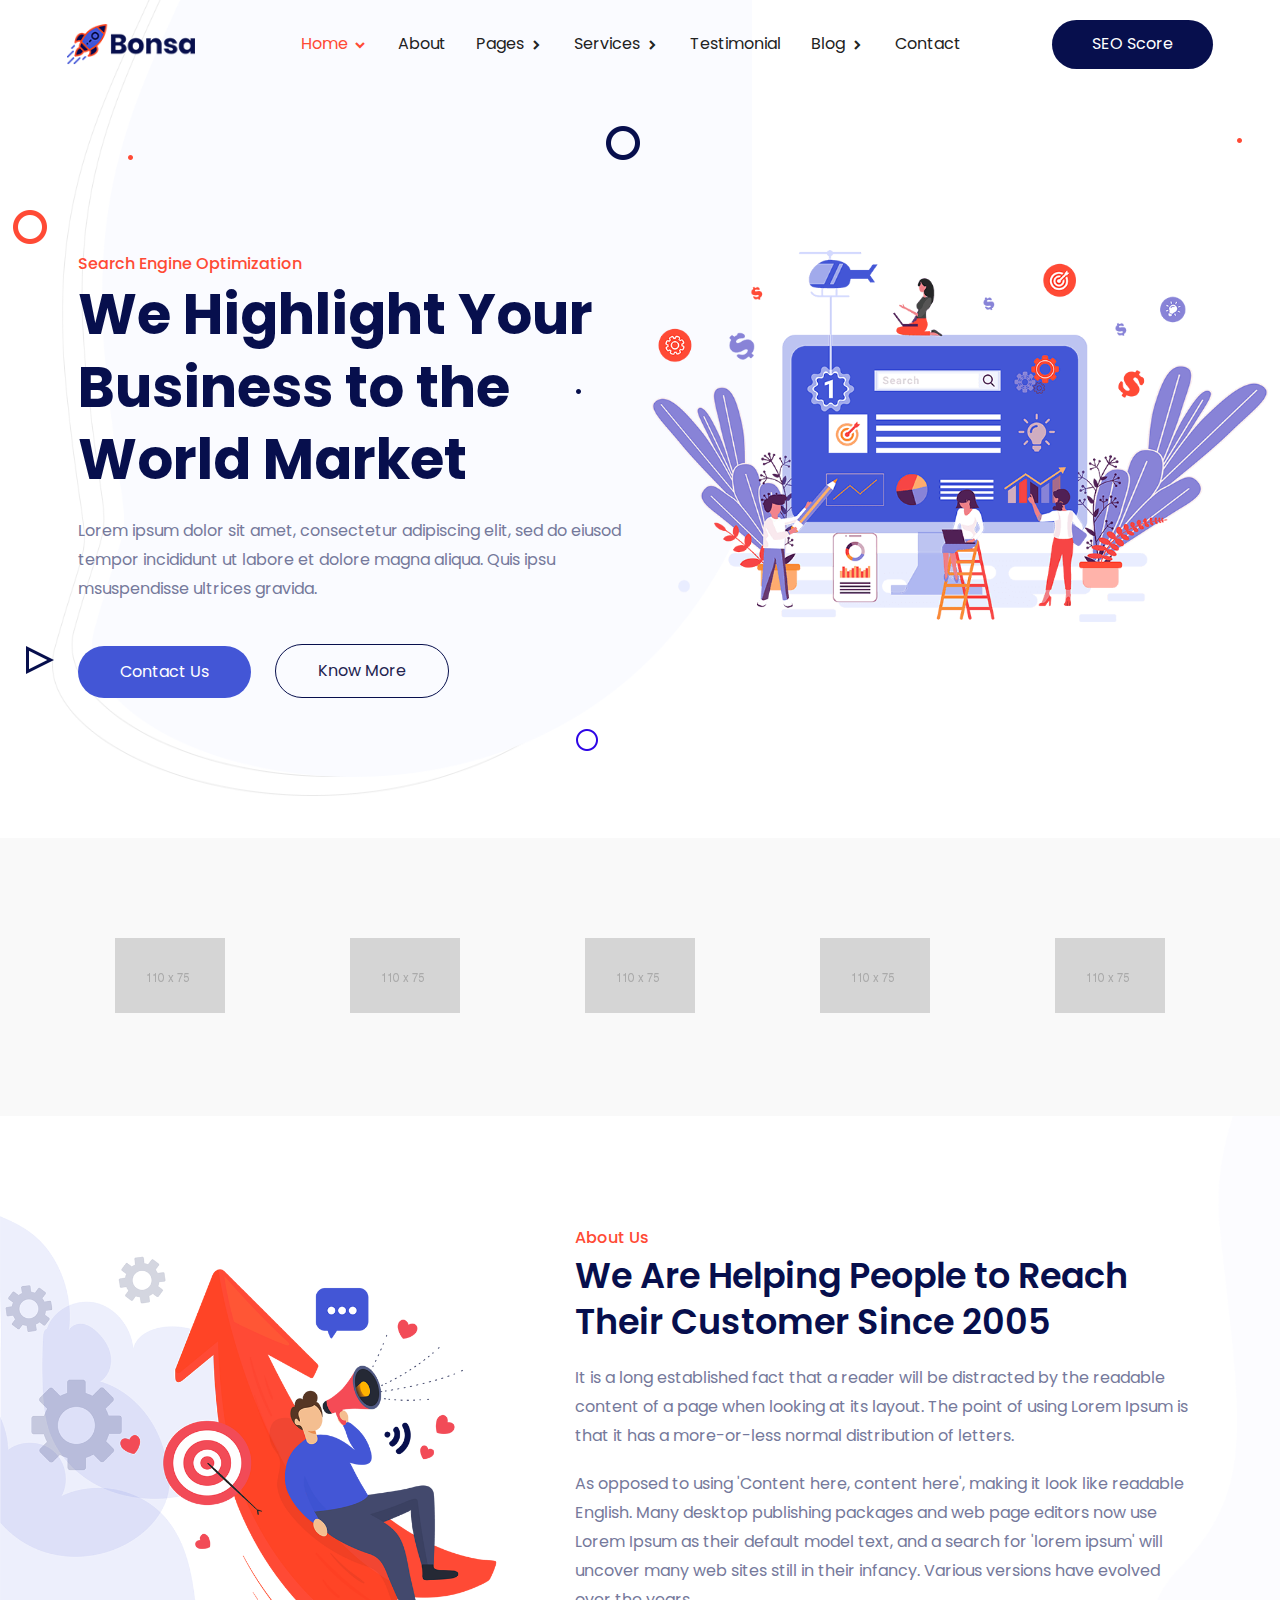
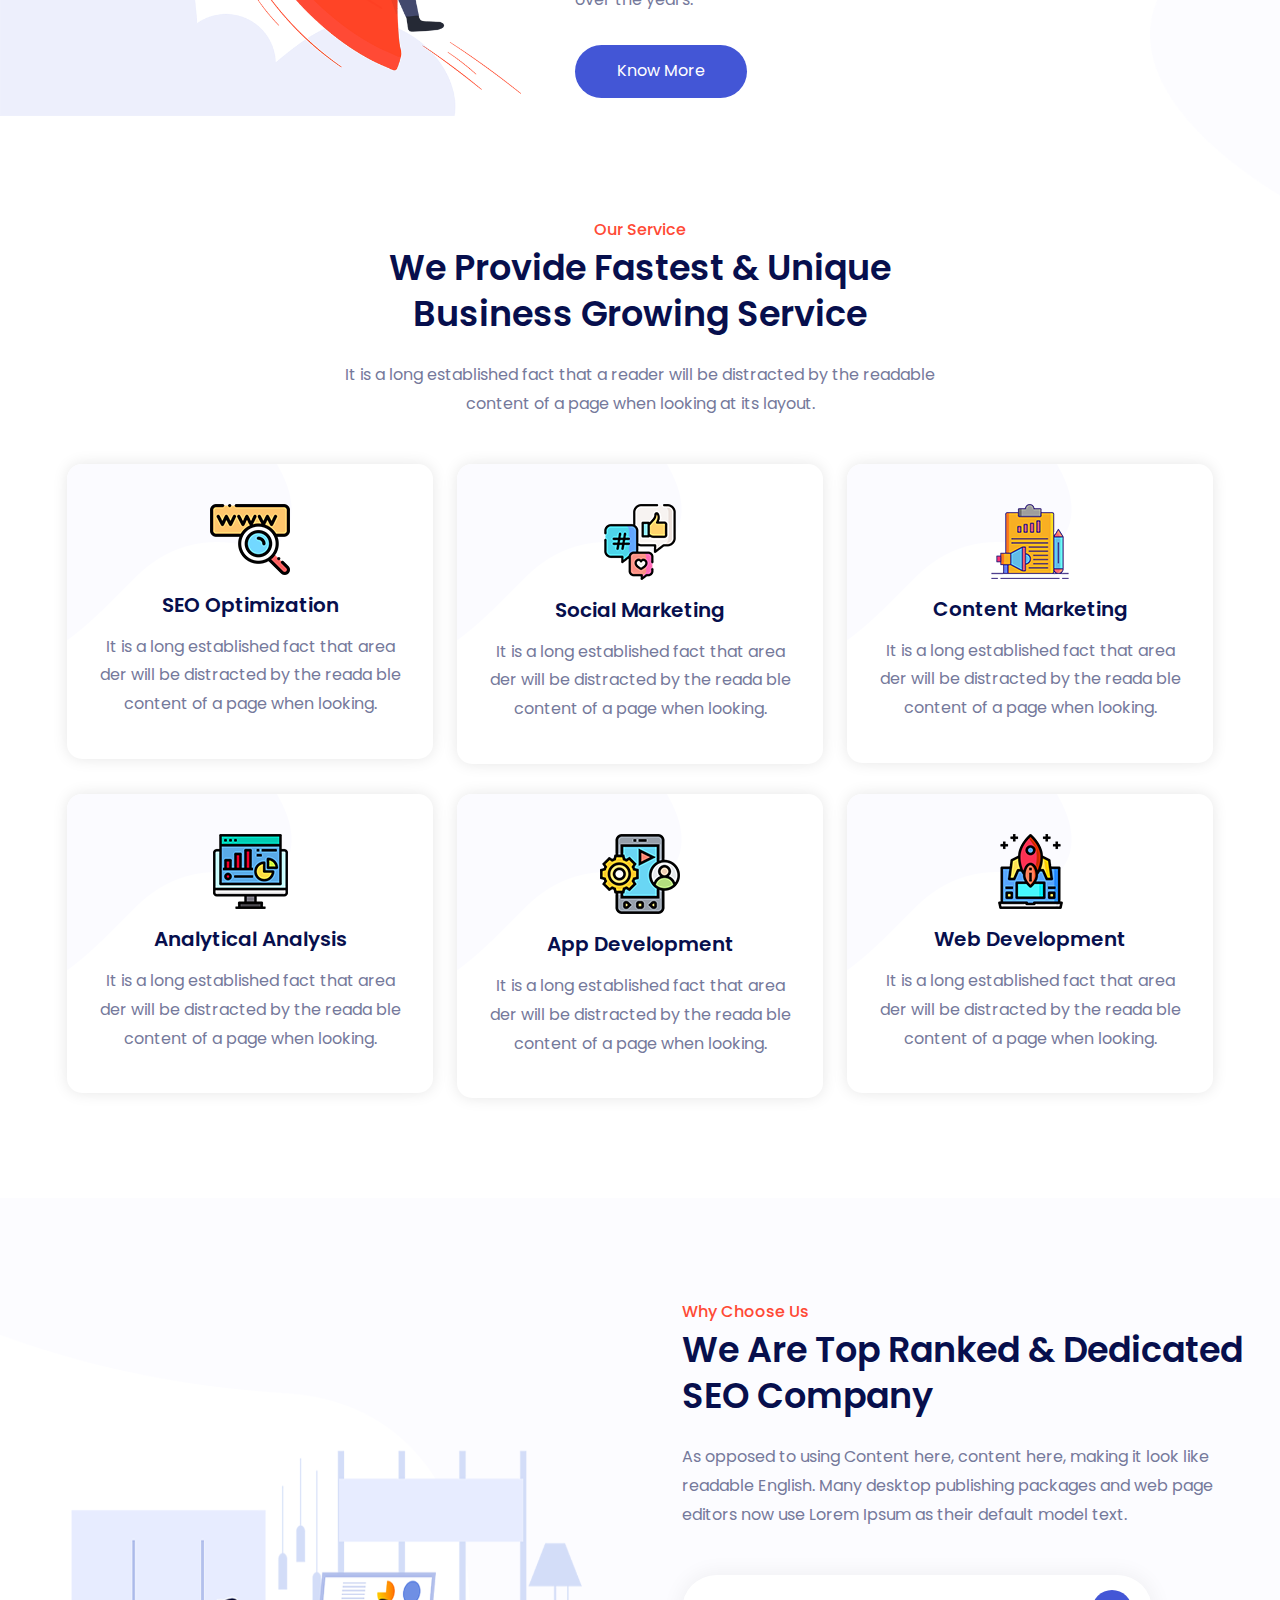
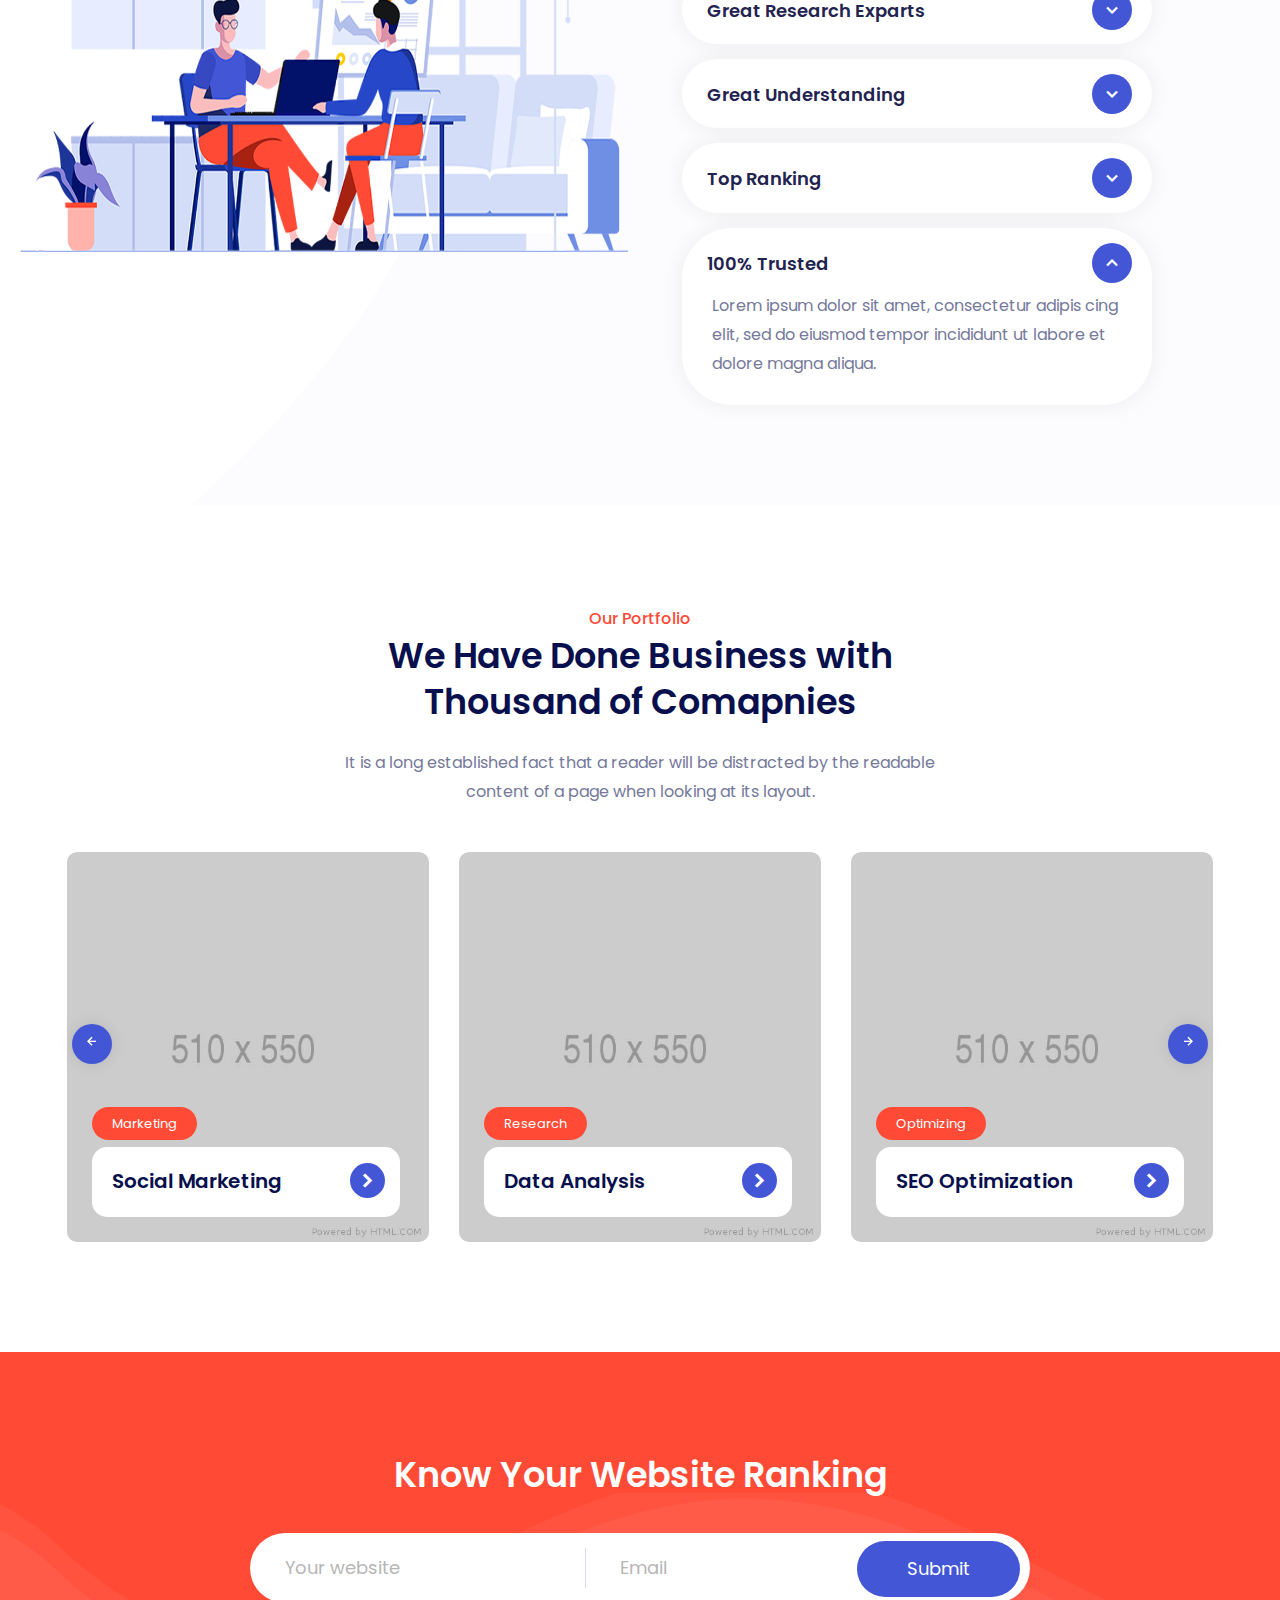
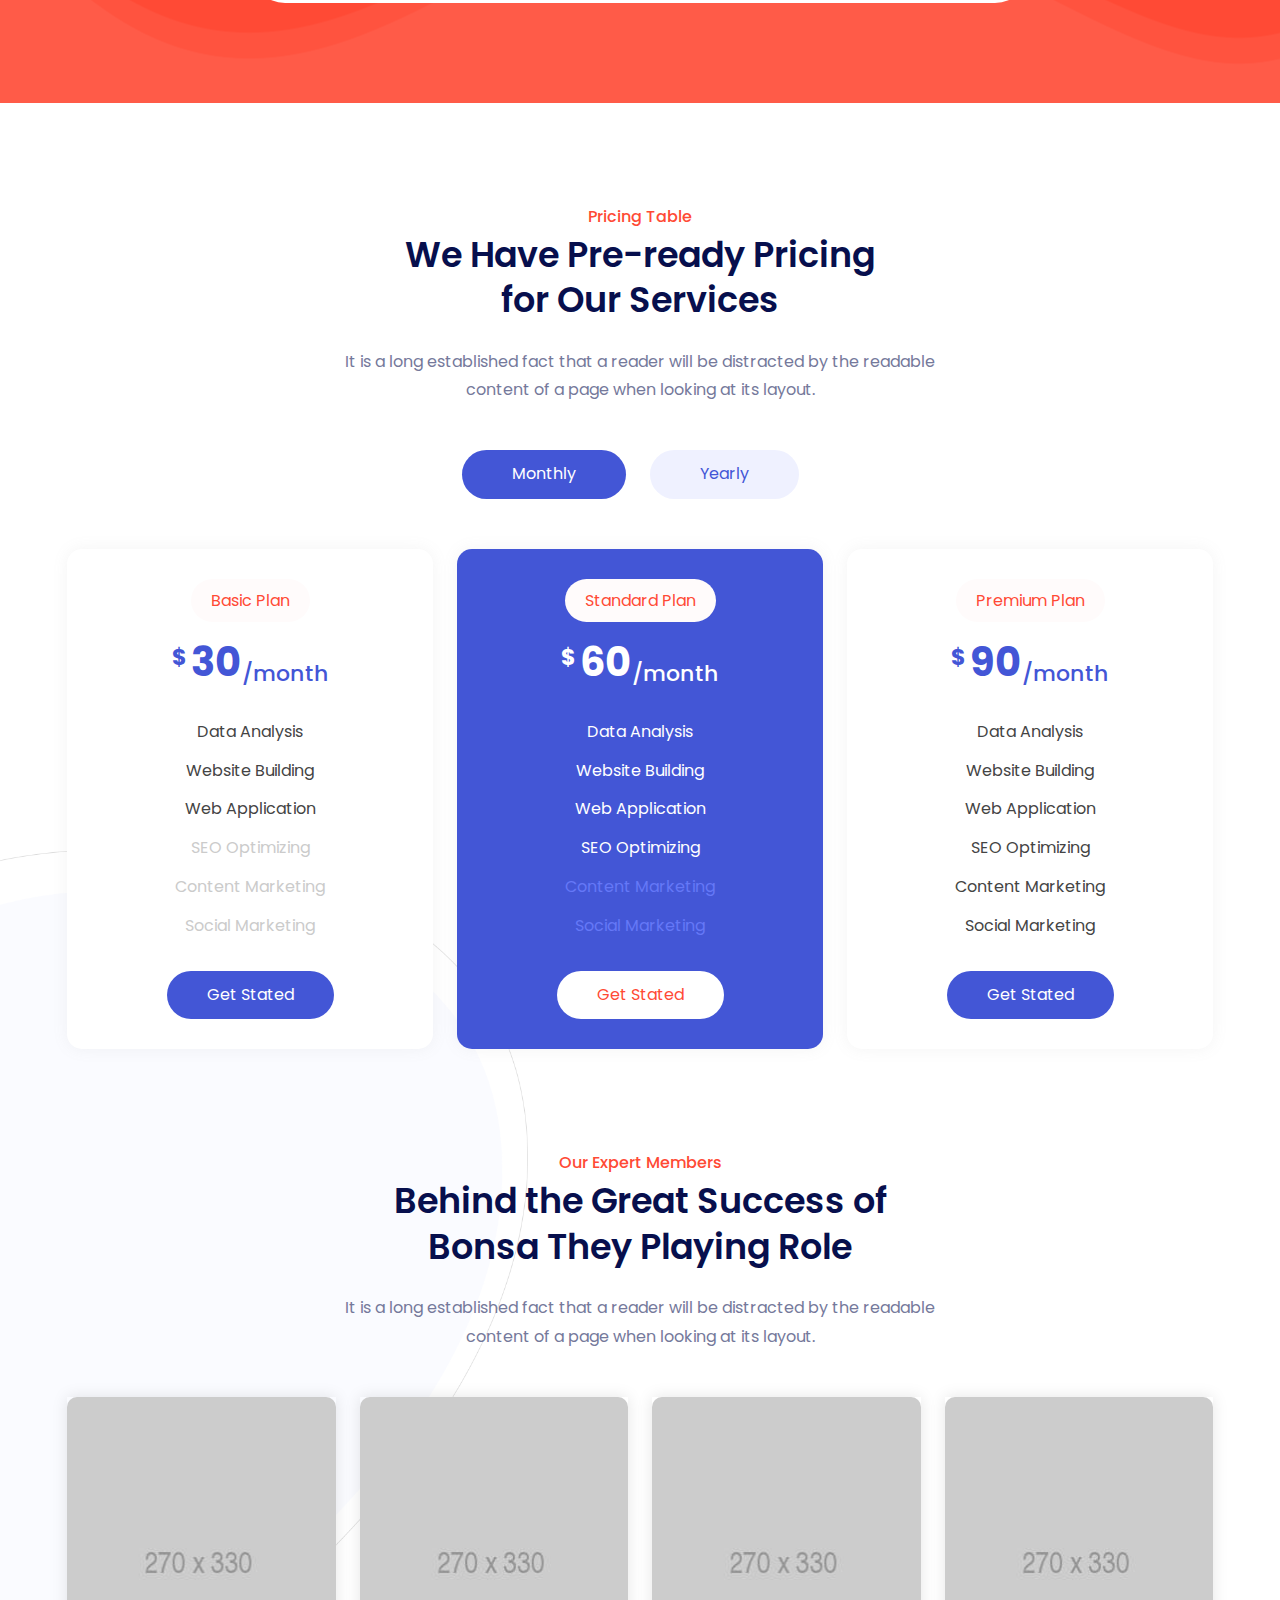
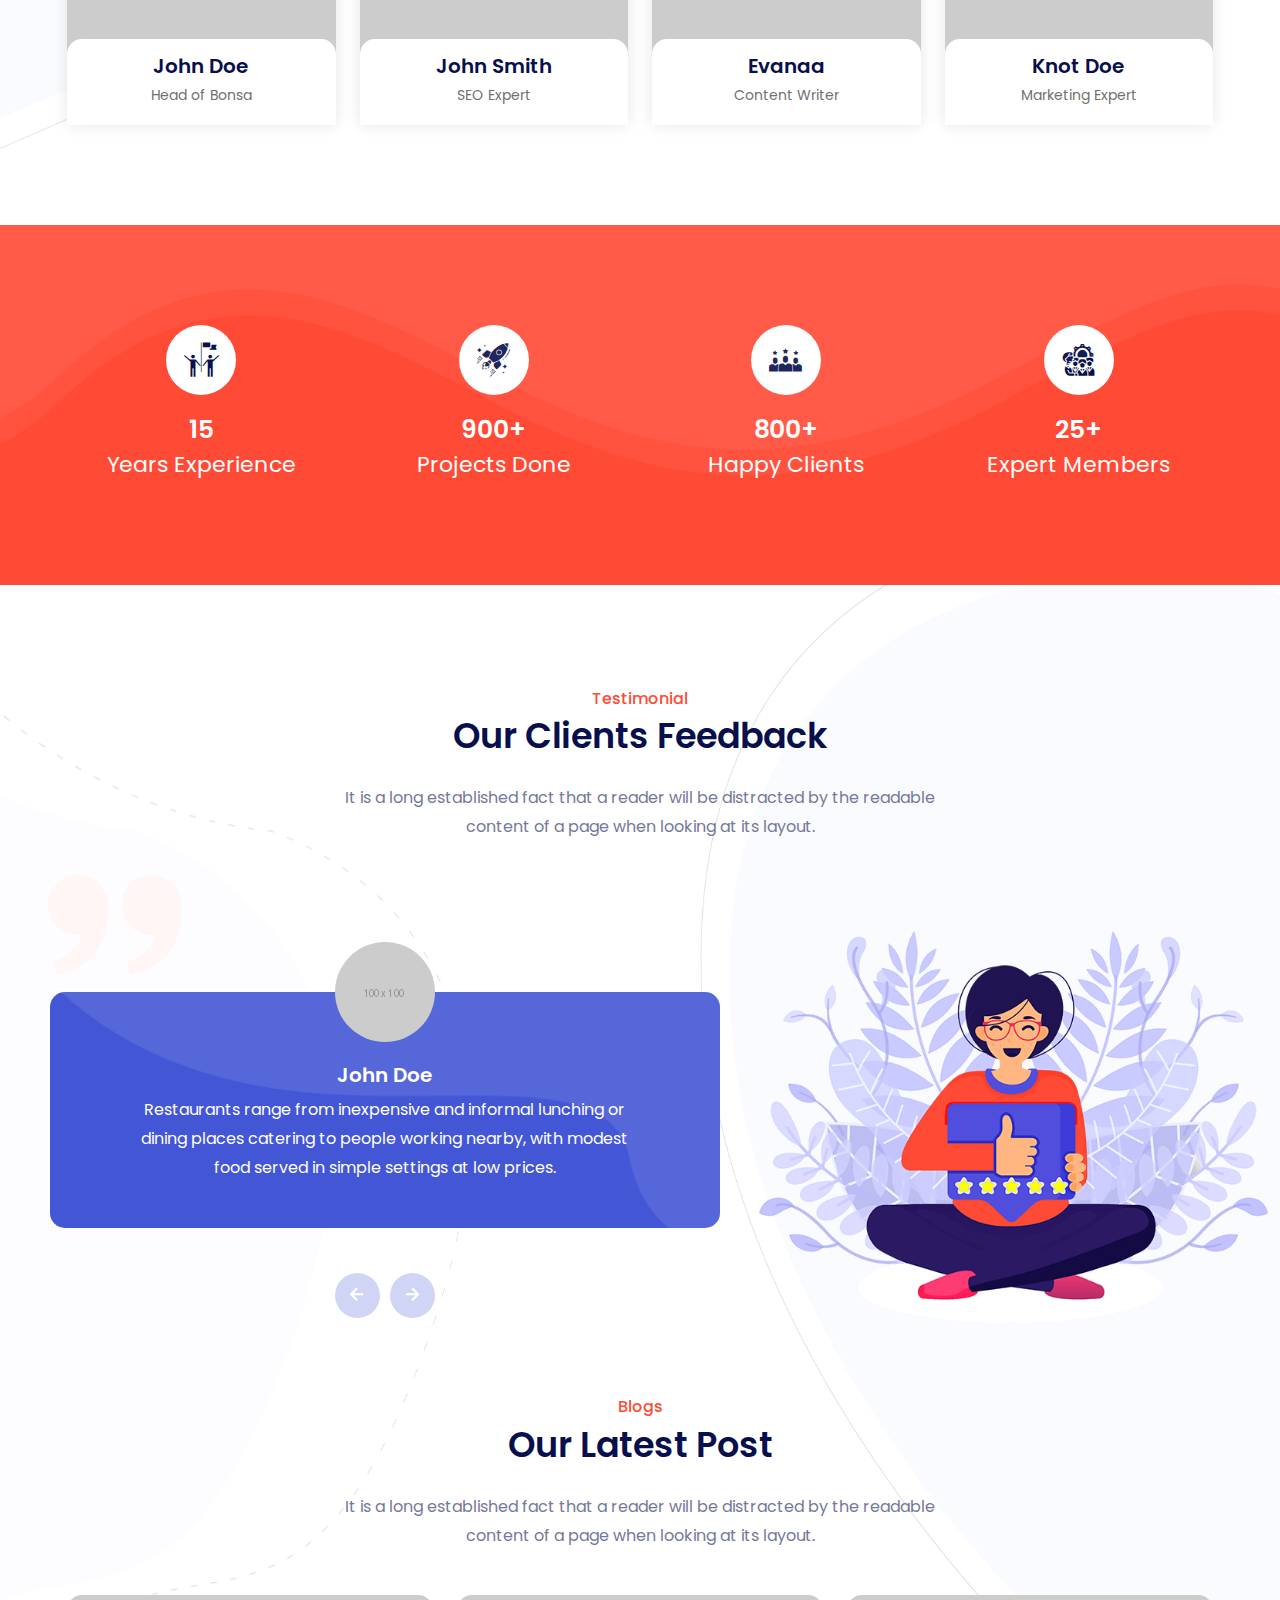
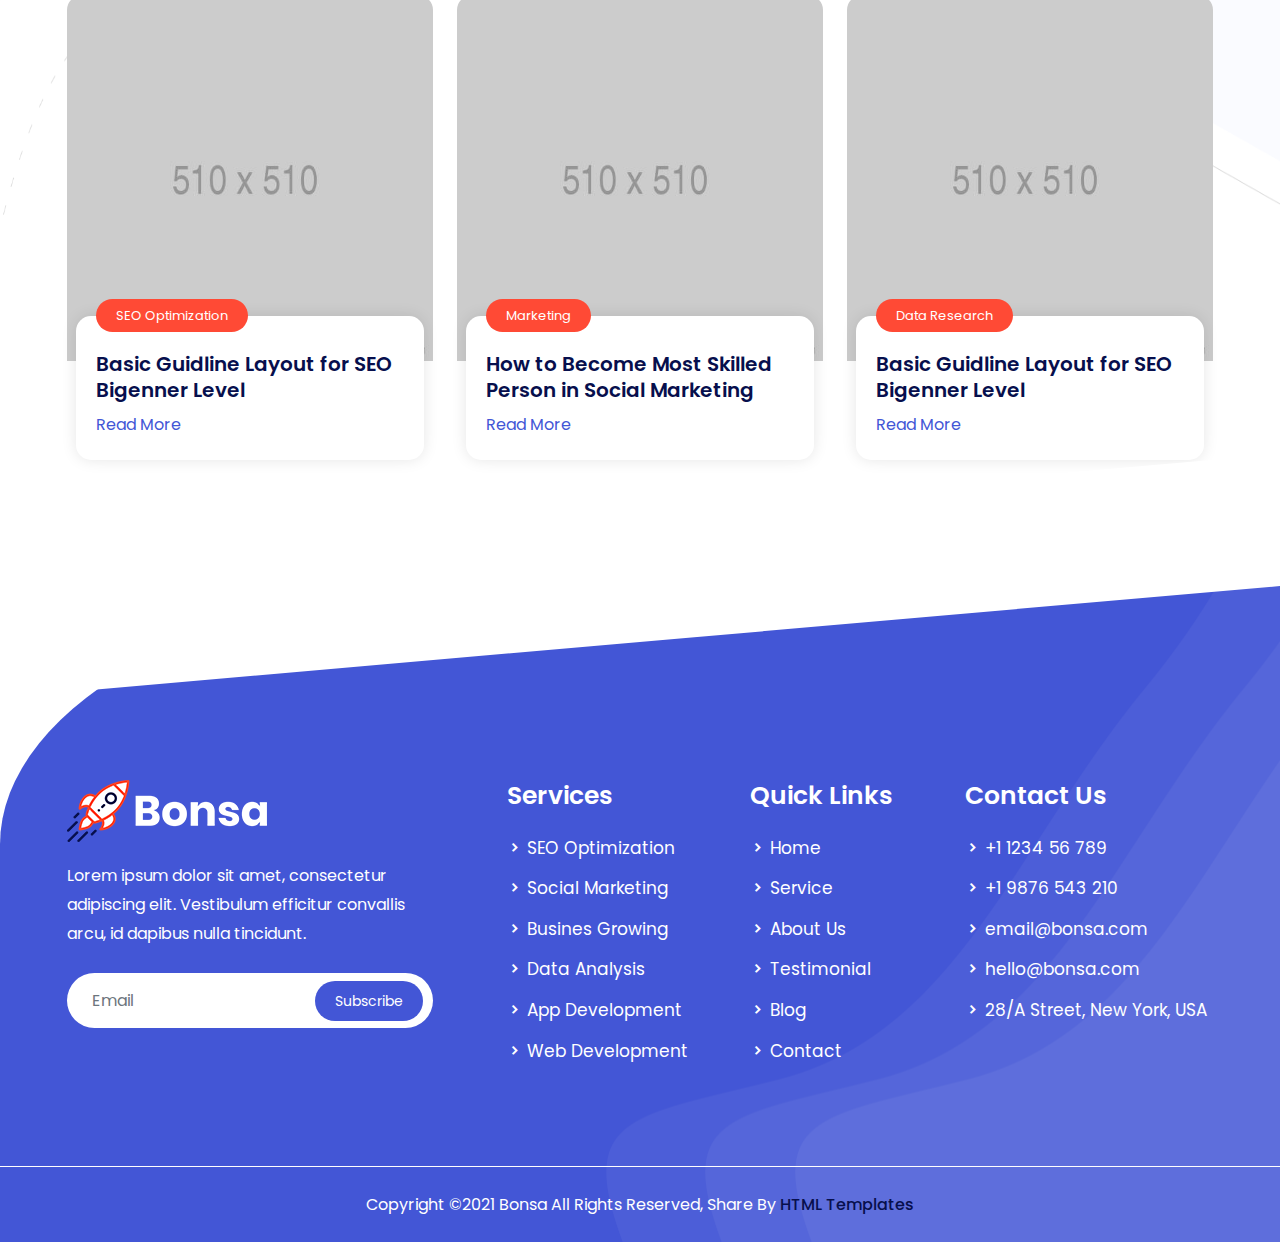
<file: index.html>
<!doctype html>
<html lang="zxx">
    <head>
        <!-- Required Meta Tags -->
        <meta charset="UTF-8">
        <meta name="viewport" content="width=device-width, initial-scale=1.0">
        
        <!-- Bootstrap CSS -->
        <link rel="stylesheet" href="assets/css/bootstrap.min.css"> 
        <!-- Owl Carousel CSS -->
        <link rel="stylesheet" href="assets/css/owl.theme.default.min.css">
        <link rel="stylesheet" href="assets/css/owl.carousel.min.css">
        <!-- Magnific Popup CSS -->
        <link rel="stylesheet" href="assets/css/magnific-popup.min.css">
        <!-- Animate Min CSS -->
        <link rel="stylesheet" href="assets/css/animate.min.css">
        <!-- Boxicons CSS --> 
        <link rel="stylesheet" href="assets/css/boxicons.min.css">
        <!-- Flaticon CSS -->
        <link rel="stylesheet" href="assets/fonts/flaticon.css">
        <!-- Meanmenu CSS -->
        <link rel="stylesheet" href="assets/css/meanmenu.min.css">
        <!-- Style CSS -->
        <link rel="stylesheet" href="assets/css/style.css">
        <!-- Responsive CSS -->
        <link rel="stylesheet" href="assets/css/responsive.css">

        <!-- Title -->
        <title>Bonsa - SEO & Marketing Company HTML Template</title>

        <!-- Favicon -->
        <link rel="icon" type="image/png" href="assets/img/favicon.png">
    </head>

    <body>
        <!-- Start Preloader -->
        <div class="preloader">
            <div class="preloader-wave"></div>
        </div>
        <!-- End Preloader -->

        <!-- Start Navbar Area -->
        <div class="navbar-area">
            <!-- Menu For Mobile Device -->
            <div class="mobile-nav">
                <a href="index.html" class="logo">
                    <img src="assets/img/logo.png" alt="Logo">
                </a>
            </div>

            <!-- Menu For Desktop Device -->
            <div class="main-nav">
                <div class="container">
                    <nav class="navbar navbar-expand-md navbar-light ">
                        <a class="navbar-brand" href="index.html">
                            <img src="assets/img/logo.png" alt="Logo">
                        </a>
                        <a class="navbar-brand-sticky" href="index.html">
                            <img src="assets/img/sticky-logo.png" alt="Logo">
                        </a>

                        <div class="collapse navbar-collapse mean-menu" id="navbarSupportedContent">
                            <ul class="navbar-nav m-auto">
                                <li class="nav-item">
                                    <a href="#" class="nav-link active">
                                        Home 
                                        <i class='bx bxs-chevron-right'></i>
                                    </a>
                                    <ul class="dropdown-menu">
                                        <li class="nav-item">
                                            <a href="index.html" class="nav-link active">
                                                Home One 
                                            </a>
                                        </li>
                                        <li class="nav-item">
                                            <a href="index-two.html" class="nav-link">
                                                Home Two
                                            </a>
                                        </li>
                                        <li class="nav-item">
                                            <a href="index-three.html" class="nav-link">
                                                Home Three
                                            </a>
                                        </li>
                                    </ul>
                                </li>
                                <li class="nav-item">
                                    <a href="about.html" class="nav-link">
                                        About
                                    </a>
                                </li>
                                <li class="nav-item">
                                    <a href="#" class="nav-link">
                                        Pages 
                                        <i class='bx bxs-chevron-right'></i>
                                    </a>
                                    <ul class="dropdown-menu">
                                        <li class="nav-item">
                                            <a href="members.html" class="nav-link">
                                                Members
                                            </a>
                                        </li>
                                        <li class="nav-item">
                                            <a href="portfolio.html" class="nav-link">
                                                Portfolio
                                            </a>
                                        </li>
                                        <li class="nav-item">
                                            <a href="pricing.html" class="nav-link">
                                                Pricing
                                            </a>
                                        </li>
                                        <li class="nav-item">
                                            <a href="404.html" class="nav-link">
                                                404 Page
                                            </a>
                                        </li>
                                        <li class="nav-item">
                                            <a href="faq.html" class="nav-link">
                                                FAQ
                                            </a>
                                        </li>
                                       
                                        <li class="nav-item">
                                            <a href="sign-in.html" class="nav-link">
                                                Sign In
                                            </a>
                                        </li>
                                        <li class="nav-item">
                                            <a href="sign-up.html" class="nav-link">
                                                Sign Up
                                            </a>
                                        </li>
                                        <li class="nav-item">
                                            <a href="recover-password.html" class="nav-link">Recover Password</a>
                                        </li>
                                        <li class="nav-item">
                                            <a href="terms-condition.html" class="nav-link">
                                                Terms & Conditions
                                            </a>
                                        </li>
                                        <li class="nav-item">
                                            <a href="privacy-policy.html" class="nav-link">
                                                Privacy Policy
                                            </a>
                                        </li>
                                        <li class="nav-item">
                                            <a href="#" class="nav-link">
                                                Level 1
                                                <i class="bx bx-chevron-right"></i>
                                            </a>
                                            <ul class="dropdown-menu">
                                                <li class="nav-item">
                                                    <a href="#" class="nav-link">Level 2</a>
                                                </li>
                                                <li class="nav-item">
                                                    <a href="#" class="nav-link">Level 2</a>
                                                </li>
                                                <li class="nav-item">
                                                    <a href="#" class="nav-link">
                                                        Level 2
                                                        <i class="bx bx-chevron-right"></i>
                                                    </a>
                                                    <ul class="dropdown-menu">
                                                        <li class="nav-item">
                                                            <a href="#" class="nav-link">Level 3</a>
                                                        </li>
                                                        <li class="nav-item">
                                                            <a href="#" class="nav-link">Level 3</a>
                                                        </li>
                                                    </ul>
                                                </li>
                                            </ul>
                                        </li>
                                    </ul>
                                </li>
                                <li class="nav-item">
                                    <a href="#" class="nav-link">
                                        Services 
                                        <i class='bx bxs-chevron-right'></i>
                                    </a>
                                    <ul class="dropdown-menu">
                                        <li class="nav-item">
                                            <a href="services.html" class="nav-link">
                                                Services 
                                            </a>
                                        </li>
                                        <li class="nav-item">
                                            <a href="service-details.html" class="nav-link">
                                                Service Details 
                                            </a>
                                        </li>
                                    </ul>
                                </li>
                                <li class="nav-item">
                                    <a href="testimonial.html" class="nav-link">
                                        Testimonial
                                    </a>
                                </li>
                                <li class="nav-item">
                                    <a href="#" class="nav-link">
                                        Blog 
                                        <i class='bx bxs-chevron-right'></i>
                                    </a>
                                    <ul class="dropdown-menu">
                                        <li class="nav-item">
                                            <a href="blog.html" class="nav-link">
                                                Blog
                                            </a>
                                        </li>
                                        <li class="nav-item">
                                            <a href="blog-details.html" class="nav-link">
                                                Blog Details 
                                            </a>
                                        </li>
                                    </ul>
                                </li>
                                <li class="nav-item">
                                    <a href="contact.html" class="nav-link">
                                        Contact
                                    </a>
                                </li>
                            </ul>

                            <div class="menu-btn">
                                <a href="#" class="seo-btn">SEO Score</a>
                            </div>
                        </div>
                    </nav>
                </div>
            </div>
        </div>
        <!-- End Navbar Area -->

        <!-- Main Banner -->
        <div class="main-banner">
            <div class="container-fluid">
                <div class="row">
                    <div class="col-lg-6">
                        <div class="banner-text">
                            <span>Search Engine Optimization</span>
                            <h1>We Highlight Your Business to the World Market</h1>
                            <p>
                                Lorem ipsum dolor sit amet, consectetur adipiscing elit, sed do eiusod tempor
                                incididunt ut labore et dolore magna aliqua. Quis ipsu  msuspendisse ultrices gravida.
                            </p>
                            
                            <div class="banner-btn">
                                <a href="contact.html" class="default-btn">Contact Us</a>
                                <a href="#" class="default-btn active">Know More</a>
                            </div>
                        </div>
                    </div>

                    <div class="col-lg-6">
                        <div class="banner-img">
                            <img src="assets/img/home1.png" alt="Banner Images">
                        </div>
                    </div>
                    <div class="banner-shape-1">
                        <img src="assets/img/shape/home1.png" alt="Banner Shape">
                    </div>
                </div>
            </div>
            <div class="home-shape">
                <div class="shape1">
                    <img src="assets/img/shape/1.png" alt="shape">
                </div>
                <div class="shape2">
                    <img src="assets/img/shape/2.png" alt="shape">
                </div>
                <div class="shape3">
                    <img src="assets/img/shape/3.png" alt="shape">
                </div>
                <div class="shape4">
                    <img src="assets/img/shape/4.png" alt="shape">
                </div>
                <div class="shape5">
                    <img src="assets/img/shape/5.png" alt="shape">
                </div>
                <div class="shape6">
                    <img src="assets/img/shape/6.png" alt="shape">
                </div>
                <div class="shape7">
                    <img src="assets/img/shape/3.png" alt="shape">
                </div>
            </div>
        </div>
        <!-- Main Banner End -->

        <!-- Brand Area -->
        <div class="brand-area brand-bg ptb-100">
            <div class="container">
                <div class="brand-slider owl-carousel owl-theme">
                    <div class="brand-item">
                        <a href="#">
                            <img src="assets/img/brand/1.png" alt="Brand Images">
                        </a>
                    </div>
                    <div class="brand-item">
                        <a href="#">
                            <img src="assets/img/brand/2.png" alt="Brand Images">
                        </a>
                    </div>
                    <div class="brand-item">
                        <a href="#">
                            <img src="assets/img/brand/3.png" alt="Brand Images">
                        </a>
                    </div>
                    <div class="brand-item">
                        <a href="#">
                            <img src="assets/img/brand/4.png" alt="Brand Images">
                        </a>
                    </div>
                    <div class="brand-item">
                        <a href="#">
                            <img src="assets/img/brand/5.png" alt="Brand Images">
                        </a>
                    </div>
                </div>
            </div>
        </div>
        <!-- Brand Area End -->

        <!-- About Area -->
        <div class="about-area pt-100 pb-70">
            <div class="container-fluid">
                <div class="row align-items-center">
                    <div class="col-lg-5 col-xxl-6 ps-0">
                        <div class="about-img">
                            <img src="assets/img/about/1.png" alt="About Images">
                        </div>
                    </div>

                    <div class="col-lg-7 col-xxl-6">
                        <div class="about-content about-width">
                            <span>About Us</span>
                            <h2>We Are Helping People to Reach Their Customer Since 2005</h2>
                            <p>
                                It is a long established fact that a reader will be distracted 
                                by the readable content of a page when looking at its layout. 
                                The point of using Lorem Ipsum is that it has a more-or-less normal distribution of letters.
                            </p>
                            <p>
                                As opposed to using 'Content here, content here', making it look 
                                like readable English. Many desktop publishing packages and web 
                                page editors now use Lorem Ipsum as their default model text, 
                                and a search for 'lorem ipsum' will uncover many web sites still 
                                in their infancy. Various versions have evolved over the years.
                            </p>

                            <div class="about-btn">
                                <a href="#" class="default-btn">Know More</a>
                            </div>
                        </div>
                    </div>
                </div>
            </div>
            <div class="about-shape">
                <img src="assets/img/shape/right-side.png" alt="Shape Images">
            </div>
        </div>
        <!-- About Area End -->
        
        <!-- Service Area -->
        <section class="service-area pb-70">
            <div class="container">
                <div class="section-title text-center">
                    <span>Our Service</span>
                    <h2>We Provide Fastest & Unique Business Growing Service</h2>
                    <p>
                        It is a long established fact that a reader will be distracted by 
                        the readable content of a page when looking at its layout.
                    </p>
                </div>
                <div class="row pt-45">
                    <div class="col-lg-4 col-sm-6">
                        <div class="service-card">
                            <a href="service-details.html">
                                <img src="assets/img/service-icon/1.png" alt="Images">
                            </a>
                            <a href="service-details.html">
                                <h3>SEO Optimization</h3>
                            </a>
                            <p>
                                It is a long established fact that area
                                der will be distracted by the reada
                                ble content of a page when looking.
                            </p>
                        </div>
                    </div>

                    <div class="col-lg-4 col-sm-6">
                        <div class="service-card">
                            <a href="service-details.html">
                                <img src="assets/img/service-icon/2.png" alt="Images">
                            </a>
                            <a href="service-details.html">
                                <h3>Social Marketing</h3>
                            </a>
                            <p>
                                It is a long established fact that area
                                der will be distracted by the reada
                                ble content of a page when looking.
                            </p>
                        </div>
                    </div>

                    <div class="col-lg-4 col-sm-6">
                        <div class="service-card">
                            <a href="service-details.html">
                                <img src="assets/img/service-icon/3.png" alt="Images">
                            </a>
                            <a href="service-details.html">
                                <h3>Content Marketing</h3>
                            </a>
                            <p>
                                It is a long established fact that area
                                der will be distracted by the reada
                                ble content of a page when looking.
                            </p>
                        </div>
                    </div>

                    <div class="col-lg-4 col-sm-6">
                        <div class="service-card">
                            <a href="service-details.html">
                                <img src="assets/img/service-icon/4.png" alt="Images">
                            </a>
                            <a href="service-details.html">
                                <h3>Analytical Analysis</h3>
                            </a>
                            <p>
                                It is a long established fact that area
                                der will be distracted by the reada
                                ble content of a page when looking.
                            </p>
                        </div>
                    </div>

                    <div class="col-lg-4 col-sm-6">
                        <div class="service-card">
                            <a href="service-details.html">
                                <img src="assets/img/service-icon/5.png" alt="Images">
                            </a>
                            <a href="service-details.html">
                                <h3>App Development</h3>
                            </a>
                            <p>
                                It is a long established fact that area
                                der will be distracted by the reada
                                ble content of a page when looking.
                            </p>
                        </div>
                    </div>

                    <div class="col-lg-4 col-sm-6">
                        <div class="service-card">
                            <a href="service-details.html">
                                <img src="assets/img/service-icon/6.png" alt="Images">
                            </a>
                            <a href="service-details.html">
                                <h3>Web Development</h3>
                            </a>
                            <p>
                                It is a long established fact that area
                                der will be distracted by the reada
                                ble content of a page when looking.
                            </p>
                        </div>
                    </div>
                </div>
            </div>
        </section>
        <!-- Service Area End -->

        <!-- Faq Area -->
        <div class="faq-area pt-100 pb-70">
            <div class="container-fluid">
                <div class="row align-items-center">
                    <div class="col-lg-6 col-xxl-7">
                        <div class="faq-img">
                            <img src="assets/img/faq/1.png" alt="fAQ Images">
                        </div>
                    </div>

                    <div class="col-lg-6 col-xxl-5">
                        <div class="faq-content">
                            <span>Why Choose Us</span>
                            <h2>We Are Top Ranked & Dedicated SEO Company</h2>
                            <p>
                                As opposed to using Content here, content here, 
                                making it look like readable English. Many desktop 
                                publishing packages and web page editors now use Lorem 
                                Ipsum as their default model text.
                            </p>
                        </div>

                        <div class="faq-accordion">
                            <ul class="accordion">
                                <li class="accordion-item">
                                    <a class="accordion-title" href="javascript:void(0)">
                                        <i class='bx bx-chevron-down'></i>
                                        Great Research Exparts 
                                    </a>
    
                                    <div class="accordion-content">
                                        <p> 
                                            Lorem ipsum dolor sit amet, consectetur adipis
                                            cing elit, sed do eiusmod tempor incididunt ut labore et dolore magna aliqua.
                                        </p>
                                    </div>
                                </li>

                                <li class="accordion-item">
                                    <a class="accordion-title" href="javascript:void(0)">
                                        <i class='bx bx-chevron-down'></i>
                                        Great Understanding
                                    </a>
    
                                    <div class="accordion-content">
                                        <p> 
                                            Lorem ipsum dolor sit amet, consectetur adipis
                                            cing elit, sed do eiusmod tempor incididunt ut labore et dolore magna aliqua.
                                        </p>
                                    </div>
                                </li>

                                <li class="accordion-item">
                                    <a class="accordion-title" href="javascript:void(0)">
                                        <i class='bx bx-chevron-down'></i>
                                        Top Ranking 
                                    </a>
    
                                    <div class="accordion-content">
                                        <p>
                                            Lorem ipsum dolor sit amet, consectetur adipis
                                            cing elit, sed do eiusmod tempor incididunt ut labore et dolore magna aliqua.
                                        </p>
                                    </div>
                                </li>

                                <li class="accordion-item">
                                    <a class="accordion-title active" href="javascript:void(0)">
                                        <i class='bx bx-chevron-down'></i>
                                        100% Trusted
                                    </a>
    
                                    <div class="accordion-content show">
                                        <p>
                                            Lorem ipsum dolor sit amet, consectetur adipis
                                            cing elit, sed do eiusmod tempor incididunt ut labore et dolore magna aliqua.
                                        </p>
                                    </div>
                                </li>
                            </ul>
                        </div>   
                    </div>
                </div>
            </div>
        </div>
        <!-- Faq Area End -->

        <!-- Portfolio Area -->
        <section class="portfolio-area pt-100 pb-70">
            <div class="container">
                <div class="section-title text-center">
                    <span>Our Portfolio</span>
                    <h2>We Have Done Business with Thousand of Comapnies</h2>
                    <p>
                        It is a long established fact that a reader will be distracted 
                        by the readable content of a page when looking at its layout.
                    </p>
                </div>
                <div class="portfolio-slider pt-45 owl-carousel owl-theme">
                    <div class="portfolio-item">
                        <div class="portfolio-img">
                            <a href="portfolio.html">
                                <img src="assets/img/portfolio/1.jpg" alt="Portfolio Images">
                            </a>
                            <div class="portfolio-tag">
                                <a href="#"><span>Marketing</span></a>
                            </div>
                            <div class="portfolio-content">
                                <a href="portfolio.html"><h3>Social Marketing</h3></a>
                                <i class='bx bxs-chevron-right'></i>
                            </div>
                        </div>
                    </div>

                    <div class="portfolio-item">
                        <div class="portfolio-img">
                            <a href="portfolio.html">
                                <img src="assets/img/portfolio/2.jpg" alt="Portfolio Images">
                            </a>
                            <div class="portfolio-tag">
                                <a href="#"><span>Research</span></a>
                            </div>
                            <div class="portfolio-content">
                                <a href="portfolio.html"><h3>Data Analysis</h3></a>
                                <i class='bx bxs-chevron-right'></i>
                            </div>
                        </div>
                    </div>

                    <div class="portfolio-item">
                        <div class="portfolio-img">
                            <a href="portfolio.html">
                                <img src="assets/img/portfolio/3.jpg" alt="Portfolio Images">
                            </a>
                            <div class="portfolio-tag">
                                <a href="#"><span>Optimizing</span></a>
                            </div>
                            <div class="portfolio-content">
                                <a href="portfolio.html"><h3>SEO Optimization</h3></a>
                                <i class='bx bxs-chevron-right'></i>
                            </div>
                        </div>
                    </div>

                    <div class="portfolio-item">
                        <div class="portfolio-img">
                            <a href="portfolio.html">
                                <img src="assets/img/portfolio/5.jpg" alt="Portfolio Images">
                            </a>
                            <div class="portfolio-tag">
                                <a href="#"><span>Development</span></a>
                            </div>
                            <div class="portfolio-content">
                                <a href="portfolio.html"><h3>App Development</h3></a>
                                <i class='bx bxs-chevron-right'></i>
                            </div>
                        </div>
                    </div>
                </div>
            </div>
        </section>
        <!-- Portfolio Area End -->

        <!-- Submission Area -->
        <div class="submission-area ptb-100">
            <div class="container">
                <div class="submission-title">
                    <h2>Know Your Website Ranking</h2>
                </div>
                <form class="submission-form">
                    <div class="row">
                        <div class="col-lg-5 col-md-6">
                            <div class="form-group">
								<input type="text" class="form-control" id="website" placeholder="Your website">
							</div>
                        </div>
                        <div class="col-lg-4 col-md-6">
                            <div class="form-group border-line">
								<input type="text" class="form-control" id="email" placeholder="Email">
							</div>
                        </div>
                        <div class="col-lg-3 col-md-3 offset-md-5 offset-lg-0">
                            <button type="submit" class="default-btn">Submit</button>
                        </div>
                    </div>
                </form>
            </div>
        </div>
        <!-- Submission Area End -->

        <!-- Price Area -->
        <div class="price-area pt-100 pb-70">
            <div class="container">
                <div class="section-title text-center">
                    <span>Pricing Table</span>
                    <h2>We Have Pre-ready Pricing for Our Services</h2>
                    <p>
                        It is a long established fact that a reader will be 
                        distracted by the readable content of a page when looking at its layout.
                    </p>
                </div>
                <div class="row">
                    <div class="col-lg-12 pt-45">
                        <div class="tabs-item-list">
                            <ul id="tabs-item" class="text-center">
                                <li class="active">
                                    <a href="#monthly" class="prices-tab">Monthly</a>
                                </li> 
                                <li>
                                    <a href="#yearly" class="prices-tab">Yearly</a>
                                </li> 
                            </ul> 
                        </div>
                    </div>
                </div>

                <div id="prices-content">
                    <div id="monthly" class="active prices-content-area animated">
                        <div class="row">
                            <div class="col-lg-4 col-sm-6">
                                <div class="single-price">
                                    <span>Basic Plan</span>
                                    <div class="single-price-title">
                                        <h2><sup>$</sup>30<sub>/month</sub></h2>
                                    </div>
                                    <ul>
                                        <li>Data Analysis</li>
                                        <li>Website Building</li>
                                        <li>Web Application</li>
                                        <li class="color-gray">SEO Optimizing</li>
                                        <li class="color-gray">Content Marketing</li>
                                        <li class="color-gray">Social Marketing</li>
                                    </ul>
                                    <a href="#" class="get-btn">Get Stated</a>
                                </div>
                            </div>

                            <div class="col-lg-4 col-sm-6">
                                <div class="single-price current">
                                    <span>Standard Plan</span>
                                    <div class="single-price-title">
                                        <h2><sup>$</sup>60<sub>/month</sub></h2>
                                    </div>
                                    <ul>
                                        <li>Data Analysis</li>
                                        <li>Website Building</li>
                                        <li>Web Application</li>
                                        <li>SEO Optimizing</li>
                                        <li class="color-gray">Content Marketing</li>
                                        <li class="color-gray">Social Marketing</li>
                                    </ul>
                                    <a href="#" class="get-btn">Get Stated</a>
                                </div>
                            </div>

                            <div class="col-lg-4 col-sm-6 offset-sm-3 offset-lg-0">
                                <div class="single-price">
                                    <span>Premium Plan</span>
                                    <div class="single-price-title">
                                        <h2><sup>$</sup>90<sub>/month</sub></h2>
                                    </div>
                                    <ul>
                                        <li>Data Analysis</li>
                                        <li>Website Building</li>
                                        <li>Web Application</li>
                                        <li>SEO Optimizing</li>
                                        <li>Content Marketing</li>
                                        <li>Social Marketing</li>
                                    </ul>
                                    <a href="#" class="get-btn">Get Stated</a>
                                </div>
                            </div>
                        </div>
                    </div>

                    <div id="yearly" class="animated prices-content-area">
                        <div class="row">
                            <div class="col-lg-4 col-sm-6">
                                <div class="single-price">
                                    <span>Basic Plan</span>
                                    <div class="single-price-title">
                                        <h2><sup>$</sup>70<sub>/Year</sub></h2>
                                    </div>
                                    <ul>
                                        <li>Data Analysis</li>
                                        <li>Website Building</li>
                                        <li>Web Application</li>
                                        <li class="color-gray">SEO Optimizing</li>
                                        <li class="color-gray">Content Marketing</li>
                                        <li class="color-gray">Social Marketing</li>
                                    </ul>
                                    <a href="#" class="get-btn">Get Stated</a>
                                </div>
                            </div>

                            <div class="col-lg-4 col-sm-6">
                                <div class="single-price current">
                                    <span>Standard Plan</span>
                                    <div class="single-price-title">
                                        <h2><sup>$</sup>120<sub>/Year</sub></h2>
                                    </div>
                                    <ul>
                                        <li>Data Analysis</li>
                                        <li>Website Building</li>
                                        <li>Web Application</li>
                                        <li>SEO Optimizing</li>
                                        <li class="color-gray">Content Marketing</li>
                                        <li class="color-gray">Social Marketing</li>
                                    </ul>
                                    <a href="#" class="get-btn">Get Stated</a>
                                </div>
                            </div>

                            <div class="col-lg-4 col-sm-6 offset-sm-3 offset-lg-0">
                                <div class="single-price">
                                    <span>Premium Plan</span>
                                    <div class="single-price-title">
                                        <h2><sup>$</sup>170<sub>/Year</sub></h2>
                                    </div>
                                    <ul>
                                        <li>Data Analysis</li>
                                        <li>Website Building</li>
                                        <li>Web Application</li>
                                        <li>SEO Optimizing</li>
                                        <li>Content Marketing</li>
                                        <li>Social Marketing</li>
                                    </ul>
                                    <a href="#" class="get-btn">Get Stated</a>
                                </div>
                            </div>
                        </div>
                    </div>
                </div>
            </div>
        </div>
        <!-- Price Area End -->

        <!-- Member Area -->
        <div class="member-area pb-70">
            <div class="container">
                <div class="section-title text-center">
                    <span>Our Expert Members</span>
                    <h2>Behind the Great Success of Bonsa They Playing Role</h2>
                    <p>
                        It is a long established fact that a reader will be distracted 
                        by the readable content of a page when looking at its layout.
                    </p>
                </div>
                <div class="row pt-45">
                    <div class="col-lg-3 col-sm-6">
                        <div class="member-card">
                            <div class="member-img">
                                <a href="members.html">
                                    <img src="assets/img/member/1.jpg" alt="Member Images">
                                </a>
                                <div class="member-content">
                                    <a href="members.html">
                                        <h3>John Doe</h3>
                                    </a>
                                    <span>Head of Bonsa</span>
                                    <div class="social-icon">
                                        <ul>
                                            <li>
                                                <a href="#" target="_blank" >
                                                    <i class='bx bxl-facebook'></i>
                                                </a>
                                            </li>
                                            <li>
                                                <a href="#" target="_blank" >
                                                    <i class='bx bxl-twitter' ></i>
                                                </a>
                                            </li>
                                            <li>
                                                <a href="#" target="_blank" >
                                                    <i class='bx bxl-instagram' ></i>
                                                </a>
                                            </li>
                                        </ul>
                                    </div>
                                </div>
                            </div>
                        </div>
                    </div>

                    <div class="col-lg-3 col-sm-6">
                        <div class="member-card">
                            <div class="member-img">
                                <a href="members.html">
                                    <img src="assets/img/member/2.jpg" alt="Member Images">
                                </a>
                                <div class="member-content">
                                    <a href="members.html">
                                        <h3>John Smith</h3>
                                    </a>
                                    <span>SEO Expert</span>
                                    <div class="social-icon">
                                        <ul>
                                            <li>
                                                <a href="#" target="_blank" >
                                                    <i class='bx bxl-facebook'></i>
                                                </a>
                                            </li>
                                            <li>
                                                <a href="#" target="_blank" >
                                                    <i class='bx bxl-twitter' ></i>
                                                </a>
                                            </li>
                                            <li>
                                                <a href="#" target="_blank" >
                                                    <i class='bx bxl-instagram' ></i>
                                                </a>
                                            </li>
                                        </ul>
                                    </div>
                                </div>
                            </div>
                        </div>
                    </div>

                    <div class="col-lg-3 col-sm-6">
                        <div class="member-card">
                            <div class="member-img">
                                <a href="members.html">
                                    <img src="assets/img/member/3.jpg" alt="Member Images">
                                </a>
                                <div class="member-content">
                                    <a href="members.html">
                                        <h3>Evanaa</h3>
                                    </a>
                                    <span>Content Writer</span>
                                    <div class="social-icon">
                                        <ul>
                                            <li>
                                                <a href="#" target="_blank" >
                                                    <i class='bx bxl-facebook'></i>
                                                </a>
                                            </li>
                                            <li>
                                                <a href="#" target="_blank" >
                                                    <i class='bx bxl-twitter' ></i>
                                                </a>
                                            </li>
                                            <li>
                                                <a href="#" target="_blank" >
                                                    <i class='bx bxl-instagram' ></i>
                                                </a>
                                            </li>
                                        </ul>
                                    </div>
                                </div>
                            </div>
                        </div>
                    </div>

                    <div class="col-lg-3 col-sm-6">
                        <div class="member-card">
                            <div class="member-img">
                                <a href="members.html">
                                    <img src="assets/img/member/4.jpg" alt="Member Images">
                                </a>
                                <div class="member-content">
                                    <a href="members.html">
                                        <h3>Knot Doe</h3>
                                    </a>
                                    <span>Marketing Expert</span>
                                    <div class="social-icon">
                                        <ul>
                                            <li>
                                                <a href="#" target="_blank" >
                                                    <i class='bx bxl-facebook'></i>
                                                </a>
                                            </li>
                                            <li>
                                                <a href="#" target="_blank" >
                                                    <i class='bx bxl-twitter' ></i>
                                                </a>
                                            </li>
                                            <li>
                                                <a href="#" target="_blank" >
                                                    <i class='bx bxl-instagram' ></i>
                                                </a>
                                            </li>
                                        </ul>
                                    </div>
                                </div>
                            </div>
                        </div>
                    </div>
                </div>
            </div>
            <div class="member-shape">
                <img src="assets/img/shape/member-shape-1.png" alt="Shape">
            </div>
        </div>
        <!-- Member Area End -->
        
        <!-- Counter Area -->
        <div class="counter-area pt-100 pb-70">
            <div class="container">
                <div class="row">
                    <div class="col-lg-3 col-sm-6 col-md-3">
                        <div class="single-counter">
                            <i class='flaticon-success'></i>
                            <h3><span class="counter">15</span></h3>
                            <p>Years Experience</p>
                        </div>
                    </div>

                    <div class="col-lg-3 col-sm-6 col-md-3">
                        <div class="single-counter">
                            <i class='flaticon-launch'></i>
                            <h3><span class="counter">900</span>+</h3>
                            <p>Projects Done</p>
                        </div>
                    </div>

                    <div class="col-lg-3 col-sm-6 col-md-3">
                        <div class="single-counter">
                            <i class='flaticon-customer'></i>
                            <h3><span class="counter">800</span>+</h3>
                            <p>Happy Clients</p>
                        </div>
                    </div>

                    <div class="col-lg-3 col-sm-6 col-md-3">
                        <div class="single-counter">
                            <i class='flaticon-team-building'></i>
                            <h3><span class="counter">25</span>+</h3>
                            <p>Expert Members</p>
                        </div>
                    </div>
                </div>
            </div>
        </div>
        <!-- Counter Area End -->
        
        <!-- Testimonial Area -->
        <div class="testimonial-area pt-100 pb-70">
            <div class="container-fluid">
                <div class="section-title text-center">
                    <span>Testimonial</span>
                    <h2>Our Clients Feedback</h2>
                    <p>
                        It is a long established fact that a reader will be distracted by 
                        the readable content of a page when looking at its layout.
                    </p>
                </div>
                <div class="row align-items-center">
                    <div class="col-lg-7 col-xxl-6">
                        <div class="testimonial-slider">
                            <div class="testimonial-icon">
                                <i class='bx bxs-quote-alt-right'></i>
                            </div>
                            
                            <div class="testimonial-item-slider owl-carousel owl-theme">
                                <div class="testimonial-item">
                                    <div class="testimonial-item-img">
                                        <img src="assets/img/testimonial/t1.png" alt="Testimonial Images">
                                    </div>
                                    <h3>John Doe</h3>
                                    <p>
                                        Restaurants range from inexpensive and informal lunching or dining places 
                                        catering to people working nearby, with modest food served in simple settings at low prices.
                                     </p>
                                </div>

                                <div class="testimonial-item">
                                    <div class="testimonial-item-img">
                                        <img src="assets/img/testimonial/t2.png" alt="Testimonial Images">
                                    </div>
                                    <h3>Knot Doe</h3>
                                    <p>
                                        Restaurants range from inexpensive and informal lunching or dining places 
                                        catering to people working nearby, with modest food served in simple settings at low prices.
                                     </p>
                                </div>

                                <div class="testimonial-item">
                                    <div class="testimonial-item-img">
                                        <img src="assets/img/testimonial/t3.png" alt="Testimonial Images">
                                    </div>
                                    <h3>Evanaa</h3>
                                    <p>
                                        Restaurants range from inexpensive and informal lunching or dining places 
                                        catering to people working nearby, with modest food served in simple settings at low prices.
                                     </p>
                                </div>
                            </div>
                        </div>
                    </div>

                    <div class="col-lg-5 col-xxl-6">
                        <div class="testimonial-img">
                            <img src="assets/img/testimonial/1.png" alt="Testimonial Images">
                        </div>
                    </div>
                </div>
            </div>

            <div class="shape-left">
                <img src="assets/img/testimonial/shape-left.png" alt="Images">
            </div>
            <div class="shape-right">
                <img src="assets/img/testimonial/shape-right.png" alt="Images">
            </div>
        </div>
        <!-- Testimonial Area End -->

        <!-- Blog Area -->
        <div class="blog-area pb-70">
            <div class="container">
                <div class="section-title text-center">
                    <span>Blogs</span>
                    <h2>Our Latest Post</h2>
                    <p>
                        It is a long established fact that a reader will be 
                        distracted by the readable content of a page when looking at its layout.
                    </p>
                </div>
                <div class="row pt-45">
                    <div class="col-lg-4 col-md-6">
                        <div class="blog-card">
                            <div class="blog-img">
                                <a href="blog-details.html">
                                    <img src="assets/img/blog/1.jpg" alt="Blog Images">
                                </a>
                            </div>
                            <div class="blog-content">
                                <div class="blog-tag">
                                    <a href="#"><span>SEO Optimization</span></a>
                                </div>
                                <a href="blog-details.html">
                                    <h3>Basic Guidline Layout for SEO  Bigenner Level</h3>
                                </a>
                                <a href="blog-details.html" class="read-btn">Read More</a>
                            </div>
                        </div>
                    </div>

                    <div class="col-lg-4 col-md-6">
                        <div class="blog-card">
                            <div class="blog-img">
                                <a href="blog-details.html">
                                    <img src="assets/img/blog/2.jpg" alt="Blog Images">
                                </a>
                            </div>
                            <div class="blog-content">
                                <div class="blog-tag">
                                    <a href="#"><span>Marketing</span></a>
                                </div>
                                <a href="blog-details.html">
                                    <h3>How to Become Most Skilled Person in Social Marketing</h3>
                                </a>
                                <a href="blog-details.html" class="read-btn">Read More</a>
                            </div>
                        </div>
                    </div>

                    <div class="col-lg-4 col-md-6 offset-md-3 offset-lg-0">
                        <div class="blog-card">
                            <div class="blog-img">
                                <a href="blog-details.html">
                                    <img src="assets/img/blog/3.jpg" alt="Blog Images">
                                </a>
                            </div>
                            <div class="blog-content">
                                <div class="blog-tag">
                                    <a href="#"><span>Data Research</span></a>
                                </div>
                                <a href="blog-details.html">
                                    <h3>Basic Guidline Layout for SEO Bigenner Level</h3>
                                </a>
                                <a href="blog-details.html" class="read-btn">Read More</a>
                            </div>
                        </div>
                    </div>
                </div>
            </div>
        </div>
        <!-- Blog Area End -->

        <!-- Footer Area -->
        <footer id="footer" class="footer-area bg-footer">
            <div class="footer-top">
                <div class="container">
                    <div class="row">
                        <div class="col-lg-4 col-md-6">
                            <div class="footer-single">
                                <div class="footer-single-content">
                                    <a href="index.html">
                                        <img src="assets/img/footer-logo.png" alt="Logo">
                                    </a>
                                    <p>Lorem ipsum dolor sit amet, consectetur adipiscing elit. Vestibulum efficitur convallis arcu, id dapibus nulla tincidunt.</p>
                                </div>

                                <div class="newsletter-area">
                                    <form class="newsletter-form" data-toggle="validator" method="POST">
                                        <input type="email" class="form-control" placeholder="Email" name="EMAIL" required autocomplete="off">
                                        <button class="subscribe-btn" type="submit">
                                            Subscribe
                                        </button>
                                        <div id="validator-newsletter" class="form-result"></div>
                                    </form>
                                </div>
                            </div>
                        </div>

                        <div class="col-lg-3 col-md-6">
                            <div class="footer-list ml-50">
                                <h3>Services</h3>
                                <ul>
                                    <li>
                                        <i class='bx bxs-chevron-right'></i>
                                        <a href="services.html">SEO Optimization</a>
                                    </li>
                                    <li>
                                        <i class='bx bxs-chevron-right'></i>
                                        <a href="services.html">Social Marketing</a>
                                    </li>
                                    <li>
                                        <i class='bx bxs-chevron-right'></i>
                                        <a href="services.html">Busines Growing</a>
                                    </li>
                                    <li>
                                        <i class='bx bxs-chevron-right'></i>
                                        <a href="services.html"> Data Analysis</a>
                                    </li>
                                    <li>
                                        <i class='bx bxs-chevron-right'></i>
                                        <a href="services.html">App Development </a>
                                    </li>
                                    <li>
                                        <i class='bx bxs-chevron-right'></i>
                                        <a href="services.html"> Web Development</a>
                                    </li>
                                </ul>
                            </div>
                        </div>

                        <div class="col-lg-2 col-md-6">
                            <div class="footer-list">
                                <h3>Quick Links</h3>
                                <ul>
                                    <li>
                                        <i class='bx bxs-chevron-right'></i>
                                        <a href="index.html">Home</a>
                                    </li>
                                    <li>
                                        <i class='bx bxs-chevron-right'></i>
                                        <a href="services.html">Service</a>
                                    </li>
                                    <li>
                                        <i class='bx bxs-chevron-right'></i>
                                        <a href="about.html">About Us</a>
                                    </li>
                                    <li>
                                        <i class='bx bxs-chevron-right'></i>
                                        <a href="testimonial.html">Testimonial</a>
                                    </li>
                                    <li>
                                        <i class='bx bxs-chevron-right'></i>
                                        <a href="blog.html">Blog</a>
                                    </li>
                                    <li>
                                        <i class='bx bxs-chevron-right'></i>
                                        <a href="contact.html">Contact</a>
                                    </li>
                                </ul>
                            </div>
                        </div>

                        <div class="col-lg-3 col-md-6">
                            <div class="footer-list ml-20">
                                <h3>Contact Us</h3>
                                <ul>
                                    <li>
                                        <i class='bx bxs-chevron-right'></i>
                                        <a href="tel:+1123456789">+1  1234 56 789</a>
                                    </li>
                                    <li>
                                        <i class='bx bxs-chevron-right'></i>
                                        <a href="tel:+19876543210">+1  9876 543 210</a>
                                    </li>
                                    <li>
                                        <i class='bx bxs-chevron-right'></i>
                                        <a href="mailto:email@bonsa.com">email@bonsa.com</a>
                                    </li>
                                    <li>
                                        <i class='bx bxs-chevron-right'></i>
                                        <a href="mailto:hello@bonsa.com">hello@bonsa.com</a>
                                    </li>
                                    <li>
                                        <i class='bx bxs-chevron-right'></i>
                                        28/A Street, New York, USA
                                    </li>
                                </ul>
                            </div>
                        </div>
                    </div>
                </div>
            </div>

            <div class="footer-bottom">
                <div class="container">
                    <div class="row align-items-center">
                        <div class="col-lg-12">
                            <div class="bottom-text text-center">
                                <p>
                                    Copyright ©2021 Bonsa All Rights Reserved, Share By <a href="https://nullphpscript.com.com/" target="_blank">HTML Templates</a>
                                </p>
                            </div>
                        </div>
                    </div>
                </div>
            </div>
        </footer>
        <!-- Footer Area End -->


        <!-- Jquery Min JS -->
        <script src="assets/js/jquery-3.5.0.min.js"></script>
        <!-- Bootstrap Bundle Min JS -->
        <script src="assets/js/bootstrap.bundle.min.js"></script>
        <!-- Meanmenu JS -->
        <script src="assets/js/meanmenu.min.js"></script>
        <!-- Owl Carousel JS -->
        <script src="assets/js/owl.carousel.min.js"></script>
        <!-- Magnific Popup JS -->
        <script src="assets/js/jquery.magnific-popup.min.js"></script>
        <!-- Wow JS -->
        <script src="assets/js/wow.min.js"></script>
        <!-- Ajaxchimp Min JS -->
        <script src="assets/js/jquery.ajaxchimp.min.js"></script>
        <!-- Form Validator Min JS -->
        <script src="assets/js/form-validator.min.js"></script>
        <!-- Contact Form JS -->
        <script src="assets/js/contact-form-script.js"></script>
        <!-- Custom JS -->
        <script src="assets/js/custom.js"></script>
    </body>
</html>
</file>
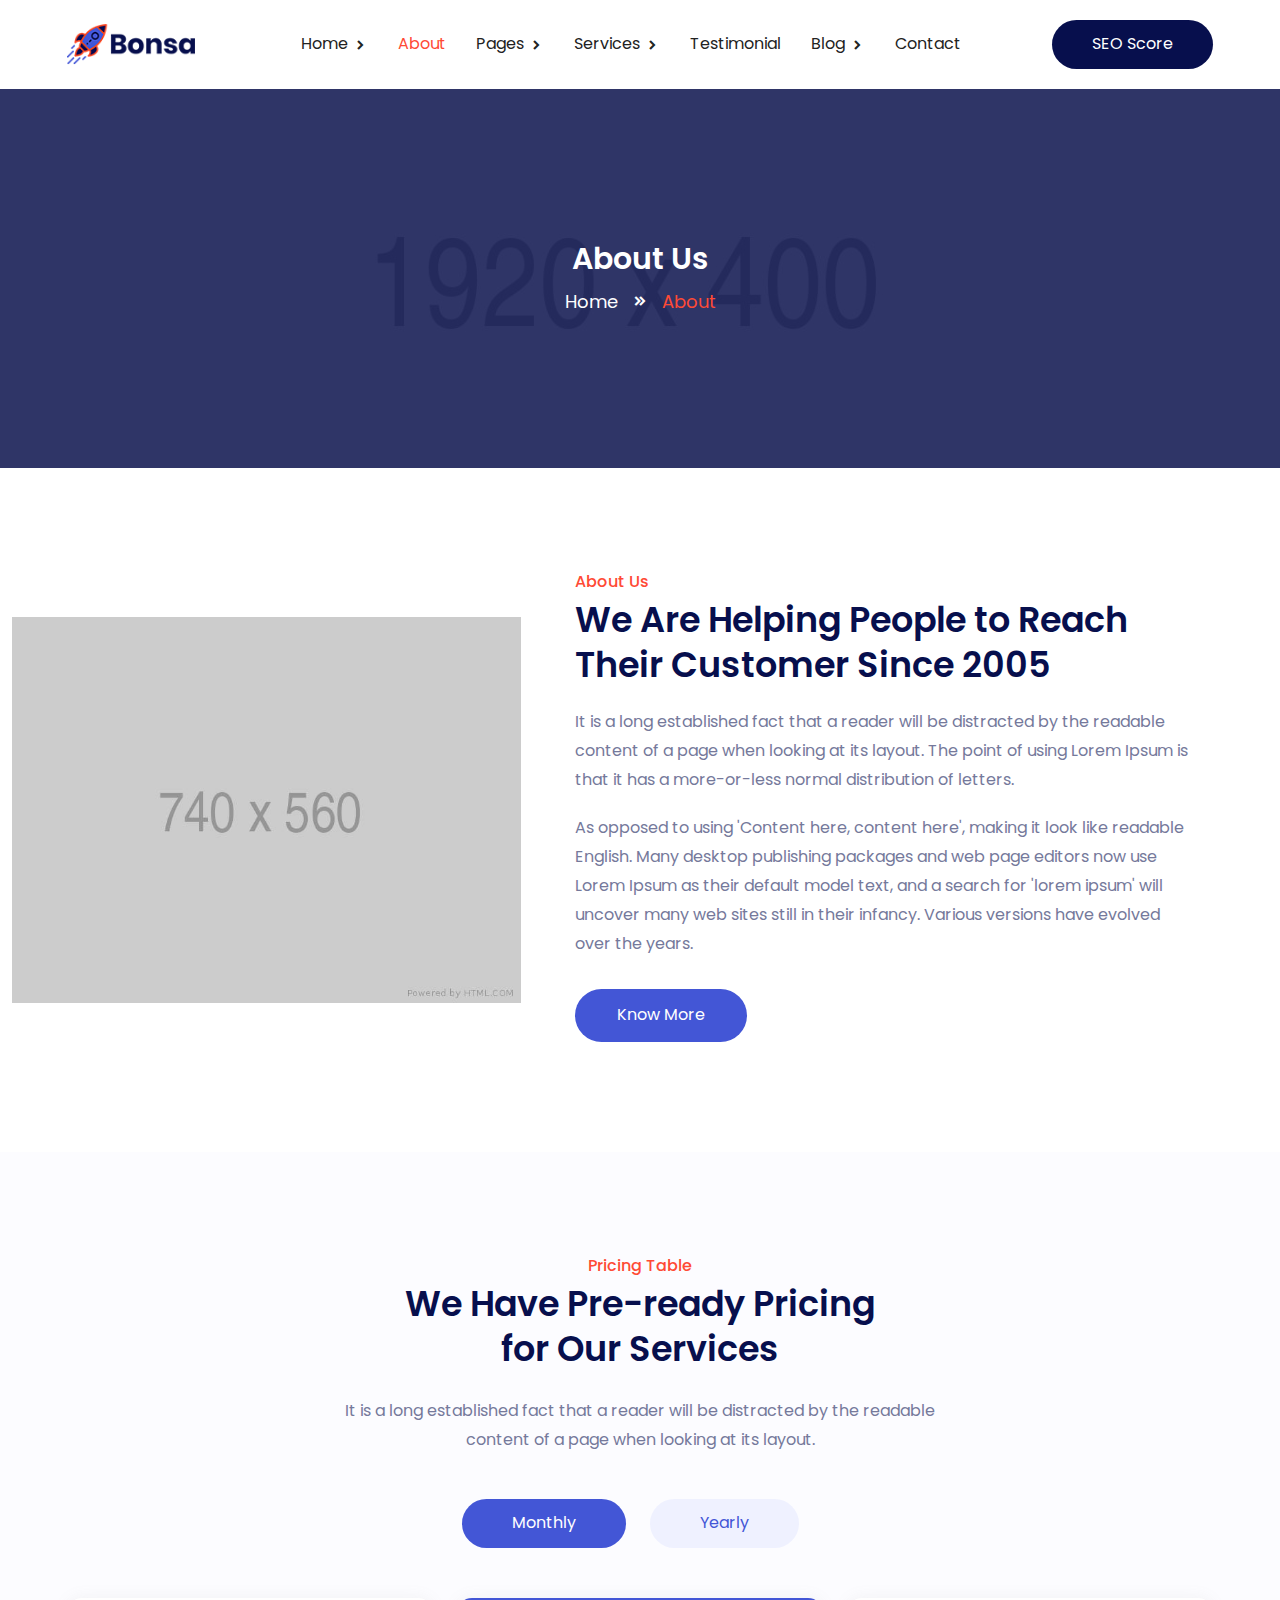
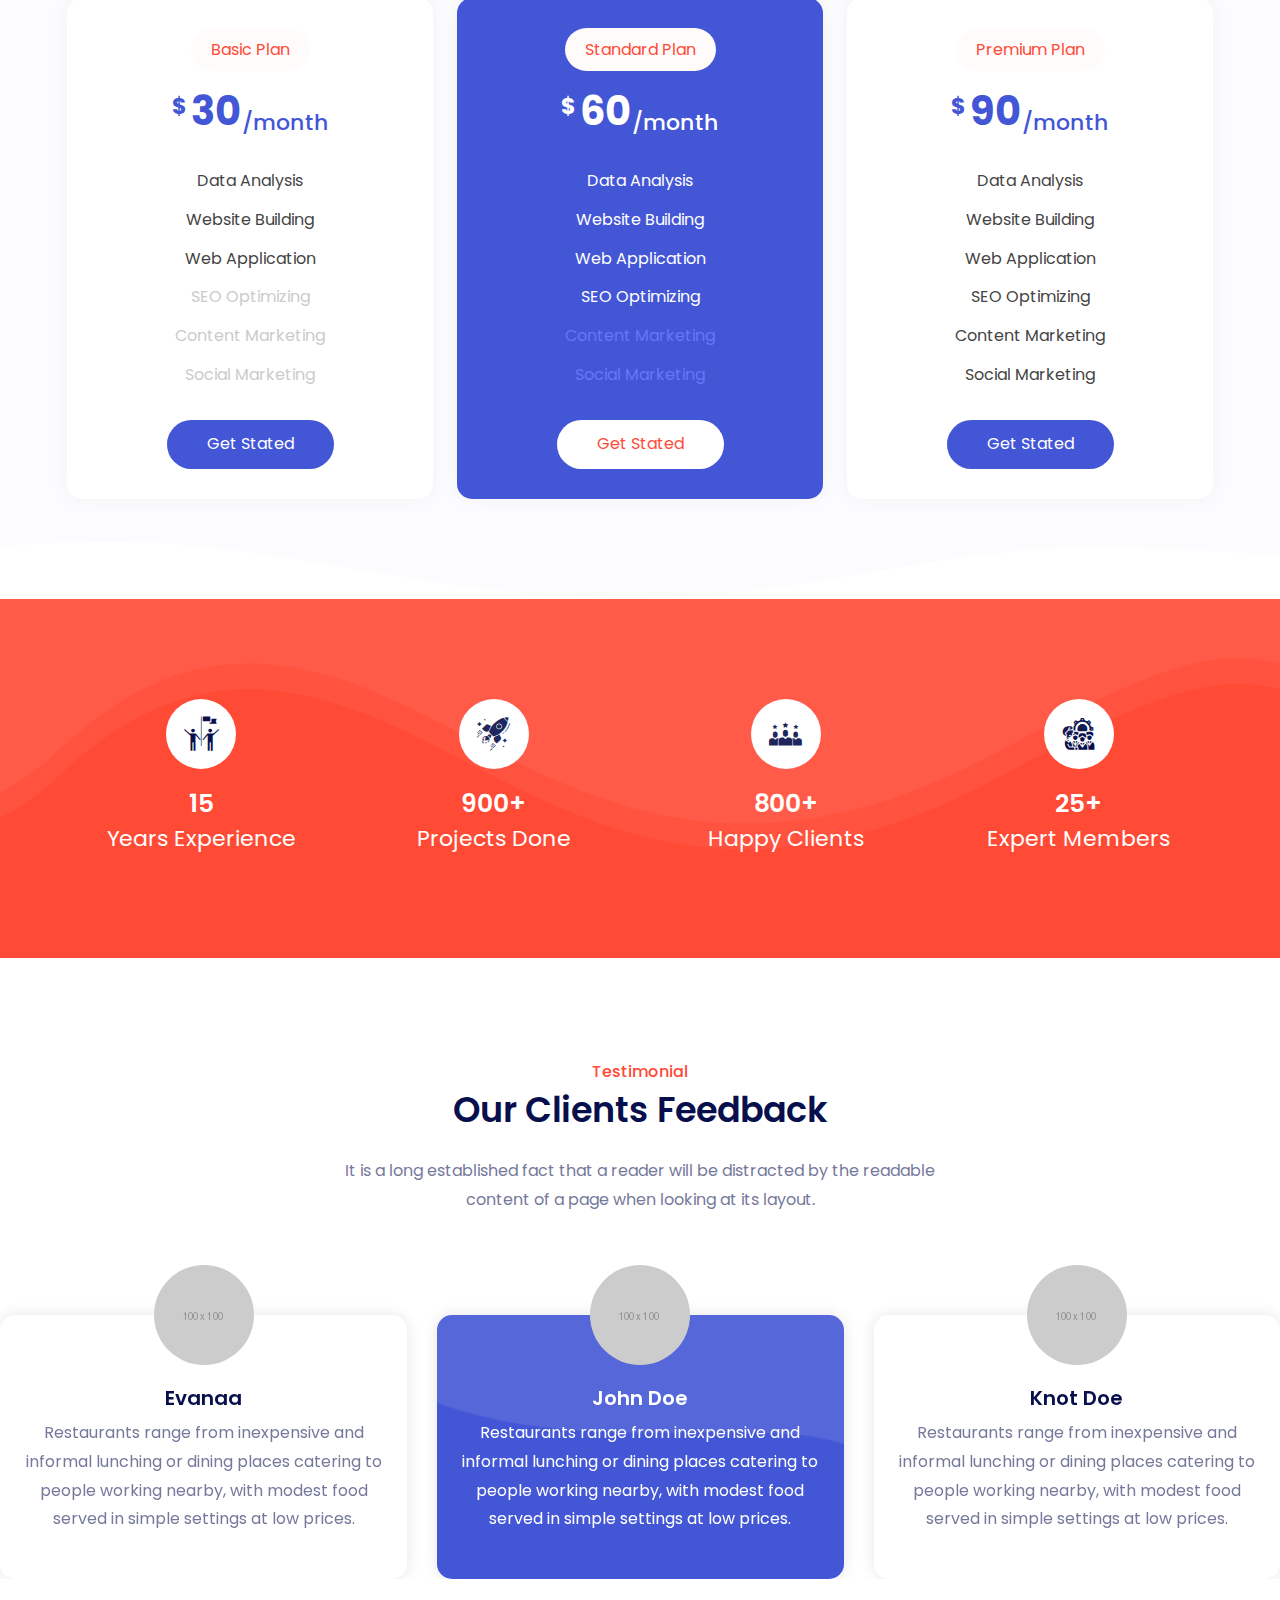
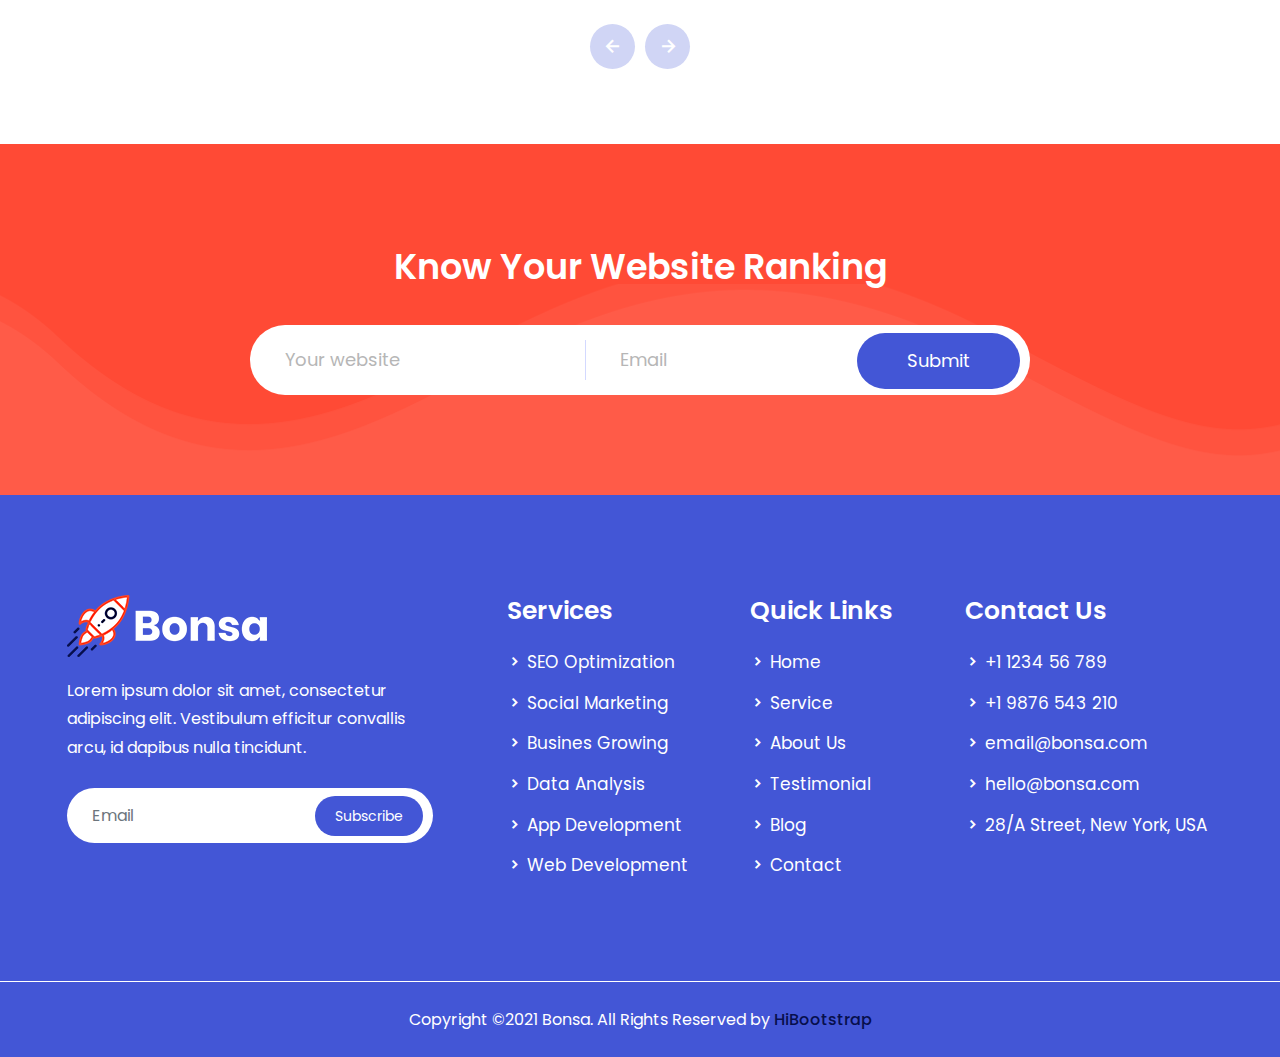
<file: about.html>
<!doctype html>
<html lang="zxx">
    <head>
        <!-- Required Meta Tags -->
        <meta charset="UTF-8">
        <meta name="viewport" content="width=device-width, initial-scale=1.0">
        
        <!-- Bootstrap CSS -->
        <link rel="stylesheet" href="assets/css/bootstrap.min.css"> 
        <!-- Owl Carousel CSS -->
        <link rel="stylesheet" href="assets/css/owl.theme.default.min.css">
        <link rel="stylesheet" href="assets/css/owl.carousel.min.css">
        <!-- Magnific Popup CSS -->
        <link rel="stylesheet" href="assets/css/magnific-popup.min.css">
        <!-- Animate Min CSS -->
        <link rel="stylesheet" href="assets/css/animate.min.css">
        <!-- Boxicons CSS --> 
        <link rel="stylesheet" href="assets/css/boxicons.min.css">
        <!-- Flaticon CSS -->
        <link rel="stylesheet" href="assets/fonts/flaticon.css">
        <!-- Meanmenu CSS -->
        <link rel="stylesheet" href="assets/css/meanmenu.min.css">
        <!-- Style CSS -->
        <link rel="stylesheet" href="assets/css/style.css">
        <!-- Responsive CSS -->
        <link rel="stylesheet" href="assets/css/responsive.css">

        <!-- Title -->
        <title>Bonsa - SEO & Marketing Company HTML Template</title>

        <!-- Favicon -->
        <link rel="icon" type="image/png" href="assets/img/favicon.png">
    </head>

    <body>
        <!-- Start Preloader -->
        <div class="preloader">
            <div class="preloader-wave"></div>
        </div>
        <!-- End Preloader -->

        <!-- Start Navbar Area -->
        <div class="navbar-area">
            <!-- Menu For Mobile Device -->
            <div class="mobile-nav">
                <a href="index.html" class="logo">
                    <img src="assets/img/logo.png" alt="Logo">
                </a>
            </div>

            <!-- Menu For Desktop Device -->
            <div class="main-nav top-nav">
                <div class="container">
                    <nav class="navbar navbar-expand-md navbar-light ">
                        <a class="navbar-brand" href="index.html">
                            <img src="assets/img/logo.png" alt="Logo">
                        </a>
                        <a class="navbar-brand-sticky" href="index.html">
                            <img src="assets/img/sticky-logo.png" alt="Logo">
                        </a>

                        <div class="collapse navbar-collapse mean-menu" id="navbarSupportedContent">
                            <ul class="navbar-nav m-auto">
                                <li class="nav-item">
                                    <a href="#" class="nav-link">
                                        Home 
                                        <i class='bx bxs-chevron-right'></i>
                                    </a>
                                    <ul class="dropdown-menu">
                                        <li class="nav-item">
                                            <a href="index.html" class="nav-link">
                                                Home One 
                                            </a>
                                        </li>
                                        <li class="nav-item">
                                            <a href="index-two.html" class="nav-link">
                                                Home Two
                                            </a>
                                        </li>
                                        <li class="nav-item">
                                            <a href="index-three.html" class="nav-link">
                                                Home Three
                                            </a>
                                        </li>
                                    </ul>
                                </li>
                                <li class="nav-item">
                                    <a href="about.html" class="nav-link active">
                                        About
                                    </a>
                                </li>
                                <li class="nav-item">
                                    <a href="#" class="nav-link">
                                        Pages 
                                        <i class='bx bxs-chevron-right'></i>
                                    </a>
                                    <ul class="dropdown-menu">
                                        <li class="nav-item">
                                            <a href="members.html" class="nav-link">
                                                Members
                                            </a>
                                        </li>
                                        <li class="nav-item">
                                            <a href="portfolio.html" class="nav-link">
                                                Portfolio
                                            </a>
                                        </li>
                                        <li class="nav-item">
                                            <a href="pricing.html" class="nav-link">
                                                Pricing
                                            </a>
                                        </li>
                                        <li class="nav-item">
                                            <a href="404.html" class="nav-link">
                                                404 Page
                                            </a>
                                        </li>
                                        <li class="nav-item">
                                            <a href="faq.html" class="nav-link">
                                                FAQ
                                            </a>
                                        </li>
                                        <li class="nav-item">
                                            <a href="sign-in.html" class="nav-link">
                                                Sign In
                                            </a>
                                        </li>
                                        <li class="nav-item">
                                            <a href="sign-up.html" class="nav-link">
                                                Sign Up
                                            </a>
                                        </li>
                                        <li class="nav-item">
                                            <a href="recover-password.html" class="nav-link">Recover Password</a>
                                        </li>
                                        <li class="nav-item">
                                            <a href="terms-condition.html" class="nav-link">
                                                Terms & Conditions
                                            </a>
                                        </li>
                                        <li class="nav-item">
                                            <a href="privacy-policy.html" class="nav-link">
                                                Privacy Policy
                                            </a>
                                        </li>
                                        <li class="nav-item">
                                            <a href="#" class="nav-link">
                                                Level 1
                                                <i class="bx bx-chevron-right"></i>
                                            </a>
                                            <ul class="dropdown-menu">
                                                <li class="nav-item">
                                                    <a href="#" class="nav-link">Level 2</a>
                                                </li>
                                                <li class="nav-item">
                                                    <a href="#" class="nav-link">Level 2</a>
                                                </li>
                                                <li class="nav-item">
                                                    <a href="#" class="nav-link">
                                                        Level 2
                                                        <i class="bx bx-chevron-right"></i>
                                                    </a>
                                                    <ul class="dropdown-menu">
                                                        <li class="nav-item">
                                                            <a href="#" class="nav-link">Level 3</a>
                                                        </li>
                                                        <li class="nav-item">
                                                            <a href="#" class="nav-link">Level 3</a>
                                                        </li>
                                                    </ul>
                                                </li>
                                            </ul>
                                        </li>
                                    </ul>
                                </li>
                                <li class="nav-item">
                                    <a href="#" class="nav-link">
                                        Services 
                                        <i class='bx bxs-chevron-right'></i>
                                    </a>
                                    <ul class="dropdown-menu">
                                        <li class="nav-item">
                                            <a href="services.html" class="nav-link">
                                                Services 
                                            </a>
                                        </li>
                                        <li class="nav-item">
                                            <a href="service-details.html" class="nav-link">
                                                Service Details 
                                            </a>
                                        </li>
                                    </ul>
                                </li>
                                <li class="nav-item">
                                    <a href="testimonial.html" class="nav-link">
                                        Testimonial
                                    </a>
                                </li>
                                <li class="nav-item">
                                    <a href="#" class="nav-link">
                                        Blog 
                                        <i class='bx bxs-chevron-right'></i>
                                    </a>
                                    <ul class="dropdown-menu">
                                        <li class="nav-item">
                                            <a href="blog.html" class="nav-link">
                                                Blog
                                            </a>
                                        </li>
                                        <li class="nav-item">
                                            <a href="blog-details.html" class="nav-link">
                                                Blog Details 
                                            </a>
                                        </li>
                                    </ul>
                                </li>
                                <li class="nav-item">
                                    <a href="contact.html" class="nav-link">
                                        Contact
                                    </a>
                                </li>
                            </ul>

                            <div class="menu-btn">
                                <a href="#" class="seo-btn">SEO Score</a>
                            </div>
                        </div>
                    </nav>
                </div>
            </div>
        </div>
        <!-- End Navbar Area -->

        <!-- Inner Banner -->
        <div class="inner-banner inner-bg1">
            <div class="container">
                <div class="inner-title text-center">
                    <h3>About Us</h3>
                    <ul>
                        <li>
                            <a href="index.html">Home</a>
                        </li>
                        <li>
                            <i class='bx bxs-chevrons-right'></i>
                        </li>
                        <li>About</li>
                    </ul>
                </div>
            </div>
        </div>
        <!-- Inner Banner End -->

        <!-- About Area -->
        <div class="about-area about-max pt-100 pb-70">
            <div class="container-fluid">
                <div class="row align-items-center">
                    <div class="col-lg-5 col-xxl-6">
                        <div class="about-img about-ml">
                            <img src="assets/img/about/3.jpg" alt="About Images">
                        </div>
                    </div>

                    <div class="col-lg-7 col-xxl-6">
                        <div class="about-content about-width">
                            <span>About Us</span>
                            <h2>We Are Helping People to Reach Their Customer Since 2005</h2>
                            <p>
                                It is a long established fact that a reader will be distracted 
                                by the readable content of a page when looking at its layout. 
                                The point of using Lorem Ipsum is that it has a more-or-less normal distribution of letters.
                            </p>
                            <p>
                                As opposed to using 'Content here, content here', making it look 
                                like readable English. Many desktop publishing packages and web 
                                page editors now use Lorem Ipsum as their default model text, 
                                and a search for 'lorem ipsum' will uncover many web sites still 
                                in their infancy. Various versions have evolved over the years.
                            </p>

                            <div class="about-btn">
                                <a href="#" class="default-btn">Know More</a>
                            </div>
                        </div>
                    </div>
                </div>
            </div>
        </div>
        <!-- About Area End -->

        <!-- Price Area -->
        <div class="price-area price-shape pt-100 pb-70">
            <div class="container">
                <div class="section-title text-center">
                    <span>Pricing Table</span>
                    <h2>We Have Pre-ready Pricing for Our Services</h2>
                    <p>
                        It is a long established fact that a reader will be 
                        distracted by the readable content of a page when looking at its layout.
                    </p>
                </div>
                <div class="row">
                    <div class="col-lg-12 pt-45">
                        <div class="tabs-item-list">
                            <ul id="tabs-item" class="text-center">
                                <li class="active">
                                    <a href="#monthly" class="prices-tab">Monthly</a>
                                </li> 
                                <li>
                                    <a href="#yearly" class="prices-tab">Yearly</a>
                                </li> 
                            </ul> 
                        </div>
                    </div>
                </div>

                <div id="prices-content">
                    <div id="monthly" class="active prices-content-area animated">
                        <div class="row">
                            <div class="col-lg-4 col-sm-6">
                                <div class="single-price">
                                    <span>Basic Plan</span>
                                    <div class="single-price-title">
                                        <h2><sup>$</sup>30<sub>/month</sub></h2>
                                    </div>
                                    <ul>
                                        <li>Data Analysis</li>
                                        <li>Website Building</li>
                                        <li>Web Application</li>
                                        <li class="color-gray">SEO Optimizing</li>
                                        <li class="color-gray">Content Marketing</li>
                                        <li class="color-gray">Social Marketing</li>
                                    </ul>
                                    <a href="#" class="get-btn">Get Stated</a>
                                </div>
                            </div>

                            <div class="col-lg-4 col-sm-6">
                                <div class="single-price current">
                                    <span>Standard Plan</span>
                                    <div class="single-price-title">
                                        <h2><sup>$</sup>60<sub>/month</sub></h2>
                                    </div>
                                    <ul>
                                        <li>Data Analysis</li>
                                        <li>Website Building</li>
                                        <li>Web Application</li>
                                        <li>SEO Optimizing</li>
                                        <li class="color-gray">Content Marketing</li>
                                        <li class="color-gray">Social Marketing</li>
                                    </ul>
                                    <a href="#" class="get-btn">Get Stated</a>
                                </div>
                            </div>

                            <div class="col-lg-4 col-sm-6 offset-sm-3 offset-lg-0">
                                <div class="single-price">
                                    <span>Premium Plan</span>
                                    <div class="single-price-title">
                                        <h2><sup>$</sup>90<sub>/month</sub></h2>
                                    </div>
                                    <ul>
                                        <li>Data Analysis</li>
                                        <li>Website Building</li>
                                        <li>Web Application</li>
                                        <li>SEO Optimizing</li>
                                        <li>Content Marketing</li>
                                        <li>Social Marketing</li>
                                    </ul>
                                    <a href="#" class="get-btn">Get Stated</a>
                                </div>
                            </div>
                        </div>
                    </div>

                    <div id="yearly" class="animated prices-content-area">
                        <div class="row">
                            <div class="col-lg-4 col-sm-6">
                                <div class="single-price">
                                    <span>Basic Plan</span>
                                    <div class="single-price-title">
                                        <h2><sup>$</sup>70<sub>/Year</sub></h2>
                                    </div>
                                    <ul>
                                        <li>Data Analysis</li>
                                        <li>Website Building</li>
                                        <li>Web Application</li>
                                        <li class="color-gray">SEO Optimizing</li>
                                        <li class="color-gray">Content Marketing</li>
                                        <li class="color-gray">Social Marketing</li>
                                    </ul>
                                    <a href="#" class="get-btn">Get Stated</a>
                                </div>
                            </div>

                            <div class="col-lg-4 col-sm-6">
                                <div class="single-price current">
                                    <span>Standard Plan</span>
                                    <div class="single-price-title">
                                        <h2><sup>$</sup>120<sub>/Year</sub></h2>
                                    </div>
                                    <ul>
                                        <li>Data Analysis</li>
                                        <li>Website Building</li>
                                        <li>Web Application</li>
                                        <li>SEO Optimizing</li>
                                        <li class="color-gray">Content Marketing</li>
                                        <li class="color-gray">Social Marketing</li>
                                    </ul>
                                    <a href="#" class="get-btn">Get Stated</a>
                                </div>
                            </div>

                            <div class="col-lg-4 col-sm-6 offset-sm-3 offset-lg-0">
                                <div class="single-price">
                                    <span>Premium Plan</span>
                                    <div class="single-price-title">
                                        <h2><sup>$</sup>170<sub>/Year</sub></h2>
                                    </div>
                                    <ul>
                                        <li>Data Analysis</li>
                                        <li>Website Building</li>
                                        <li>Web Application</li>
                                        <li>SEO Optimizing</li>
                                        <li>Content Marketing</li>
                                        <li>Social Marketing</li>
                                    </ul>
                                    <a href="#" class="get-btn">Get Stated</a>
                                </div>
                            </div>
                        </div>
                    </div>
                </div>
            </div>
        </div>
        <!-- Price Area End -->

        <!-- Counter Area -->
        <div class="counter-area pt-100 pb-70">
            <div class="container">
                <div class="row">
                    <div class="col-lg-3 col-sm-6 col-md-3">
                        <div class="single-counter">
                            <i class='flaticon-success'></i>
                            <h3><span class="counter">15</span></h3>
                            <p>Years Experience</p>
                        </div>
                    </div>

                    <div class="col-lg-3 col-sm-6 col-md-3">
                        <div class="single-counter">
                            <i class='flaticon-launch'></i>
                            <h3><span class="counter">900</span>+</h3>
                            <p>Projects Done</p>
                        </div>
                    </div>

                    <div class="col-lg-3 col-sm-6 col-md-3">
                        <div class="single-counter">
                            <i class='flaticon-customer'></i>
                            <h3><span class="counter">800</span>+</h3>
                            <p>Happy Clients</p>
                        </div>
                    </div>

                    <div class="col-lg-3 col-sm-6 col-md-3">
                        <div class="single-counter">
                            <i class='flaticon-team-building'></i>
                            <h3><span class="counter">25</span>+</h3>
                            <p>Expert Members</p>
                        </div>
                    </div>
                </div>
            </div>
        </div>
        <!-- Counter Area End -->

        <!-- Client Area -->
        <div class="client-area pt-100 pb-70">
            <div class="container-fluid p-0">
                <div class="section-title text-center">
                    <span>Testimonial</span>
                    <h2>Our Clients Feedback</h2>
                    <p>
                        It is a long established fact that a reader will be distracted by 
                        the readable content of a page when looking at its layout.
                    </p>
                </div>

                <div class="client-slider owl-carousel owl-theme">
                    <div class="client-item">
                        <div class="client-item-img">
                            <img src="assets/img/testimonial/t1.png" alt="Testimonial Images">
                        </div>
                        <h3>John Doe</h3>
                        <p>
                            Restaurants range from inexpensive and informal lunching or dining places 
                            catering to people working nearby, with modest food served in simple settings at low prices.
                        </p>
                    </div>

                    <div class="client-item">
                        <div class="client-item-img">
                            <img src="assets/img/testimonial/t4.png" alt="Testimonial Images">
                        </div>
                        <h3>Knot Doe</h3>
                        <p>
                            Restaurants range from inexpensive and informal lunching or dining places 
                            catering to people working nearby, with modest food served in simple settings at low prices.
                        </p>
                    </div>

                    <div class="client-item">
                        <div class="client-item-img">
                            <img src="assets/img/testimonial/t5.png" alt="Testimonial Images">
                        </div>
                        <h3>John Smith</h3>
                        <p>
                            Restaurants range from inexpensive and informal lunching or dining places 
                            catering to people working nearby, with modest food served in simple settings at low prices.
                        </p>
                    </div>
                    <div class="client-item">
                        <div class="client-item-img">
                            <img src="assets/img/testimonial/t3.png" alt="Testimonial Images">
                        </div>
                        <h3>Evanaa</h3>
                        <p>
                            Restaurants range from inexpensive and informal lunching or dining places 
                            catering to people working nearby, with modest food served in simple settings at low prices.
                        </p>
                    </div>
                </div>
            </div>
        </div>
        <!-- Client Area End -->

        <!-- Submission Area -->
        <div class="submission-area ptb-100">
            <div class="container">
                <div class="submission-title">
                    <h2>Know Your Website Ranking</h2>
                </div>
                <form class="submission-form">
                    <div class="row">
                        <div class="col-lg-5 col-md-6">
                            <div class="form-group">
								<input type="text" class="form-control" id="website" placeholder="Your website">
							</div>
                        </div>
                        <div class="col-lg-4 col-md-6">
                            <div class="form-group border-line">
								<input type="text" class="form-control" id="email" placeholder="Email">
							</div>
                        </div>
                        <div class="col-lg-3 col-md-3 offset-md-5 offset-lg-0">
                            <button type="submit" class="default-btn">Submit</button>
                        </div>
                    </div>
                </form>
            </div>
        </div>
        <!-- Submission Area End -->

        <!-- Footer Area -->
        <footer id="footer" class="footer-area-bg">
            <div class="footer-area-top pt-100 pb-70">
                <div class="container">
                    <div class="row">
                        <div class="col-lg-4 col-md-6">
                            <div class="footer-single">
                                <div class="footer-single-content">
                                    <a href="index.html">
                                        <img src="assets/img/footer-logo.png" alt="Logo">
                                    </a>
                                    <p>Lorem ipsum dolor sit amet, consectetur adipiscing elit. Vestibulum efficitur convallis arcu, id dapibus nulla tincidunt.</p>
                                </div>

                                <div class="newsletter-area">
                                    <form class="newsletter-form" data-toggle="validator">
                                        <input type="email" class="form-control" placeholder="Email" name="EMAIL" required autocomplete="off">
                                        <button class="subscribe-btn" type="submit">
                                            Subscribe
                                        </button>
                                        <div id="validator-newsletter" class="form-result"></div>
                                    </form>
                                </div>
                            </div>
                        </div>

                        <div class="col-lg-3 col-md-6">
                            <div class="footer-list ml-50">
                                <h3>Services</h3>
                                <ul>
                                    <li>
                                        <i class='bx bxs-chevron-right'></i>
                                        <a href="services.html">SEO Optimization</a>
                                    </li>
                                    <li>
                                        <i class='bx bxs-chevron-right'></i>
                                        <a href="services.html">Social Marketing</a>
                                    </li>
                                    <li>
                                        <i class='bx bxs-chevron-right'></i>
                                        <a href="services.html">Busines Growing</a>
                                    </li>
                                    <li>
                                        <i class='bx bxs-chevron-right'></i>
                                        <a href="services.html"> Data Analysis</a>
                                    </li>
                                    <li>
                                        <i class='bx bxs-chevron-right'></i>
                                        <a href="services.html">App Development </a>
                                    </li>
                                    <li>
                                        <i class='bx bxs-chevron-right'></i>
                                        <a href="services.html"> Web Development</a>
                                    </li>
                                </ul>
                            </div>
                        </div>

                        <div class="col-lg-2 col-md-6">
                            <div class="footer-list">
                                <h3>Quick Links</h3>
                                <ul>
                                    <li>
                                        <i class='bx bxs-chevron-right'></i>
                                        <a href="index.html">Home</a>
                                    </li>
                                    <li>
                                        <i class='bx bxs-chevron-right'></i>
                                        <a href="services.html">Service</a>
                                    </li>
                                    <li>
                                        <i class='bx bxs-chevron-right'></i>
                                        <a href="about.html">About Us</a>
                                    </li>
                                    <li>
                                        <i class='bx bxs-chevron-right'></i>
                                        <a href="testimonial.html">Testimonial</a>
                                    </li>
                                    <li>
                                        <i class='bx bxs-chevron-right'></i>
                                        <a href="blog.html">Blog</a>
                                    </li>
                                    <li>
                                        <i class='bx bxs-chevron-right'></i>
                                        <a href="contact.html">Contact</a>
                                    </li>
                                </ul>
                            </div>
                        </div>

                        <div class="col-lg-3 col-md-6">
                            <div class="footer-list ml-20">
                                <h3>Contact Us</h3>
                                <ul>
                                    <li>
                                        <i class='bx bxs-chevron-right'></i>
                                        <a href="tel:+1123456789">+1  1234 56 789</a>
                                    </li>
                                    <li>
                                        <i class='bx bxs-chevron-right'></i>
                                        <a href="tel:+19876543210">+1  9876 543 210</a>
                                    </li>
                                    <li>
                                        <i class='bx bxs-chevron-right'></i>
                                        <a href="mailto:email@bonsa.com">email@bonsa.com</a>
                                    </li>
                                    <li>
                                        <i class='bx bxs-chevron-right'></i>
                                        <a href="mailto:hello@bonsa.com">hello@bonsa.com</a>
                                    </li>
                                    <li>
                                        <i class='bx bxs-chevron-right'></i>
                                        28/A Street, New York, USA
                                    </li>
                                </ul>
                            </div>
                        </div>
                    </div>
                </div>
            </div>

            <div class="footer-bottom">
                <div class="container">
                    <div class="row align-items-center">
                        <div class="col-lg-12">
                            <div class="bottom-text text-center">
                                <p>
                                    Copyright ©2021 Bonsa. All Rights Reserved by 
                                    <a href="https://hibootstrap.com/" target="_blank">HiBootstrap</a> 
                                </p>
                            </div>
                        </div>
                    </div>
                </div>
            </div>
        </footer>
        <!-- Footer Area End -->


         <!-- Jquery Min JS -->
        <script src="assets/js/jquery-3.5.0.min.js"></script>
        <!-- Bootstrap Bundle Min JS -->
        <script src="assets/js/bootstrap.bundle.min.js"></script>
        <!-- Meanmenu JS -->
        <script src="assets/js/meanmenu.min.js"></script>
        <!-- Owl Carousel JS -->
        <script src="assets/js/owl.carousel.min.js"></script>
        <!-- Magnific Popup JS -->
        <script src="assets/js/jquery.magnific-popup.min.js"></script>
        <!-- Wow JS -->
        <script src="assets/js/wow.min.js"></script>
        <!-- Ajaxchimp Min JS -->
        <script src="assets/js/jquery.ajaxchimp.min.js"></script>
        <!-- Form Validator Min JS -->
        <script src="assets/js/form-validator.min.js"></script>
        <!-- Contact Form JS -->
        <script src="assets/js/contact-form-script.js"></script>
        <!-- Custom JS -->
        <script src="assets/js/custom.js"></script>
    </body>
</html>
</file>
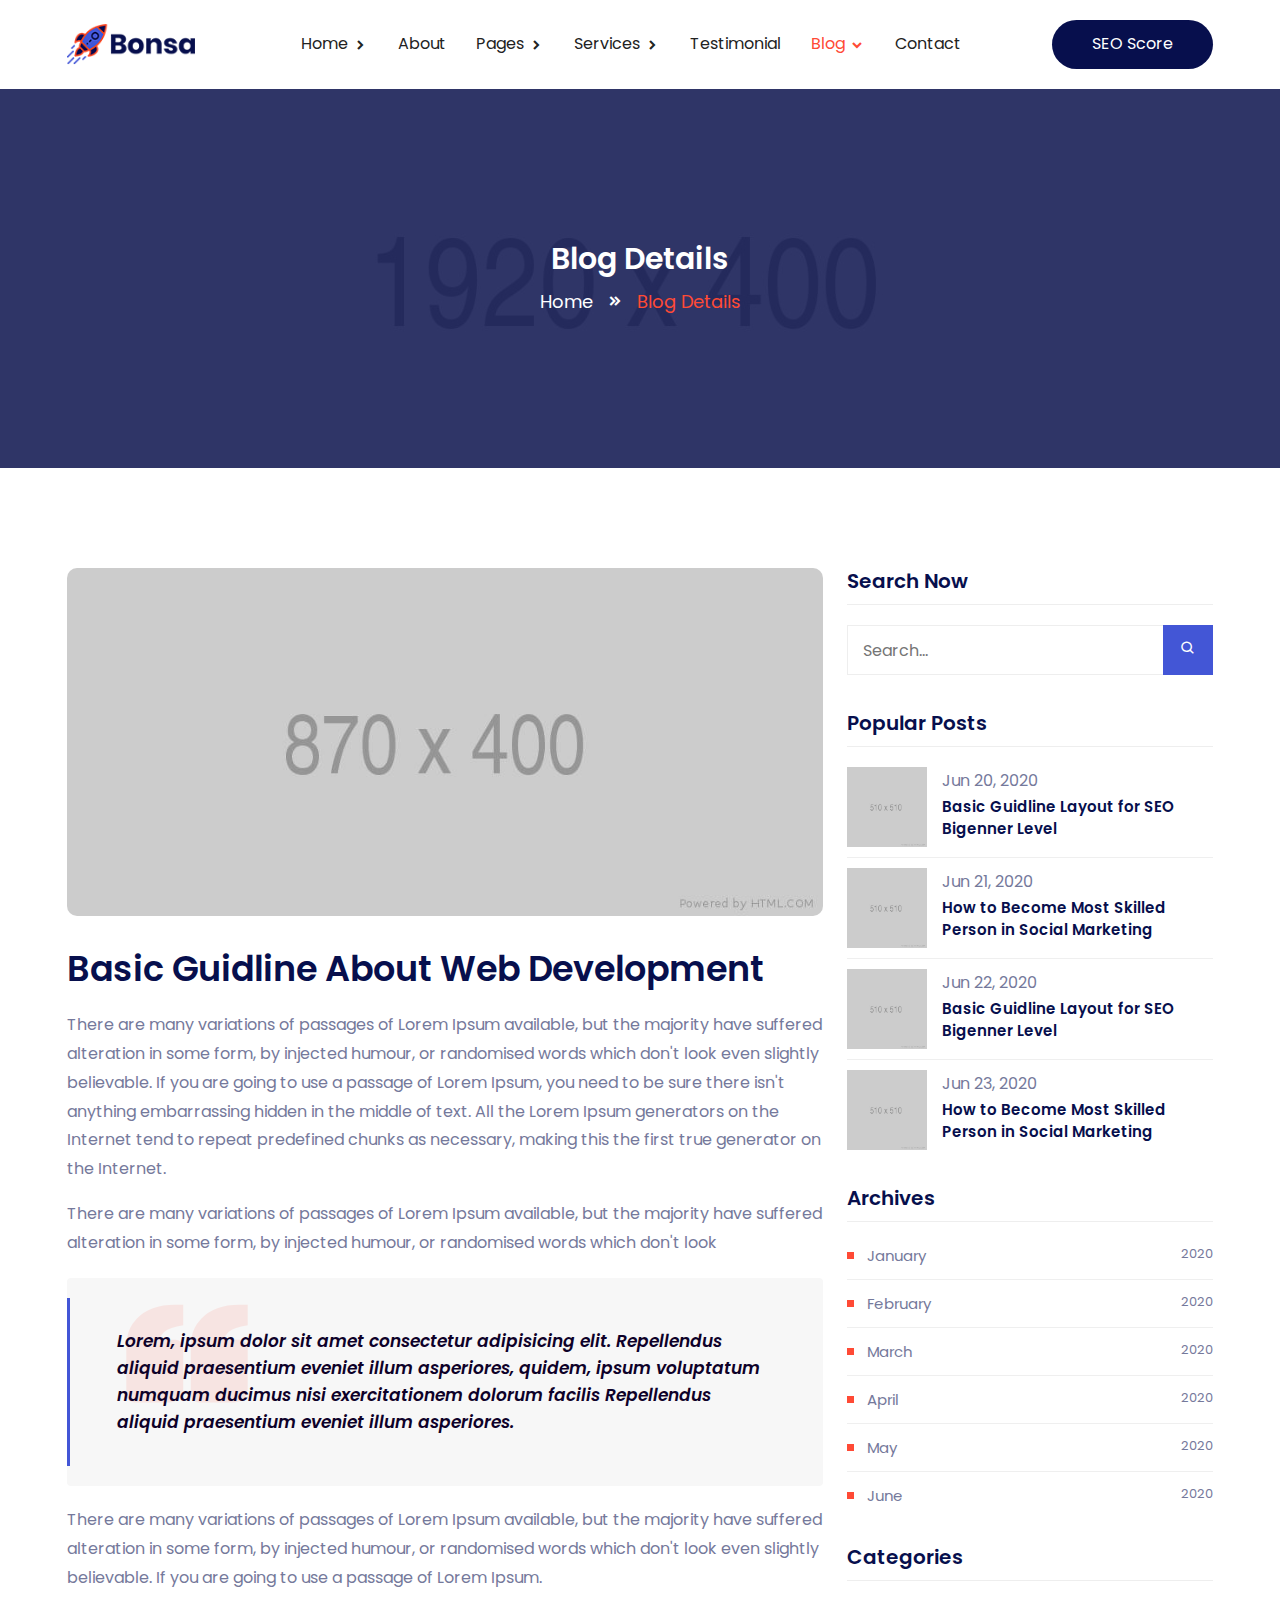
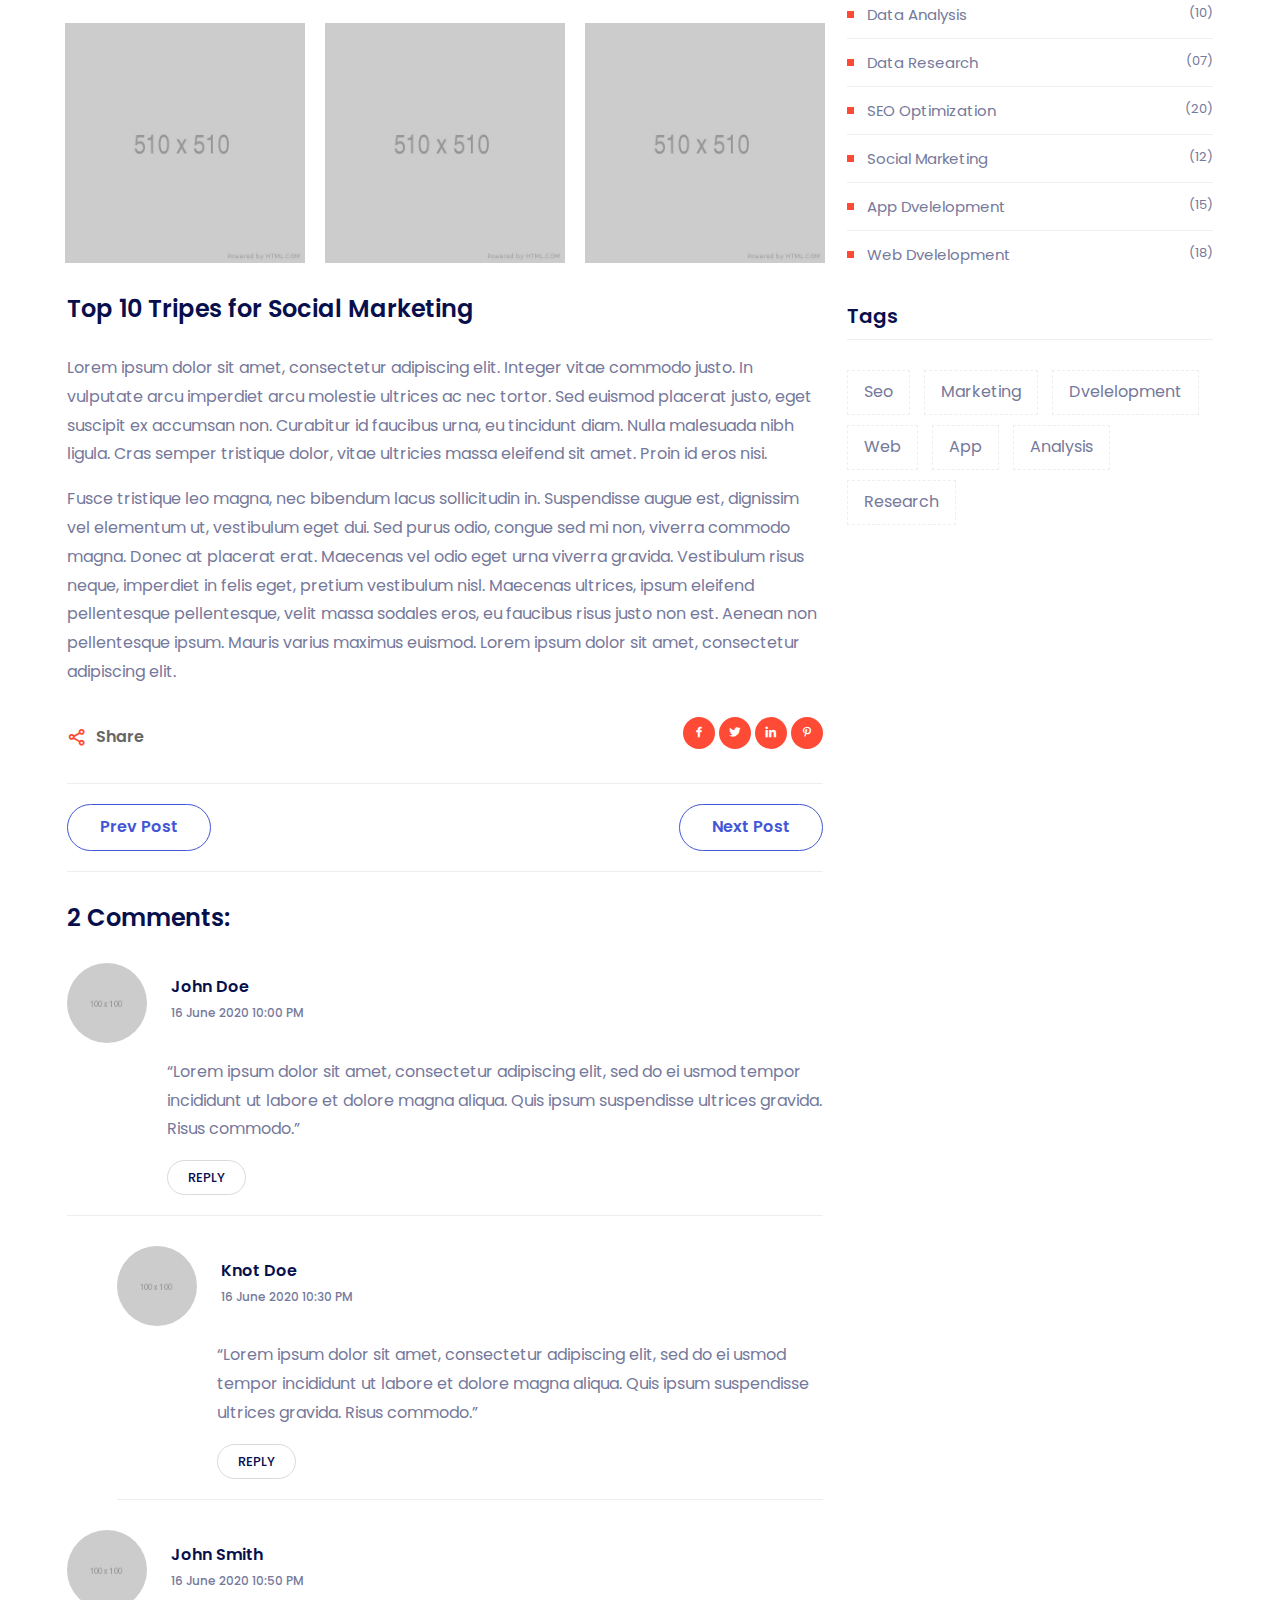
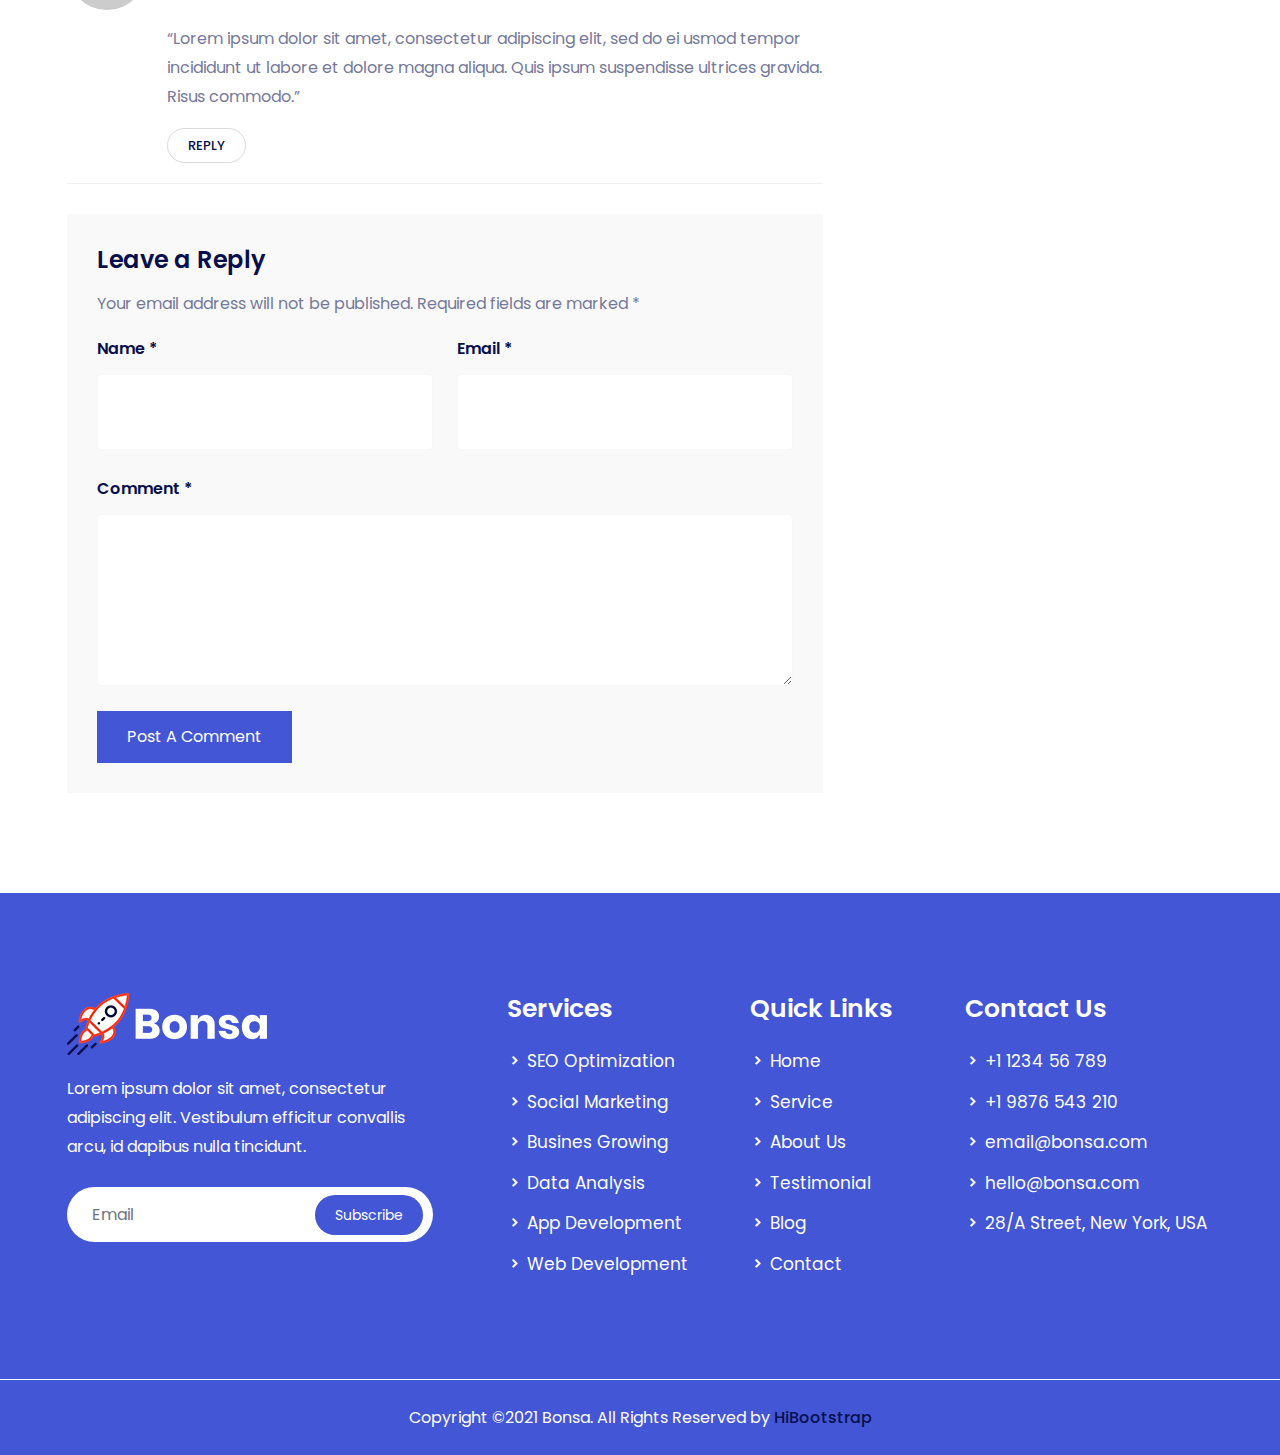
<file: blog-details.html>
<!doctype html>
<html lang="zxx">
    <head>
        <!-- Required Meta Tags -->
        <meta charset="UTF-8">
        <meta name="viewport" content="width=device-width, initial-scale=1.0">
        
        <!-- Bootstrap CSS -->
        <link rel="stylesheet" href="assets/css/bootstrap.min.css"> 
        <!-- Owl Carousel CSS -->
        <link rel="stylesheet" href="assets/css/owl.theme.default.min.css">
        <link rel="stylesheet" href="assets/css/owl.carousel.min.css">
        <!-- Magnific Popup CSS -->
        <link rel="stylesheet" href="assets/css/magnific-popup.min.css">
        <!-- Animate Min CSS -->
        <link rel="stylesheet" href="assets/css/animate.min.css">
        <!-- Boxicons CSS --> 
        <link rel="stylesheet" href="assets/css/boxicons.min.css">
        <!-- Flaticon CSS -->
        <link rel="stylesheet" href="assets/fonts/flaticon.css">
        <!-- Meanmenu CSS -->
        <link rel="stylesheet" href="assets/css/meanmenu.min.css">
        <!-- Style CSS -->
        <link rel="stylesheet" href="assets/css/style.css">
        <!-- Responsive CSS -->
        <link rel="stylesheet" href="assets/css/responsive.css">

        <!-- Title -->
        <title>Bonsa - SEO & Marketing Company HTML Template</title>

        <!-- Favicon -->
        <link rel="icon" type="image/png" href="assets/img/favicon.png">
    </head>

    <body>
        <!-- Start Preloader -->
        <div class="preloader">
            <div class="preloader-wave"></div>
        </div>
        <!-- End Preloader -->

        <!-- Start Navbar Area -->
        <div class="navbar-area">
            <!-- Menu For Mobile Device -->
            <div class="mobile-nav">
                <a href="index.html" class="logo">
                    <img src="assets/img/logo.png" alt="Logo">
                </a>
            </div>

            <!-- Menu For Desktop Device -->
            <div class="main-nav top-nav">
                <div class="container">
                    <nav class="navbar navbar-expand-md navbar-light ">
                        <a class="navbar-brand" href="index.html">
                            <img src="assets/img/logo.png" alt="Logo">
                        </a>
                        <a class="navbar-brand-sticky" href="index.html">
                            <img src="assets/img/sticky-logo.png" alt="Logo">
                        </a>

                        <div class="collapse navbar-collapse mean-menu" id="navbarSupportedContent">
                            <ul class="navbar-nav m-auto">
                                <li class="nav-item">
                                    <a href="#" class="nav-link">
                                        Home 
                                        <i class='bx bxs-chevron-right'></i>
                                    </a>
                                    <ul class="dropdown-menu">
                                        <li class="nav-item">
                                            <a href="index.html" class="nav-link">
                                                Home One 
                                            </a>
                                        </li>
                                        <li class="nav-item">
                                            <a href="index-two.html" class="nav-link">
                                                Home Two
                                            </a>
                                        </li>
                                        <li class="nav-item">
                                            <a href="index-three.html" class="nav-link">
                                                Home Three
                                            </a>
                                        </li>
                                    </ul>
                                </li>
                                <li class="nav-item">
                                    <a href="about.html" class="nav-link">
                                        About
                                    </a>
                                </li>
                                <li class="nav-item">
                                    <a href="#" class="nav-link">
                                        Pages 
                                        <i class='bx bxs-chevron-right'></i>
                                    </a>
                                    <ul class="dropdown-menu">
                                        <li class="nav-item">
                                            <a href="members.html" class="nav-link">
                                                Members
                                            </a>
                                        </li>
                                        <li class="nav-item">
                                            <a href="portfolio.html" class="nav-link">
                                                Portfolio
                                            </a>
                                        </li>
                                        <li class="nav-item">
                                            <a href="pricing.html" class="nav-link">
                                                Pricing
                                            </a>
                                        </li>
                                        <li class="nav-item">
                                            <a href="404.html" class="nav-link">
                                                404 Page
                                            </a>
                                        </li>
                                        <li class="nav-item">
                                            <a href="faq.html" class="nav-link">
                                                FAQ
                                            </a>
                                        </li>
                                        <li class="nav-item">
                                            <a href="sign-in.html" class="nav-link">
                                                Sign In
                                            </a>
                                        </li>
                                        <li class="nav-item">
                                            <a href="sign-up.html" class="nav-link">
                                                Sign Up
                                            </a>
                                        </li>
                                        <li class="nav-item">
                                            <a href="recover-password.html" class="nav-link">Recover Password</a>
                                        </li>
                                        <li class="nav-item">
                                            <a href="terms-condition.html" class="nav-link">
                                                Terms & Conditions
                                            </a>
                                        </li>
                                        <li class="nav-item">
                                            <a href="privacy-policy.html" class="nav-link">
                                                Privacy Policy
                                            </a>
                                        </li>
                                        <li class="nav-item">
                                            <a href="#" class="nav-link">
                                                Level 1
                                                <i class="bx bx-chevron-right"></i>
                                            </a>
                                            <ul class="dropdown-menu">
                                                <li class="nav-item">
                                                    <a href="#" class="nav-link">Level 2</a>
                                                </li>
                                                <li class="nav-item">
                                                    <a href="#" class="nav-link">Level 2</a>
                                                </li>
                                                <li class="nav-item">
                                                    <a href="#" class="nav-link">
                                                        Level 2
                                                        <i class="bx bx-chevron-right"></i>
                                                    </a>
                                                    <ul class="dropdown-menu">
                                                        <li class="nav-item">
                                                            <a href="#" class="nav-link">Level 3</a>
                                                        </li>
                                                        <li class="nav-item">
                                                            <a href="#" class="nav-link">Level 3</a>
                                                        </li>
                                                    </ul>
                                                </li>
                                            </ul>
                                        </li>
                                    </ul>
                                </li>
                                <li class="nav-item">
                                    <a href="#" class="nav-link">
                                        Services 
                                        <i class='bx bxs-chevron-right'></i>
                                    </a>
                                    <ul class="dropdown-menu">
                                        <li class="nav-item">
                                            <a href="services.html" class="nav-link">
                                                Services 
                                            </a>
                                        </li>
                                        <li class="nav-item">
                                            <a href="service-details.html" class="nav-link">
                                                Service Details 
                                            </a>
                                        </li>
                                    </ul>
                                </li>
                                <li class="nav-item">
                                    <a href="testimonial.html" class="nav-link">
                                        Testimonial
                                    </a>
                                </li>
                                <li class="nav-item">
                                    <a href="#" class="nav-link active">
                                        Blog 
                                        <i class='bx bxs-chevron-right'></i>
                                    </a>
                                    <ul class="dropdown-menu">
                                        <li class="nav-item">
                                            <a href="blog.html" class="nav-link">
                                                Blog
                                            </a>
                                        </li>
                                        <li class="nav-item">
                                            <a href="blog-details.html" class="nav-link active">
                                                Blog Details 
                                            </a>
                                        </li>
                                    </ul>
                                </li>
                                <li class="nav-item">
                                    <a href="contact.html" class="nav-link">
                                        Contact
                                    </a>
                                </li>
                            </ul>

                            <div class="menu-btn">
                                <a href="#" class="seo-btn">SEO Score</a>
                            </div>
                        </div>
                    </nav>
                </div>
            </div>
        </div>
        <!-- End Navbar Area -->

        <!-- Inner Banner -->
        <div class="inner-banner inner-bg5">
            <div class="container">
                <div class="inner-title text-center">
                    <h3>Blog Details</h3>
                    <ul>
                        <li>
                            <a href="index.html">Home</a>
                        </li>
                        <li>
                            <i class='bx bxs-chevrons-right'></i>
                        </li>
                        <li>Blog Details</li>
                    </ul>
                </div>
            </div>
        </div>
        <!-- Inner Banner End -->

        <div class="blog-dtls ptb-100">
            <div class="container">
                <div class="row">
                    <div class="col-lg-8">
                        <div class="blog-dtls-content">
                            <div class="blog-dtls-img">
                                <img src="assets/img/blog/blog-dtls.jpg" alt="Blog Images">
                            </div>
                            <div class="blog-text">
                                <h2>Basic Guidline About Web Development</h2>
                                <p>
                                    There are many variations of passages of Lorem Ipsum available,
                                    but the majority have suffered alteration in some form, 
                                    by injected humour, or randomised words which don't look
                                    even slightly believable. If you are going to use a passage 
                                    of Lorem Ipsum, you need to be sure there isn't anything 
                                    embarrassing hidden in the middle of text. All the Lorem Ipsum
                                    generators on the Internet tend to repeat predefined chunks as necessary,
                                    making this the first true generator on the Internet.
                                </p>
                                <p>
                                    There are many variations of passages of Lorem Ipsum available, but the majority
                                    have suffered alteration in some form, by injected humour, or randomised words which don't look
                                </p>
                                <blockquote class="boxicon-quote">
									<p>
                                        Lorem, ipsum dolor sit amet consectetur adipisicing elit. Repellendus aliquid praesentium 
                                        eveniet illum asperiores, quidem, ipsum voluptatum numquam ducimus nisi exercitationem 
                                        dolorum facilis Repellendus aliquid praesentium eveniet illum asperiores.
                                    </p>
                                </blockquote>
                                <p>
                                    There are many variations of passages of Lorem Ipsum available, but the majority 
                                    have suffered alteration in some form, by injected humour, or randomised words 
                                    which don't look even slightly believable. If you are going to use a passage of Lorem Ipsum.
                                </p>
                            </div>
                            <div class="row bolg-gallery">
                                <div class="bolg-gallery-item">
                                    <img src="assets/img/blog/5.jpg" alt="Blog Images">
                                </div>
                                <div class="bolg-gallery-item">
                                    <img src="assets/img/blog/4.jpg" alt="Blog Images">
                                </div>
                                <div class="bolg-gallery-item">
                                    <img src="assets/img/blog/6.jpg" alt="Blog Images">
                                </div>
                            </div>
                            <h3>Top 10 Tripes for Social Marketing</h3>
                            <p>
                                Lorem ipsum dolor sit amet, consectetur adipiscing elit. 
                                Integer vitae commodo justo. In vulputate arcu imperdiet 
                                arcu molestie ultrices ac nec tortor. Sed euismod placerat justo,
                                eget suscipit ex accumsan non. Curabitur id faucibus urna, eu 
                                tincidunt diam. Nulla malesuada nibh ligula. Cras semper tristique dolor, 
                                vitae ultricies massa eleifend sit amet. Proin id eros nisi.
                            </p>
                            <p>
                                Fusce tristique leo magna, nec bibendum lacus sollicitudin in. 
                                Suspendisse augue est, dignissim vel elementum ut, vestibulum 
                                eget dui. Sed purus odio, congue sed mi non, viverra commodo magna.
                                Donec at placerat erat. Maecenas vel odio eget urna viverra gravida.
                                Vestibulum risus neque, imperdiet in felis eget, pretium vestibulum nisl.
                                Maecenas ultrices, ipsum eleifend pellentesque pellentesque, velit massa 
                                sodales eros, eu faucibus risus justo non est. Aenean non pellentesque ipsum. 
                                Mauris varius maximus euismod. Lorem ipsum dolor sit amet, consectetur adipiscing elit.
                            </p>
                            <div class="article-footer">
								<div class="article-tags">
									<span><i class='bx bx-share-alt'></i></span>
									<a href="#">Share</a>
								</div>

								<div class="article-share">
									<ul class="social">
										<li>
											<a href="#" target="_blank">
												<i class='bx bxl-facebook'></i>
											</a>
										</li>
										<li>
											<a href="#" target="_blank">
												<i class='bx bxl-twitter'></i>
											</a>
										</li>
										<li>
											<a href="#" target="_blank">
												<i class='bx bxl-linkedin'></i>
											</a>
										</li>
										<li>
											<a href="#" target="_blank">
												<i class='bx bxl-pinterest-alt'></i>
											</a>
										</li>
										
									</ul>
								</div>
                            </div>
                            
                            <div class="post-navigation">
								<div class="navigation-links">
									<div class="nav-previous">
										<a href="#">Prev Post</a>
									</div>

									<div class="nav-next">
										<a href="#">Next Post</a>
									</div>
								</div>
                            </div>
                            
                            <div class="comment-area">
                                <h3 class="comment-title">2 Comments:</h3>
                                <div class="comment-card">
                                    <div class="comment-author-img">
                                        <img src="assets/img/testimonial/t1.png" alt="Images">
                                    </div>
                                    <div class="comment-author-title">
                                        <h3>John Doe</h3>
                                        <span>16 June 2020 10:00 PM</span>
                                    </div>
                                    <div class="comment-body">
                                        <p>
                                            “Lorem ipsum dolor sit amet, consectetur adipiscing elit, 
                                            sed do ei usmod tempor incididunt ut labore et dolore magna aliqua. 
                                            Quis ipsum suspendisse ultrices gravida. Risus commodo.”
                                        </p>
                                        <a href="#" class="reply-btn">Reply</a>
                                    </div>
                                </div>

                                <div class="comment-card ml-50">
                                    <div class="comment-author-img">
                                        <img src="assets/img/testimonial/t2.png" alt="Images">
                                    </div>
                                    <div class="comment-author-title">
                                        <h3>Knot Doe</h3>
                                        <span>16 June 2020 10:30 PM</span>
                                    </div>
                                    <div class="comment-body">
                                        <p>
                                            “Lorem ipsum dolor sit amet, consectetur adipiscing elit, 
                                            sed do ei usmod tempor incididunt ut labore et dolore magna aliqua. 
                                            Quis ipsum suspendisse ultrices gravida. Risus commodo.”
                                        </p>
                                        <a href="#" class="reply-btn">Reply</a>
                                    </div>
                                </div>

                                <div class="comment-card">
                                    <div class="comment-author-img">
                                        <img src="assets/img/testimonial/t3.png" alt="Images">
                                    </div>
                                    <div class="comment-author-title">
                                        <h3>John Smith</h3>
                                        <span>16 June 2020 10:50 PM</span>
                                    </div>
                                    <div class="comment-body">
                                        <p>
                                            “Lorem ipsum dolor sit amet, consectetur adipiscing elit, 
                                            sed do ei usmod tempor incididunt ut labore et dolore magna aliqua. 
                                            Quis ipsum suspendisse ultrices gravida. Risus commodo.”
                                        </p>
                                        <a href="#" class="reply-btn">Reply</a>
                                    </div>
                                </div>

                                <div class="comment-respond">
                                    <h3 class="comment-respond-title">Leave a Reply</h3>
                                    <form class="comment-form">
                                        <p>Your email address will not be published. Required fields are marked *</p>
                                        <div class="row">
                                            <div class="col-lg-6">
                                                <div class="form-group">
                                                    <label>Name *</label>
                                                    <input type="text" class="form-control">
                                                </div>
                                            </div>
                                            <div class="col-lg-6">
                                                <div class="form-group">
                                                    <label>Email *</label>
                                                    <input type="text" class="form-control">
                                                </div>
                                            </div>
                                            <div class="col-lg-12">
                                                <div class="form-group">
                                                    <label>Comment *</label>
                                                    <textarea name="Comment" class="form-control textarea-hight" id="Comment" cols="30" rows="5"></textarea>
                                                </div>
                                            </div>

                                            <div class="col-lg-12 col-md-12">
                                                <button type="submit" class="post-com-btn">
                                                    Post A Comment
                                                </button>
                                            </div>
                                        </div>
                                    </form>
                                </div>
                            </div>
                        </div>
                    </div>

                    <div class="col-lg-4">
                        <div class="widget-area">
                            <div class="widget widget_search">
                                <h3 class="widget-title">Search Now</h3>
                                <div class="post-wrap">
                                    <form class="search-form">
                                        <label>
                                            <span class="screen-reader-text">Search for:</span>
                                            <input type="search" class="search-field" placeholder="Search...">
                                        </label>
                                        <button type="submit"><i class='bx bx-search'></i></button>
                                    </form>
                                </div>
                            </div>

                            <section class="widget widget-popular-post">
								<h3 class="widget-title">Popular Posts</h3>
								<div class="post-wrap">
									<article class="item">
										<a href="blog-details.html" class="thumb">
											<span class="fullimage cover bg1" role="img"></span>
										</a>
										<div class="info">
											<time datetime="2020-06-30">Jun 20, 2020</time>
											<h4 class="title usmall">
												<a href="blog-details.html">
													Basic Guidline Layout for SEO  Bigenner Level
												</a>
											</h4>
										</div>
									</article>
	
									<article class="item">
										<a href="blog-details.html" class="thumb">
											<span class="fullimage cover bg2" role="img"></span>
										</a>
										<div class="info">
											<time datetime="2020-06-30">Jun 21, 2020</time>
											<h4 class="title usmall">
												<a href="blog-details.html">
													How to Become Most Skilled Person in Social Marketing
												</a>
											</h4>
										</div>
									</article>
	
									<article class="item">
										<a href="blog-details.html" class="thumb">
											<span class="fullimage cover bg3" role="img"></span>
										</a>
										<div class="info">
											<time datetime="2020-06-30">Jun  22, 2020</time>
											<h4 class="title usmall">
												<a href="blog-details.html">
													Basic Guidline Layout for SEO Bigenner Level
												</a> 
											</h4>
										</div>
									</article>
									
									<article class="item">
										<a href="blog-details.html" class="thumb">
											<span class="fullimage cover bg4" role="img"></span>
										</a>
										<div class="info">
											<time datetime="2020-06-30">Jun 23, 2020</time>
											<h4 class="title usmall">
												<a href="blog-details.html">
													How to Become Most Skilled Person in Social Marketing
												</a>
											</h4>
										</div>
									</article>
								</div>
                            </section>

                            <section class="widget widget_categories">
								<h3 class="widget-title">Archives</h3>
								<div class="post-wrap">
									<ul>
										<li>
											<a href="#">January <span>2020</span></a>
										</li>
										<li>
											<a href="#">February <span>2020</span></a>
										</li>
										<li>
											<a href="#">March <span>2020</span></a>
										</li>
										<li>
											<a href="#">April <span>2020</span></a>
										</li>
										<li>
											<a href="#">May <span>2020</span></a>
										</li>
										<li>
											<a href="#">June <span>2020</span></a>
										</li>
									</ul>
								</div>
							</section>
                            
                            <section class="widget widget_categories">
                                <h3 class="widget-title">Categories</h3>
                                <div class="post-wrap">
                                    <ul>
                                        <li>
                                            <a href="#">Data Analysis <span>(10)</span></a>
                                        </li>
                                        <li>
                                            <a href="#">Data Research <span>(07)</span></a>
                                        </li>
                                        <li>
                                            <a href="#">SEO Optimization <span>(20)</span></a>
                                        </li>
                                        <li>
                                            <a href="#">Social Marketing <span>(12)</span></a>
                                        </li>
                                        <li>
                                            <a href="#">App Dvelelopment <span>(15)</span></a>
                                        </li>
                                        <li>
                                            <a href="#">Web Dvelelopment <span>(18)</span></a>
                                        </li>
                                    </ul>
                                </div>
                            </section>

                            <section class="widget widget_tag">
                                <h3 class="widget-title">Tags</h3>
                                <div class="post-wrap">
                                    <ul>
                                        <li>
                                            <a href="#">Seo</a>
                                        </li>
                                        <li>
                                            <a href="#">Marketing</a>
                                        </li>
                                        <li>
                                            <a href="#">Dvelelopment</a>
                                        </li>
                                        <li>
                                            <a href="#">Web</a>
                                        </li>
                                        <li>
                                            <a href="#">App</a>
                                        </li>
                                        <li>
                                            <a href="#">Analysis</a>
                                        </li>
                                        <li>
                                            <a href="#">Research</a>
                                        </li>
                                    </ul>
                                </div>
                            </section>
                        </div>
                    </div>
                </div>
            </div>
        </div>

        <!-- Footer Area -->
        <footer id="footer" class="footer-area-bg">
            <div class="footer-area-top pt-100 pb-70">
                <div class="container">
                    <div class="row">
                        <div class="col-lg-4 col-md-6">
                            <div class="footer-single">
                                <div class="footer-single-content">
                                    <a href="index.html">
                                        <img src="assets/img/footer-logo.png" alt="Logo">
                                    </a>
                                    <p>Lorem ipsum dolor sit amet, consectetur adipiscing elit. Vestibulum efficitur convallis arcu, id dapibus nulla tincidunt.</p>
                                </div>

                                <div class="newsletter-area">
                                    <form class="newsletter-form" data-toggle="validator">
                                        <input type="email" class="form-control" placeholder="Email" name="EMAIL" required autocomplete="off">
                                        <button class="subscribe-btn" type="submit">
                                            Subscribe
                                        </button>
                                        <div id="validator-newsletter" class="form-result"></div>
                                    </form>
                                </div>
                            </div>
                        </div>

                        <div class="col-lg-3 col-md-6">
                            <div class="footer-list ml-50">
                                <h3>Services</h3>
                                <ul>
                                    <li>
                                        <i class='bx bxs-chevron-right'></i>
                                        <a href="services.html">SEO Optimization</a>
                                    </li>
                                    <li>
                                        <i class='bx bxs-chevron-right'></i>
                                        <a href="services.html">Social Marketing</a>
                                    </li>
                                    <li>
                                        <i class='bx bxs-chevron-right'></i>
                                        <a href="services.html">Busines Growing</a>
                                    </li>
                                    <li>
                                        <i class='bx bxs-chevron-right'></i>
                                        <a href="services.html"> Data Analysis</a>
                                    </li>
                                    <li>
                                        <i class='bx bxs-chevron-right'></i>
                                        <a href="services.html">App Development </a>
                                    </li>
                                    <li>
                                        <i class='bx bxs-chevron-right'></i>
                                        <a href="services.html"> Web Development</a>
                                    </li>
                                </ul>
                            </div>
                        </div>

                        <div class="col-lg-2 col-md-6">
                            <div class="footer-list">
                                <h3>Quick Links</h3>
                                <ul>
                                    <li>
                                        <i class='bx bxs-chevron-right'></i>
                                        <a href="index.html">Home</a>
                                    </li>
                                    <li>
                                        <i class='bx bxs-chevron-right'></i>
                                        <a href="services.html">Service</a>
                                    </li>
                                    <li>
                                        <i class='bx bxs-chevron-right'></i>
                                        <a href="about.html">About Us</a>
                                    </li>
                                    <li>
                                        <i class='bx bxs-chevron-right'></i>
                                        <a href="testimonial.html">Testimonial</a>
                                    </li>
                                    <li>
                                        <i class='bx bxs-chevron-right'></i>
                                        <a href="blog.html">Blog</a>
                                    </li>
                                    <li>
                                        <i class='bx bxs-chevron-right'></i>
                                        <a href="contact.html">Contact</a>
                                    </li>
                                </ul>
                            </div>
                        </div>

                        <div class="col-lg-3 col-md-6">
                            <div class="footer-list ml-20">
                                <h3>Contact Us</h3>
                                <ul>
                                    <li>
                                        <i class='bx bxs-chevron-right'></i>
                                        <a href="tel:+1123456789">+1  1234 56 789</a>
                                    </li>
                                    <li>
                                        <i class='bx bxs-chevron-right'></i>
                                        <a href="tel:+19876543210">+1  9876 543 210</a>
                                    </li>
                                    <li>
                                        <i class='bx bxs-chevron-right'></i>
                                        <a href="mailto:email@bonsa.com">email@bonsa.com</a>
                                    </li>
                                    <li>
                                        <i class='bx bxs-chevron-right'></i>
                                        <a href="mailto:hello@bonsa.com">hello@bonsa.com</a>
                                    </li>
                                    <li>
                                        <i class='bx bxs-chevron-right'></i>
                                        28/A Street, New York, USA
                                    </li>
                                </ul>
                            </div>
                        </div>
                    </div>
                </div>
            </div>

            <div class="footer-bottom">
                <div class="container">
                    <div class="row align-items-center">
                        <div class="col-lg-12">
                            <div class="bottom-text text-center">
                                <p>
                                    Copyright ©2021 Bonsa. All Rights Reserved by 
                                    <a href="https://hibootstrap.com/" target="_blank">HiBootstrap</a> 
                                </p>
                            </div>
                        </div>
                    </div>
                </div>
            </div>
        </footer>
        <!-- Footer Area End -->


         <!-- Jquery Min JS -->
        <script src="assets/js/jquery-3.5.0.min.js"></script>
        <!-- Bootstrap Bundle Min JS -->
        <script src="assets/js/bootstrap.bundle.min.js"></script>
        <!-- Meanmenu JS -->
        <script src="assets/js/meanmenu.min.js"></script>
        <!-- Owl Carousel JS -->
        <script src="assets/js/owl.carousel.min.js"></script>
        <!-- Magnific Popup JS -->
        <script src="assets/js/jquery.magnific-popup.min.js"></script>
        <!-- Wow JS -->
        <script src="assets/js/wow.min.js"></script>
        <!-- Ajaxchimp Min JS -->
        <script src="assets/js/jquery.ajaxchimp.min.js"></script>
        <!-- Form Validator Min JS -->
        <script src="assets/js/form-validator.min.js"></script>
        <!-- Contact Form JS -->
        <script src="assets/js/contact-form-script.js"></script>
        <!-- Custom JS -->
        <script src="assets/js/custom.js"></script>
    </body>
</html>
</file>
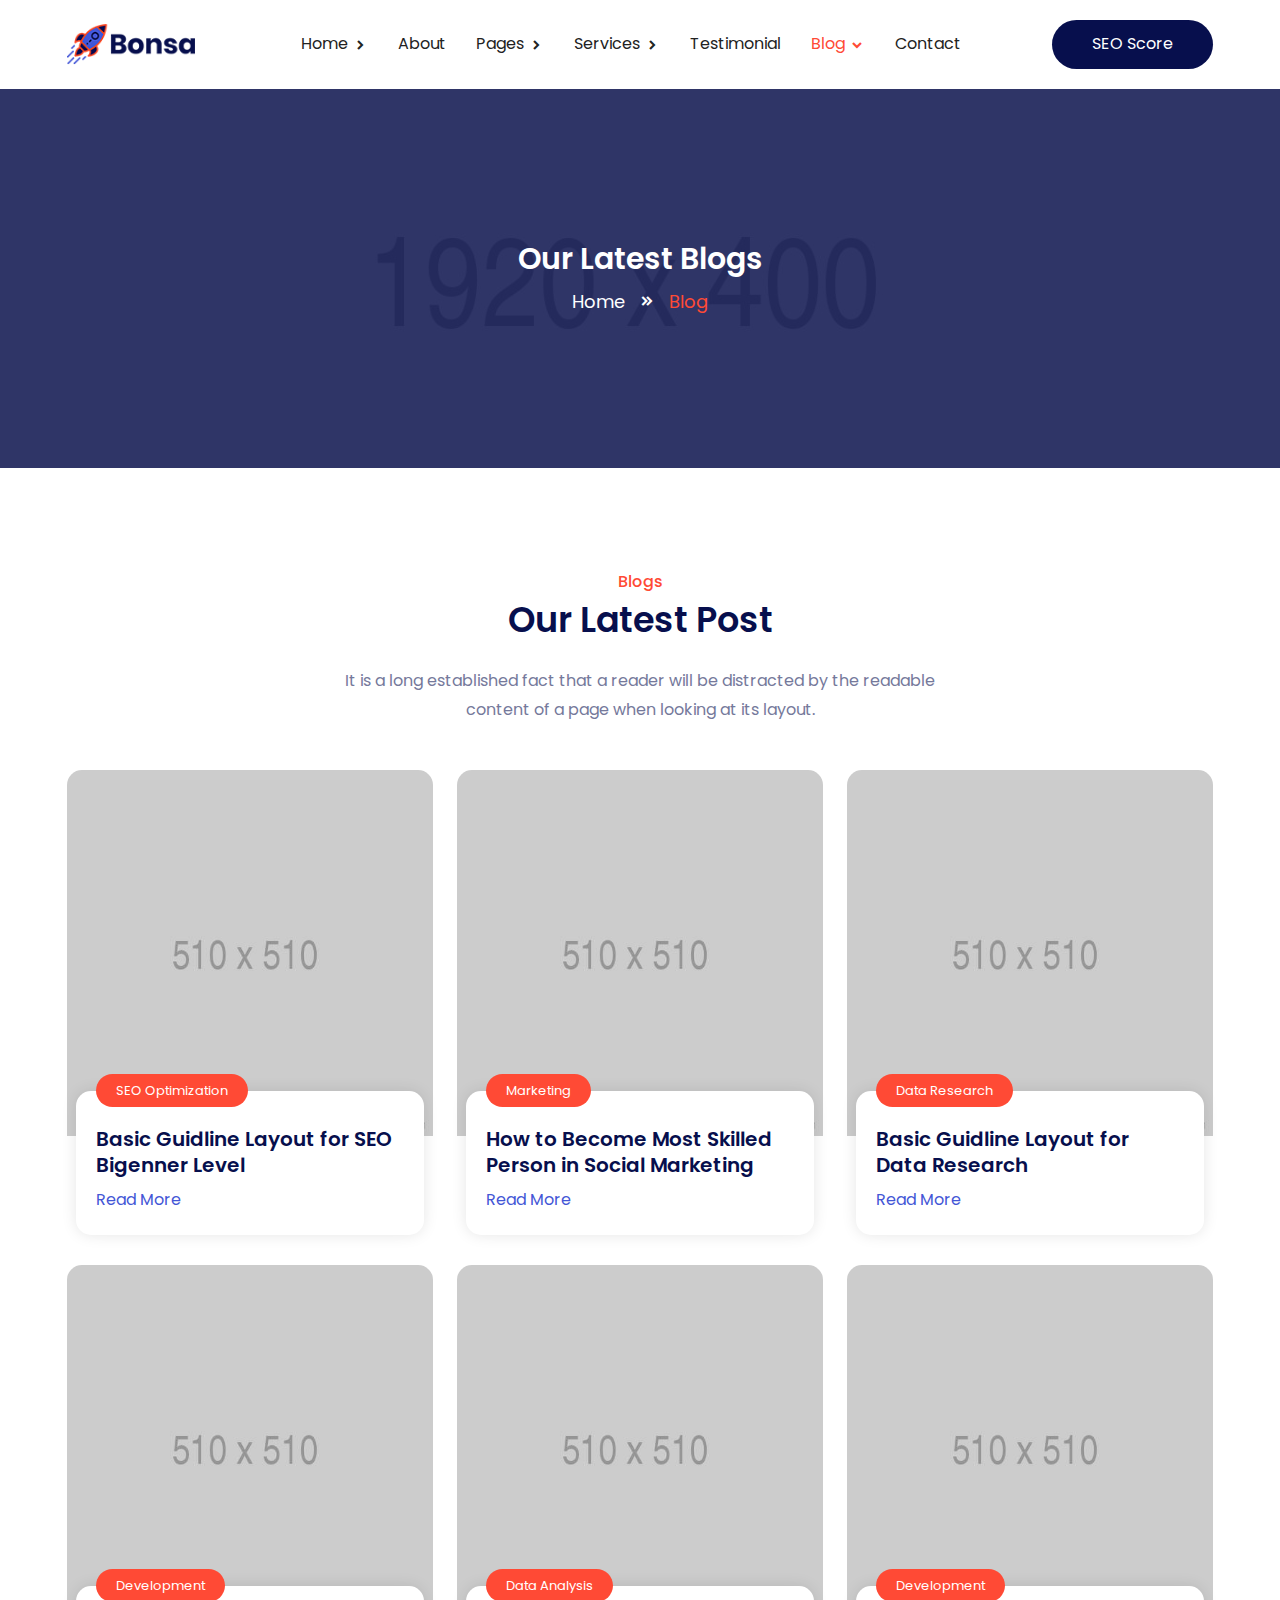
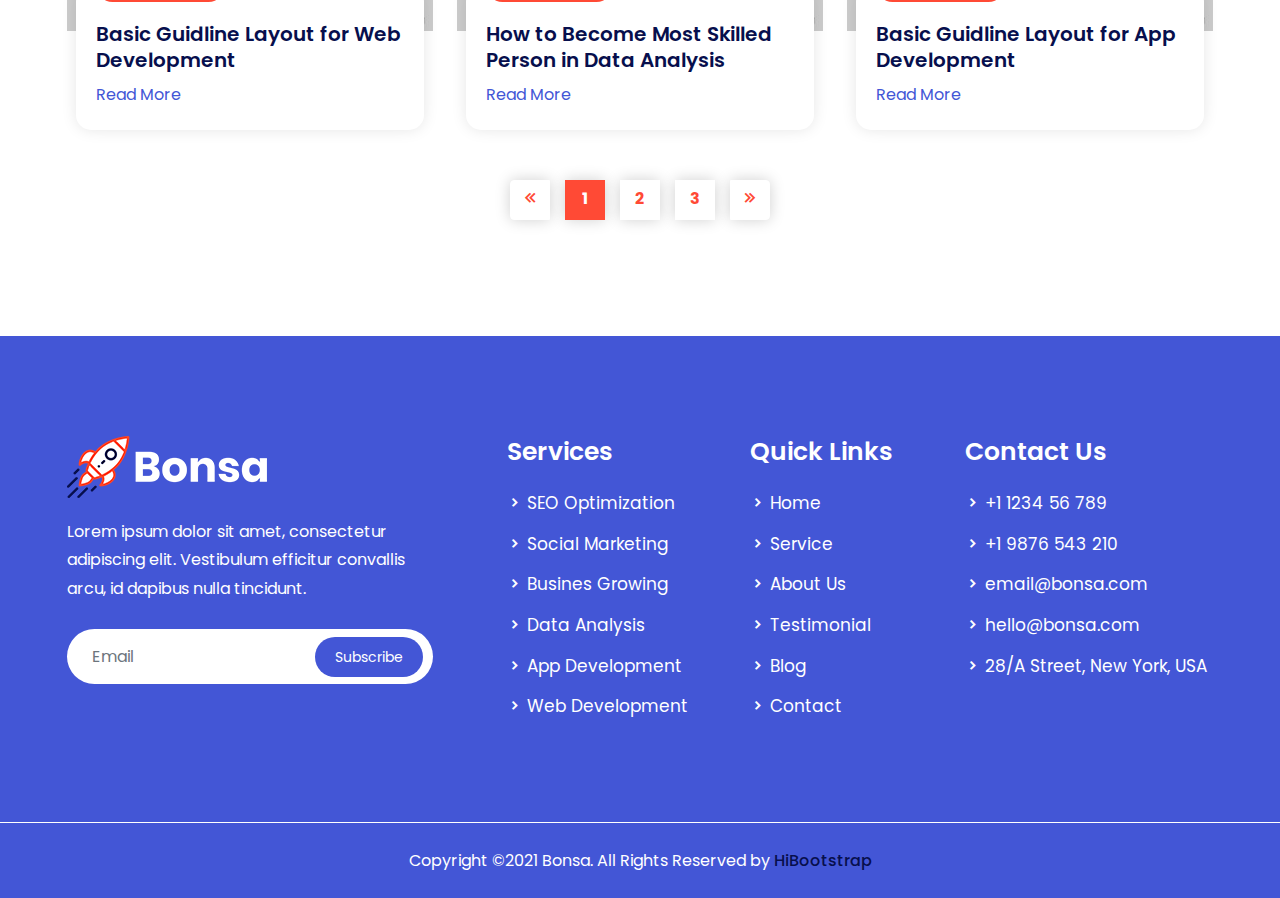
<file: blog.html>
<!doctype html>
<html lang="zxx">
    <head>
        <!-- Required Meta Tags -->
        <meta charset="UTF-8">
        <meta name="viewport" content="width=device-width, initial-scale=1.0">
        
        <!-- Bootstrap CSS -->
        <link rel="stylesheet" href="assets/css/bootstrap.min.css"> 
        <!-- Owl Carousel CSS -->
        <link rel="stylesheet" href="assets/css/owl.theme.default.min.css">
        <link rel="stylesheet" href="assets/css/owl.carousel.min.css">
        <!-- Magnific Popup CSS -->
        <link rel="stylesheet" href="assets/css/magnific-popup.min.css">
        <!-- Animate Min CSS -->
        <link rel="stylesheet" href="assets/css/animate.min.css">
        <!-- Boxicons CSS --> 
        <link rel="stylesheet" href="assets/css/boxicons.min.css">
        <!-- Flaticon CSS -->
        <link rel="stylesheet" href="assets/fonts/flaticon.css">
        <!-- Meanmenu CSS -->
        <link rel="stylesheet" href="assets/css/meanmenu.min.css">
        <!-- Style CSS -->
        <link rel="stylesheet" href="assets/css/style.css">
        <!-- Responsive CSS -->
        <link rel="stylesheet" href="assets/css/responsive.css">

        <!-- Title -->
        <title>Bonsa - SEO & Marketing Company HTML Template</title>

        <!-- Favicon -->
        <link rel="icon" type="image/png" href="assets/img/favicon.png">
    </head>

    <body>
        <!-- Start Preloader -->
        <div class="preloader">
            <div class="preloader-wave"></div>
        </div>
        <!-- End Preloader -->

        <!-- Start Navbar Area -->
        <div class="navbar-area">
            <!-- Menu For Mobile Device -->
            <div class="mobile-nav">
                <a href="index.html" class="logo">
                    <img src="assets/img/logo.png" alt="Logo">
                </a>
            </div>

            <!-- Menu For Desktop Device -->
            <div class="main-nav top-nav">
                <div class="container">
                    <nav class="navbar navbar-expand-md navbar-light ">
                        <a class="navbar-brand" href="index.html">
                            <img src="assets/img/logo.png" alt="Logo">
                        </a>
                        <a class="navbar-brand-sticky" href="index.html">
                            <img src="assets/img/sticky-logo.png" alt="Logo">
                        </a>

                        <div class="collapse navbar-collapse mean-menu" id="navbarSupportedContent">
                            <ul class="navbar-nav m-auto">
                                <li class="nav-item">
                                    <a href="#" class="nav-link">
                                        Home 
                                        <i class='bx bxs-chevron-right'></i>
                                    </a>
                                    <ul class="dropdown-menu">
                                        <li class="nav-item">
                                            <a href="index.html" class="nav-link">
                                                Home One 
                                            </a>
                                        </li>
                                        <li class="nav-item">
                                            <a href="index-two.html" class="nav-link">
                                                Home Two
                                            </a>
                                        </li>
                                        <li class="nav-item">
                                            <a href="index-three.html" class="nav-link">
                                                Home Three
                                            </a>
                                        </li>
                                    </ul>
                                </li>
                                <li class="nav-item">
                                    <a href="about.html" class="nav-link">
                                        About
                                    </a>
                                </li>
                                <li class="nav-item">
                                    <a href="#" class="nav-link">
                                        Pages 
                                        <i class='bx bxs-chevron-right'></i>
                                    </a>
                                    <ul class="dropdown-menu">
                                        <li class="nav-item">
                                            <a href="members.html" class="nav-link">
                                                Members
                                            </a>
                                        </li>
                                        <li class="nav-item">
                                            <a href="portfolio.html" class="nav-link">
                                                Portfolio
                                            </a>
                                        </li>
                                        <li class="nav-item">
                                            <a href="pricing.html" class="nav-link">
                                                Pricing
                                            </a>
                                        </li>
                                        <li class="nav-item">
                                            <a href="404.html" class="nav-link">
                                                404 Page
                                            </a>
                                        </li>
                                        <li class="nav-item">
                                            <a href="faq.html" class="nav-link">
                                                FAQ
                                            </a>
                                        </li>
                                       
                                        <li class="nav-item">
                                            <a href="sign-in.html" class="nav-link">
                                                Sign In
                                            </a>
                                        </li>
                                        <li class="nav-item">
                                            <a href="sign-up.html" class="nav-link">
                                                Sign Up
                                            </a>
                                        </li>
                                        <li class="nav-item">
                                            <a href="recover-password.html" class="nav-link">Recover Password</a>
                                        </li>
                                        <li class="nav-item">
                                            <a href="terms-condition.html" class="nav-link">
                                                Terms & Conditions
                                            </a>
                                        </li>
                                        <li class="nav-item">
                                            <a href="privacy-policy.html" class="nav-link">
                                                Privacy Policy
                                            </a>
                                        </li>
                                        <li class="nav-item">
                                            <a href="#" class="nav-link">
                                                Level 1
                                                <i class="bx bx-chevron-right"></i>
                                            </a>
                                            <ul class="dropdown-menu">
                                                <li class="nav-item">
                                                    <a href="#" class="nav-link">Level 2</a>
                                                </li>
                                                <li class="nav-item">
                                                    <a href="#" class="nav-link">Level 2</a>
                                                </li>
                                                <li class="nav-item">
                                                    <a href="#" class="nav-link">
                                                        Level 2
                                                        <i class="bx bx-chevron-right"></i>
                                                    </a>
                                                    <ul class="dropdown-menu">
                                                        <li class="nav-item">
                                                            <a href="#" class="nav-link">Level 3</a>
                                                        </li>
                                                        <li class="nav-item">
                                                            <a href="#" class="nav-link">Level 3</a>
                                                        </li>
                                                    </ul>
                                                </li>
                                            </ul>
                                        </li>
                                    </ul>
                                </li>
                                <li class="nav-item">
                                    <a href="#" class="nav-link">
                                        Services 
                                        <i class='bx bxs-chevron-right'></i>
                                    </a>
                                    <ul class="dropdown-menu">
                                        <li class="nav-item">
                                            <a href="services.html" class="nav-link">
                                                Services 
                                            </a>
                                        </li>
                                        <li class="nav-item">
                                            <a href="service-details.html" class="nav-link">
                                                Service Details 
                                            </a>
                                        </li>
                                    </ul>
                                </li>
                                <li class="nav-item">
                                    <a href="testimonial.html" class="nav-link">
                                        Testimonial
                                    </a>
                                </li>
                                <li class="nav-item">
                                    <a href="#" class="nav-link active">
                                        Blog 
                                        <i class='bx bxs-chevron-right'></i>
                                    </a>
                                    <ul class="dropdown-menu">
                                        <li class="nav-item">
                                            <a href="blog.html" class="nav-link active">
                                                Blog
                                            </a>
                                        </li>
                                        <li class="nav-item">
                                            <a href="blog-details.html" class="nav-link">
                                                Blog Details 
                                            </a>
                                        </li>
                                    </ul>
                                </li>
                                <li class="nav-item">
                                    <a href="contact.html" class="nav-link">
                                        Contact
                                    </a>
                                </li>
                            </ul>

                            <div class="menu-btn">
                                <a href="#" class="seo-btn">SEO Score</a>
                            </div>
                        </div>
                    </nav>
                </div>
            </div>
        </div>
        <!-- End Navbar Area -->

        <!-- Inner Banner -->
        <div class="inner-banner inner-bg4">
            <div class="container">
                <div class="inner-title text-center">
                    <h3>Our Latest Blogs</h3>
                    <ul>
                        <li>
                            <a href="index.html">Home</a>
                        </li>
                        <li>
                            <i class='bx bxs-chevrons-right'></i>
                        </li>
                        <li>Blog</li>
                    </ul>
                </div>
            </div>
        </div>
        <!-- Inner Banner End -->

        <!-- Blog Area -->
        <div class="blog-area pt-100 pb-70">
            <div class="container">
                <div class="section-title text-center">
                    <span>Blogs</span>
                    <h2>Our Latest Post</h2>
                    <p>
                        It is a long established fact that a reader will be 
                        distracted by the readable content of a page when looking at its layout.
                    </p>
                </div>
                <div class="row pt-45">
                    <div class="col-lg-4 col-md-6">
                        <div class="blog-card">
                            <div class="blog-img">
                                <a href="blog-details.html">
                                    <img src="assets/img/blog/1.jpg" alt="Blog Images">
                                </a>
                            </div>
                            <div class="blog-content">
                                <div class="blog-tag">
                                    <a href="#"><span>SEO Optimization</span></a>
                                </div>
                                <a href="blog-details.html">
                                    <h3>Basic Guidline Layout for SEO  Bigenner Level</h3>
                                </a>
                                <a href="blog-details.html" class="read-btn">Read More</a>
                            </div>
                        </div>
                    </div>

                    <div class="col-lg-4 col-md-6">
                        <div class="blog-card">
                            <div class="blog-img">
                                <a href="blog-details.html">
                                    <img src="assets/img/blog/2.jpg" alt="Blog Images">
                                </a>
                            </div>
                            <div class="blog-content">
                                <div class="blog-tag">
                                    <a href="#"><span>Marketing</span></a>
                                </div>
                                <a href="blog-details.html">
                                    <h3>How to Become Most Skilled Person in Social Marketing</h3>
                                </a>
                                <a href="blog-details.html" class="read-btn">Read More</a>
                            </div>
                        </div>
                    </div>

                    <div class="col-lg-4 col-md-6">
                        <div class="blog-card">
                            <div class="blog-img">
                                <a href="blog-details.html">
                                    <img src="assets/img/blog/3.jpg" alt="Blog Images">
                                </a>
                            </div>
                            <div class="blog-content">
                                <div class="blog-tag">
                                    <a href="#"><span>Data Research</span></a>
                                </div>
                                <a href="blog-details.html">
                                    <h3>Basic Guidline Layout for Data Research</h3>
                                </a>
                                <a href="blog-details.html" class="read-btn">Read More</a>
                            </div>
                        </div>
                    </div>

                    <div class="col-lg-4 col-md-6">
                        <div class="blog-card">
                            <div class="blog-img">
                                <a href="blog-details.html">
                                    <img src="assets/img/blog/5.jpg" alt="Blog Images">
                                </a>
                            </div>
                            <div class="blog-content">
                                <div class="blog-tag">
                                    <a href="#"><span>Development</span></a>
                                </div>
                                <a href="blog-details.html">
                                    <h3>Basic Guidline Layout for Web Development</h3>
                                </a>
                                <a href="blog-details.html" class="read-btn">Read More</a>
                            </div>
                        </div>
                    </div>

                    <div class="col-lg-4 col-md-6">
                        <div class="blog-card">
                            <div class="blog-img">
                                <a href="blog-details.html">
                                    <img src="assets/img/blog/4.jpg" alt="Blog Images">
                                </a>
                            </div>
                            <div class="blog-content">
                                <div class="blog-tag">
                                    <a href="#"><span>Data Analysis</span></a>
                                </div>
                                <a href="blog-details.html">
                                    <h3>How to Become Most Skilled Person in Data Analysis</h3>
                                </a>
                                <a href="blog-details.html" class="read-btn">Read More</a>
                            </div>
                        </div>
                    </div>

                    <div class="col-lg-4 col-md-6">
                        <div class="blog-card">
                            <div class="blog-img">
                                <a href="blog-details.html">
                                    <img src="assets/img/blog/6.jpg" alt="Blog Images">
                                </a>
                            </div>
                            <div class="blog-content">
                                <div class="blog-tag">
                                    <a href="#"><span>Development</span></a>
                                </div>
                                <a href="blog-details.html">
                                    <h3>Basic Guidline Layout for App Development</h3>
                                </a>
                                <a href="blog-details.html" class="read-btn">Read More</a>
                            </div>
                        </div>
                    </div>

                    <div class="col-lg-12">
						<div class="pagination-area">
							<nav aria-label="Page navigation example text-center">
								<ul class="pagination">
									<li class="page-item">
										<a class="page-link page-links" href="#">
											<i class='bx bx-chevrons-left'></i>
										</a>
									</li>
									<li class="page-item current">
										<a class="page-link" href="#">1</a>
									</li>
									<li class="page-item">
										<a class="page-link" href="#">2</a>
									</li>
									<li class="page-item">
										<a class="page-link" href="#">3</a>
									</li>
									<li class="page-item">
										<a class="page-link" href="#">
											<i class='bx bx-chevrons-right'></i>
										</a>
									</li>
								</ul>
							</nav>
						</div>
					</div>
                </div>
            </div>
        </div>
        <!-- Blog Area End -->

        <!-- Footer Area -->
        <footer id="footer" class="footer-area-bg">
            <div class="footer-area-top pt-100 pb-70">
                <div class="container">
                    <div class="row">
                        <div class="col-lg-4 col-md-6">
                            <div class="footer-single">
                                <div class="footer-single-content">
                                    <a href="index.html">
                                        <img src="assets/img/footer-logo.png" alt="Logo">
                                    </a>
                                    <p>Lorem ipsum dolor sit amet, consectetur adipiscing elit. Vestibulum efficitur convallis arcu, id dapibus nulla tincidunt.</p>
                                </div>

                                <div class="newsletter-area">
                                    <form class="newsletter-form" data-toggle="validator">
                                        <input type="email" class="form-control" placeholder="Email" name="EMAIL" required autocomplete="off">
                                        <button class="subscribe-btn" type="submit">
                                            Subscribe
                                        </button>
                                        <div id="validator-newsletter" class="form-result"></div>
                                    </form>
                                </div>
                            </div>
                        </div>

                        <div class="col-lg-3 col-md-6">
                            <div class="footer-list ml-50">
                                <h3>Services</h3>
                                <ul>
                                    <li>
                                        <i class='bx bxs-chevron-right'></i>
                                        <a href="services.html">SEO Optimization</a>
                                    </li>
                                    <li>
                                        <i class='bx bxs-chevron-right'></i>
                                        <a href="services.html">Social Marketing</a>
                                    </li>
                                    <li>
                                        <i class='bx bxs-chevron-right'></i>
                                        <a href="services.html">Busines Growing</a>
                                    </li>
                                    <li>
                                        <i class='bx bxs-chevron-right'></i>
                                        <a href="services.html"> Data Analysis</a>
                                    </li>
                                    <li>
                                        <i class='bx bxs-chevron-right'></i>
                                        <a href="services.html">App Development </a>
                                    </li>
                                    <li>
                                        <i class='bx bxs-chevron-right'></i>
                                        <a href="services.html"> Web Development</a>
                                    </li>
                                </ul>
                            </div>
                        </div>

                        <div class="col-lg-2 col-md-6">
                            <div class="footer-list">
                                <h3>Quick Links</h3>
                                <ul>
                                    <li>
                                        <i class='bx bxs-chevron-right'></i>
                                        <a href="index.html">Home</a>
                                    </li>
                                    <li>
                                        <i class='bx bxs-chevron-right'></i>
                                        <a href="services.html">Service</a>
                                    </li>
                                    <li>
                                        <i class='bx bxs-chevron-right'></i>
                                        <a href="about.html">About Us</a>
                                    </li>
                                    <li>
                                        <i class='bx bxs-chevron-right'></i>
                                        <a href="testimonial.html">Testimonial</a>
                                    </li>
                                    <li>
                                        <i class='bx bxs-chevron-right'></i>
                                        <a href="blog.html">Blog</a>
                                    </li>
                                    <li>
                                        <i class='bx bxs-chevron-right'></i>
                                        <a href="contact.html">Contact</a>
                                    </li>
                                </ul>
                            </div>
                        </div>

                        <div class="col-lg-3 col-md-6">
                            <div class="footer-list ml-20">
                                <h3>Contact Us</h3>
                                <ul>
                                    <li>
                                        <i class='bx bxs-chevron-right'></i>
                                        <a href="tel:+1123456789">+1  1234 56 789</a>
                                    </li>
                                    <li>
                                        <i class='bx bxs-chevron-right'></i>
                                        <a href="tel:+19876543210">+1  9876 543 210</a>
                                    </li>
                                    <li>
                                        <i class='bx bxs-chevron-right'></i>
                                        <a href="mailto:email@bonsa.com">email@bonsa.com</a>
                                    </li>
                                    <li>
                                        <i class='bx bxs-chevron-right'></i>
                                        <a href="mailto:hello@bonsa.com">hello@bonsa.com</a>
                                    </li>
                                    <li>
                                        <i class='bx bxs-chevron-right'></i>
                                        28/A Street, New York, USA
                                    </li>
                                </ul>
                            </div>
                        </div>
                    </div>
                </div>
            </div>

            <div class="footer-bottom">
                <div class="container">
                    <div class="row align-items-center">
                        <div class="col-lg-12">
                            <div class="bottom-text text-center">
                                <p>
                                    Copyright ©2021 Bonsa. All Rights Reserved by 
                                    <a href="https://hibootstrap.com/" target="_blank">HiBootstrap</a> 
                                </p>
                            </div>
                        </div>
                    </div>
                </div>
            </div>
        </footer>
        <!-- Footer Area End -->


         <!-- Jquery Min JS -->
        <script src="assets/js/jquery-3.5.0.min.js"></script>
        <!-- Bootstrap Bundle Min JS -->
        <script src="assets/js/bootstrap.bundle.min.js"></script>
        <!-- Meanmenu JS -->
        <script src="assets/js/meanmenu.min.js"></script>
        <!-- Owl Carousel JS -->
        <script src="assets/js/owl.carousel.min.js"></script>
        <!-- Magnific Popup JS -->
        <script src="assets/js/jquery.magnific-popup.min.js"></script>
        <!-- Wow JS -->
        <script src="assets/js/wow.min.js"></script>
        <!-- Ajaxchimp Min JS -->
        <script src="assets/js/jquery.ajaxchimp.min.js"></script>
        <!-- Form Validator Min JS -->
        <script src="assets/js/form-validator.min.js"></script>
        <!-- Contact Form JS -->
        <script src="assets/js/contact-form-script.js"></script>
        <!-- Custom JS -->
        <script src="assets/js/custom.js"></script>
    </body>
</html>
</file>
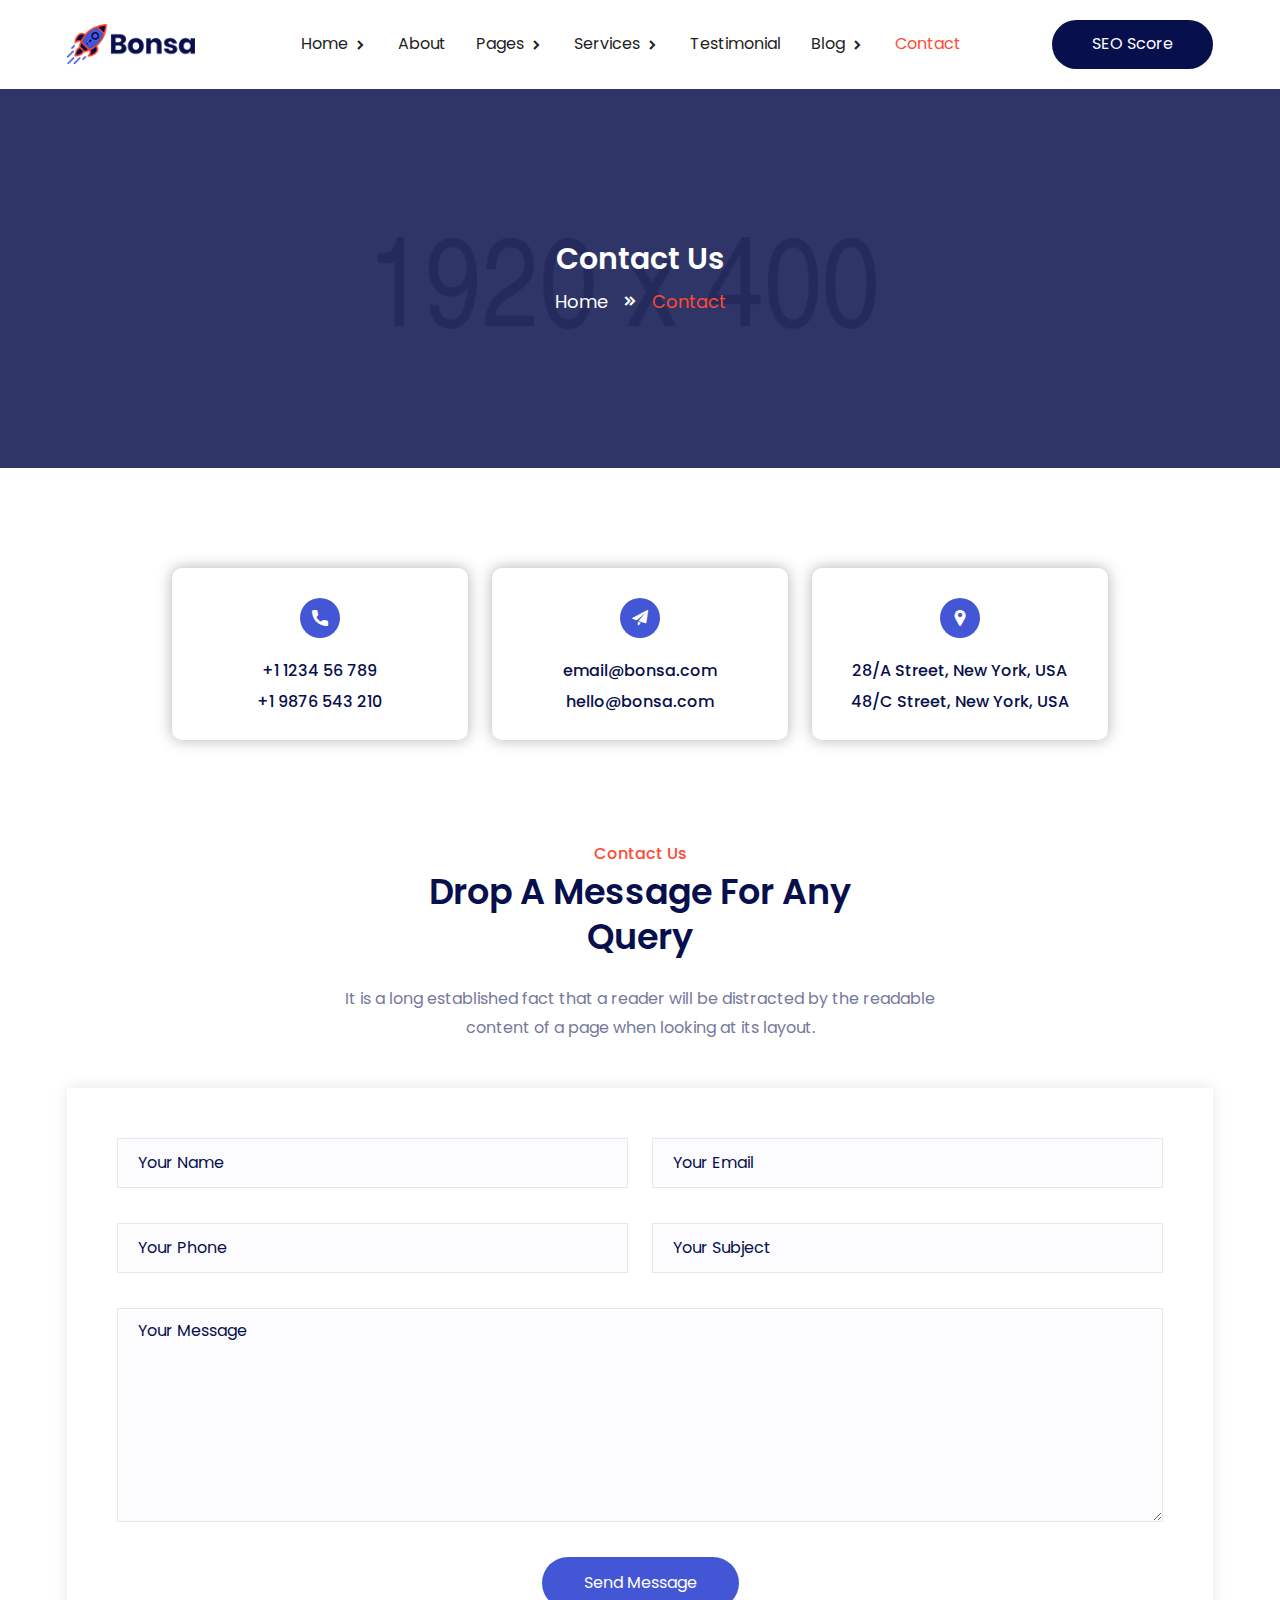
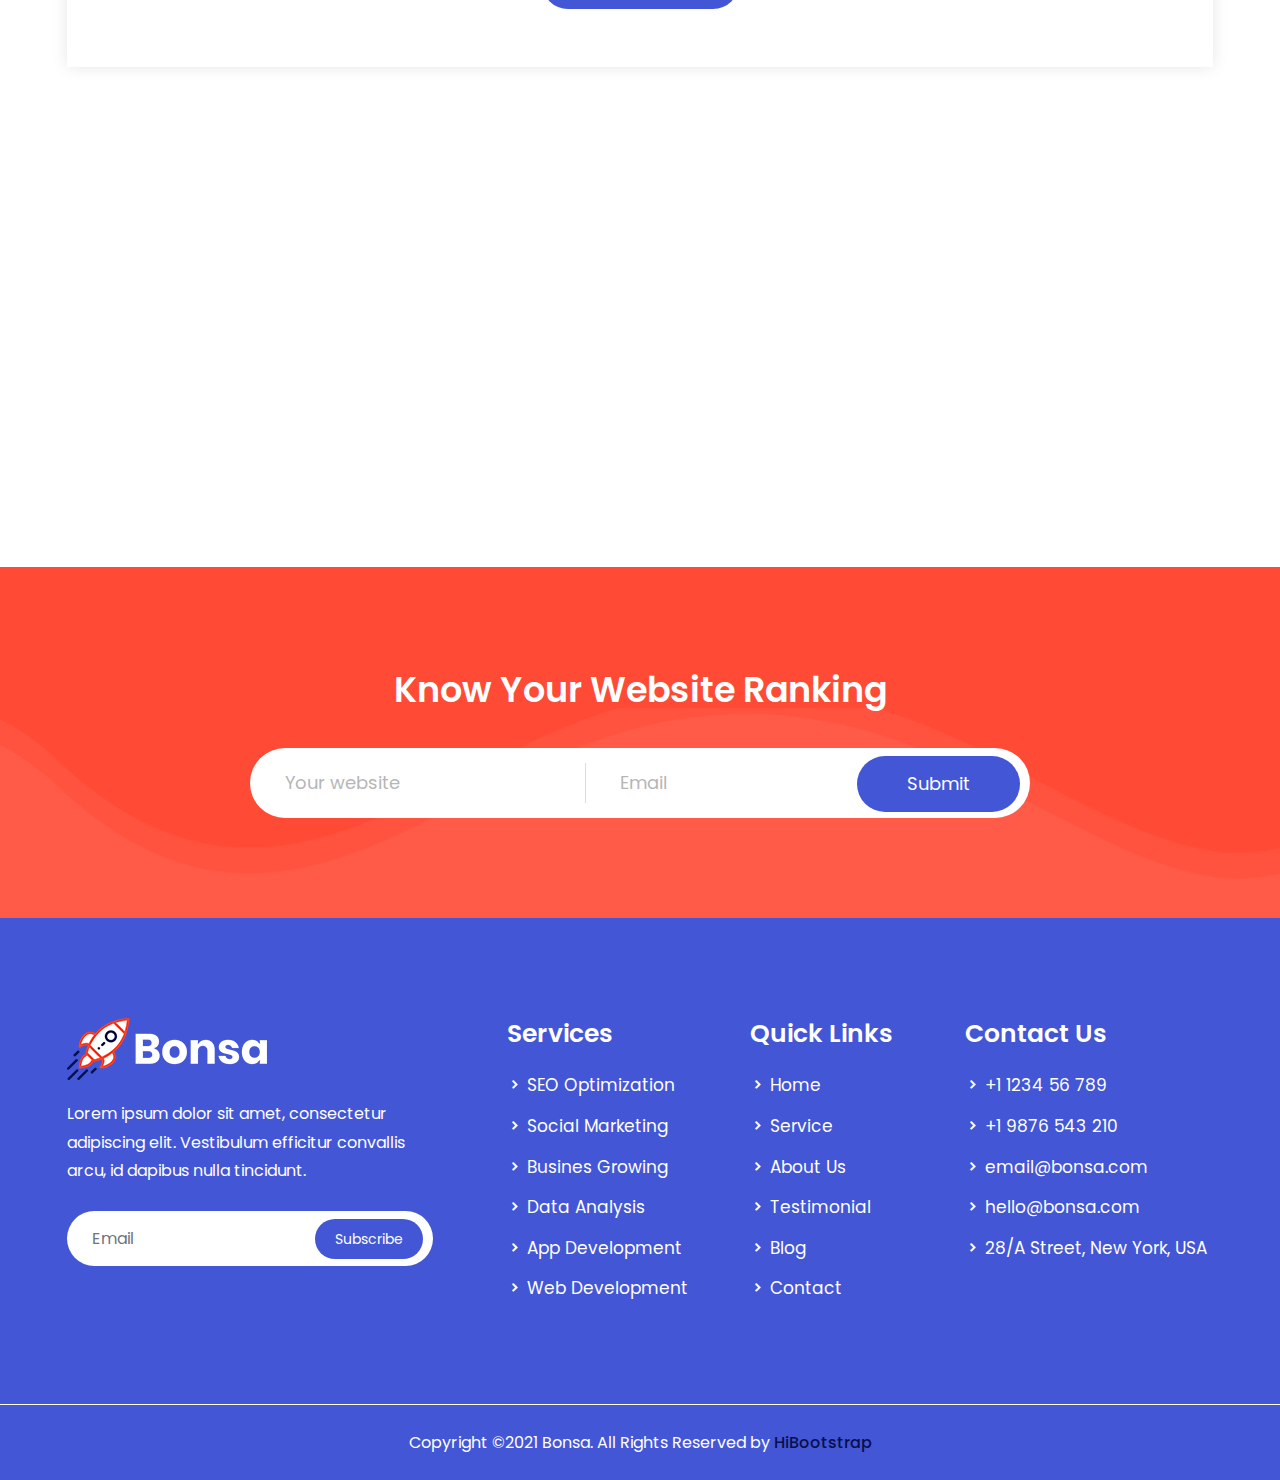
<file: contact.html>
<!doctype html>
<html lang="zxx">
    <head>
        <!-- Required Meta Tags -->
        <meta charset="UTF-8">
        <meta name="viewport" content="width=device-width, initial-scale=1.0">
        
        <!-- Bootstrap CSS -->
        <link rel="stylesheet" href="assets/css/bootstrap.min.css"> 
        <!-- Owl Carousel CSS -->
        <link rel="stylesheet" href="assets/css/owl.theme.default.min.css">
        <link rel="stylesheet" href="assets/css/owl.carousel.min.css">
        <!-- Magnific Popup CSS -->
        <link rel="stylesheet" href="assets/css/magnific-popup.min.css">
        <!-- Animate Min CSS -->
        <link rel="stylesheet" href="assets/css/animate.min.css">
        <!-- Boxicons CSS --> 
        <link rel="stylesheet" href="assets/css/boxicons.min.css">
        <!-- Flaticon CSS -->
        <link rel="stylesheet" href="assets/fonts/flaticon.css">
        <!-- Meanmenu CSS -->
        <link rel="stylesheet" href="assets/css/meanmenu.min.css">
        <!-- Style CSS -->
        <link rel="stylesheet" href="assets/css/style.css">
        <!-- Responsive CSS -->
        <link rel="stylesheet" href="assets/css/responsive.css">

        <!-- Title -->
        <title>Bonsa - SEO & Marketing Company HTML Template</title>

        <!-- Favicon -->
        <link rel="icon" type="image/png" href="assets/img/favicon.png">
    </head>

    <body>
        <!-- Start Preloader -->
        <div class="preloader">
            <div class="preloader-wave"></div>
        </div>
        <!-- End Preloader -->

        <!-- Start Navbar Area -->
        <div class="navbar-area">
            <!-- Menu For Mobile Device -->
            <div class="mobile-nav">
                <a href="index.html" class="logo">
                    <img src="assets/img/logo.png" alt="Logo">
                </a>
            </div>

            <!-- Menu For Desktop Device -->
            <div class="main-nav top-nav">
                <div class="container">
                    <nav class="navbar navbar-expand-md navbar-light ">
                        <a class="navbar-brand" href="index.html">
                            <img src="assets/img/logo.png" alt="Logo">
                        </a>
                        <a class="navbar-brand-sticky" href="index.html">
                            <img src="assets/img/sticky-logo.png" alt="Logo">
                        </a>

                        <div class="collapse navbar-collapse mean-menu" id="navbarSupportedContent">
                            <ul class="navbar-nav m-auto">
                                <li class="nav-item">
                                    <a href="#" class="nav-link">
                                        Home 
                                        <i class='bx bxs-chevron-right'></i>
                                    </a>
                                    <ul class="dropdown-menu">
                                        <li class="nav-item">
                                            <a href="index.html" class="nav-link">
                                                Home One 
                                            </a>
                                        </li>
                                        <li class="nav-item">
                                            <a href="index-two.html" class="nav-link">
                                                Home Two
                                            </a>
                                        </li>
                                        <li class="nav-item">
                                            <a href="index-three.html" class="nav-link">
                                                Home Three
                                            </a>
                                        </li>
                                    </ul>
                                </li>
                                <li class="nav-item">
                                    <a href="about.html" class="nav-link">
                                        About
                                    </a>
                                </li>
                                <li class="nav-item">
                                    <a href="#" class="nav-link">
                                        Pages 
                                        <i class='bx bxs-chevron-right'></i>
                                    </a>
                                    <ul class="dropdown-menu">
                                        <li class="nav-item">
                                            <a href="members.html" class="nav-link">
                                                Members
                                            </a>
                                        </li>
                                        <li class="nav-item">
                                            <a href="portfolio.html" class="nav-link">
                                                Portfolio
                                            </a>
                                        </li>
                                        <li class="nav-item">
                                            <a href="pricing.html" class="nav-link">
                                                Pricing
                                            </a>
                                        </li>
                                        <li class="nav-item">
                                            <a href="404.html" class="nav-link">
                                                404 Page
                                            </a>
                                        </li>
                                        <li class="nav-item">
                                            <a href="faq.html" class="nav-link">
                                                FAQ
                                            </a>
                                        </li>
                                        <li class="nav-item">
                                            <a href="sign-in.html" class="nav-link">
                                                Sign In
                                            </a>
                                        </li>
                                        <li class="nav-item">
                                            <a href="sign-up.html" class="nav-link">
                                                Sign Up
                                            </a>
                                        </li>
                                        <li class="nav-item">
                                            <a href="recover-password.html" class="nav-link">Recover Password</a>
                                        </li>
                                        <li class="nav-item">
                                            <a href="terms-condition.html" class="nav-link">
                                                Terms & Conditions
                                            </a>
                                        </li>
                                        <li class="nav-item">
                                            <a href="privacy-policy.html" class="nav-link">
                                                Privacy Policy
                                            </a>
                                        </li>
                                        <li class="nav-item">
                                            <a href="#" class="nav-link">
                                                Level 1
                                                <i class="bx bx-chevron-right"></i>
                                            </a>
                                            <ul class="dropdown-menu">
                                                <li class="nav-item">
                                                    <a href="#" class="nav-link">Level 2</a>
                                                </li>
                                                <li class="nav-item">
                                                    <a href="#" class="nav-link">Level 2</a>
                                                </li>
                                                <li class="nav-item">
                                                    <a href="#" class="nav-link">
                                                        Level 2
                                                        <i class="bx bx-chevron-right"></i>
                                                    </a>
                                                    <ul class="dropdown-menu">
                                                        <li class="nav-item">
                                                            <a href="#" class="nav-link">Level 3</a>
                                                        </li>
                                                        <li class="nav-item">
                                                            <a href="#" class="nav-link">Level 3</a>
                                                        </li>
                                                    </ul>
                                                </li>
                                            </ul>
                                        </li>
                                    </ul>
                                </li>
                                <li class="nav-item">
                                    <a href="#" class="nav-link">
                                        Services 
                                        <i class='bx bxs-chevron-right'></i>
                                    </a>
                                    <ul class="dropdown-menu">
                                        <li class="nav-item">
                                            <a href="services.html" class="nav-link">
                                                Services 
                                            </a>
                                        </li>
                                        <li class="nav-item">
                                            <a href="service-details.html" class="nav-link">
                                                Service Details 
                                            </a>
                                        </li>
                                    </ul>
                                </li>
                                <li class="nav-item">
                                    <a href="testimonial.html" class="nav-link">
                                        Testimonial
                                    </a>
                                </li>
                                <li class="nav-item">
                                    <a href="#" class="nav-link">
                                        Blog 
                                        <i class='bx bxs-chevron-right'></i>
                                    </a>
                                    <ul class="dropdown-menu">
                                        <li class="nav-item">
                                            <a href="blog.html" class="nav-link">
                                                Blog
                                            </a>
                                        </li>
                                        <li class="nav-item">
                                            <a href="blog-details.html" class="nav-link">
                                                Blog Details 
                                            </a>
                                        </li>
                                    </ul>
                                </li>
                                <li class="nav-item">
                                    <a href="contact.html" class="nav-link active">
                                        Contact
                                    </a>
                                </li>
                            </ul>

                            <div class="menu-btn">
                                <a href="#" class="seo-btn">SEO Score</a>
                            </div>
                        </div>
                    </nav>
                </div>
            </div>
        </div>
        <!-- End Navbar Area -->

        <!-- Inner Banner -->
        <div class="inner-banner inner-bg6">
            <div class="container">
                <div class="inner-title text-center">
                    <h3>Contact Us</h3>
                    <ul>
                        <li>
                            <a href="index.html">Home</a>
                        </li>
                        <li>
                            <i class='bx bxs-chevrons-right'></i>
                        </li>
                        <li>Contact</li>
                    </ul>
                </div>
            </div>
        </div>
        <!-- Inner Banner End -->
        
        <!-- Contact Area -->
        <div class="contact-area pt-100 pb-70">
            <div class="container contact-width">
                <div class="row">
                    <div class="col-lg-4 col-sm-6">
                        <div class="contact-card">
                            <i class='flaticon-call'></i>
                            <ul>
                                <li>
                                    <a href="tel:+1123456789">
                                        +1  1234 56 789
                                    </a>
                                </li>
                                <li>
                                    <a href="tel:+19876543210">
                                        +1  9876 543 210
                                    </a>
                                </li>
                            </ul>
                        </div>
                    </div>

                    <div class="col-lg-4 col-sm-6">
                        <div class="contact-card">
                            <i class="flaticon-paper-plane"></i>
                            <ul>
                                <li>
                                    <a href="mailto:email@bonsa.com">email@bonsa.com</a>
                                </li>
                                <li>
                                    <a href="mailto:hello@bonsa.com" >hello@bonsa.com</a>
                                </li>
                            </ul>
                        </div>
                    </div>

                    <div class="col-lg-4 col-sm-6 offset-sm-3 offset-lg-0">
                        <div class="contact-card">
                            <i class='flaticon-pin'></i>
                            <ul>
                                <li>
                                    28/A Street, New York, USA
                                </li>
                                <li>
                                    48/C Street, New York, USA
                                </li>
                            </ul>
                        </div>
                    </div>
                </div>
            </div>
        </div>
        <!-- Contact Area End -->
        
        <!-- Contact Section -->
        <section class="contact-section pb-100">
            <div class="container">
                <div class="section-title text-center">
                    <span>Contact Us</span>
                    <h2>Drop A Message For Any Query</h2>
                    <p>
                        It is a long established fact that a reader will be distracted by
                        the readable content of a page when looking at its layout.
                    </p>
                </div>
                <div class="contact-wrap pt-45">
                   <div class="contact-wrap-form">
                        <form id="contactForm">
                            <div class="row">
                                <div class="col-lg-6 col-sm-6">
                                    <div class="form-group">
                                        <input type="text" name="name" id="name" class="form-control" required data-error="Please enter your name" placeholder="Your Name">
                                        <div class="help-block with-errors"></div>
                                    </div>
                                </div>

                                <div class="col-lg-6 col-sm-6">
                                    <div class="form-group">
                                        <input type="email" name="email" id="email" class="form-control" required data-error="Please enter your email" placeholder="Your Email">
                                        <div class="help-block with-errors"></div>
                                    </div>
                                </div>

                                <div class="col-lg-6 col-sm-6">
                                    <div class="form-group">
                                        <input type="text" name="phone_number" id="phone_number" required data-error="Please enter your number" class="form-control" placeholder="Your Phone">
                                        <div class="help-block with-errors"></div>
                                    </div>
                                </div>

                                <div class="col-lg-6 col-sm-6">
                                    <div class="form-group">
                                        <input type="text" name="msg_subject" id="msg_subject" class="form-control" required data-error="Please enter your subject" placeholder="Your Subject">
                                        <div class="help-block with-errors"></div>
                                    </div>
                                </div>

                                <div class="col-lg-12 col-md-12">
                                    <div class="form-group">
                                        <textarea name="message" class="form-control" id="message" cols="30" rows="8" required data-error="Write your message" placeholder="Your Message"></textarea>
                                        <div class="help-block with-errors"></div>
                                    </div>
                                </div>

                                <div class="col-lg-12 col-md-12 text-center">
                                    <button type="submit" class="default-btn page-btn text-center">
                                        Send Message
                                    </button>
                                    <div id="msgSubmit" class="h3 text-center hidden"></div>
                                    <div class="clearfix"></div>
                                </div>
                            </div>
                        </form>
                   </div>
                </div>
            </div>
        </section>
        <!-- Contact Section End -->

        <!-- Map Area Section Start -->
        <div class="map-area">
            <div class="container-fluid p-0">
                <iframe src="https://www.google.com/maps/embed?pb=!1m18!1m12!1m3!1d387190.27991517034!2d-74.25987556253516!3d40.697670063539654!2m3!1f0!2f0!3f0!3m2!1i1024!2i768!4f13.1!3m3!1m2!1s0x89c24fa5d33f083b%3A0xc80b8f06e177fe62!2sNew%20York%2C%20NY%2C%20USA!5e0!3m2!1sen!2sbd!4v1587753923814!5m2!1sen!2sbd"></iframe>
            </div>
        </div>
        <!-- Map Area Section End-->

        <!-- Submission Area -->
        <div class="submission-area ptb-100">
            <div class="container">
                <div class="submission-title">
                    <h2>Know Your Website Ranking</h2>
                </div>
                <form class="submission-form">
                    <div class="row">
                        <div class="col-lg-5 col-md-6">
                            <div class="form-group">
								<input type="text" class="form-control" id="website" placeholder="Your website">
							</div>
                        </div>
                        <div class="col-lg-4 col-md-6">
                            <div class="form-group border-line">
								<input type="text" class="form-control" id="email" placeholder="Email">
							</div>
                        </div>
                        <div class="col-lg-3 col-md-3 col-md-3 offset-md-5 offset-lg-0">
                            <button type="submit" class="default-btn">Submit</button>
                        </div>
                    </div>
                </form>
            </div>
        </div>
        <!-- Submission Area End -->

        <!-- Footer Area -->
        <footer id="footer" class="footer-area-bg">
            <div class="footer-area-top pt-100 pb-70">
                <div class="container">
                    <div class="row">
                        <div class="col-lg-4 col-md-6">
                            <div class="footer-single">
                                <div class="footer-single-content">
                                    <a href="index.html">
                                        <img src="assets/img/footer-logo.png" alt="Logo">
                                    </a>
                                    <p>Lorem ipsum dolor sit amet, consectetur adipiscing elit. Vestibulum efficitur convallis arcu, id dapibus nulla tincidunt.</p>
                                </div>

                                <div class="newsletter-area">
                                    <form class="newsletter-form" data-toggle="validator">
                                        <input type="email" class="form-control" placeholder="Email" name="EMAIL" required autocomplete="off">
                                        <button class="subscribe-btn" type="submit">
                                            Subscribe
                                        </button>
                                        <div id="validator-newsletter" class="form-result"></div>
                                    </form>
                                </div>
                            </div>
                        </div>

                        <div class="col-lg-3 col-md-6">
                            <div class="footer-list ml-50">
                                <h3>Services</h3>
                                <ul>
                                    <li>
                                        <i class='bx bxs-chevron-right'></i>
                                        <a href="services.html">SEO Optimization</a>
                                    </li>
                                    <li>
                                        <i class='bx bxs-chevron-right'></i>
                                        <a href="services.html">Social Marketing</a>
                                    </li>
                                    <li>
                                        <i class='bx bxs-chevron-right'></i>
                                        <a href="services.html">Busines Growing</a>
                                    </li>
                                    <li>
                                        <i class='bx bxs-chevron-right'></i>
                                        <a href="services.html"> Data Analysis</a>
                                    </li>
                                    <li>
                                        <i class='bx bxs-chevron-right'></i>
                                        <a href="services.html">App Development </a>
                                    </li>
                                    <li>
                                        <i class='bx bxs-chevron-right'></i>
                                        <a href="services.html"> Web Development</a>
                                    </li>
                                </ul>
                            </div>
                        </div>

                        <div class="col-lg-2 col-md-6">
                            <div class="footer-list">
                                <h3>Quick Links</h3>
                                <ul>
                                    <li>
                                        <i class='bx bxs-chevron-right'></i>
                                        <a href="index.html">Home</a>
                                    </li>
                                    <li>
                                        <i class='bx bxs-chevron-right'></i>
                                        <a href="services.html">Service</a>
                                    </li>
                                    <li>
                                        <i class='bx bxs-chevron-right'></i>
                                        <a href="about.html">About Us</a>
                                    </li>
                                    <li>
                                        <i class='bx bxs-chevron-right'></i>
                                        <a href="testimonial.html">Testimonial</a>
                                    </li>
                                    <li>
                                        <i class='bx bxs-chevron-right'></i>
                                        <a href="blog.html">Blog</a>
                                    </li>
                                    <li>
                                        <i class='bx bxs-chevron-right'></i>
                                        <a href="contact.html">Contact</a>
                                    </li>
                                </ul>
                            </div>
                        </div>

                        <div class="col-lg-3 col-md-6">
                            <div class="footer-list ml-20">
                                <h3>Contact Us</h3>
                                <ul>
                                    <li>
                                        <i class='bx bxs-chevron-right'></i>
                                        <a href="tel:+1123456789">+1  1234 56 789</a>
                                    </li>
                                    <li>
                                        <i class='bx bxs-chevron-right'></i>
                                        <a href="tel:+19876543210">+1  9876 543 210</a>
                                    </li>
                                    <li>
                                        <i class='bx bxs-chevron-right'></i>
                                        <a href="mailto:email@bonsa.com">email@bonsa.com</a>
                                    </li>
                                    <li>
                                        <i class='bx bxs-chevron-right'></i>
                                        <a href="mailto:hello@bonsa.com">hello@bonsa.com</a>
                                    </li>
                                    <li>
                                        <i class='bx bxs-chevron-right'></i>
                                        28/A Street, New York, USA
                                    </li>
                                </ul>
                            </div>
                        </div>
                    </div>
                </div>
            </div>

            <div class="footer-bottom">
                <div class="container">
                    <div class="row align-items-center">
                        <div class="col-lg-12">
                            <div class="bottom-text text-center">
                                <p>
                                    Copyright ©2021 Bonsa. All Rights Reserved by 
                                    <a href="https://hibootstrap.com/" target="_blank">HiBootstrap</a> 
                                </p>
                            </div>
                        </div>
                    </div>
                </div>
            </div>
        </footer>
        <!-- Footer Area End -->


         <!-- Jquery Min JS -->
        <script src="assets/js/jquery-3.5.0.min.js"></script>
        <!-- Bootstrap Bundle Min JS -->
        <script src="assets/js/bootstrap.bundle.min.js"></script>
        <!-- Meanmenu JS -->
        <script src="assets/js/meanmenu.min.js"></script>
        <!-- Owl Carousel JS -->
        <script src="assets/js/owl.carousel.min.js"></script>
        <!-- Magnific Popup JS -->
        <script src="assets/js/jquery.magnific-popup.min.js"></script>
        <!-- Wow JS -->
        <script src="assets/js/wow.min.js"></script>
        <!-- Ajaxchimp Min JS -->
        <script src="assets/js/jquery.ajaxchimp.min.js"></script>
        <!-- Form Validator Min JS -->
        <script src="assets/js/form-validator.min.js"></script>
        <!-- Contact Form JS -->
        <script src="assets/js/contact-form-script.js"></script>
        <!-- Custom JS -->
        <script src="assets/js/custom.js"></script>
    </body>
</html>
</file>
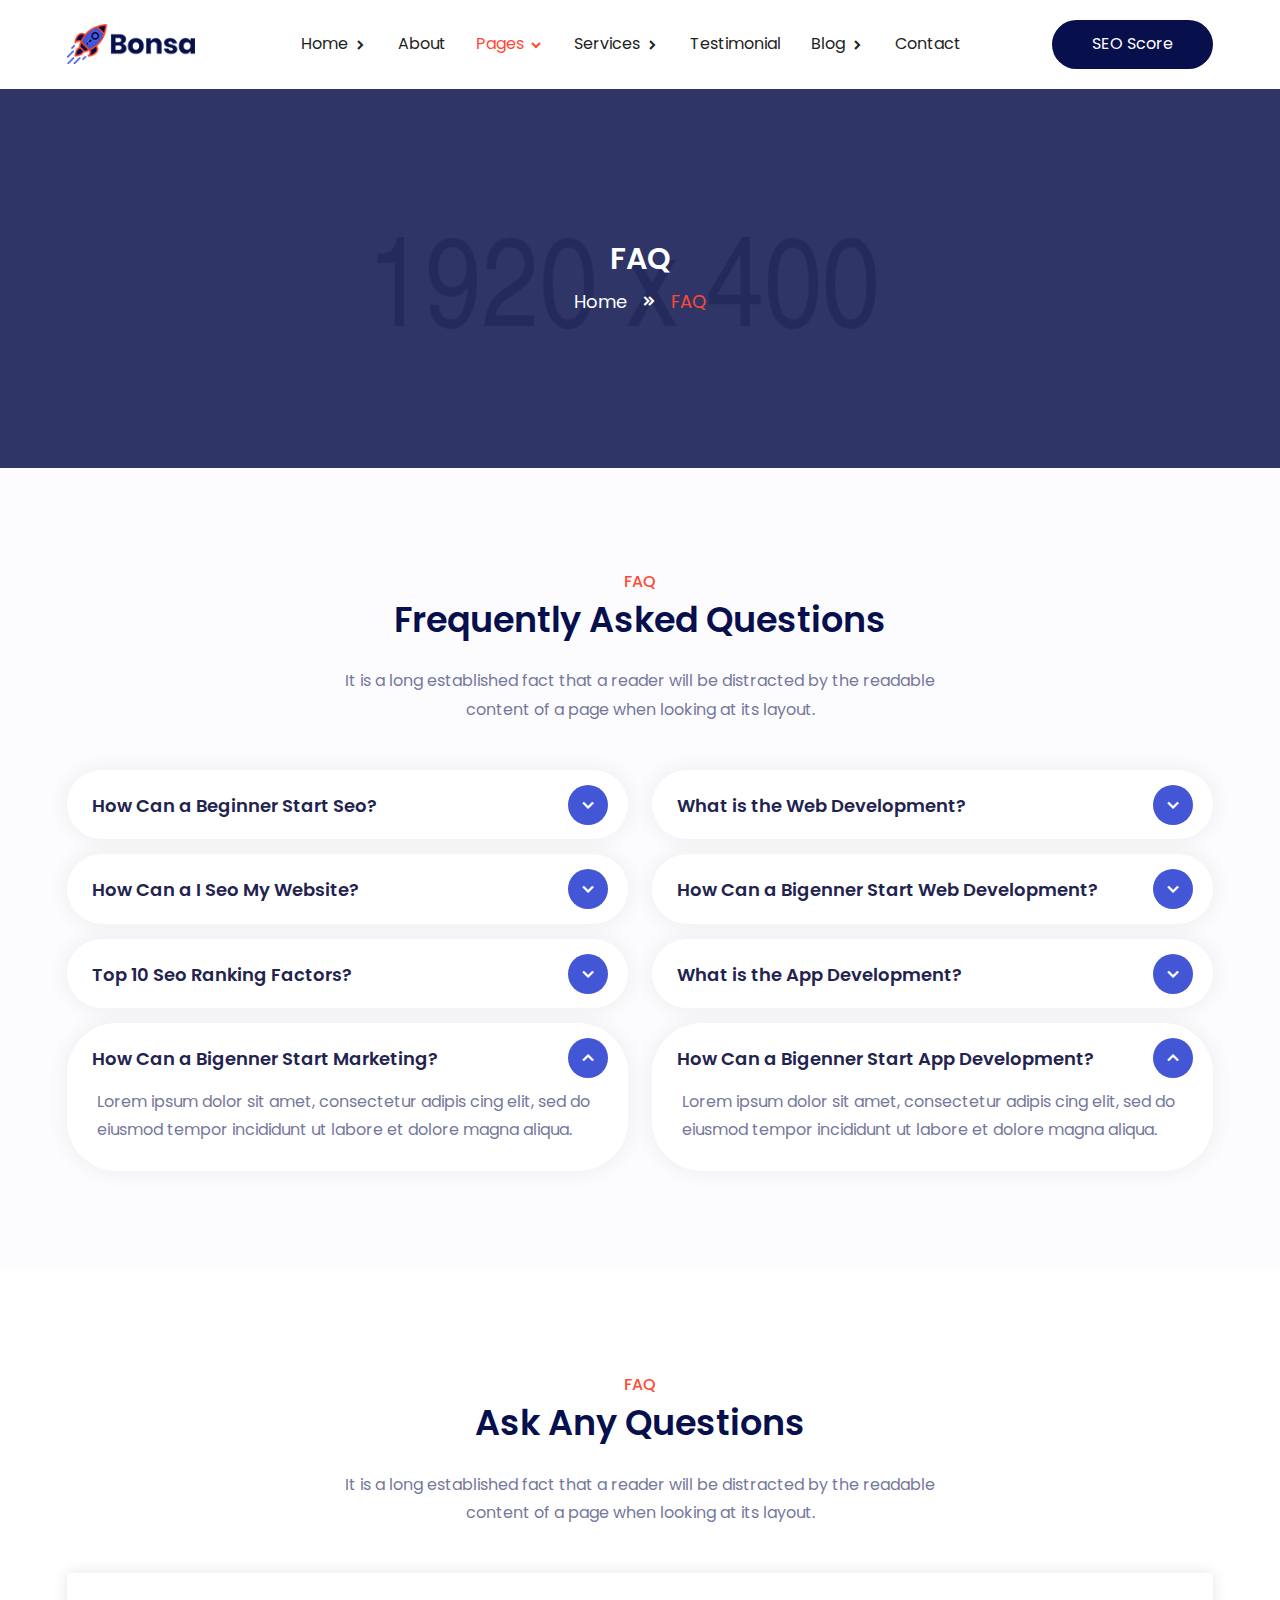
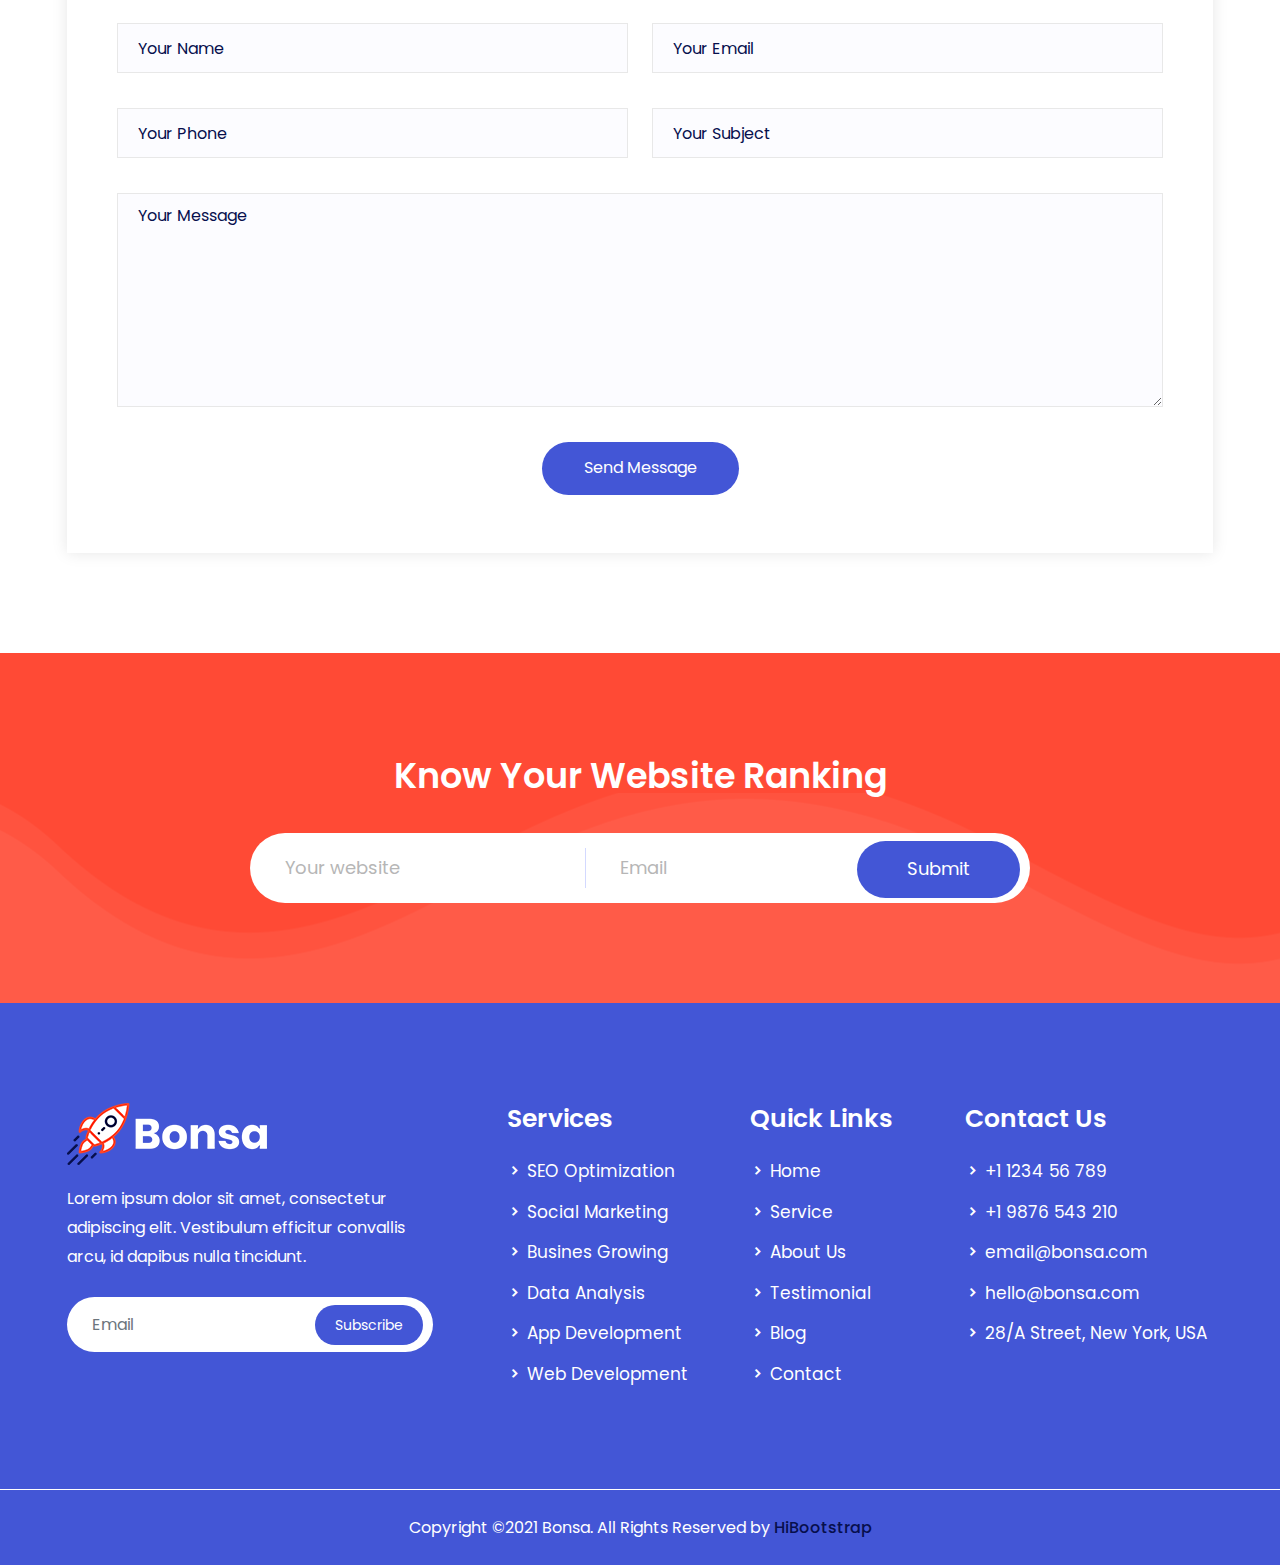
<file: faq.html>
<!doctype html>
<html lang="zxx">
    <head>
        <!-- Required Meta Tags -->
        <meta charset="UTF-8">
        <meta name="viewport" content="width=device-width, initial-scale=1.0">
        
        <!-- Bootstrap CSS -->
        <link rel="stylesheet" href="assets/css/bootstrap.min.css"> 
        <!-- Owl Carousel CSS -->
        <link rel="stylesheet" href="assets/css/owl.theme.default.min.css">
        <link rel="stylesheet" href="assets/css/owl.carousel.min.css">
        <!-- Magnific Popup CSS -->
        <link rel="stylesheet" href="assets/css/magnific-popup.min.css">
        <!-- Animate Min CSS -->
        <link rel="stylesheet" href="assets/css/animate.min.css">
        <!-- Boxicons CSS --> 
        <link rel="stylesheet" href="assets/css/boxicons.min.css">
        <!-- Flaticon CSS -->
        <link rel="stylesheet" href="assets/fonts/flaticon.css">
        <!-- Meanmenu CSS -->
        <link rel="stylesheet" href="assets/css/meanmenu.min.css">
        <!-- Style CSS -->
        <link rel="stylesheet" href="assets/css/style.css">
        <!-- Responsive CSS -->
        <link rel="stylesheet" href="assets/css/responsive.css">

        <!-- Title -->
        <title>Bonsa - SEO & Marketing Company HTML Template</title>

        <!-- Favicon -->
        <link rel="icon" type="image/png" href="assets/img/favicon.png">
    </head>

    <body>
        <!-- Start Preloader -->
        <div class="preloader">
            <div class="preloader-wave"></div>
        </div>
        <!-- End Preloader -->

        <!-- Start Navbar Area -->
        <div class="navbar-area">
            <!-- Menu For Mobile Device -->
            <div class="mobile-nav">
                <a href="index.html" class="logo">
                    <img src="assets/img/logo.png" alt="Logo">
                </a>
            </div>

            <!-- Menu For Desktop Device -->
            <div class="main-nav top-nav">
                <div class="container">
                    <nav class="navbar navbar-expand-md navbar-light ">
                        <a class="navbar-brand" href="index.html">
                            <img src="assets/img/logo.png" alt="Logo">
                        </a>
                        <a class="navbar-brand-sticky" href="index.html">
                            <img src="assets/img/sticky-logo.png" alt="Logo">
                        </a>

                        <div class="collapse navbar-collapse mean-menu" id="navbarSupportedContent">
                            <ul class="navbar-nav m-auto">
                                <li class="nav-item">
                                    <a href="#" class="nav-link">
                                        Home 
                                        <i class='bx bxs-chevron-right'></i>
                                    </a>
                                    <ul class="dropdown-menu">
                                        <li class="nav-item">
                                            <a href="index.html" class="nav-link">
                                                Home One 
                                            </a>
                                        </li>
                                        <li class="nav-item">
                                            <a href="index-two.html" class="nav-link">
                                                Home Two
                                            </a>
                                        </li>
                                        <li class="nav-item">
                                            <a href="index-three.html" class="nav-link">
                                                Home Three
                                            </a>
                                        </li>
                                    </ul>
                                </li>
                                <li class="nav-item">
                                    <a href="about.html" class="nav-link">
                                        About
                                    </a>
                                </li>
                                <li class="nav-item">
                                    <a href="#" class="nav-link active">
                                        Pages 
                                        <i class='bx bxs-chevron-right'></i>
                                    </a>
                                    <ul class="dropdown-menu">
                                        <li class="nav-item">
                                            <a href="members.html" class="nav-link">
                                                Members
                                            </a>
                                        </li>
                                        <li class="nav-item">
                                            <a href="portfolio.html" class="nav-link">
                                                Portfolio
                                            </a>
                                        </li>
                                        <li class="nav-item">
                                            <a href="pricing.html" class="nav-link">
                                                Pricing
                                            </a>
                                        </li>
                                        <li class="nav-item">
                                            <a href="404.html" class="nav-link">
                                                404 Page
                                            </a>
                                        </li>
                                        <li class="nav-item">
                                            <a href="faq.html" class="nav-link active">
                                                FAQ
                                            </a>
                                        </li>
                                        <li class="nav-item">
                                            <a href="sign-in.html" class="nav-link">
                                                Sign In
                                            </a>
                                        </li>
                                        <li class="nav-item">
                                            <a href="sign-up.html" class="nav-link">
                                                Sign Up
                                            </a>
                                        </li>
                                        <li class="nav-item">
                                            <a href="recover-password.html" class="nav-link">Recover Password</a>
                                        </li>
                                        <li class="nav-item">
                                            <a href="terms-condition.html" class="nav-link">
                                                Terms & Conditions
                                            </a>
                                        </li>
                                        <li class="nav-item">
                                            <a href="privacy-policy.html" class="nav-link">
                                                Privacy Policy
                                            </a>
                                        </li>
                                        <li class="nav-item">
                                            <a href="#" class="nav-link">
                                                Level 1
                                                <i class="bx bx-chevron-right"></i>
                                            </a>
                                            <ul class="dropdown-menu">
                                                <li class="nav-item">
                                                    <a href="#" class="nav-link">Level 2</a>
                                                </li>
                                                <li class="nav-item">
                                                    <a href="#" class="nav-link">Level 2</a>
                                                </li>
                                                <li class="nav-item">
                                                    <a href="#" class="nav-link">
                                                        Level 2
                                                        <i class="bx bx-chevron-right"></i>
                                                    </a>
                                                    <ul class="dropdown-menu">
                                                        <li class="nav-item">
                                                            <a href="#" class="nav-link">Level 3</a>
                                                        </li>
                                                        <li class="nav-item">
                                                            <a href="#" class="nav-link">Level 3</a>
                                                        </li>
                                                    </ul>
                                                </li>
                                            </ul>
                                        </li>
                                    </ul>
                                </li>
                                <li class="nav-item">
                                    <a href="#" class="nav-link">
                                        Services 
                                        <i class='bx bxs-chevron-right'></i>
                                    </a>
                                    <ul class="dropdown-menu">
                                        <li class="nav-item">
                                            <a href="services.html" class="nav-link">
                                                Services 
                                            </a>
                                        </li>
                                        <li class="nav-item">
                                            <a href="service-details.html" class="nav-link">
                                                Service Details 
                                            </a>
                                        </li>
                                    </ul>
                                </li>
                                <li class="nav-item">
                                    <a href="testimonial.html" class="nav-link">
                                        Testimonial
                                    </a>
                                </li>
                                <li class="nav-item">
                                    <a href="#" class="nav-link">
                                        Blog 
                                        <i class='bx bxs-chevron-right'></i>
                                    </a>
                                    <ul class="dropdown-menu">
                                        <li class="nav-item">
                                            <a href="blog.html" class="nav-link">
                                                Blog
                                            </a>
                                        </li>
                                        <li class="nav-item">
                                            <a href="blog-details.html" class="nav-link">
                                                Blog Details 
                                            </a>
                                        </li>
                                    </ul>
                                </li>
                                <li class="nav-item">
                                    <a href="contact.html" class="nav-link">
                                        Contact
                                    </a>
                                </li>
                            </ul>

                            <div class="menu-btn">
                                <a href="#" class="seo-btn">SEO Score</a>
                            </div>
                        </div>
                    </nav>
                </div>
            </div>
        </div>
        <!-- End Navbar Area -->

        <!-- Inner Banner -->
        <div class="inner-banner inner-bg4">
            <div class="container">
                <div class="inner-title text-center">
                    <h3>FAQ</h3>
                    <ul>
                        <li>
                            <a href="index.html">Home</a>
                        </li>
                        <li>
                            <i class='bx bxs-chevrons-right'></i>
                        </li>
                        <li>FAQ</li>
                    </ul>
                </div>
            </div>
        </div>
        <!-- Inner Banner End -->

         <!-- Faq Area  -->
         <div class="faq-area-bg pt-100 pb-70">
            <div class="container">
                <div class="section-title text-center">
                    <span>FAQ</span>
                    <h2>Frequently Asked Questions</h2>
                    <p>
                        It is a long established fact that a reader will be distracted by
                        the readable content of a page when looking at its layout.
                    </p>
                </div>
                <div class="row align-items-center pt-45">
                    <div class="col-lg-6">
                        <div class="faq-accordion faq-accordion-width">
                            <ul class="accordion">
                                <li class="accordion-item">
                                    <a class="accordion-title" href="javascript:void(0)">
                                        <i class='bx bx-chevron-down'></i>
                                        How Can a Beginner Start Seo?
                                    </a>
    
                                    <div class="accordion-content">
                                        <p> 
                                            Lorem ipsum dolor sit amet, consectetur adipis
                                            cing elit, sed do eiusmod tempor incididunt ut labore et dolore magna aliqua.
                                        </p>
                                    </div>
                                </li>

                                <li class="accordion-item">
                                    <a class="accordion-title" href="javascript:void(0)">
                                        <i class='bx bx-chevron-down'></i>
                                        How Can a I Seo My Website?
                                    </a>
    
                                    <div class="accordion-content">
                                        <p> 
                                            Lorem ipsum dolor sit amet, consectetur adipis
                                            cing elit, sed do eiusmod tempor incididunt ut labore et dolore magna aliqua.
                                        </p>
                                    </div>
                                </li>

                                <li class="accordion-item">
                                    <a class="accordion-title" href="javascript:void(0)">
                                        <i class='bx bx-chevron-down'></i>
                                        Top 10 Seo Ranking Factors? 
                                    </a>
    
                                    <div class="accordion-content">
                                        <p>
                                            Lorem ipsum dolor sit amet, consectetur adipis
                                            cing elit, sed do eiusmod tempor incididunt ut labore et dolore magna aliqua.
                                        </p>
                                    </div>
                                </li>

                                <li class="accordion-item">
                                    <a class="accordion-title active" href="javascript:void(0)">
                                        <i class='bx bx-chevron-down'></i>
                                        How Can a Bigenner Start Marketing?
                                    </a>
    
                                    <div class="accordion-content show">
                                        <p>
                                            Lorem ipsum dolor sit amet, consectetur adipis
                                            cing elit, sed do eiusmod tempor incididunt ut labore et dolore magna aliqua.
                                        </p>
                                    </div>
                                </li>
                            </ul>
                        </div>
                    </div>

                    <div class="col-lg-6">
                        <div class="faq-accordion faq-accordion-width">
                            <ul class="accordion">
                                <li class="accordion-item">
                                    <a class="accordion-title" href="javascript:void(0)">
                                        <i class='bx bx-chevron-down'></i>
                                        What is the Web Development? 
                                    </a>
    
                                    <div class="accordion-content">
                                        <p> 
                                            Lorem ipsum dolor sit amet, consectetur adipis
                                            cing elit, sed do eiusmod tempor incididunt ut labore et dolore magna aliqua.
                                        </p>
                                    </div>
                                </li>

                                <li class="accordion-item">
                                    <a class="accordion-title" href="javascript:void(0)">
                                        <i class='bx bx-chevron-down'></i>
                                        How Can a Bigenner Start Web Development?
                                    </a>
    
                                    <div class="accordion-content">
                                        <p> 
                                            Lorem ipsum dolor sit amet, consectetur adipis
                                            cing elit, sed do eiusmod tempor incididunt ut labore et dolore magna aliqua.
                                        </p>
                                    </div>
                                </li>

                                <li class="accordion-item">
                                    <a class="accordion-title" href="javascript:void(0)">
                                        <i class='bx bx-chevron-down'></i>
                                        What is the App Development?  
                                    </a>
    
                                    <div class="accordion-content">
                                        <p>
                                            Lorem ipsum dolor sit amet, consectetur adipis
                                            cing elit, sed do eiusmod tempor incididunt ut labore et dolore magna aliqua.
                                        </p>
                                    </div>
                                </li>

                                <li class="accordion-item">
                                    <a class="accordion-title active" href="javascript:void(0)">
                                        <i class='bx bx-chevron-down'></i>
                                        How Can a Bigenner Start App Development?
                                    </a>
    
                                    <div class="accordion-content show">
                                        <p>
                                            Lorem ipsum dolor sit amet, consectetur adipis
                                            cing elit, sed do eiusmod tempor incididunt ut labore et dolore magna aliqua.
                                        </p>
                                    </div>
                                </li>
                            </ul>
                        </div>   
                    </div>
                </div>
            </div>
        </div>
        <!-- Faq Area End -->

        <!-- Contact Section -->
        <section class="contact-section ptb-100">
            <div class="container">
                <div class="section-title text-center">
                    <span>FAQ</span>
                    <h2>Ask Any Questions</h2>
                    <p>
                        It is a long established fact that a reader will be distracted by
                        the readable content of a page when looking at its layout.
                    </p>
                </div>
                <div class="contact-wrap pt-45">
                   <div class="contact-wrap-form">
                        <form id="contactForm">
                            <div class="row">
                                <div class="col-lg-6 col-sm-6">
                                    <div class="form-group">
                                        <input type="text" name="name" id="name" class="form-control" required data-error="Please enter your name" placeholder="Your Name">
                                        <div class="help-block with-errors"></div>
                                    </div>
                                </div>

                                <div class="col-lg-6 col-sm-6">
                                    <div class="form-group">
                                        <input type="email" name="email" id="email" class="form-control" required data-error="Please enter your email" placeholder="Your Email">
                                        <div class="help-block with-errors"></div>
                                    </div>
                                </div>

                                <div class="col-lg-6 col-sm-6">
                                    <div class="form-group">
                                        <input type="text" name="phone_number" id="phone_number" required data-error="Please enter your number" class="form-control" placeholder="Your Phone">
                                        <div class="help-block with-errors"></div>
                                    </div>
                                </div>

                                <div class="col-lg-6 col-sm-6">
                                    <div class="form-group">
                                        <input type="text" name="msg_subject" id="msg_subject" class="form-control" required data-error="Please enter your subject" placeholder="Your Subject">
                                        <div class="help-block with-errors"></div>
                                    </div>
                                </div>

                                <div class="col-lg-12 col-md-12">
                                    <div class="form-group">
                                        <textarea name="message" class="form-control" id="message" cols="30" rows="8" required data-error="Write your message" placeholder="Your Message"></textarea>
                                        <div class="help-block with-errors"></div>
                                    </div>
                                </div>

                                <div class="col-lg-12 col-md-12 text-center">
                                    <button type="submit" class="default-btn page-btn text-center">
                                        Send Message
                                    </button>
                                    <div id="msgSubmit" class="h3 text-center hidden"></div>
                                    <div class="clearfix"></div>
                                </div>
                            </div>
                        </form>
                   </div>
                </div>
            </div>
        </section>
        <!-- Contact Section End -->
        
        <!-- Submission Area -->
        <div class="submission-area ptb-100">
            <div class="container">
                <div class="submission-title">
                    <h2>Know Your Website Ranking</h2>
                </div>
                <form class="submission-form">
                    <div class="row">
                        <div class="col-lg-5 col-md-6">
                            <div class="form-group">
								<input type="text" class="form-control" id="website" placeholder="Your website">
							</div>
                        </div>
                        <div class="col-lg-4 col-md-6">
                            <div class="form-group border-line">
								<input type="text" class="form-control" id="email" placeholder="Email">
							</div>
                        </div>
                        <div class="col-lg-3 col-md-3 offset-md-5 offset-lg-0">
                            <button type="submit" class="default-btn">Submit</button>
                        </div>
                    </div>
                </form>
            </div>
        </div>
        <!-- Submission Area End -->

        <!-- Footer Area -->
        <footer id="footer" class="footer-area-bg">
            <div class="footer-area-top pt-100 pb-70">
                <div class="container">
                    <div class="row">
                        <div class="col-lg-4 col-md-6">
                            <div class="footer-single">
                                <div class="footer-single-content">
                                    <a href="index.html">
                                        <img src="assets/img/footer-logo.png" alt="Logo">
                                    </a>
                                    <p>Lorem ipsum dolor sit amet, consectetur adipiscing elit. Vestibulum efficitur convallis arcu, id dapibus nulla tincidunt.</p>
                                </div>

                                <div class="newsletter-area">
                                    <form class="newsletter-form" data-toggle="validator">
                                        <input type="email" class="form-control" placeholder="Email" name="EMAIL" required autocomplete="off">
                                        <button class="subscribe-btn" type="submit">
                                            Subscribe
                                        </button>
                                        <div id="validator-newsletter" class="form-result"></div>
                                    </form>
                                </div>
                            </div>
                        </div>

                        <div class="col-lg-3 col-md-6">
                            <div class="footer-list ml-50">
                                <h3>Services</h3>
                                <ul>
                                    <li>
                                        <i class='bx bxs-chevron-right'></i>
                                        <a href="services.html">SEO Optimization</a>
                                    </li>
                                    <li>
                                        <i class='bx bxs-chevron-right'></i>
                                        <a href="services.html">Social Marketing</a>
                                    </li>
                                    <li>
                                        <i class='bx bxs-chevron-right'></i>
                                        <a href="services.html">Busines Growing</a>
                                    </li>
                                    <li>
                                        <i class='bx bxs-chevron-right'></i>
                                        <a href="services.html"> Data Analysis</a>
                                    </li>
                                    <li>
                                        <i class='bx bxs-chevron-right'></i>
                                        <a href="services.html">App Development </a>
                                    </li>
                                    <li>
                                        <i class='bx bxs-chevron-right'></i>
                                        <a href="services.html"> Web Development</a>
                                    </li>
                                </ul>
                            </div>
                        </div>

                        <div class="col-lg-2 col-md-6">
                            <div class="footer-list">
                                <h3>Quick Links</h3>
                                <ul>
                                    <li>
                                        <i class='bx bxs-chevron-right'></i>
                                        <a href="index.html">Home</a>
                                    </li>
                                    <li>
                                        <i class='bx bxs-chevron-right'></i>
                                        <a href="services.html">Service</a>
                                    </li>
                                    <li>
                                        <i class='bx bxs-chevron-right'></i>
                                        <a href="about.html">About Us</a>
                                    </li>
                                    <li>
                                        <i class='bx bxs-chevron-right'></i>
                                        <a href="testimonial.html">Testimonial</a>
                                    </li>
                                    <li>
                                        <i class='bx bxs-chevron-right'></i>
                                        <a href="blog.html">Blog</a>
                                    </li>
                                    <li>
                                        <i class='bx bxs-chevron-right'></i>
                                        <a href="contact.html">Contact</a>
                                    </li>
                                </ul>
                            </div>
                        </div>

                        <div class="col-lg-3 col-md-6">
                            <div class="footer-list ml-20">
                                <h3>Contact Us</h3>
                                <ul>
                                    <li>
                                        <i class='bx bxs-chevron-right'></i>
                                        <a href="tel:+1123456789">+1  1234 56 789</a>
                                    </li>
                                    <li>
                                        <i class='bx bxs-chevron-right'></i>
                                        <a href="tel:+19876543210">+1  9876 543 210</a>
                                    </li>
                                    <li>
                                        <i class='bx bxs-chevron-right'></i>
                                        <a href="mailto:email@bonsa.com">email@bonsa.com</a>
                                    </li>
                                    <li>
                                        <i class='bx bxs-chevron-right'></i>
                                        <a href="mailto:hello@bonsa.com">hello@bonsa.com</a>
                                    </li>
                                    <li>
                                        <i class='bx bxs-chevron-right'></i>
                                        28/A Street, New York, USA
                                    </li>
                                </ul>
                            </div>
                        </div>
                    </div>
                </div>
            </div>

            <div class="footer-bottom">
                <div class="container">
                    <div class="row align-items-center">
                        <div class="col-lg-12">
                            <div class="bottom-text text-center">
                                <p>
                                    Copyright ©2021 Bonsa. All Rights Reserved by 
                                    <a href="https://hibootstrap.com/" target="_blank">HiBootstrap</a> 
                                </p>
                            </div>
                        </div>
                    </div>
                </div>
            </div>
        </footer>
        <!-- Footer Area End -->


         <!-- Jquery Min JS -->
        <script src="assets/js/jquery-3.5.0.min.js"></script>
        <!-- Bootstrap Bundle Min JS -->
        <script src="assets/js/bootstrap.bundle.min.js"></script>
        <!-- Meanmenu JS -->
        <script src="assets/js/meanmenu.min.js"></script>
        <!-- Owl Carousel JS -->
        <script src="assets/js/owl.carousel.min.js"></script>
        <!-- Magnific Popup JS -->
        <script src="assets/js/jquery.magnific-popup.min.js"></script>
        <!-- Wow JS -->
        <script src="assets/js/wow.min.js"></script>
        <!-- Ajaxchimp Min JS -->
        <script src="assets/js/jquery.ajaxchimp.min.js"></script>
        <!-- Form Validator Min JS -->
        <script src="assets/js/form-validator.min.js"></script>
        <!-- Contact Form JS -->
        <script src="assets/js/contact-form-script.js"></script>
        <!-- Custom JS -->
        <script src="assets/js/custom.js"></script>
    </body>
</html>
</file>
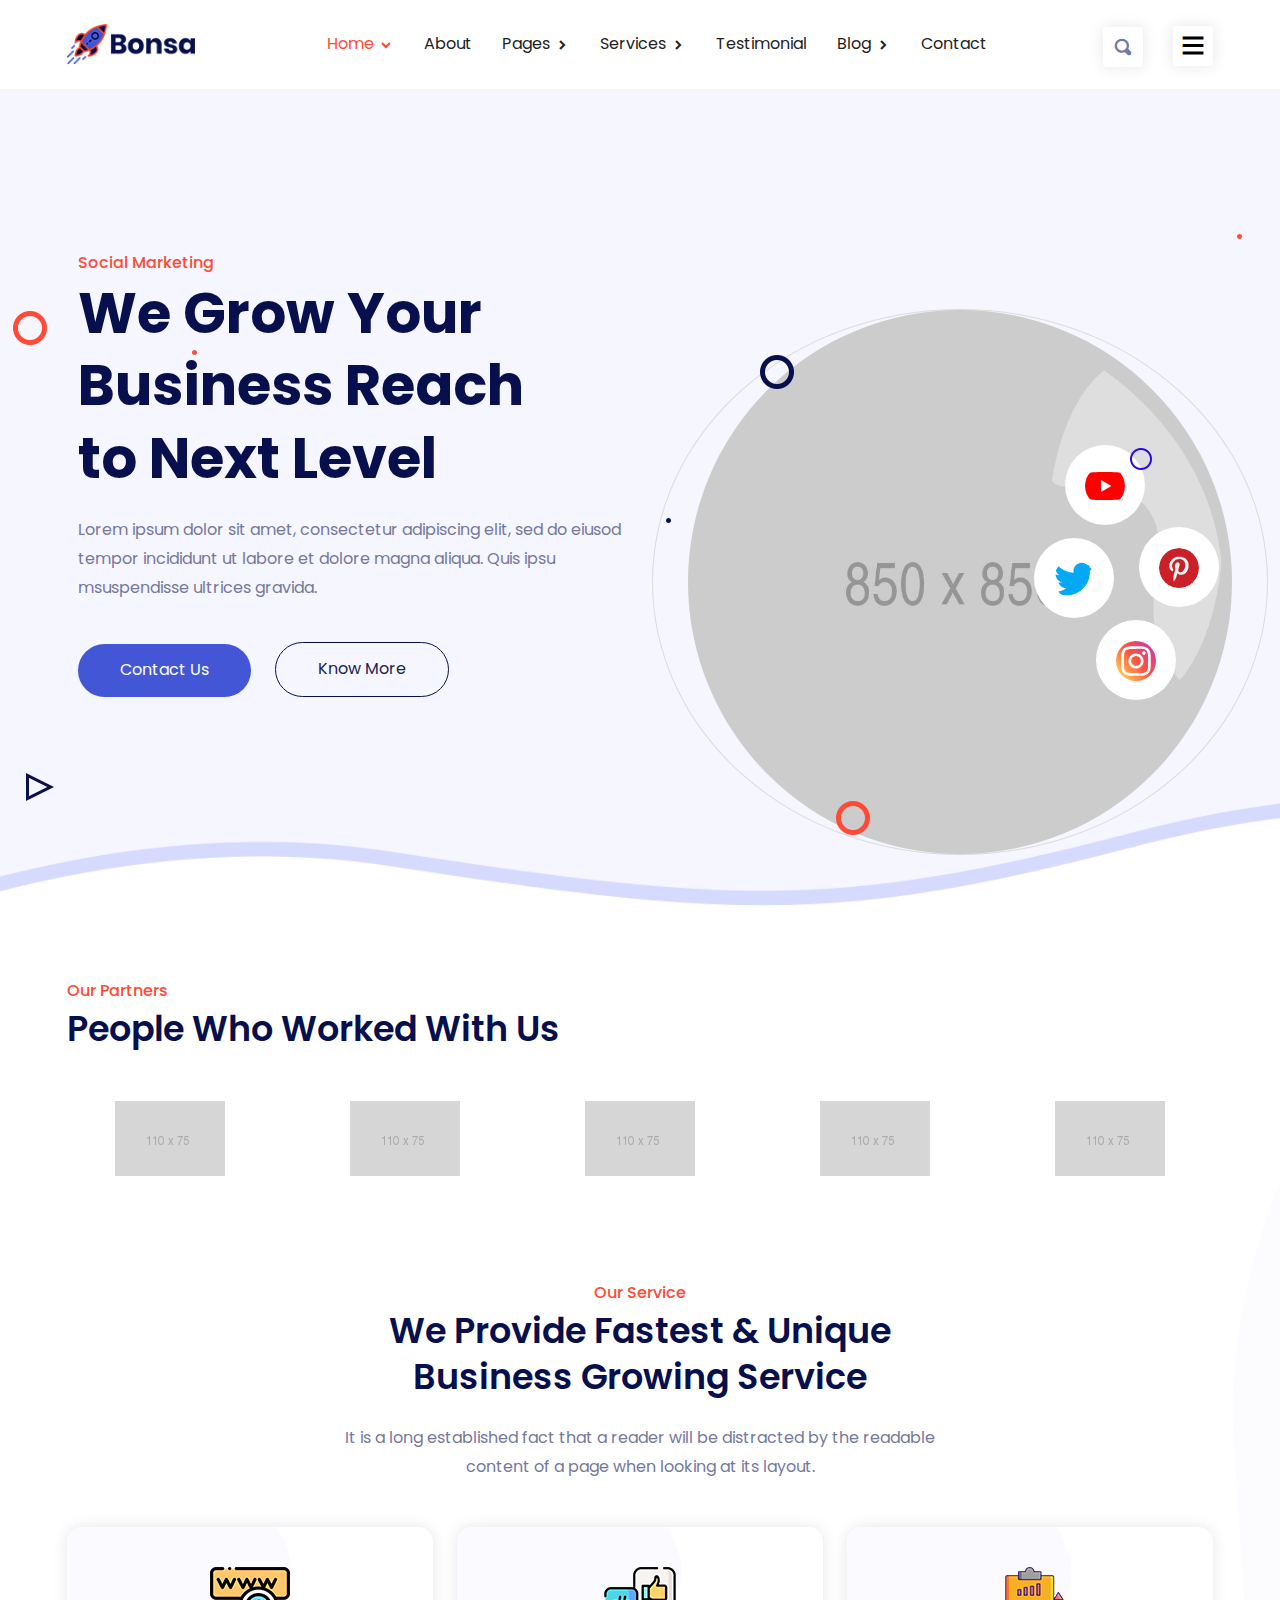
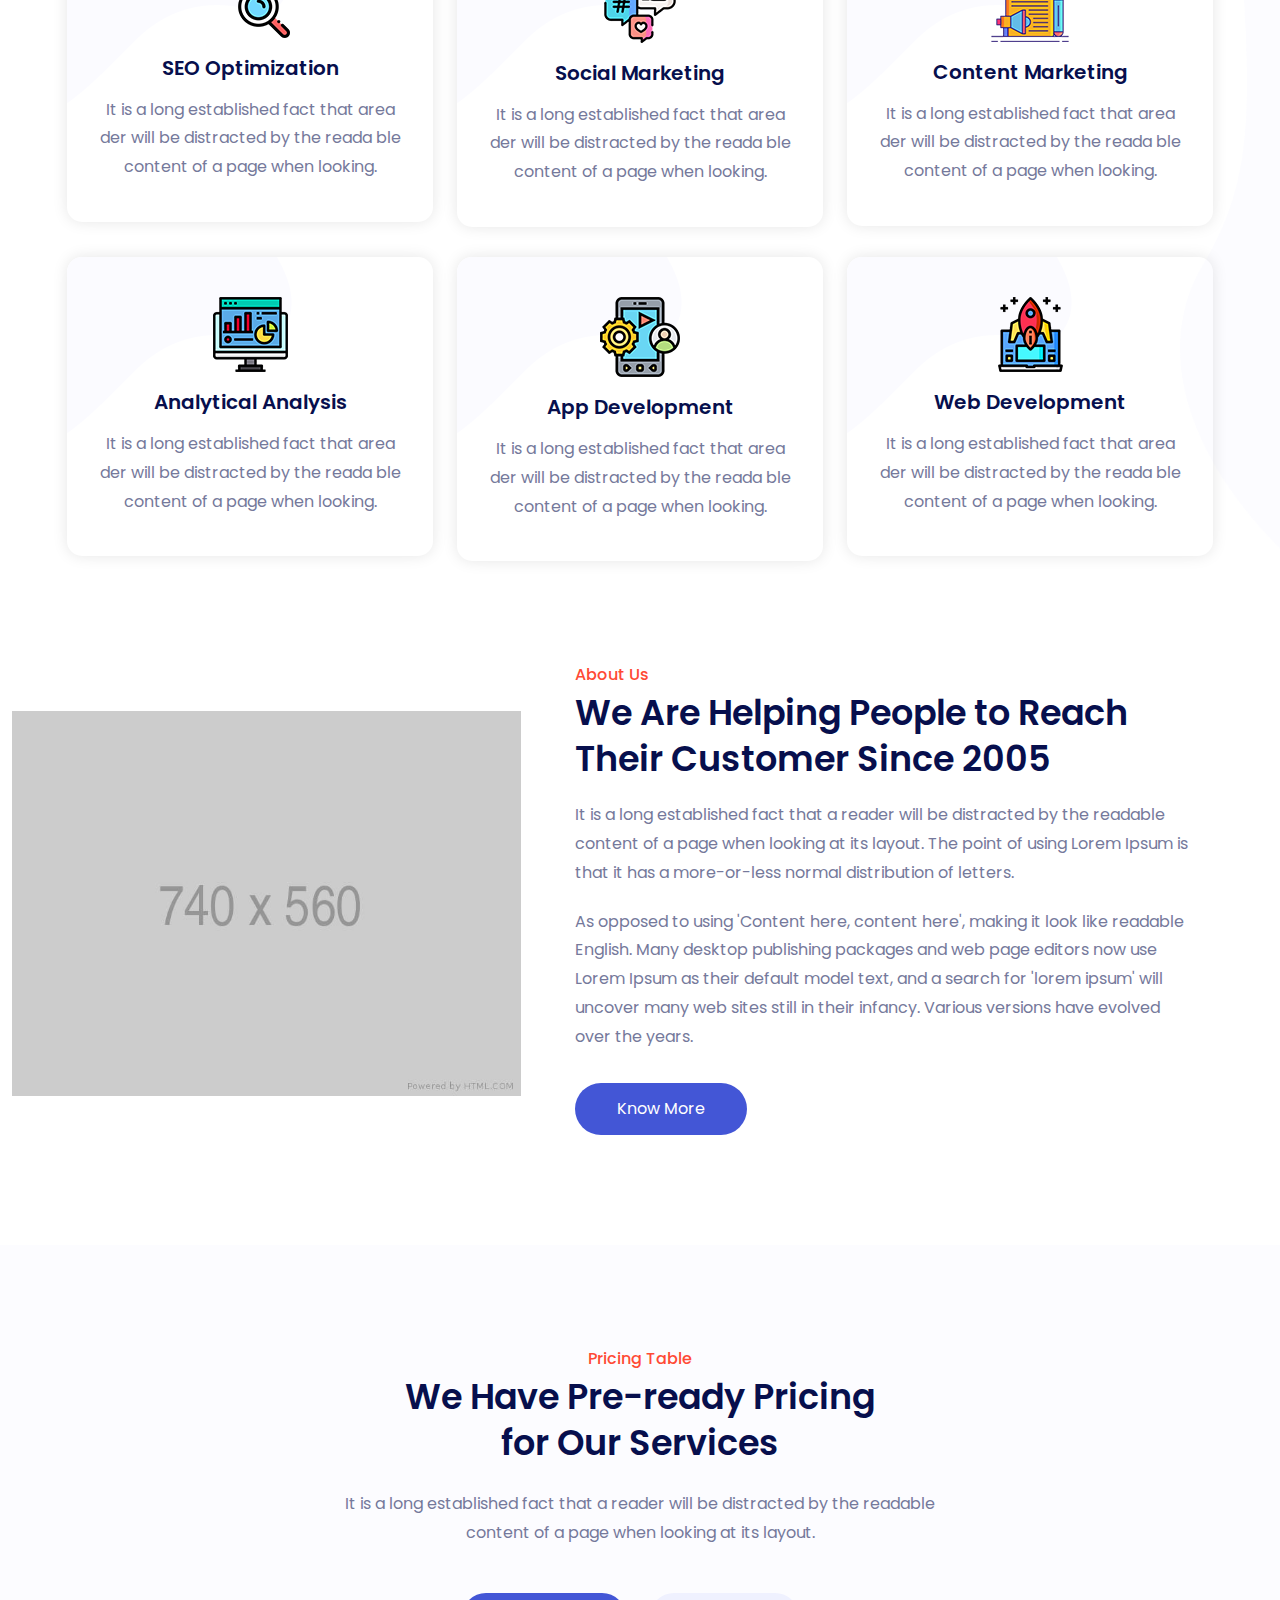
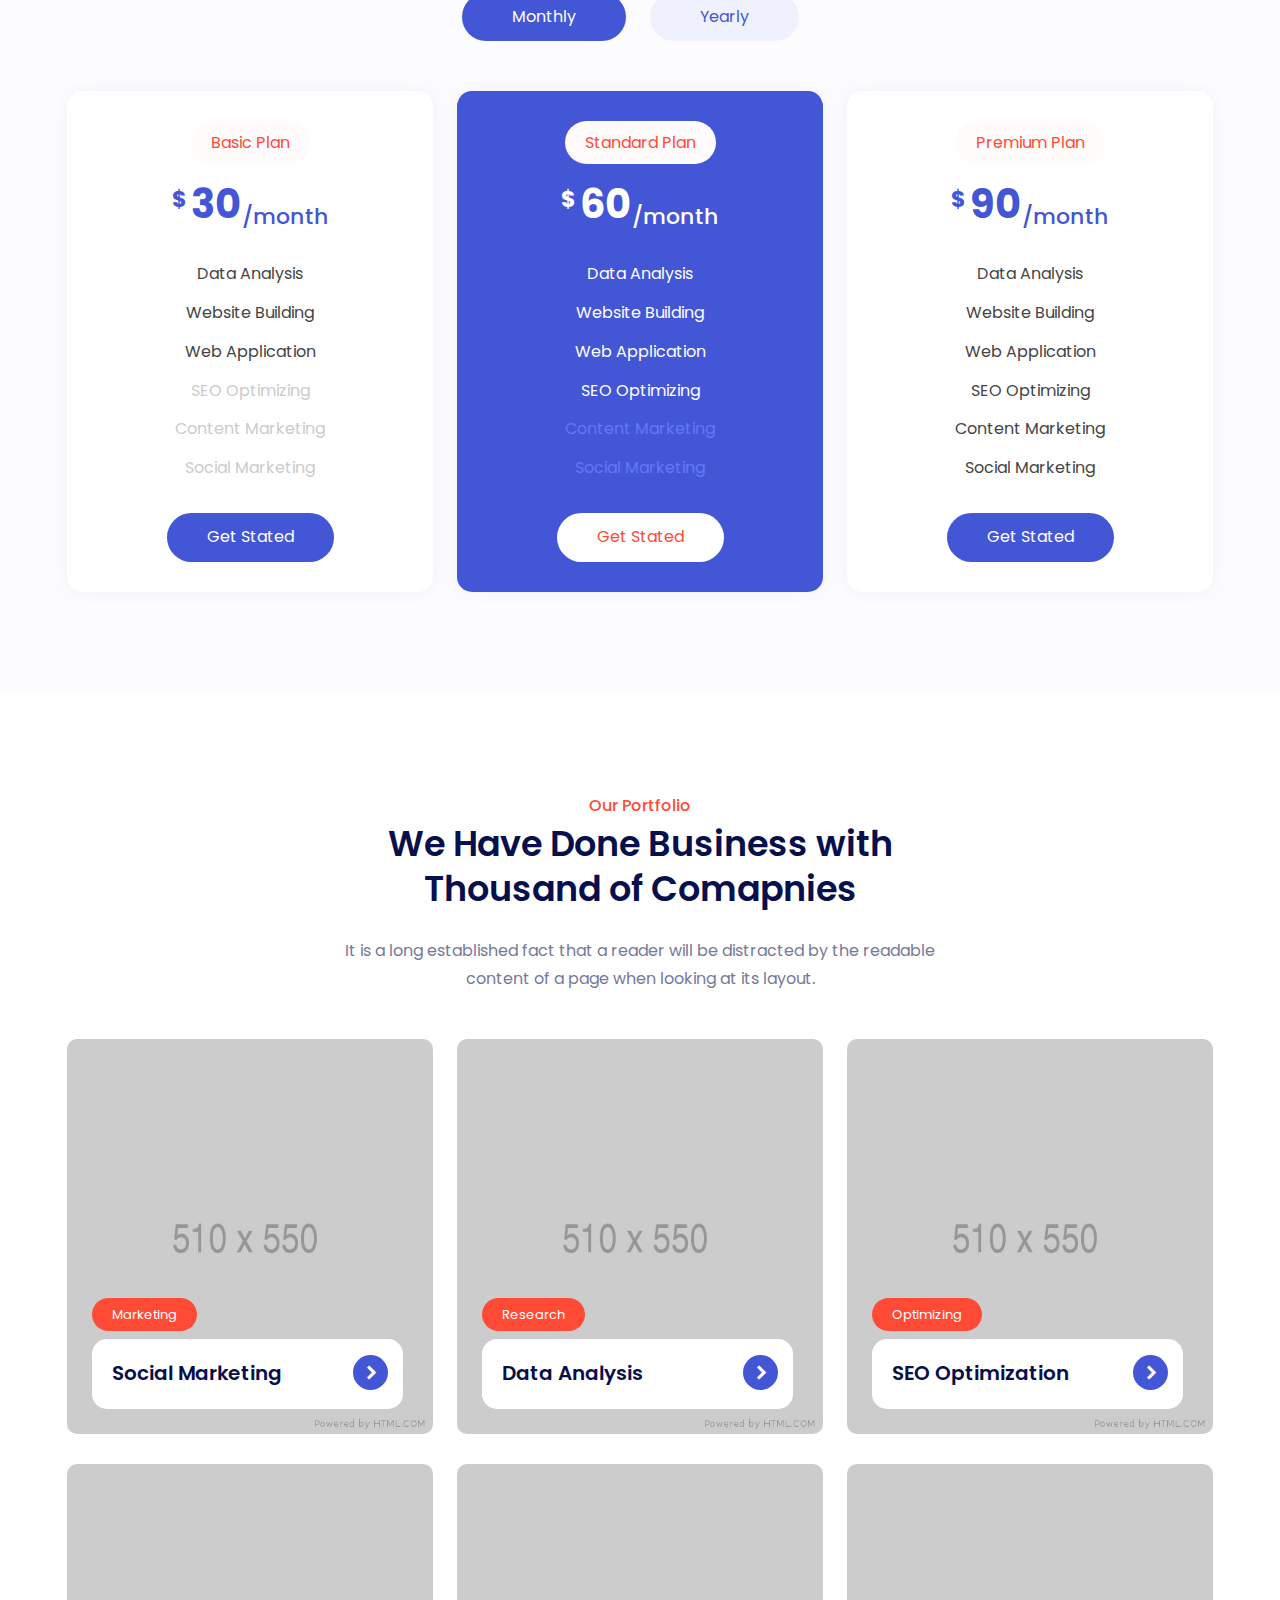
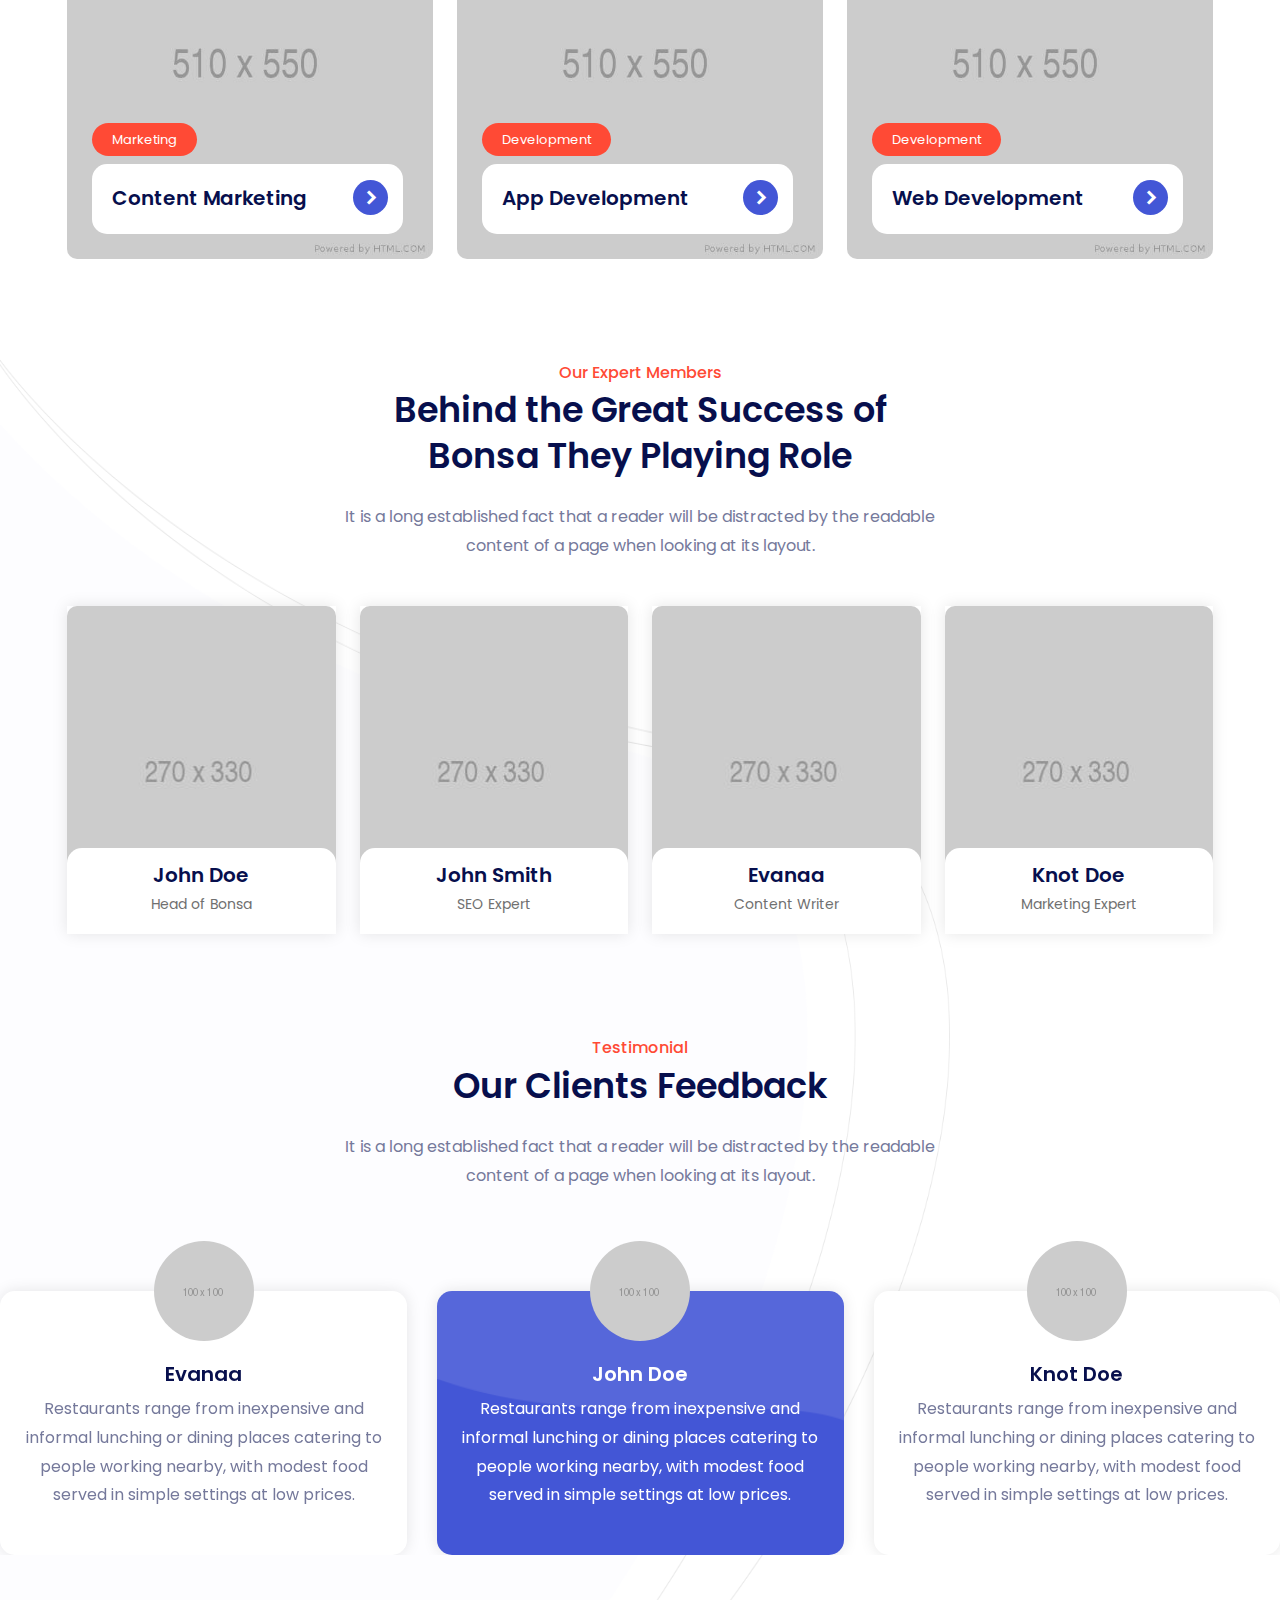
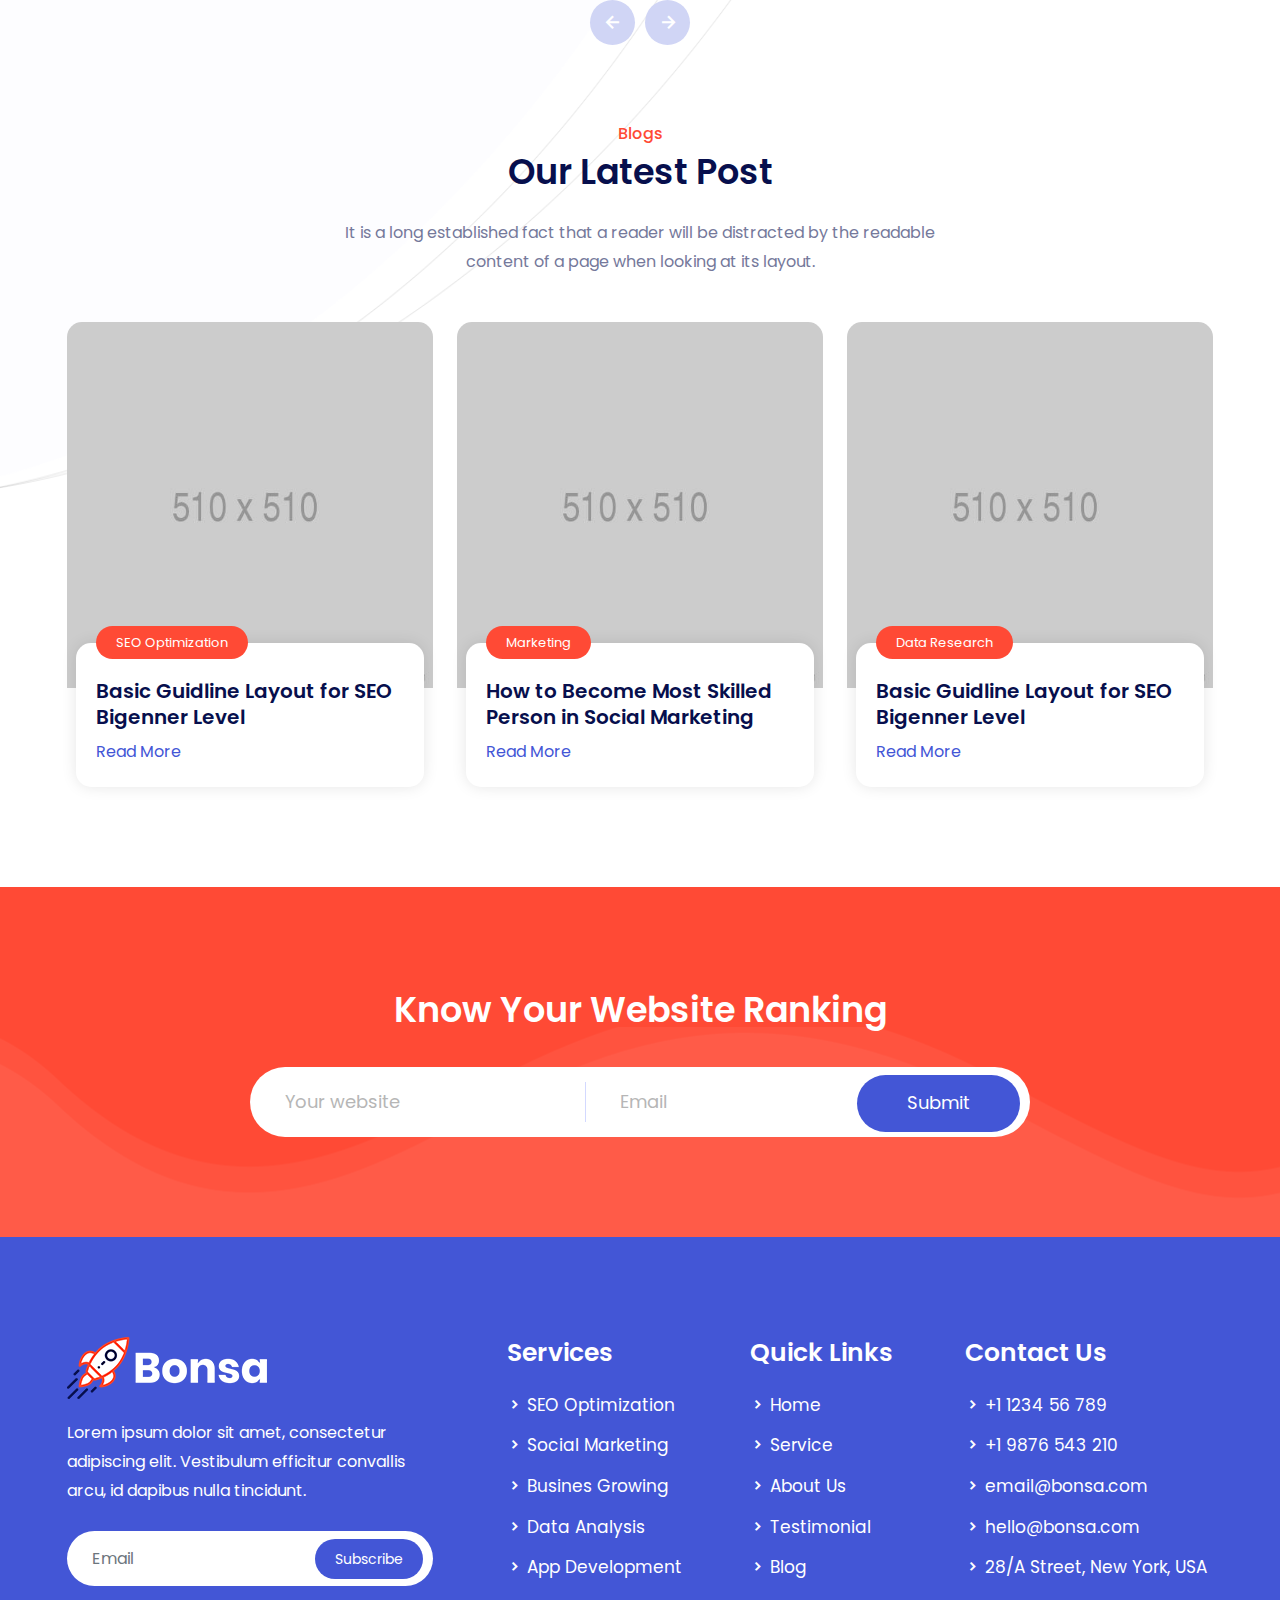
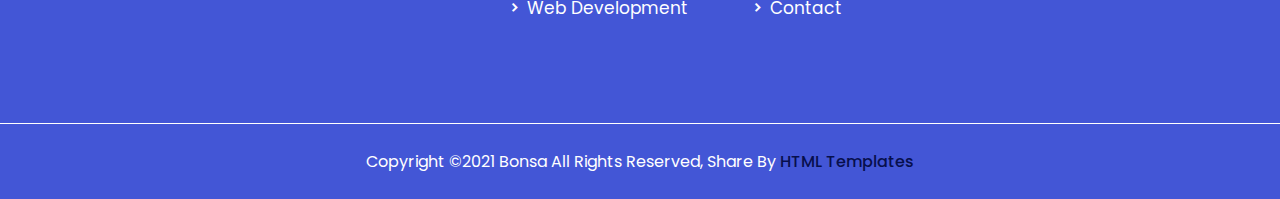
<file: index-three.html>
<!doctype html>
<html lang="zxx">
    <head>
        <!-- Required Meta Tags -->
        <meta charset="UTF-8">
        <meta name="viewport" content="width=device-width, initial-scale=1.0">
        
        <!-- Bootstrap CSS -->
        <link rel="stylesheet" href="assets/css/bootstrap.min.css"> 
        <!-- Owl Carousel CSS -->
        <link rel="stylesheet" href="assets/css/owl.theme.default.min.css">
        <link rel="stylesheet" href="assets/css/owl.carousel.min.css">
        <!-- Magnific Popup CSS -->
        <link rel="stylesheet" href="assets/css/magnific-popup.min.css">
        <!-- Animate Min CSS -->
        <link rel="stylesheet" href="assets/css/animate.min.css">
        <!-- Boxicons CSS --> 
        <link rel="stylesheet" href="assets/css/boxicons.min.css">
        <!-- Flaticon CSS -->
        <link rel="stylesheet" href="assets/fonts/flaticon.css">
        <!-- Meanmenu CSS -->
        <link rel="stylesheet" href="assets/css/meanmenu.min.css">
        <!-- Style CSS -->
        <link rel="stylesheet" href="assets/css/style.css">
        <!-- Responsive CSS -->
        <link rel="stylesheet" href="assets/css/responsive.css">

        <!-- Title -->
        <title>Bonsa - SEO & Marketing Company HTML Template</title>

        <!-- Favicon -->
        <link rel="icon" type="image/png" href="assets/img/favicon.png">
    </head>

    <body>
        <!-- Start Preloader -->
        <div class="preloader">
            <div class="preloader-wave"></div>
        </div>
        <!-- End Preloader -->

        <!-- Start Navbar Area -->
        <div class="navbar-area">
            <!-- Menu For Mobile Device -->
            <div class="mobile-nav">
                <a href="index.html" class="logo">
                    <img src="assets/img/logo.png" alt="Logo">
                </a>
            </div>

            <!-- Menu For Desktop Device -->
            <div class="main-nav top-nav">
                <div class="container">
                    <nav class="navbar navbar-expand-md navbar-light ">
                        <a class="navbar-brand" href="index.html">
                            <img src="assets/img/logo.png" alt="Logo">
                        </a>
                        <a class="navbar-brand-sticky" href="index.html">
                            <img src="assets/img/sticky-logo.png" alt="Logo">
                        </a>

                        <div class="collapse navbar-collapse mean-menu" id="navbarSupportedContent">
                            <ul class="navbar-nav m-auto">
                                <li class="nav-item">
                                    <a href="#" class="nav-link active">
                                        Home 
                                        <i class='bx bxs-chevron-right'></i>
                                    </a>
                                    <ul class="dropdown-menu">
                                        <li class="nav-item">
                                            <a href="index.html" class="nav-link">
                                                Home One 
                                            </a>
                                        </li>
                                        <li class="nav-item">
                                            <a href="index-two.html" class="nav-link">
                                                Home Two
                                            </a>
                                        </li>
                                        <li class="nav-item">
                                            <a href="index-three.html" class="nav-link active">
                                                Home Three
                                            </a>
                                        </li>
                                    </ul>
                                </li>
                                <li class="nav-item">
                                    <a href="about.html" class="nav-link">
                                        About
                                    </a>
                                </li>
                                <li class="nav-item">
                                    <a href="#" class="nav-link">
                                        Pages 
                                        <i class='bx bxs-chevron-right'></i>
                                    </a>
                                    <ul class="dropdown-menu">
                                        <li class="nav-item">
                                            <a href="members.html" class="nav-link">
                                                Members
                                            </a>
                                        </li>
                                        <li class="nav-item">
                                            <a href="portfolio.html" class="nav-link">
                                                Portfolio
                                            </a>
                                        </li>
                                        <li class="nav-item">
                                            <a href="pricing.html" class="nav-link">
                                                Pricing
                                            </a>
                                        </li>
                                        <li class="nav-item">
                                            <a href="404.html" class="nav-link">
                                                404 Page
                                            </a>
                                        </li>
                                        <li class="nav-item">
                                            <a href="faq.html" class="nav-link">
                                                FAQ
                                            </a>
                                        </li>
                                        <li class="nav-item">
                                            <a href="sign-in.html" class="nav-link">
                                                Sign In
                                            </a>
                                        </li>
                                        <li class="nav-item">
                                            <a href="sign-up.html" class="nav-link">
                                                Sign Up
                                            </a>
                                        </li>
                                        <li class="nav-item">
                                            <a href="recover-password.html" class="nav-link">Recover Password</a>
                                        </li>
                                        <li class="nav-item">
                                            <a href="terms-condition.html" class="nav-link">
                                                Terms & Conditions
                                            </a>
                                        </li>
                                        <li class="nav-item">
                                            <a href="privacy-policy.html" class="nav-link">
                                                Privacy Policy
                                            </a>
                                        </li>
                                        <li class="nav-item">
                                            <a href="#" class="nav-link">
                                                Level 1
                                                <i class="bx bx-chevron-right"></i>
                                            </a>
                                            <ul class="dropdown-menu">
                                                <li class="nav-item">
                                                    <a href="#" class="nav-link">Level 2</a>
                                                </li>
                                                <li class="nav-item">
                                                    <a href="#" class="nav-link">Level 2</a>
                                                </li>
                                                <li class="nav-item">
                                                    <a href="#" class="nav-link">
                                                        Level 2
                                                        <i class="bx bx-chevron-right"></i>
                                                    </a>
                                                    <ul class="dropdown-menu">
                                                        <li class="nav-item">
                                                            <a href="#" class="nav-link">Level 3</a>
                                                        </li>
                                                        <li class="nav-item">
                                                            <a href="#" class="nav-link">Level 3</a>
                                                        </li>
                                                    </ul>
                                                </li>
                                            </ul>
                                        </li>
                                    </ul>
                                </li>
                                <li class="nav-item">
                                    <a href="#" class="nav-link">
                                        Services 
                                        <i class='bx bxs-chevron-right'></i>
                                    </a>
                                    <ul class="dropdown-menu">
                                        <li class="nav-item">
                                            <a href="services.html" class="nav-link">
                                                Services 
                                            </a>
                                        </li>
                                        <li class="nav-item">
                                            <a href="service-details.html" class="nav-link">
                                                Service Details 
                                            </a>
                                        </li>
                                    </ul>
                                </li>
                                <li class="nav-item">
                                    <a href="testimonial.html" class="nav-link">
                                        Testimonial
                                    </a>
                                </li>
                                <li class="nav-item">
                                    <a href="#" class="nav-link">
                                        Blog 
                                        <i class='bx bxs-chevron-right'></i>
                                    </a>
                                    <ul class="dropdown-menu">
                                        <li class="nav-item">
                                            <a href="blog.html" class="nav-link">
                                                Blog
                                            </a>
                                        </li>
                                        <li class="nav-item">
                                            <a href="blog-details.html" class="nav-link">
                                                Blog Details 
                                            </a>
                                        </li>
                                    </ul>
                                </li>
                                <li class="nav-item">
                                    <a href="contact.html" class="nav-link">
                                        Contact
                                    </a>
                                </li>
                            </ul>

                            <div class="other-side">
                                <div class="search-area">
                                    <div class="other-option">
                                        <div class="search-item">
                                            <a href="#" class="search-btn">
                                                <i class="flaticon-loupe"></i>
                                            </a>
                                            <i class="close-btn bx bx-x"></i>
                                            <div class="search-overlay search-popup">
                                                <div class="search-box">
                                                    <form class="search-form">
                                                        <input class="search-input" name="search" placeholder="Search" type="text">
                                                        <button class="search-button" type="submit">
                                                            <i class="flaticon-loupe"></i>
                                                        </button>
                                                    </form>
                                                </div>
                                            </div>
                                        </div>
                                    </div>
                                </div>

                                <div class="modal-menu">
                                    <a href="#" data-bs-toggle="modal" data-bs-target="#myModal2">
                                        <i class="flaticon-menu"></i>
                                    </a>
                                </div>
                            </div>
                        </div>
                    </nav>
                </div>
            </div>
        </div>
        <!-- End Navbar Area -->

        <!-- Start Sidebar Modal -->
		<div class="sidebar-modal">  
			<div class="modal right fade" id="myModal2" tabindex="-1" role="dialog" aria-labelledby="myModalLabel2">
				<div class="modal-dialog" role="document">
					<div class="modal-content">
						<div class="modal-header">
							<button type="button" class="close" data-bs-dismiss="modal" aria-label="Close">
								<span aria-hidden="true">
									<i class="bx bx-x"></i>
								</span>
							</button>
							<h2 class="modal-title" id="myModalLabel2">
								<a href="index.html">
									<img src="assets/img/logo.png" alt="Logo">
								</a>
							</h2>
                        </div>
                        
						<div class="modal-body">
							<div class="sidebar-modal-widget">
								<h3 class="title">About Us</h3>
								<p>Lorem ipsum dolor sit amet consectetur adipisicing elit. Commodi, asperiores doloribus eum laboriosam praesentium delectus unde magni aut perspiciatis cumque deserunt dolore voluptate, autem pariatur.</p>
							</div>
							<div class="sidebar-modal-widget">
								<h3 class="title">Additional Links</h3>
								<ul>
									<li>
										<a href="log-in.html">Sign In</a>
									</li>
									<li>
										<a href="sign-up.html">Sign Up</a>
									</li>
									<li>
										<a href="faq.html">FAQ</a>
									</li>
									<li>
										<a href="#">Logout</a>
									</li>
								</ul>
                            </div>
                            
							<div class="sidebar-modal-widget">
								<h3 class="title">Contact Info</h3>
								<ul class="contact-info">
									<li>
										<i class='flaticon-pin'></i>
										Address
										<span>28/A Street, New York, USA</span>
									</li>
									<li>
										<i class="flaticon-paper-plane"></i>
										Email
										<span>email@bonsa.com</span>
									</li>
									<li>
										<i class="flaticon-call"></i>
										Phone
										<span>+1 123 456 7890, +1 123 454 699</span>
									</li>
								</ul>
                            </div>
                            
							<div class="sidebar-modal-widget">
								<h3 class="title">Connect With Us</h3>
								<ul class="social-list">
									<li>
										<a href="#">
											<i class="bx bxl-facebook"></i>
										</a>
									</li>
									<li>
										<a href="#">
											<i class="bx bxl-twitter"></i>
										</a>
									</li>
									<li>
										<a href="#">
											<i class='bx bxl-youtube'></i>
										</a>
									</li>
									<li>
										<a href="#">
											<i class='bx bxl-instagram'></i>
										</a>
									</li>
								</ul>
							</div>
						</div>
					</div>
				</div>
			</div>
		</div>
        <!-- End Sidebar Modal -->

        <!-- Banner Another -->
        <div class="banner-another">
            <div class="container-fluid">
                <div class="row">
                    <div class="col-lg-6">
                        <div class="banner-text banner-ptb">
                            <span>Social Marketing</span>
                            <h1 class="head-width">We Grow Your Business Reach to Next Level</h1>
                            <p>
                                Lorem ipsum dolor sit amet, consectetur adipiscing elit, sed do eiusod tempor
                                incididunt ut labore et dolore magna aliqua. Quis ipsu  msuspendisse ultrices gravida.
                            </p>
                            
                            <div class="banner-btn">
                                <a href="contact.html" class="default-btn">Contact Us</a>
                                <a href="#" class="default-btn active">Know More</a>
                            </div>
                        </div>
                    </div>

                    <div class="col-lg-6">
                        <div class="banner-img-3">
                            <img src="assets/img/home3.jpg" alt="Banner Images">
                            <div class="banner-img-shape">
                                <img src="assets/img/shape/shape-home3.png" alt="Banner Shape">
                            </div>
                            <div class="banner-social-icon">
                                <a href="#" class="banner-icon-tag banner-icon1">
                                    <img src="assets/img/shape/youtube.svg" alt="Youtube">
                                </a>
                                <a href="#" class="banner-icon-tag banner-icon2">
                                    <img src="assets/img/shape/pinterest.svg" alt="Pinterest">
                                </a>
                                <a href="#" class="banner-icon-tag banner-icon3">
                                    <img src="assets/img/shape/twitter.svg" alt="Twitter">
                                </a>
                                <a href="#" class="banner-icon-tag banner-icon4">
                                    <img src="assets/img/shape/instagram.svg" alt="Instagram">
                                </a>
                            </div>
                        </div>
                    </div>
                </div>
            </div>
            <div class="home-shape">
                <div class="shape1">
                    <img src="assets/img/shape/1.png" alt="shape">
                </div>
                <div class="shape2">
                    <img src="assets/img/shape/2.png" alt="shape">
                </div>
                <div class="home-shape3">
                    <img src="assets/img/shape/3.png" alt="shape">
                </div>
                <div class="home-shape4">
                    <img src="assets/img/shape/4.png" alt="shape">
                </div>
                <div class="home-shape5">
                    <img src="assets/img/shape/2.png" alt="shape">
                </div>
                <div class="home-shape6">
                    <img src="assets/img/shape/6.png" alt="shape">
                </div>
                <div class="shape7">
                    <img src="assets/img/shape/3.png" alt="shape">
                </div>
                <div class="home-shape8">
                    <img src="assets/img/shape/5.png" alt="shape">
                </div>
            </div>
        </div>
        <!-- Banner Another End -->

        <!-- Brand Area -->
        <div class="brand-area">
            <div class="container">
                <div class="brand-title">
                    <span>Our Partners</span>
                    <h2>People Who Worked With Us </h2>
                </div>

                <div class="brand-slider owl-carousel owl-theme">
                    <div class="brand-item">
                        <a href="#">
                            <img src="assets/img/brand/1.png" alt="Brand Images">
                        </a>
                    </div>
                    <div class="brand-item">
                        <a href="#">
                            <img src="assets/img/brand/2.png" alt="Brand Images">
                        </a>
                    </div>
                    <div class="brand-item">
                        <a href="#">
                            <img src="assets/img/brand/3.png" alt="Brand Images">
                        </a>
                    </div>
                    <div class="brand-item">
                        <a href="#">
                            <img src="assets/img/brand/4.png" alt="Brand Images">
                        </a>
                    </div>
                    <div class="brand-item">
                        <a href="#">
                            <img src="assets/img/brand/5.png" alt="Brand Images">
                        </a>
                    </div>
                </div>
            </div>
        </div>
        <!-- Brand Area End -->

        <!-- Service Area -->
        <section class="service-area pt-100">
            <div class="container">
                <div class="section-title text-center">
                    <span>Our Service</span>
                    <h2>We Provide Fastest & Unique Business Growing Service</h2>
                    <p>
                        It is a long established fact that a reader will be distracted by 
                        the readable content of a page when looking at its layout.
                    </p>
                </div>
                <div class="row pt-45">
                    <div class="col-lg-4 col-sm-6">
                        <div class="service-card">
                            <a href="service-details.html">
                                <img src="assets/img/service-icon/1.png" alt="Images">
                            </a>
                            <a href="service-details.html">
                                <h3>SEO Optimization</h3>
                            </a>
                            <p>
                                It is a long established fact that area
                                der will be distracted by the reada
                                ble content of a page when looking.
                            </p>
                        </div>
                    </div>

                    <div class="col-lg-4 col-sm-6">
                        <div class="service-card">
                            <a href="service-details.html">
                                <img src="assets/img/service-icon/2.png" alt="Images">
                            </a>
                            <a href="service-details.html">
                                <h3>Social Marketing</h3>
                            </a>
                            <p>
                                It is a long established fact that area
                                der will be distracted by the reada
                                ble content of a page when looking.
                            </p>
                        </div>
                    </div>

                    <div class="col-lg-4 col-sm-6">
                        <div class="service-card">
                            <a href="service-details.html">
                                <img src="assets/img/service-icon/3.png" alt="Images">
                            </a>
                            <a href="service-details.html">
                                <h3>Content Marketing</h3>
                            </a>
                            <p>
                                It is a long established fact that area
                                der will be distracted by the reada
                                ble content of a page when looking.
                            </p>
                        </div>
                    </div>

                    <div class="col-lg-4 col-sm-6">
                        <div class="service-card">
                            <a href="service-details.html">
                                <img src="assets/img/service-icon/4.png" alt="Images">
                            </a>
                            <a href="service-details.html">
                                <h3>Analytical Analysis</h3>
                            </a>
                            <p>
                                It is a long established fact that area
                                der will be distracted by the reada
                                ble content of a page when looking.
                            </p>
                        </div>
                    </div>

                    <div class="col-lg-4 col-sm-6">
                        <div class="service-card">
                            <a href="service-details.html">
                                <img src="assets/img/service-icon/5.png" alt="Images">
                            </a>
                            <a href="service-details.html">
                                <h3>App Development</h3>
                            </a>
                            <p>
                                It is a long established fact that area
                                der will be distracted by the reada
                                ble content of a page when looking.
                            </p>
                        </div>
                    </div>

                    <div class="col-lg-4 col-sm-6">
                        <div class="service-card">
                            <a href="service-details.html">
                                <img src="assets/img/service-icon/6.png" alt="Images">
                            </a>
                            <a href="service-details.html">
                                <h3>Web Development</h3>
                            </a>
                            <p>
                                It is a long established fact that area
                                der will be distracted by the reada
                                ble content of a page when looking.
                            </p>
                        </div>
                    </div>
                </div>
            </div>
            <div class="service-shape1">
                <img src="assets/img/shape/right-side.png" alt="Shape Images">
            </div>
        </section>
        <!-- Service Area End -->

        <!-- About Area -->
        <div class="about-area about-max ptb-70">
            <div class="container-fluid">
                <div class="row align-items-center">
                    <div class="col-lg-5 col-xxl-6">
                        <div class="about-img about-ml">
                            <img src="assets/img/about/3.jpg" alt="About Images">
                        </div>
                    </div>

                    <div class="col-lg-7 col-xxl-6">
                        <div class="about-content about-width">
                            <span>About Us</span>
                            <h2>We Are Helping People to Reach Their Customer Since 2005</h2>
                            <p>
                                It is a long established fact that a reader will be distracted 
                                by the readable content of a page when looking at its layout. 
                                The point of using Lorem Ipsum is that it has a more-or-less normal distribution of letters.
                            </p>
                            <p>
                                As opposed to using 'Content here, content here', making it look 
                                like readable English. Many desktop publishing packages and web 
                                page editors now use Lorem Ipsum as their default model text, 
                                and a search for 'lorem ipsum' will uncover many web sites still 
                                in their infancy. Various versions have evolved over the years.
                            </p>

                            <div class="about-btn">
                                <a href="#" class="default-btn">Know More</a>
                            </div>
                        </div>
                    </div>
                </div>
            </div>
        </div>
        <!-- About Area End -->

        <!-- Price Area -->
        <div class="price-area bg-price pt-100 pb-70">
            <div class="container">
                <div class="section-title text-center">
                    <span>Pricing Table</span>
                    <h2>We Have Pre-ready Pricing for Our Services</h2>
                    <p>
                        It is a long established fact that a reader will be 
                        distracted by the readable content of a page when looking at its layout.
                    </p>
                </div>
                <div class="row">
                    <div class="col-lg-12 pt-45">
                        <div class="tabs-item-list">
                            <ul id="tabs-item" class="text-center">
                                <li class="active">
                                    <a href="#monthly" class="prices-tab">Monthly</a>
                                </li> 
                                <li>
                                    <a href="#yearly" class="prices-tab">Yearly</a>
                                </li> 
                            </ul> 
                        </div>
                    </div>
                </div>

                <div id="prices-content">
                    <div id="monthly" class="active prices-content-area animated">
                        <div class="row">
                            <div class="col-lg-4 col-sm-6">
                                <div class="single-price">
                                    <span>Basic Plan</span>
                                    <div class="single-price-title">
                                        <h2><sup>$</sup>30<sub>/month</sub></h2>
                                    </div>
                                    <ul>
                                        <li>Data Analysis</li>
                                        <li>Website Building</li>
                                        <li>Web Application</li>
                                        <li class="color-gray">SEO Optimizing</li>
                                        <li class="color-gray">Content Marketing</li>
                                        <li class="color-gray">Social Marketing</li>
                                    </ul>
                                    <a href="#" class="get-btn">Get Stated</a>
                                </div>
                            </div>

                            <div class="col-lg-4 col-sm-6">
                                <div class="single-price current">
                                    <span>Standard Plan</span>
                                    <div class="single-price-title">
                                        <h2><sup>$</sup>60<sub>/month</sub></h2>
                                    </div>
                                    <ul>
                                        <li>Data Analysis</li>
                                        <li>Website Building</li>
                                        <li>Web Application</li>
                                        <li>SEO Optimizing</li>
                                        <li class="color-gray">Content Marketing</li>
                                        <li class="color-gray">Social Marketing</li>
                                    </ul>
                                    <a href="#" class="get-btn">Get Stated</a>
                                </div>
                            </div>

                            <div class="col-lg-4 col-sm-6 offset-sm-3 offset-lg-0">
                                <div class="single-price">
                                    <span>Premium Plan</span>
                                    <div class="single-price-title">
                                        <h2><sup>$</sup>90<sub>/month</sub></h2>
                                    </div>
                                    <ul>
                                        <li>Data Analysis</li>
                                        <li>Website Building</li>
                                        <li>Web Application</li>
                                        <li>SEO Optimizing</li>
                                        <li>Content Marketing</li>
                                        <li>Social Marketing</li>
                                    </ul>
                                    <a href="#" class="get-btn">Get Stated</a>
                                </div>
                            </div>
                        </div>
                    </div>

                    <div id="yearly" class="animated prices-content-area">
                        <div class="row">
                            <div class="col-lg-4 col-sm-6">
                                <div class="single-price">
                                    <span>Basic Plan</span>
                                    <div class="single-price-title">
                                        <h2><sup>$</sup>70<sub>/Year</sub></h2>
                                    </div>
                                    <ul>
                                        <li>Data Analysis</li>
                                        <li>Website Building</li>
                                        <li>Web Application</li>
                                        <li class="color-gray">SEO Optimizing</li>
                                        <li class="color-gray">Content Marketing</li>
                                        <li class="color-gray">Social Marketing</li>
                                    </ul>
                                    <a href="#" class="get-btn">Get Stated</a>
                                </div>
                            </div>

                            <div class="col-lg-4 col-sm-6">
                                <div class="single-price current">
                                    <span>Standard Plan</span>
                                    <div class="single-price-title">
                                        <h2><sup>$</sup>120<sub>/Year</sub></h2>
                                    </div>
                                    <ul>
                                        <li>Data Analysis</li>
                                        <li>Website Building</li>
                                        <li>Web Application</li>
                                        <li>SEO Optimizing</li>
                                        <li class="color-gray">Content Marketing</li>
                                        <li class="color-gray">Social Marketing</li>
                                    </ul>
                                    <a href="#" class="get-btn">Get Stated</a>
                                </div>
                            </div>

                            <div class="col-lg-4 col-sm-6 offset-sm-3 offset-lg-0">
                                <div class="single-price">
                                    <span>Premium Plan</span>
                                    <div class="single-price-title">
                                        <h2><sup>$</sup>170<sub>/Year</sub></h2>
                                    </div>
                                    <ul>
                                        <li>Data Analysis</li>
                                        <li>Website Building</li>
                                        <li>Web Application</li>
                                        <li>SEO Optimizing</li>
                                        <li>Content Marketing</li>
                                        <li>Social Marketing</li>
                                    </ul>
                                    <a href="#" class="get-btn">Get Stated</a>
                                </div>
                            </div>
                        </div>
                    </div>
                </div>
            </div>
        </div>
        <!-- Price Area End -->
        
        <!-- Portfolio Area -->
        <section class="portfolio-area pt-100 pb-70">
            <div class="container">
                <div class="section-title text-center">
                    <span>Our Portfolio</span>
                    <h2>We Have Done Business with Thousand of Comapnies</h2>
                    <p>
                        It is a long established fact that a reader will be distracted 
                        by the readable content of a page when looking at its layout.
                    </p>
                </div>
                <div class="row pt-45">
                    <div class="col-lg-4 col-md-6">
                        <div class="portfolio-item">
                            <div class="portfolio-img">
                                <a href="portfolio.html">
                                    <img src="assets/img/portfolio/1.jpg" alt="Portfolio Images">
                                </a>
                                <div class="portfolio-tag">
                                    <a href="#"><span>Marketing</span></a>
                                </div>
                                <div class="portfolio-content">
                                    <a href="portfolio.html"><h3>Social Marketing</h3></a>
                                    <i class='bx bxs-chevron-right'></i>
                                </div>
                            </div>
                        </div>
                    </div>

                    <div class="col-lg-4 col-md-6">
                        <div class="portfolio-item">
                            <div class="portfolio-img">
                                <a href="portfolio.html">
                                    <img src="assets/img/portfolio/2.jpg" alt="Portfolio Images">
                                </a>
                                <div class="portfolio-tag">
                                    <a href="#"><span>Research</span></a>
                                </div>
                                <div class="portfolio-content">
                                    <a href="portfolio.html"><h3>Data Analysis</h3></a>
                                    <i class='bx bxs-chevron-right'></i>
                                </div>
                            </div>
                        </div>
                    </div>

                    <div class="col-lg-4 col-md-6">
                        <div class="portfolio-item">
                            <div class="portfolio-img">
                                <a href="portfolio.html">
                                    <img src="assets/img/portfolio/3.jpg" alt="Portfolio Images">
                                </a>
                                <div class="portfolio-tag">
                                    <a href="#"><span>Optimizing</span></a>
                                </div>
                                <div class="portfolio-content">
                                    <a href="portfolio.html"><h3>SEO Optimization</h3></a>
                                    <i class='bx bxs-chevron-right'></i>
                                </div>
                            </div>
                        </div>
                    </div>

                    <div class="col-lg-4 col-md-6">
                        <div class="portfolio-item">
                            <div class="portfolio-img">
                                <a href="portfolio.html">
                                    <img src="assets/img/portfolio/4.jpg" alt="Portfolio Images">
                                </a>
                                <div class="portfolio-tag">
                                    <a href="#"><span>Marketing</span></a>
                                </div>
                                <div class="portfolio-content">
                                    <a href="portfolio.html"><h3>Content Marketing</h3></a>
                                    <i class='bx bxs-chevron-right'></i>
                                </div>
                            </div>
                        </div>
                    </div>

                    <div class="col-lg-4 col-md-6">
                        <div class="portfolio-item">
                            <div class="portfolio-img">
                                <a href="portfolio.html">
                                    <img src="assets/img/portfolio/5.jpg" alt="Portfolio Images">
                                </a>
                                <div class="portfolio-tag">
                                    <a href="#"><span>Development</span></a>
                                </div>
                                <div class="portfolio-content">
                                    <a href="portfolio.html"><h3>App Development</h3></a>
                                    <i class='bx bxs-chevron-right'></i>
                                </div>
                            </div>
                        </div>
                    </div>

                    <div class="col-lg-4 col-md-6">
                        <div class="portfolio-item">
                            <div class="portfolio-img">
                                <a href="portfolio.html">
                                    <img src="assets/img/portfolio/6.jpg" alt="Portfolio Images">
                                </a>
                                <div class="portfolio-tag">
                                    <a href="#"><span>Development</span></a>
                                </div>
                                <div class="portfolio-content">
                                    <a href="portfolio.html"><h3>Web Development</h3></a>
                                    <i class='bx bxs-chevron-right'></i>
                                </div>
                            </div>
                        </div>
                    </div>
                </div>
            </div>
        </section>
        <!-- Portfolio Area End -->

        <!-- Member Area -->
        <div class="member-area pb-70">
            <div class="container">
                <div class="section-title text-center">
                    <span>Our Expert Members</span>
                    <h2>Behind the Great Success of Bonsa They Playing Role</h2>
                    <p>
                        It is a long established fact that a reader will be distracted 
                        by the readable content of a page when looking at its layout.
                    </p>
                </div>
                <div class="row pt-45">
                    <div class="col-lg-3 col-sm-6">
                        <div class="member-card">
                            <div class="member-img">
                                <a href="members.html">
                                    <img src="assets/img/member/1.jpg" alt="Member Images">
                                </a>
                                <div class="member-content">
                                    <a href="members.html">
                                        <h3>John Doe</h3>
                                    </a>
                                    <span>Head of Bonsa</span>
                                    <div class="social-icon">
                                        <ul>
                                            <li>
                                                <a href="#" target="_blank" >
                                                    <i class='bx bxl-facebook'></i>
                                                </a>
                                            </li>
                                            <li>
                                                <a href="#" target="_blank" >
                                                    <i class='bx bxl-twitter' ></i>
                                                </a>
                                            </li>
                                            <li>
                                                <a href="#" target="_blank" >
                                                    <i class='bx bxl-instagram' ></i>
                                                </a>
                                            </li>
                                        </ul>
                                    </div>
                                </div>
                            </div>
                        </div>
                    </div>

                    <div class="col-lg-3 col-sm-6">
                        <div class="member-card">
                            <div class="member-img">
                                <a href="members.html">
                                    <img src="assets/img/member/2.jpg" alt="Member Images">
                                </a>
                                <div class="member-content">
                                    <a href="members.html">
                                        <h3>John Smith</h3>
                                    </a>
                                    <span>SEO Expert</span>
                                    <div class="social-icon">
                                        <ul>
                                            <li>
                                                <a href="#" target="_blank" >
                                                    <i class='bx bxl-facebook'></i>
                                                </a>
                                            </li>
                                            <li>
                                                <a href="#" target="_blank" >
                                                    <i class='bx bxl-twitter' ></i>
                                                </a>
                                            </li>
                                            <li>
                                                <a href="#" target="_blank" >
                                                    <i class='bx bxl-instagram' ></i>
                                                </a>
                                            </li>
                                        </ul>
                                    </div>
                                </div>
                            </div>
                        </div>
                    </div>

                    <div class="col-lg-3 col-sm-6">
                        <div class="member-card">
                            <div class="member-img">
                                <a href="members.html">
                                    <img src="assets/img/member/3.jpg" alt="Member Images">
                                </a>
                                <div class="member-content">
                                    <a href="members.html">
                                        <h3>Evanaa</h3>
                                    </a>
                                    <span>Content Writer</span>
                                    <div class="social-icon">
                                        <ul>
                                            <li>
                                                <a href="#" target="_blank" >
                                                    <i class='bx bxl-facebook'></i>
                                                </a>
                                            </li>
                                            <li>
                                                <a href="#" target="_blank" >
                                                    <i class='bx bxl-twitter' ></i>
                                                </a>
                                            </li>
                                            <li>
                                                <a href="#" target="_blank" >
                                                    <i class='bx bxl-instagram' ></i>
                                                </a>
                                            </li>
                                        </ul>
                                    </div>
                                </div>
                            </div>
                        </div>
                    </div>

                    <div class="col-lg-3 col-sm-6">
                        <div class="member-card">
                            <div class="member-img">
                                <a href="members.html">
                                    <img src="assets/img/member/4.jpg" alt="Member Images">
                                </a>
                                <div class="member-content">
                                    <a href="members.html">
                                        <h3>Knot Doe</h3>
                                    </a>
                                    <span>Marketing Expert</span>
                                    <div class="social-icon">
                                        <ul>
                                            <li>
                                                <a href="#" target="_blank" >
                                                    <i class='bx bxl-facebook'></i>
                                                </a>
                                            </li>
                                            <li>
                                                <a href="#" target="_blank" >
                                                    <i class='bx bxl-twitter' ></i>
                                                </a>
                                            </li>
                                            <li>
                                                <a href="#" target="_blank" >
                                                    <i class='bx bxl-instagram' ></i>
                                                </a>
                                            </li>
                                        </ul>
                                    </div>
                                </div>
                            </div>
                        </div>
                    </div>
                </div>
            </div>
            <div class="member-shape-2">
                <img src="assets/img/shape/member-shape-2.png" alt="Members Images">
            </div>
        </div>
        <!-- Member Area End -->

        <!-- Client Area -->
        <div class="client-area pb-70">
            <div class="container-fluid p-0">
                <div class="section-title text-center">
                    <span>Testimonial</span>
                    <h2>Our Clients Feedback</h2>
                    <p>
                        It is a long established fact that a reader will be distracted by 
                        the readable content of a page when looking at its layout.
                    </p>
                </div>

                <div class="client-slider owl-carousel owl-theme">
                    <div class="client-item">
                        <div class="client-item-img">
                            <img src="assets/img/testimonial/t1.png" alt="Testimonial Images">
                        </div>
                        <h3>John Doe</h3>
                        <p>
                            Restaurants range from inexpensive and informal lunching or dining places 
                            catering to people working nearby, with modest food served in simple settings at low prices.
                        </p>
                    </div>

                    <div class="client-item">
                        <div class="client-item-img">
                            <img src="assets/img/testimonial/t4.png" alt="Testimonial Images">
                        </div>
                        <h3>Knot Doe</h3>
                        <p>
                            Restaurants range from inexpensive and informal lunching or dining places 
                            catering to people working nearby, with modest food served in simple settings at low prices.
                        </p>
                    </div>

                    <div class="client-item">
                        <div class="client-item-img">
                            <img src="assets/img/testimonial/t5.png" alt="Testimonial Images">
                        </div>
                        <h3>John Smith</h3>
                        <p>
                            Restaurants range from inexpensive and informal lunching or dining places 
                            catering to people working nearby, with modest food served in simple settings at low prices.
                        </p>
                    </div>
                    <div class="client-item">
                        <div class="client-item-img">
                            <img src="assets/img/testimonial/t3.png" alt="Testimonial Images">
                        </div>
                        <h3>Evanaa</h3>
                        <p>
                            Restaurants range from inexpensive and informal lunching or dining places 
                            catering to people working nearby, with modest food served in simple settings at low prices.
                        </p>
                    </div>
                </div>
            </div>
        </div>
        <!-- Client Area End -->

        <!-- Blog Area -->
        <div class="blog-area pb-70">
            <div class="container">
                <div class="section-title text-center">
                    <span>Blogs</span>
                    <h2>Our Latest Post</h2>
                    <p>
                        It is a long established fact that a reader will be 
                        distracted by the readable content of a page when looking at its layout.
                    </p>
                </div>
                <div class="row pt-45">
                    <div class="col-lg-4 col-md-6">
                        <div class="blog-card">
                            <div class="blog-img">
                                <a href="blog-details.html">
                                    <img src="assets/img/blog/1.jpg" alt="Blog Images">
                                </a>
                            </div>
                            <div class="blog-content">
                                <div class="blog-tag">
                                    <a href="#"><span>SEO Optimization</span></a>
                                </div>
                                <a href="blog-details.html">
                                    <h3>Basic Guidline Layout for SEO  Bigenner Level</h3>
                                </a>
                                <a href="blog-details.html" class="read-btn">Read More</a>
                            </div>
                        </div>
                    </div>

                    <div class="col-lg-4 col-md-6">
                        <div class="blog-card">
                            <div class="blog-img">
                                <a href="blog-details.html">
                                    <img src="assets/img/blog/2.jpg" alt="Blog Images">
                                </a>
                            </div>
                            <div class="blog-content">
                                <div class="blog-tag">
                                    <a href="#"><span>Marketing</span></a>
                                </div>
                                <a href="blog-details.html">
                                    <h3>How to Become Most Skilled Person in Social Marketing</h3>
                                </a>
                                <a href="blog-details.html" class="read-btn">Read More</a>
                            </div>
                        </div>
                    </div>

                    <div class="col-lg-4 col-md-6 offset-md-3 offset-lg-0">
                        <div class="blog-card">
                            <div class="blog-img">
                                <a href="blog-details.html">
                                    <img src="assets/img/blog/3.jpg" alt="Blog Images">
                                </a>
                            </div>
                            <div class="blog-content">
                                <div class="blog-tag">
                                    <a href="#"><span>Data Research</span></a>
                                </div>
                                <a href="blog-details.html">
                                    <h3>Basic Guidline Layout for SEO Bigenner Level</h3>
                                </a>
                                <a href="blog-details.html" class="read-btn">Read More</a>
                            </div>
                        </div>
                    </div>
                </div>
            </div>
        </div>
        <!-- Blog Area End -->

        <!-- Submission Area -->
        <div class="submission-area ptb-100">
            <div class="container">
                <div class="submission-title">
                    <h2>Know Your Website Ranking</h2>
                </div>
                <form class="submission-form">
                    <div class="row">
                        <div class="col-lg-5 col-md-6">
                            <div class="form-group">
								<input type="text" class="form-control" id="website" placeholder="Your website">
							</div>
                        </div>
                        <div class="col-lg-4 col-md-6">
                            <div class="form-group border-line">
								<input type="text" class="form-control" id="email" placeholder="Email">
							</div>
                        </div>
                        <div class="col-lg-3 col-md-3 offset-md-5 offset-lg-0">
                            <button type="submit" class="default-btn">Submit</button>
                        </div>
                    </div>
                </form>
            </div>
        </div>
        <!-- Submission Area End -->

        <!-- Footer Area -->
        <footer id="footer" class="footer-area-bg">
            <div class="footer-area-top pt-100 pb-70">
                <div class="container">
                    <div class="row">
                        <div class="col-lg-4 col-md-6">
                            <div class="footer-single">
                                <div class="footer-single-content">
                                    <a href="index.html">
                                        <img src="assets/img/footer-logo.png" alt="Logo">
                                    </a>
                                    <p>Lorem ipsum dolor sit amet, consectetur adipiscing elit. Vestibulum efficitur convallis arcu, id dapibus nulla tincidunt.</p>
                                </div>

                                <div class="newsletter-area">
                                    <form class="newsletter-form" data-toggle="validator">
                                        <input type="email" class="form-control" placeholder="Email" name="EMAIL" required autocomplete="off">
                                        <button class="subscribe-btn" type="submit">
                                            Subscribe
                                        </button>
                                        <div id="validator-newsletter" class="form-result"></div>
                                    </form>
                                </div>
                            </div>
                        </div>

                        <div class="col-lg-3 col-md-6">
                            <div class="footer-list ml-50">
                                <h3>Services</h3>
                                <ul>
                                    <li>
                                        <i class='bx bxs-chevron-right'></i>
                                        <a href="services.html">SEO Optimization</a>
                                    </li>
                                    <li>
                                        <i class='bx bxs-chevron-right'></i>
                                        <a href="services.html">Social Marketing</a>
                                    </li>
                                    <li>
                                        <i class='bx bxs-chevron-right'></i>
                                        <a href="services.html">Busines Growing</a>
                                    </li>
                                    <li>
                                        <i class='bx bxs-chevron-right'></i>
                                        <a href="services.html"> Data Analysis</a>
                                    </li>
                                    <li>
                                        <i class='bx bxs-chevron-right'></i>
                                        <a href="services.html">App Development </a>
                                    </li>
                                    <li>
                                        <i class='bx bxs-chevron-right'></i>
                                        <a href="services.html"> Web Development</a>
                                    </li>
                                </ul>
                            </div>
                        </div>

                        <div class="col-lg-2 col-md-6">
                            <div class="footer-list">
                                <h3>Quick Links</h3>
                                <ul>
                                    <li>
                                        <i class='bx bxs-chevron-right'></i>
                                        <a href="index.html">Home</a>
                                    </li>
                                    <li>
                                        <i class='bx bxs-chevron-right'></i>
                                        <a href="services.html">Service</a>
                                    </li>
                                    <li>
                                        <i class='bx bxs-chevron-right'></i>
                                        <a href="about.html">About Us</a>
                                    </li>
                                    <li>
                                        <i class='bx bxs-chevron-right'></i>
                                        <a href="testimonial.html">Testimonial</a>
                                    </li>
                                    <li>
                                        <i class='bx bxs-chevron-right'></i>
                                        <a href="blog.html">Blog</a>
                                    </li>
                                    <li>
                                        <i class='bx bxs-chevron-right'></i>
                                        <a href="contact.html">Contact</a>
                                    </li>
                                </ul>
                            </div>
                        </div>

                        <div class="col-lg-3 col-md-6">
                            <div class="footer-list ml-20">
                                <h3>Contact Us</h3>
                                <ul>
                                    <li>
                                        <i class='bx bxs-chevron-right'></i>
                                        <a href="tel:+1123456789">+1  1234 56 789</a>
                                    </li>
                                    <li>
                                        <i class='bx bxs-chevron-right'></i>
                                        <a href="tel:+19876543210">+1  9876 543 210</a>
                                    </li>
                                    <li>
                                        <i class='bx bxs-chevron-right'></i>
                                        <a href="mailto:email@bonsa.com">email@bonsa.com</a>
                                    </li>
                                    <li>
                                        <i class='bx bxs-chevron-right'></i>
                                        <a href="mailto:hello@bonsa.com">hello@bonsa.com</a>
                                    </li>
                                    <li>
                                        <i class='bx bxs-chevron-right'></i>
                                        28/A Street, New York, USA
                                    </li>
                                </ul>
                            </div>
                        </div>
                    </div>
                </div>
            </div>

            <div class="footer-bottom">
                <div class="container">
                    <div class="row align-items-center">
                        <div class="col-lg-12">
                            <div class="bottom-text text-center">
                                <p>
                                    Copyright ©2021 Bonsa All Rights Reserved, Share By <a href="https://nullphpscript.com.com/" target="_blank">HTML Templates</a> 
                                </p>
                            </div>
                        </div>
                    </div>
                </div>
            </div>
        </footer>
        <!-- Footer Area End -->


         <!-- Jquery Min JS -->
        <script src="assets/js/jquery-3.5.0.min.js"></script>
        <!-- Bootstrap Bundle Min JS -->
        <script src="assets/js/bootstrap.bundle.min.js"></script>
        <!-- Meanmenu JS -->
        <script src="assets/js/meanmenu.min.js"></script>
        <!-- Owl Carousel JS -->
        <script src="assets/js/owl.carousel.min.js"></script>
        <!-- Magnific Popup JS -->
        <script src="assets/js/jquery.magnific-popup.min.js"></script>
        <!-- Wow JS -->
        <script src="assets/js/wow.min.js"></script>
        <!-- Ajaxchimp Min JS -->
        <script src="assets/js/jquery.ajaxchimp.min.js"></script>
        <!-- Form Validator Min JS -->
        <script src="assets/js/form-validator.min.js"></script>
        <!-- Contact Form JS -->
        <script src="assets/js/contact-form-script.js"></script>
        <!-- Custom JS -->
        <script src="assets/js/custom.js"></script>
    </body>
</html>
</file>
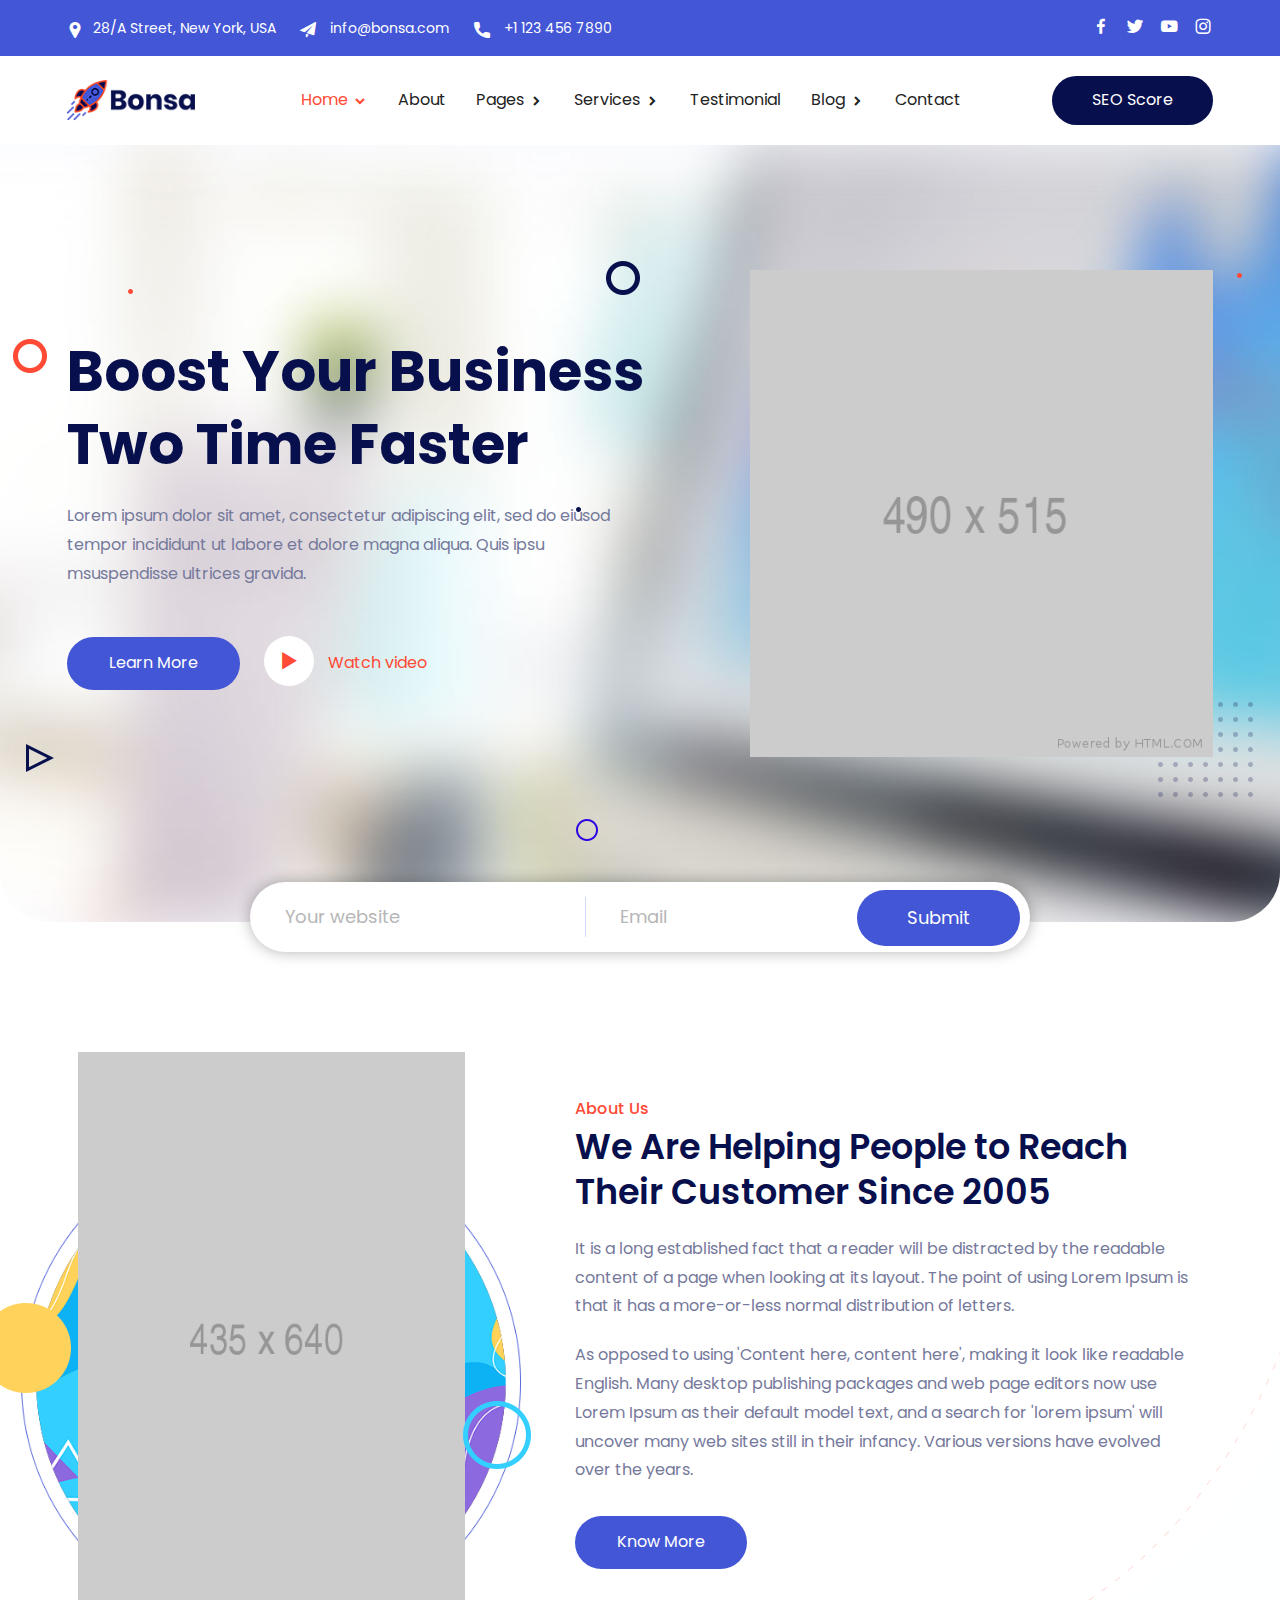
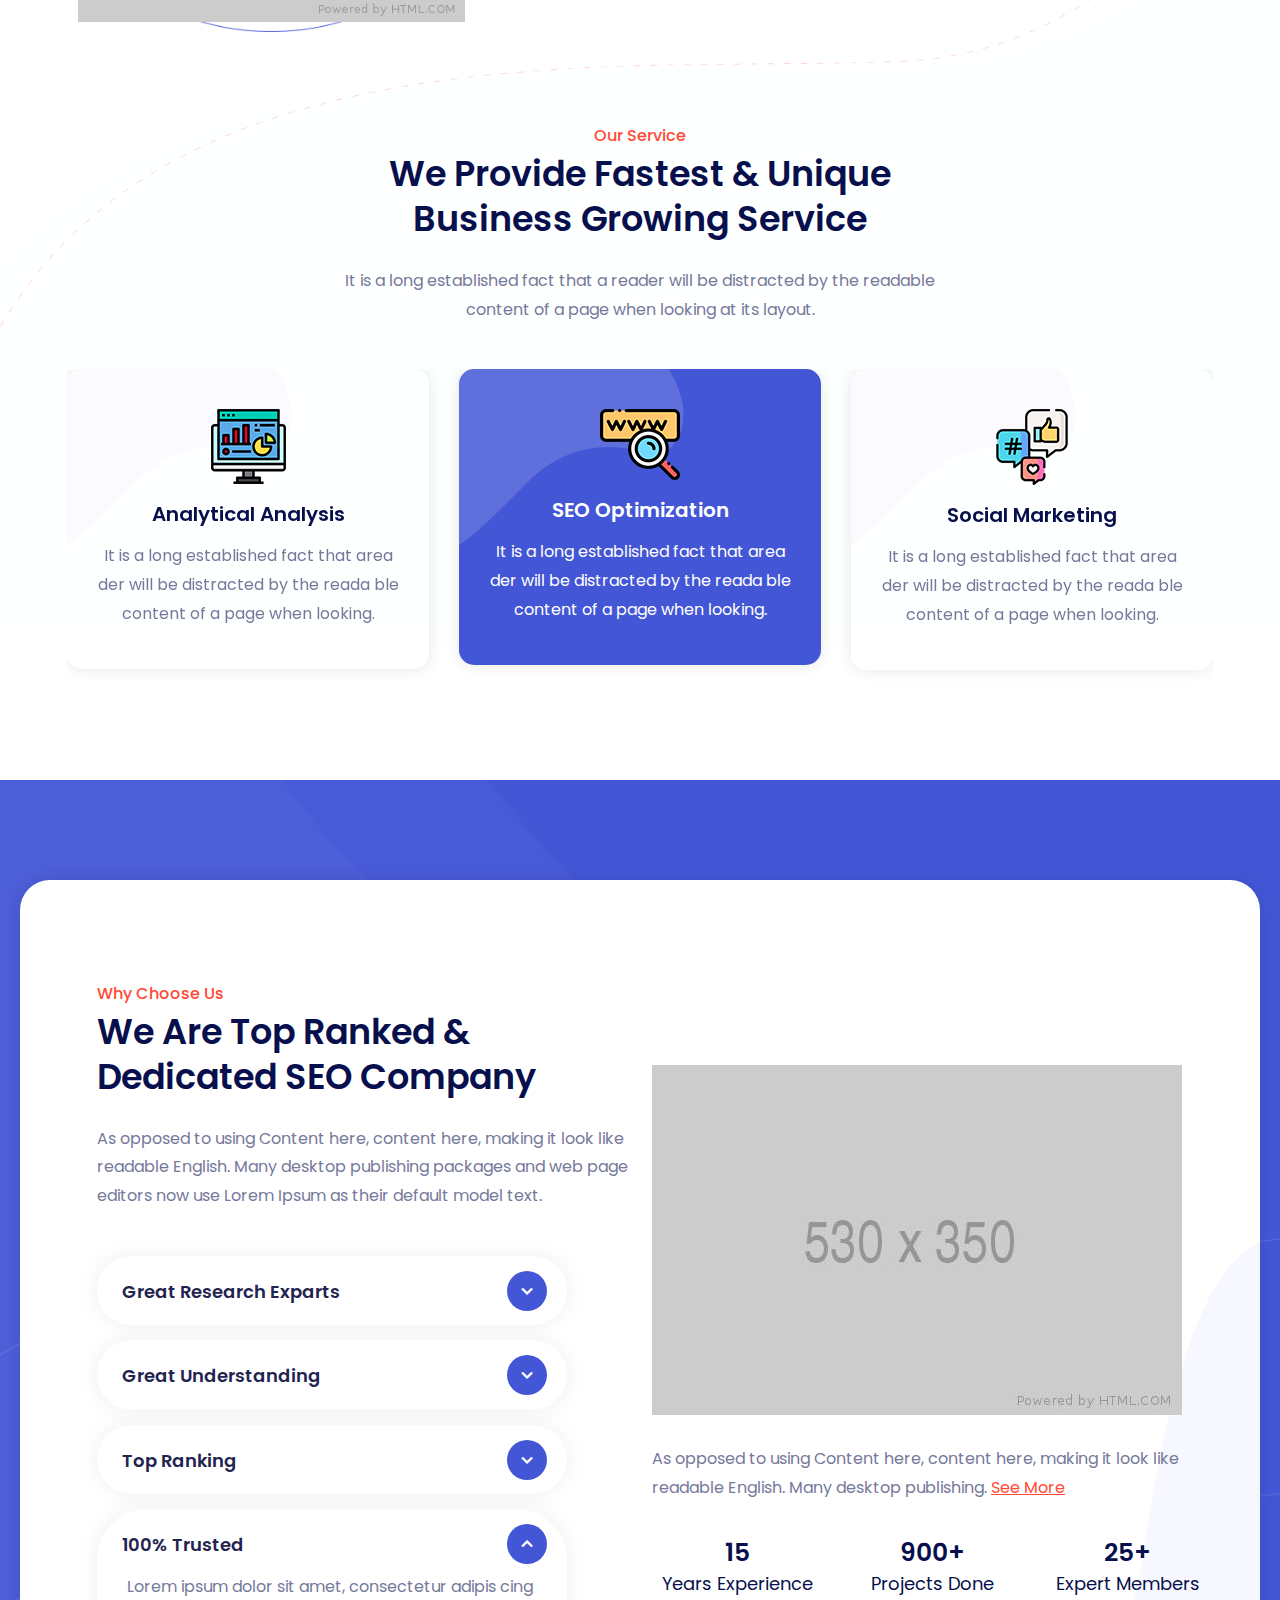
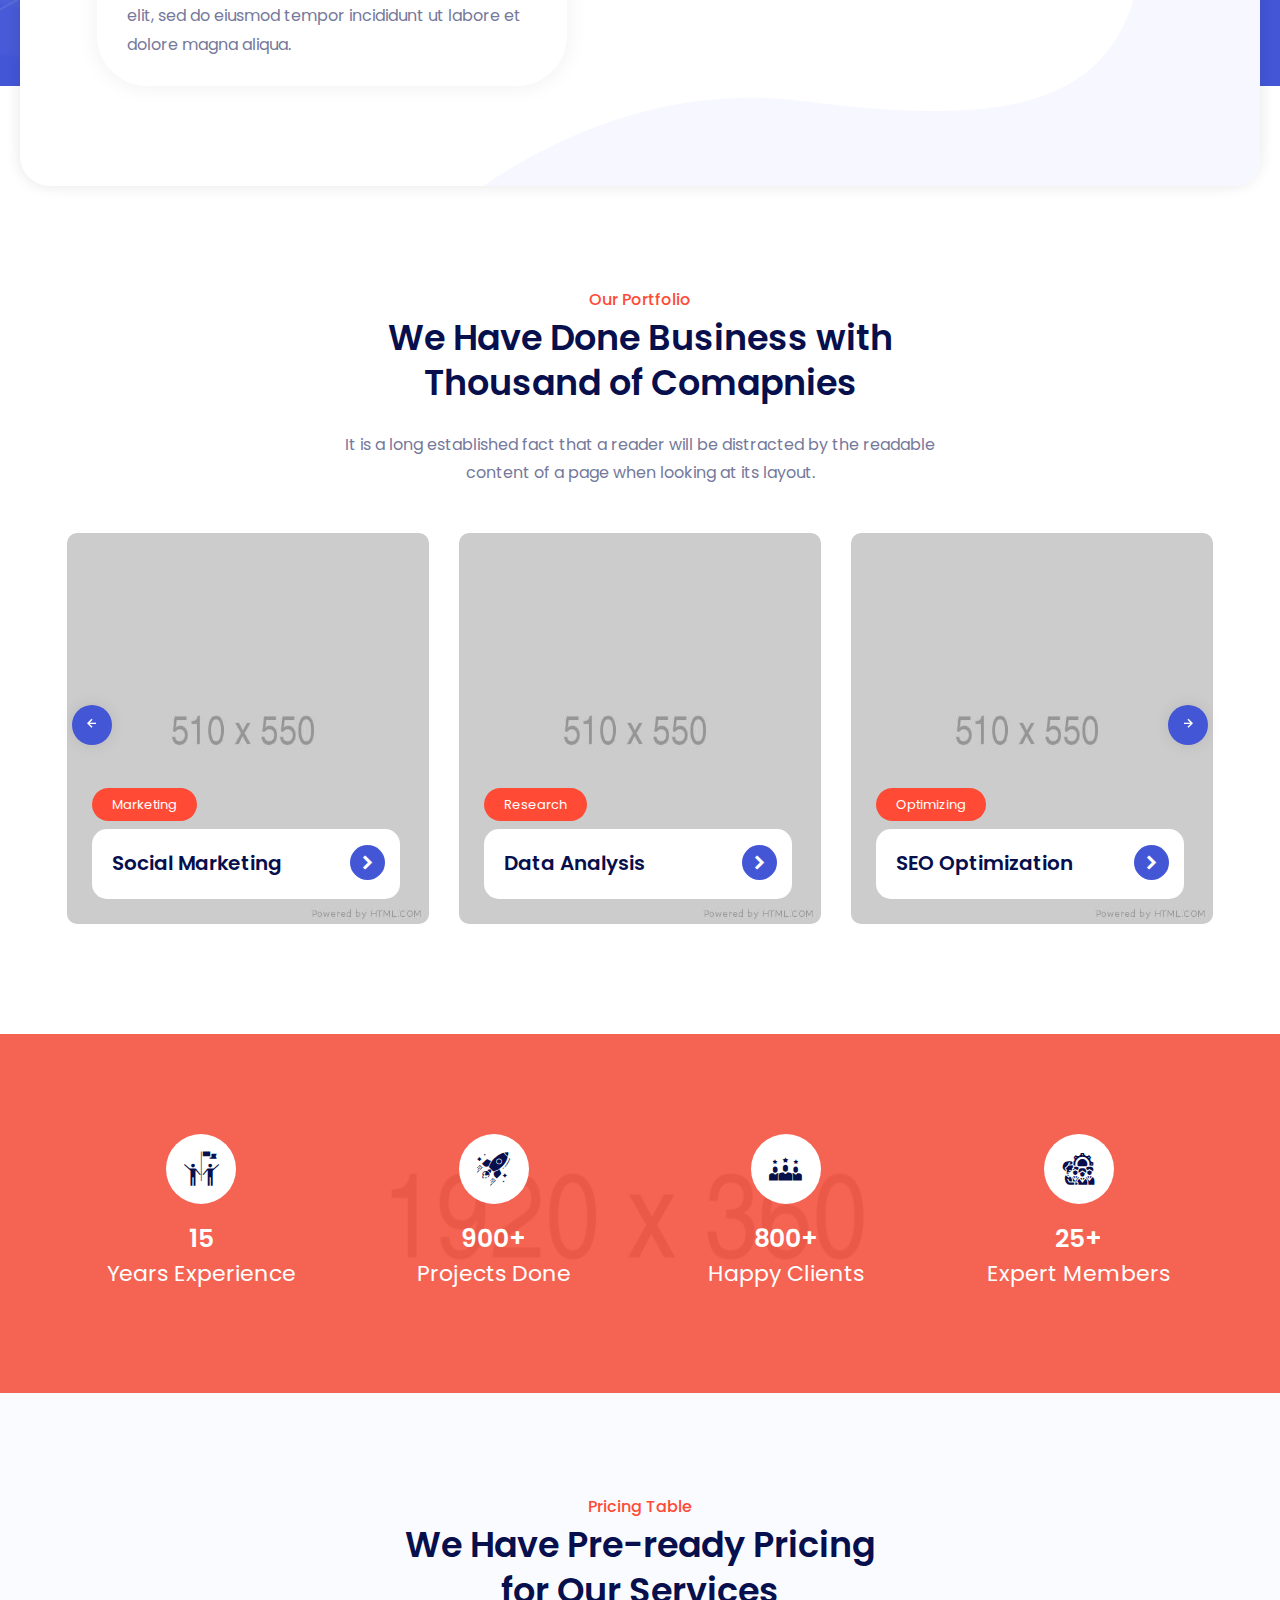
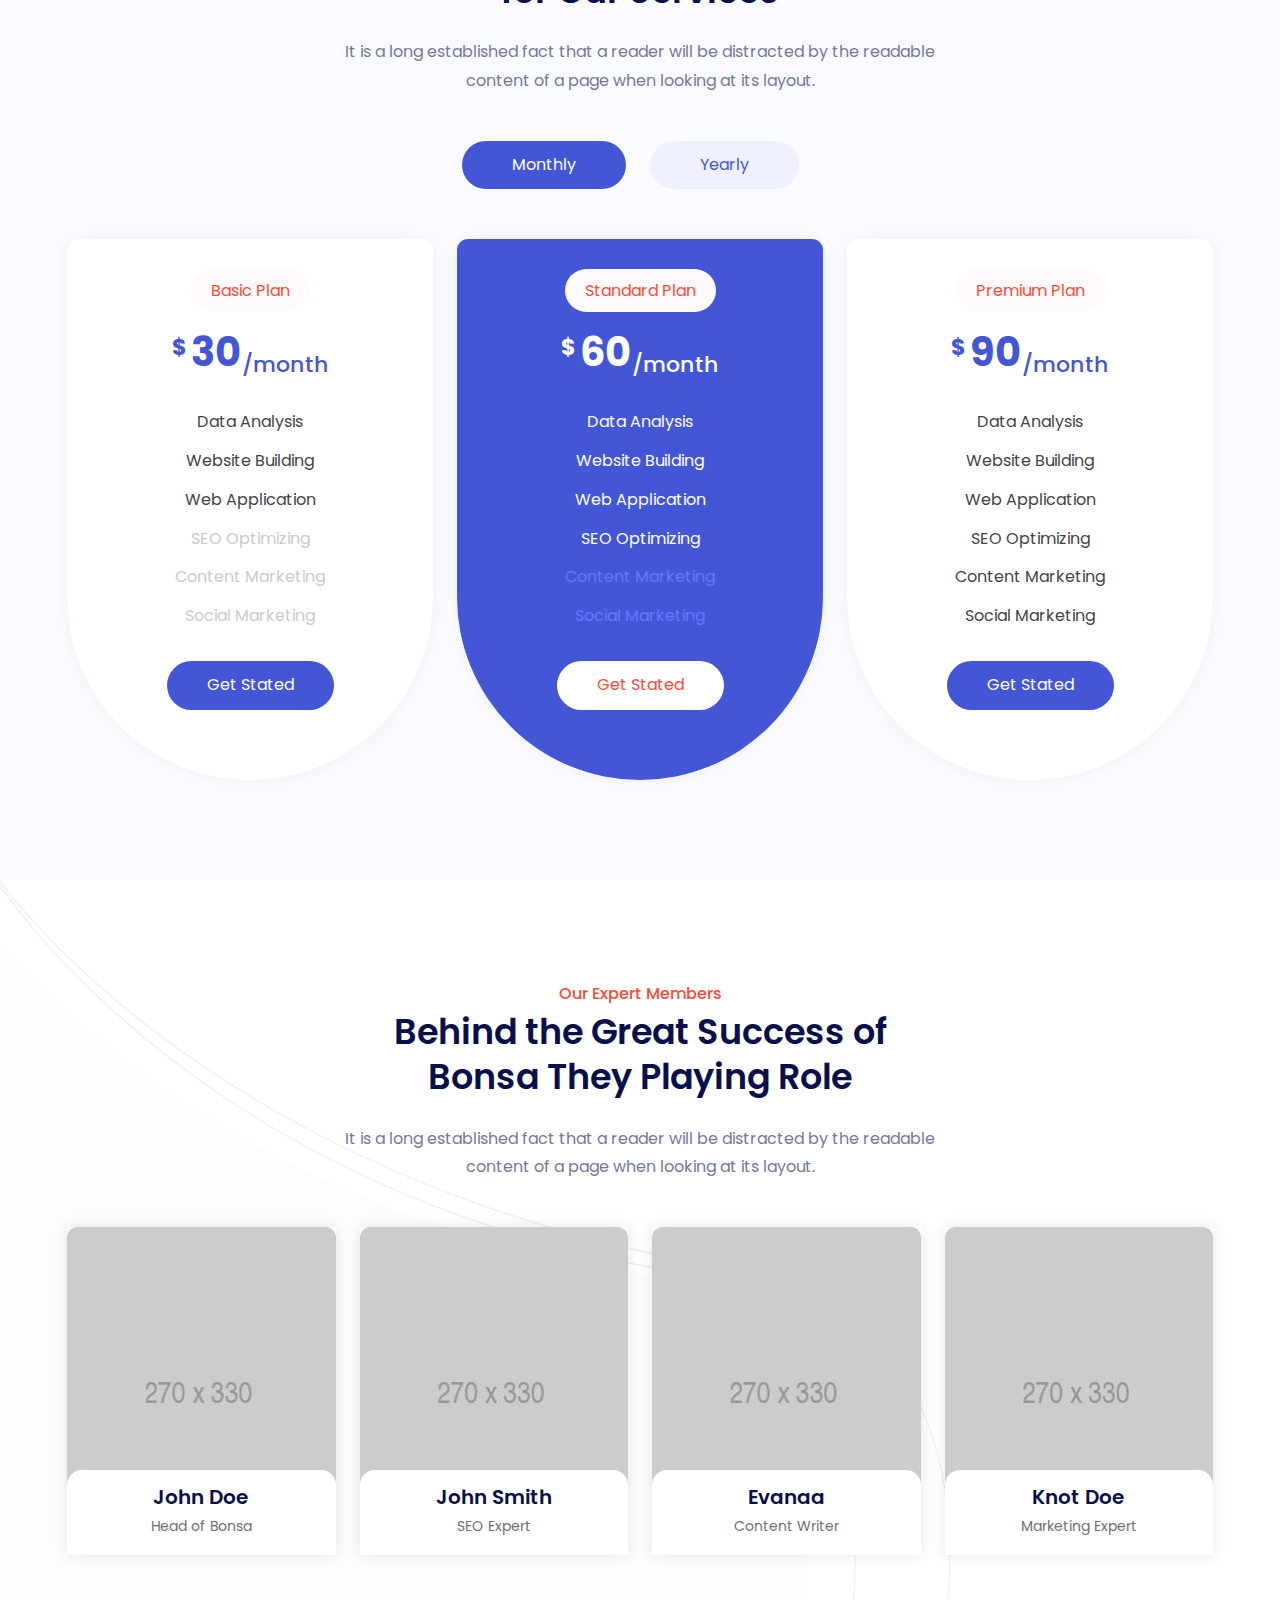
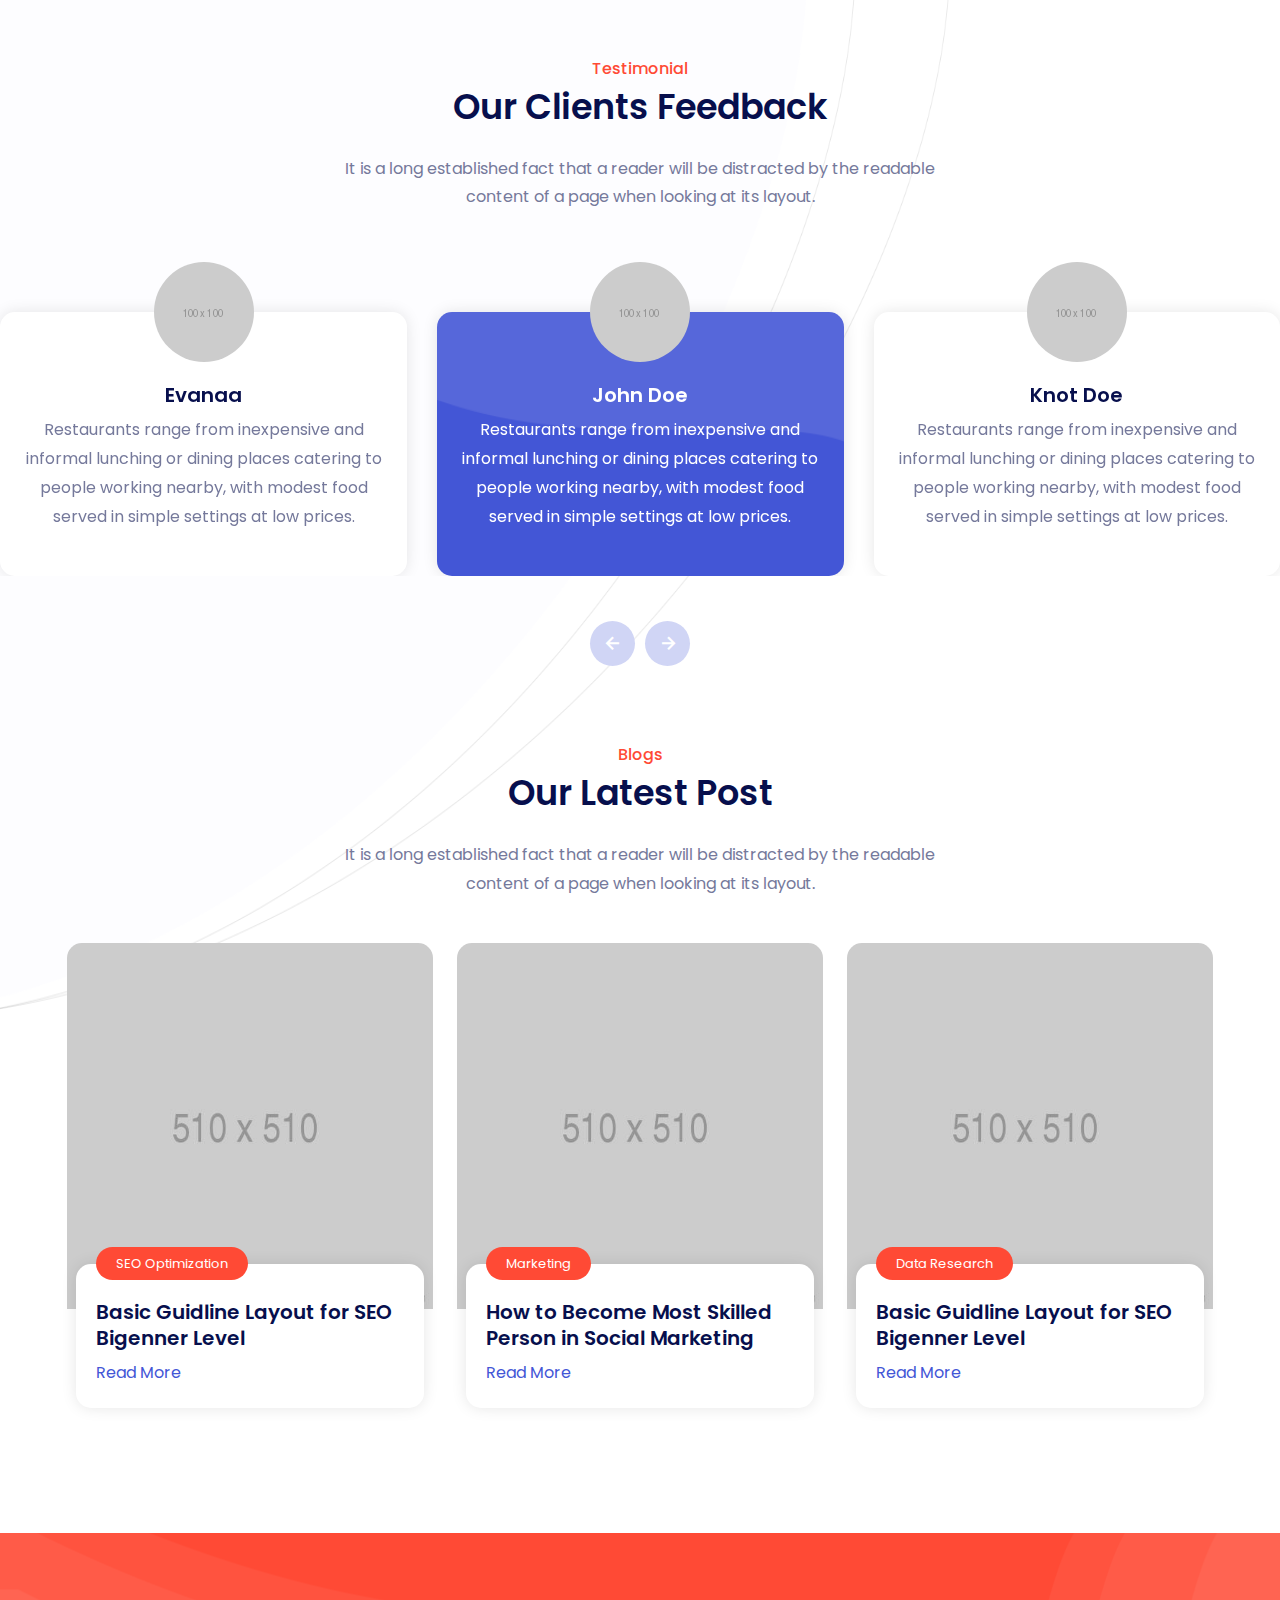
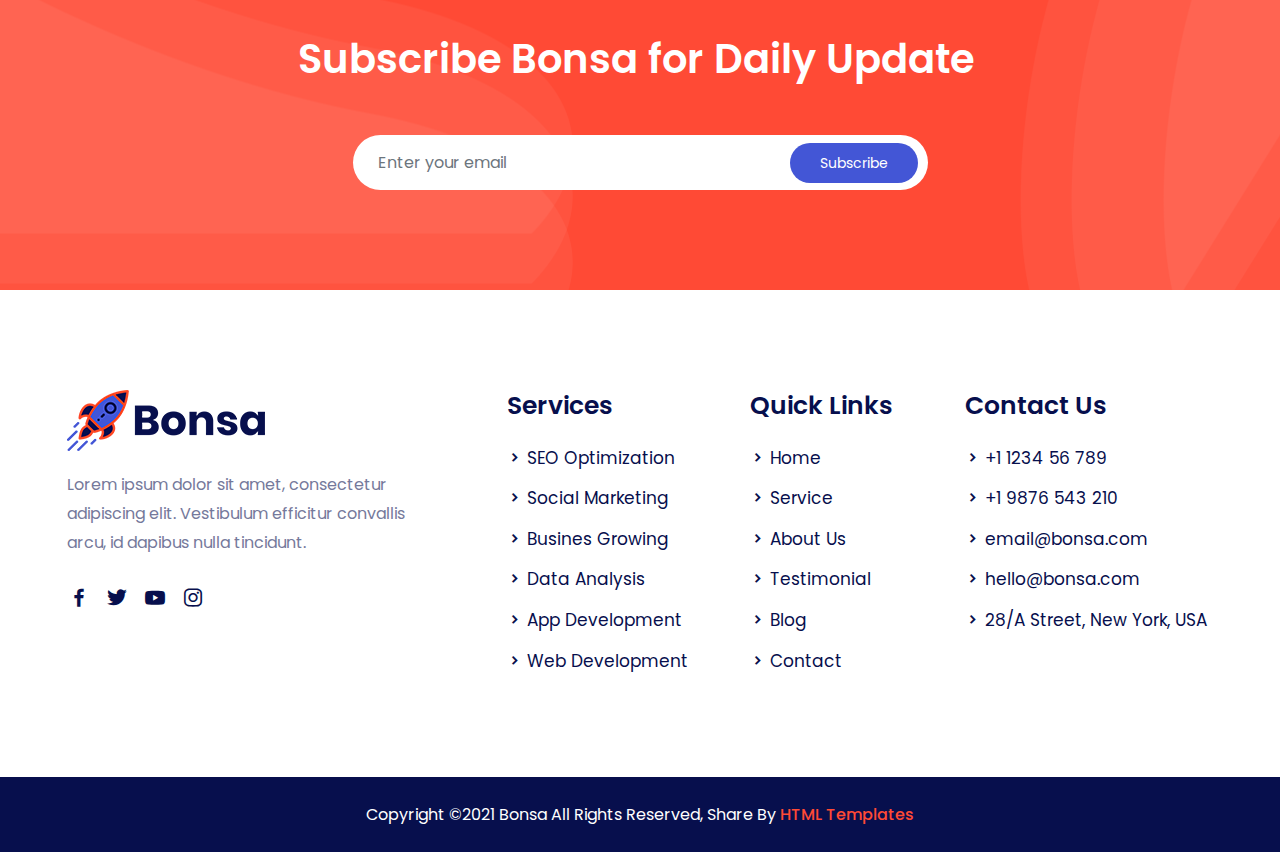
<file: index-two.html>
<!doctype html>
<html lang="zxx">
    <head>
        <!-- Required Meta Tags -->
        <meta charset="UTF-8">
        <meta name="viewport" content="width=device-width, initial-scale=1.0">
        
        <!-- Bootstrap CSS -->
        <link rel="stylesheet" href="assets/css/bootstrap.min.css"> 
        <!-- Owl Carousel CSS -->
        <link rel="stylesheet" href="assets/css/owl.theme.default.min.css">
        <link rel="stylesheet" href="assets/css/owl.carousel.min.css">
        <!-- Magnific Popup CSS -->
        <link rel="stylesheet" href="assets/css/magnific-popup.min.css">
        <!-- Animate Min CSS -->
        <link rel="stylesheet" href="assets/css/animate.min.css">
        <!-- Boxicons CSS --> 
        <link rel="stylesheet" href="assets/css/boxicons.min.css">
        <!-- Flaticon CSS -->
        <link rel="stylesheet" href="assets/fonts/flaticon.css">
        <!-- Meanmenu CSS -->
        <link rel="stylesheet" href="assets/css/meanmenu.min.css">
        <!-- Style CSS -->
        <link rel="stylesheet" href="assets/css/style.css">
        <!-- Responsive CSS -->
        <link rel="stylesheet" href="assets/css/responsive.css">

        <!-- Title -->
        <title>Bonsa - SEO & Marketing Company HTML Template</title>

        <!-- Favicon -->
        <link rel="icon" type="image/png" href="assets/img/favicon.png">
    </head>

    <body>
        <!-- Start Preloader -->
        <div class="preloader">
            <div class="preloader-wave"></div>
        </div>
        <!-- End Preloader -->

        <!-- Header Area -->
        <header class="header-area">
            <div class="container">
                <div class="row align-items-center">
                    <div class="col-lg-8 col-md-9">
                        <div class="header-content-right">
                            <ul class="header-contact">
                                <li><a href="#"><i class='flaticon-pin'></i>28/A Street, New York, USA</a></li>
                                <li><a href="mailto:info@bonsa.com"><i class="flaticon-paper-plane"></i> info@bonsa.com</a></li>
                                <li><a href="tel:+11234567890"><i class="flaticon-call"></i> +1 123 456 7890</a></li>
                            </ul>
                        </div>
                    </div>

                    <div class="col-lg-4 col-md-3">
                        <div class="header-content-right">
                            <ul class="header-social">
                                <li>
                                    <a href="#" target="_blank"><i class="bx bxl-facebook"></i></a>
                                </li>
                                <li>
                                    <a href="#" target="_blank"><i class="bx bxl-twitter"></i></a>
                                </li>
                                <li>
                                    <a href="#" target="_blank"><i class='bx bxl-youtube'></i></a>
                                </li>
                                <li>
                                    <a href="#" target="_blank"><i class='bx bxl-instagram' ></i></a>
                                </li>
                            </ul>
                        </div>
                    </div>
                </div>
            </div>
        </header>
        <!-- End Header Area -->

        <!-- Start Navbar Area -->
        <div class="navbar-area">
            <!-- Menu For Mobile Device -->
            <div class="mobile-nav">
                <a href="index.html" class="logo">
                    <img src="assets/img/logo.png" alt="Logo">
                </a>
            </div>

            <!-- Menu For Desktop Device -->
            <div class="main-nav top-nav">
                <div class="container">
                    <nav class="navbar navbar-expand-md navbar-light ">
                        <a class="navbar-brand" href="index.html">
                            <img src="assets/img/logo.png" alt="Logo">
                        </a>
                        <a class="navbar-brand-sticky" href="index.html">
                            <img src="assets/img/sticky-logo.png" alt="Logo">
                        </a>

                        <div class="collapse navbar-collapse mean-menu" id="navbarSupportedContent">
                            <ul class="navbar-nav m-auto">
                                <li class="nav-item">
                                    <a href="#" class="nav-link active">
                                        Home 
                                        <i class='bx bxs-chevron-right'></i>
                                    </a>
                                    <ul class="dropdown-menu">
                                        <li class="nav-item">
                                            <a href="index.html" class="nav-link">
                                                Home One 
                                            </a>
                                        </li>
                                        <li class="nav-item">
                                            <a href="index-two.html" class="nav-link active">
                                                Home Two
                                            </a>
                                        </li>
                                        <li class="nav-item">
                                            <a href="index-three.html" class="nav-link">
                                                Home Three
                                            </a>
                                        </li>
                                    </ul>
                                </li>
                                <li class="nav-item">
                                    <a href="about.html" class="nav-link">
                                        About
                                    </a>
                                </li>
                                <li class="nav-item">
                                    <a href="#" class="nav-link">
                                        Pages 
                                        <i class='bx bxs-chevron-right'></i>
                                    </a>
                                    <ul class="dropdown-menu">
                                        <li class="nav-item">
                                            <a href="members.html" class="nav-link">
                                                Members
                                            </a>
                                        </li>
                                        <li class="nav-item">
                                            <a href="portfolio.html" class="nav-link">
                                                Portfolio
                                            </a>
                                        </li>
                                        <li class="nav-item">
                                            <a href="pricing.html" class="nav-link">
                                                Pricing
                                            </a>
                                        </li>
                                        <li class="nav-item">
                                            <a href="404.html" class="nav-link">
                                                404 Page
                                            </a>
                                        </li>
                                        <li class="nav-item">
                                            <a href="faq.html" class="nav-link">
                                                FAQ
                                            </a>
                                        </li>
                                        <li class="nav-item">
                                            <a href="sign-in.html" class="nav-link">
                                                Sign In
                                            </a>
                                        </li>
                                        <li class="nav-item">
                                            <a href="sign-up.html" class="nav-link">
                                                Sign Up
                                            </a>
                                        </li>
                                        <li class="nav-item">
                                            <a href="recover-password.html" class="nav-link">Recover Password</a>
                                        </li>
                                        <li class="nav-item">
                                            <a href="terms-condition.html" class="nav-link">
                                                Terms & Conditions
                                            </a>
                                        </li>
                                        <li class="nav-item">
                                            <a href="privacy-policy.html" class="nav-link">
                                                Privacy Policy
                                            </a>
                                        </li>
                                        <li class="nav-item">
                                            <a href="#" class="nav-link">
                                                Level 1
                                                <i class="bx bx-chevron-right"></i>
                                            </a>
                                            <ul class="dropdown-menu">
                                                <li class="nav-item">
                                                    <a href="#" class="nav-link">Level 2</a>
                                                </li>
                                                <li class="nav-item">
                                                    <a href="#" class="nav-link">Level 2</a>
                                                </li>
                                                <li class="nav-item">
                                                    <a href="#" class="nav-link">
                                                        Level 2
                                                        <i class="bx bx-chevron-right"></i>
                                                    </a>
                                                    <ul class="dropdown-menu">
                                                        <li class="nav-item">
                                                            <a href="#" class="nav-link">Level 3</a>
                                                        </li>
                                                        <li class="nav-item">
                                                            <a href="#" class="nav-link">Level 3</a>
                                                        </li>
                                                    </ul>
                                                </li>
                                            </ul>
                                        </li>
                                    </ul>
                                </li>
                                <li class="nav-item">
                                    <a href="#" class="nav-link">
                                        Services 
                                        <i class='bx bxs-chevron-right'></i>
                                    </a>
                                    <ul class="dropdown-menu">
                                        <li class="nav-item">
                                            <a href="services.html" class="nav-link">
                                                Services 
                                            </a>
                                        </li>
                                        <li class="nav-item">
                                            <a href="service-details.html" class="nav-link">
                                                Service Details 
                                            </a>
                                        </li>
                                    </ul>
                                </li>
                                <li class="nav-item">
                                    <a href="testimonial.html" class="nav-link">
                                        Testimonial
                                    </a>
                                </li>
                                <li class="nav-item">
                                    <a href="#" class="nav-link">
                                        Blog 
                                        <i class='bx bxs-chevron-right'></i>
                                    </a>
                                    <ul class="dropdown-menu">
                                        <li class="nav-item">
                                            <a href="blog.html" class="nav-link">
                                                Blog
                                            </a>
                                        </li>
                                        <li class="nav-item">
                                            <a href="blog-details.html" class="nav-link">
                                                Blog Details 
                                            </a>
                                        </li>
                                    </ul>
                                </li>
                                <li class="nav-item">
                                    <a href="contact.html" class="nav-link">
                                        Contact
                                    </a>
                                </li>
                            </ul>

                            <div class="menu-btn">
                                <a href="#" class="seo-btn">SEO Score</a>
                            </div>
                        </div>
                    </nav>
                </div>
            </div>
        </div>
        <!-- End Navbar Area -->
        
        <!-- Banner Area -->
        <div class="banner-area">
            <div class="container">
                <div class="banner-into">
                    <div class="row align-items-center">
                        <div class="col-lg-7">
                            <div class="banner-content">
                                <h1>Boost Your Business Two Time Faster</h1>
                                <p>
                                    Lorem ipsum dolor sit amet, consectetur adipiscing elit, sed do eiusod tempor 
                                    incididunt ut labore et dolore magna aliqua. Quis ipsu msuspendisse ultrices gravida.
                                </p>
    
                                <div class="banner-content-btn">
                                    <a href="#" class="learn-btn">Learn More</a>
                                    <div class="banner-play-btn">
                                        <a href="https://www.youtube.com/watch?v=uYKDS1yDODY" class="play-btn">
                                            <i class='bx bx-play'></i> Watch video
                                        </a> 
                                    </div>
                                </div>
                            </div>
                        </div>
    
                        <div class="col-lg-5">
                            <div class="banner-img-2">
                                <img src="assets/img/home-2/1.png" alt="Banner Images">
                                <div class="dots">
                                    <img src="assets/img/home-2/dots.png" alt="Dots Images">
                                </div>
                            </div>
                        </div>
                    </div>
                </div>
            </div>
            <div class="home-shape">
                <div class="shape1">
                    <img src="assets/img/shape/1.png" alt="shape">
                </div>
                <div class="shape2">
                    <img src="assets/img/shape/2.png" alt="shape">
                </div>
                <div class="shape3">
                    <img src="assets/img/shape/3.png" alt="shape">
                </div>
                <div class="shape4">
                    <img src="assets/img/shape/4.png" alt="shape">
                </div>
                <div class="shape5">
                    <img src="assets/img/shape/5.png" alt="shape">
                </div>
                <div class="shape6">
                    <img src="assets/img/shape/6.png" alt="shape">
                </div>
                <div class="shape7">
                    <img src="assets/img/shape/3.png" alt="shape">
                </div>
            </div>
        </div>
        <!-- Banner Area End -->
        
        <!-- Submission Top -->
        <div class="submission-top">
            <div class="container">
                <form class="submission-form box-shadow">
                    <div class="row">
                        <div class="col-lg-5 col-md-6">
                            <div class="form-group">
								<input type="text" class="form-control" id="website" placeholder="Your website">
							</div>
                        </div>
                        <div class="col-lg-4 col-md-6">
                            <div class="form-group border-line">
								<input type="text" class="form-control" id="email" placeholder="Email">
							</div>
                        </div>
                        <div class="col-lg-3 col-md-3 offset-md-5 offset-lg-0">
                            <button type="submit" class="default-btn">Submit</button>
                        </div>
                    </div>
                </form>
            </div>
        </div>
        <!-- Submission Top End -->

        <!-- About Area -->
        <div class="about-area pt-100 pb-70">
            <div class="container-fluid">
                <div class="row align-items-center">
                    <div class="col-lg-5 col-xxl-6 pl-0">
                        <div class="about-img-2">
                            <div class="about-man">
                                <img src="assets/img/about/2.png" alt="About Images">
                            </div>
                            <div class="about-shape1">
                                <img src="assets/img/about/s-1.png" alt="Shape">
                            </div>
                            <div class="about-shape2">
                                <img src="assets/img/about/s-2.png" alt="Shape">
                            </div>
                        </div>
                    </div>

                    <div class="col-lg-7 col-xxl-6">
                        <div class="about-content about-width">
                            <span>About Us</span>
                            <h2>We Are Helping People to Reach Their Customer Since 2005</h2>
                            <p>
                                It is a long established fact that a reader will be distracted 
                                by the readable content of a page when looking at its layout. 
                                The point of using Lorem Ipsum is that it has a more-or-less normal distribution of letters.
                            </p>
                            <p>
                                As opposed to using 'Content here, content here', making it look 
                                like readable English. Many desktop publishing packages and web 
                                page editors now use Lorem Ipsum as their default model text, 
                                and a search for 'lorem ipsum' will uncover many web sites still 
                                in their infancy. Various versions have evolved over the years.
                            </p>

                            <div class="about-btn">
                                <a href="#" class="default-btn">Know More</a>
                            </div>
                        </div>
                    </div>
                </div>
            </div>
            <div class="about-shape-2">
                <img src="assets/img/shape/about-shape1.png" alt="Shape">
            </div>
        </div>
        <!-- About Area End -->
        
        <!-- Service Area -->
        <section class="service-area pb-70">
            <div class="container">
                <div class="section-title text-center">
                    <span>Our Service</span>
                    <h2>We Provide Fastest & Unique Business Growing Service</h2>
                    <p>
                        It is a long established fact that a reader will be distracted by 
                        the readable content of a page when looking at its layout.
                    </p>
                </div>
               
                <div class="service-slider owl-carousel owl-theme pt-45">
                    <div class="service-card">
                        <a href="service-details.html">
                            <img src="assets/img/service-icon/1.png" alt="Images">
                        </a>
                        <a href="service-details.html">
                            <h3>SEO Optimization</h3>
                        </a>
                        <p>
                            It is a long established fact that area
                            der will be distracted by the reada
                            ble content of a page when looking.
                        </p>
                    </div>

                    <div class="service-card">
                        <a href="service-details.html">
                            <img src="assets/img/service-icon/2.png" alt="Images">
                        </a>
                        <a href="service-details.html">
                            <h3>Social Marketing</h3>
                        </a>
                        <p>
                            It is a long established fact that area
                            der will be distracted by the reada
                            ble content of a page when looking.
                        </p>
                    </div>

                    <div class="service-card">
                        <a href="service-details.html">
                            <img src="assets/img/service-icon/3.png" alt="Images">
                        </a>
                        <a href="service-details.html">
                            <h3>Content Marketing</h3>
                        </a>
                        <p>
                            It is a long established fact that area
                            der will be distracted by the reada
                            ble content of a page when looking.
                        </p>
                    </div>

                    <div class="service-card">
                        <a href="service-details.html">
                            <img src="assets/img/service-icon/4.png" alt="Images">
                        </a>
                        <a href="service-details.html">
                            <h3>Analytical Analysis</h3>
                        </a>
                        <p>
                            It is a long established fact that area
                            der will be distracted by the reada
                            ble content of a page when looking.
                        </p>
                    </div>
                </div>
            </div>
        </section>
        <!-- Service Area End -->

        <!-- Faq Area -->
        <div class="faq-bg">
            <div class="faq-bg-into pt-100 pb-70">
                <div class="container">
                    <div class="row align-items-center">
                        <div class="col-lg-6">
                            <div class="faq-content">
                                <span>Why Choose Us</span>
                                <h2>We Are Top Ranked & Dedicated SEO Company</h2>
                                <p>
                                    As opposed to using Content here, content here, 
                                    making it look like readable English. Many desktop 
                                    publishing packages and web page editors now use Lorem 
                                    Ipsum as their default model text.
                                </p>
                            </div>
    
                            <div class="faq-accordion">
                                <ul class="accordion">
                                    <li class="accordion-item">
                                        <a class="accordion-title" href="javascript:void(0)">
                                            <i class='bx bx-chevron-down'></i>
                                            Great Research Exparts 
                                        </a>
        
                                        <div class="accordion-content">
                                            <p> 
                                                Lorem ipsum dolor sit amet, consectetur adipis
                                                cing elit, sed do eiusmod tempor incididunt ut labore et dolore magna aliqua.
                                            </p>
                                        </div>
                                    </li>
    
                                    <li class="accordion-item">
                                        <a class="accordion-title" href="javascript:void(0)">
                                            <i class='bx bx-chevron-down'></i>
                                            Great Understanding
                                        </a>
        
                                        <div class="accordion-content">
                                            <p> 
                                                Lorem ipsum dolor sit amet, consectetur adipis
                                                cing elit, sed do eiusmod tempor incididunt ut labore et dolore magna aliqua.
                                            </p>
                                        </div>
                                    </li>
    
                                    <li class="accordion-item">
                                        <a class="accordion-title" href="javascript:void(0)">
                                            <i class='bx bx-chevron-down'></i>
                                            Top Ranking 
                                        </a>
        
                                        <div class="accordion-content">
                                            <p>
                                                Lorem ipsum dolor sit amet, consectetur adipis
                                                cing elit, sed do eiusmod tempor incididunt ut labore et dolore magna aliqua.
                                            </p>
                                        </div>
                                    </li>
    
                                    <li class="accordion-item">
                                        <a class="accordion-title active" href="javascript:void(0)">
                                            <i class='bx bx-chevron-down'></i>
                                            100% Trusted
                                        </a>
        
                                        <div class="accordion-content show">
                                            <p>
                                                Lorem ipsum dolor sit amet, consectetur adipis
                                                cing elit, sed do eiusmod tempor incididunt ut labore et dolore magna aliqua.
                                            </p>
                                        </div>
                                    </li>
                                </ul>
                            </div>   
                        </div>
    
                        <div class="col-lg-6">
                            <div class="faq-img-2">
                                <img src="assets/img/faq/2.jpg" alt="fAQ Images">
                            </div>
                            <div class="faq-content-text">
                                <p>
                                   As opposed to using Content here, content here, 
                                   making it look like readable English. Many desktop publishing. <a href="#">See More</a>
                                </p>
                                <div class="row">
                                    <div class="col-lg-4 col-sm-6 col-md-4">
                                        <div class="single-counter">
                                            <h3 class="color-black"><span class="counter">15</span></h3>
                                            <p class="color-black font-size">Years Experience</p>
                                        </div>
                                    </div>
                
                                    <div class="col-lg-4 col-sm-6 col-md-4">
                                        <div class="single-counter">
                                            <h3 class="color-black"><span class="counter">900</span>+</h3>
                                            <p class="color-black font-size">Projects Done</p>
                                        </div>
                                    </div>

                                    <div class="col-lg-4 col-sm-12 col-md-4">
                                        <div class="single-counter">
                                            <h3 class="color-black"><span class="counter">25</span>+</h3>
                                            <p class="color-black font-size">Expert Members</p>
                                        </div>
                                    </div>
                                </div>
                            </div>
                        </div>
                    </div>
                </div>
            </div>
        </div>
        <!-- Faq Area End -->

        <!-- Portfolio Area -->
        <section class="portfolio-area portfolio-mt pt-100 pb-70">
            <div class="container">
                <div class="section-title text-center">
                    <span>Our Portfolio</span>
                    <h2>We Have Done Business with Thousand of Comapnies</h2>
                    <p>
                        It is a long established fact that a reader will be distracted 
                        by the readable content of a page when looking at its layout.
                    </p>
                </div>
                <div class="portfolio-slider pt-45 owl-carousel owl-theme">
                    <div class="portfolio-item">
                        <div class="portfolio-img">
                            <a href="portfolio.html">
                                <img src="assets/img/portfolio/1.jpg" alt="Portfolio Images">
                            </a>
                            <div class="portfolio-tag">
                                <a href="#"><span>Marketing</span></a>
                            </div>
                            <div class="portfolio-content">
                                <a href="portfolio.html"><h3>Social Marketing</h3></a>
                                <i class='bx bxs-chevron-right'></i>
                            </div>
                        </div>
                    </div>

                    <div class="portfolio-item">
                        <div class="portfolio-img">
                            <a href="portfolio.html">
                                <img src="assets/img/portfolio/2.jpg" alt="Portfolio Images">
                            </a>
                            <div class="portfolio-tag">
                                <a href="#"><span>Research</span></a>
                            </div>
                            <div class="portfolio-content">
                                <a href="portfolio.html"><h3>Data Analysis</h3></a>
                                <i class='bx bxs-chevron-right'></i>
                            </div>
                        </div>
                    </div>

                    <div class="portfolio-item">
                        <div class="portfolio-img">
                            <a href="portfolio.html">
                                <img src="assets/img/portfolio/3.jpg" alt="Portfolio Images">
                            </a>
                            <div class="portfolio-tag">
                                <a href="#"><span>Optimizing</span></a>
                            </div>
                            <div class="portfolio-content">
                                <a href="portfolio.html"><h3>SEO Optimization</h3></a>
                                <i class='bx bxs-chevron-right'></i>
                            </div>
                        </div>
                    </div>

                    <div class="portfolio-item">
                        <div class="portfolio-img">
                            <a href="portfolio.html">
                                <img src="assets/img/portfolio/5.jpg" alt="Portfolio Images">
                            </a>
                            <div class="portfolio-tag">
                                <a href="#"><span>Development</span></a>
                            </div>
                            <div class="portfolio-content">
                                <a href="portfolio.html"><h3>App Development</h3></a>
                                <i class='bx bxs-chevron-right'></i>
                            </div>
                        </div>
                    </div>
                </div>
            </div>
        </section>
        <!-- Portfolio Area End -->

        <!-- Counter Area -->
        <div class="counter-area-2 pt-100 pb-70">
            <div class="container">
                <div class="row">
                    <div class="col-lg-3 col-sm-6 col-md-3">
                        <div class="single-counter">
                            <i class='flaticon-success'></i>
                            <h3><span class="counter">15</span></h3>
                            <p>Years Experience</p>
                        </div>
                    </div>

                    <div class="col-lg-3 col-sm-6 col-md-3">
                        <div class="single-counter">
                            <i class='flaticon-launch'></i>
                            <h3><span class="counter">900</span>+</h3>
                            <p>Projects Done</p>
                        </div>
                    </div>

                    <div class="col-lg-3 col-sm-6 col-md-3">
                        <div class="single-counter">
                            <i class='flaticon-customer'></i>
                            <h3><span class="counter">800</span>+</h3>
                            <p>Happy Clients</p>
                        </div>
                    </div>

                    <div class="col-lg-3 col-sm-6 col-md-3">
                        <div class="single-counter">
                            <i class='flaticon-team-building'></i>
                            <h3><span class="counter">25</span>+</h3>
                            <p>Expert Members</p>
                        </div>
                    </div>
                </div>
            </div>
        </div>
        <!-- Counter Area End -->

        <!-- Price Area -->
        <div class="price-area price-bg pt-100 pb-70">
            <div class="container">
                <div class="section-title text-center">
                    <span>Pricing Table</span>
                    <h2>We Have Pre-ready Pricing for Our Services</h2>
                    <p>
                        It is a long established fact that a reader will be 
                        distracted by the readable content of a page when looking at its layout.
                    </p>
                </div>
                <div class="row">
                    <div class="col-lg-12 pt-45">
                        <div class="tabs-item-list">
                            <ul id="tabs-item" class="text-center">
                                <li class="active">
                                    <a href="#monthly" class="prices-tab">Monthly</a>
                                </li> 
                                <li>
                                    <a href="#yearly" class="prices-tab">Yearly</a>
                                </li> 
                            </ul> 
                        </div>
                    </div>
                </div>

                <div id="prices-content">
                    <div id="monthly" class="active prices-content-area animated">
                        <div class="row">
                            <div class="col-lg-4 col-sm-6">
                                <div class="single-price radius-and-padding">
                                    <span>Basic Plan</span>
                                    <div class="single-price-title">
                                        <h2><sup>$</sup>30<sub>/month</sub></h2>
                                    </div>
                                    <ul>
                                        <li>Data Analysis</li>
                                        <li>Website Building</li>
                                        <li>Web Application</li>
                                        <li class="color-gray">SEO Optimizing</li>
                                        <li class="color-gray">Content Marketing</li>
                                        <li class="color-gray">Social Marketing</li>
                                    </ul>
                                    <a href="#" class="get-btn">Get Stated</a>
                                </div>
                            </div>

                            <div class="col-lg-4 col-sm-6">
                                <div class="single-price current radius-and-padding">
                                    <span>Standard Plan</span>
                                    <div class="single-price-title">
                                        <h2><sup>$</sup>60<sub>/month</sub></h2>
                                    </div>
                                    <ul>
                                        <li>Data Analysis</li>
                                        <li>Website Building</li>
                                        <li>Web Application</li>
                                        <li>SEO Optimizing</li>
                                        <li class="color-gray">Content Marketing</li>
                                        <li class="color-gray">Social Marketing</li>
                                    </ul>
                                    <a href="#" class="get-btn">Get Stated</a>
                                </div>
                            </div>

                            <div class="col-lg-4 col-sm-6 offset-sm-3 offset-lg-0">
                                <div class="single-price radius-and-padding">
                                    <span>Premium Plan</span>
                                    <div class="single-price-title">
                                        <h2><sup>$</sup>90<sub>/month</sub></h2>
                                    </div>
                                    <ul>
                                        <li>Data Analysis</li>
                                        <li>Website Building</li>
                                        <li>Web Application</li>
                                        <li>SEO Optimizing</li>
                                        <li>Content Marketing</li>
                                        <li>Social Marketing</li>
                                    </ul>
                                    <a href="#" class="get-btn">Get Stated</a>
                                </div>
                            </div>
                        </div>
                    </div>

                    <div id="yearly" class="animated prices-content-area">
                        <div class="row">
                            <div class="col-lg-4 col-sm-6">
                                <div class="single-price radius-and-padding">
                                    <span>Basic Plan</span>
                                    <div class="single-price-title">
                                        <h2><sup>$</sup>70<sub>/Year</sub></h2>
                                    </div>
                                    <ul>
                                        <li>Data Analysis</li>
                                        <li>Website Building</li>
                                        <li>Web Application</li>
                                        <li class="color-gray">SEO Optimizing</li>
                                        <li class="color-gray">Content Marketing</li>
                                        <li class="color-gray">Social Marketing</li>
                                    </ul>
                                    <a href="#" class="get-btn">Get Stated</a>
                                </div>
                            </div>

                            <div class="col-lg-4 col-sm-6">
                                <div class="single-price current radius-and-padding">
                                    <span>Standard Plan</span>
                                    <div class="single-price-title">
                                        <h2><sup>$</sup>120<sub>/Year</sub></h2>
                                    </div>
                                    <ul>
                                        <li>Data Analysis</li>
                                        <li>Website Building</li>
                                        <li>Web Application</li>
                                        <li>SEO Optimizing</li>
                                        <li class="color-gray">Content Marketing</li>
                                        <li class="color-gray">Social Marketing</li>
                                    </ul>
                                    <a href="#" class="get-btn">Get Stated</a>
                                </div>
                            </div>

                            <div class="col-lg-4 col-sm-6 offset-sm-3 offset-lg-0">
                                <div class="single-price radius-and-padding">
                                    <span>Premium Plan</span>
                                    <div class="single-price-title">
                                        <h2><sup>$</sup>170<sub>/Year</sub></h2>
                                    </div>
                                    <ul>
                                        <li>Data Analysis</li>
                                        <li>Website Building</li>
                                        <li>Web Application</li>
                                        <li>SEO Optimizing</li>
                                        <li>Content Marketing</li>
                                        <li>Social Marketing</li>
                                    </ul>
                                    <a href="#" class="get-btn">Get Stated</a>
                                </div>
                            </div>
                        </div>
                    </div>
                </div>
            </div>
        </div>
        <!-- Price Area End -->

        <!-- Member Area -->
        <div class="member-area pt-100 pb-70">
            <div class="container">
                <div class="section-title text-center">
                    <span>Our Expert Members</span>
                    <h2>Behind the Great Success of Bonsa They Playing Role</h2>
                    <p>
                        It is a long established fact that a reader will be distracted 
                        by the readable content of a page when looking at its layout.
                    </p>
                </div>
                <div class="row pt-45">
                    <div class="col-lg-3 col-sm-6">
                        <div class="member-card">
                            <div class="member-img">
                                <a href="members.html">
                                    <img src="assets/img/member/1.jpg" alt="Member Images">
                                </a>
                                <div class="member-content">
                                    <a href="members.html">
                                        <h3>John Doe</h3>
                                    </a>
                                    <span>Head of Bonsa</span>
                                    <div class="social-icon">
                                        <ul>
                                            <li>
                                                <a href="#" target="_blank" >
                                                    <i class='bx bxl-facebook'></i>
                                                </a>
                                            </li>
                                            <li>
                                                <a href="#" target="_blank" >
                                                    <i class='bx bxl-twitter' ></i>
                                                </a>
                                            </li>
                                            <li>
                                                <a href="#" target="_blank" >
                                                    <i class='bx bxl-instagram' ></i>
                                                </a>
                                            </li>
                                        </ul>
                                    </div>
                                </div>
                            </div>
                        </div>
                    </div>

                    <div class="col-lg-3 col-sm-6">
                        <div class="member-card">
                            <div class="member-img">
                                <a href="members.html">
                                    <img src="assets/img/member/2.jpg" alt="Member Images">
                                </a>
                                <div class="member-content">
                                    <a href="members.html">
                                        <h3>John Smith</h3>
                                    </a>
                                    <span>SEO Expert</span>
                                    <div class="social-icon">
                                        <ul>
                                            <li>
                                                <a href="#" target="_blank" >
                                                    <i class='bx bxl-facebook'></i>
                                                </a>
                                            </li>
                                            <li>
                                                <a href="#" target="_blank" >
                                                    <i class='bx bxl-twitter' ></i>
                                                </a>
                                            </li>
                                            <li>
                                                <a href="#" target="_blank" >
                                                    <i class='bx bxl-instagram' ></i>
                                                </a>
                                            </li>
                                        </ul>
                                    </div>
                                </div>
                            </div>
                        </div>
                    </div>

                    <div class="col-lg-3 col-sm-6">
                        <div class="member-card">
                            <div class="member-img">
                                <a href="members.html">
                                    <img src="assets/img/member/3.jpg" alt="Member Images">
                                </a>
                                <div class="member-content">
                                    <a href="members.html">
                                        <h3>Evanaa</h3>
                                    </a>
                                    <span>Content Writer</span>
                                    <div class="social-icon">
                                        <ul>
                                            <li>
                                                <a href="#" target="_blank" >
                                                    <i class='bx bxl-facebook'></i>
                                                </a>
                                            </li>
                                            <li>
                                                <a href="#" target="_blank" >
                                                    <i class='bx bxl-twitter' ></i>
                                                </a>
                                            </li>
                                            <li>
                                                <a href="#" target="_blank" >
                                                    <i class='bx bxl-instagram' ></i>
                                                </a>
                                            </li>
                                        </ul>
                                    </div>
                                </div>
                            </div>
                        </div>
                    </div>

                    <div class="col-lg-3 col-sm-6">
                        <div class="member-card">
                            <div class="member-img">
                                <a href="members.html">
                                    <img src="assets/img/member/4.jpg" alt="Member Images">
                                </a>
                                <div class="member-content">
                                    <a href="members.html">
                                        <h3>Knot Doe</h3>
                                    </a>
                                    <span>Marketing Expert</span>
                                    <div class="social-icon">
                                        <ul>
                                            <li>
                                                <a href="#" target="_blank" >
                                                    <i class='bx bxl-facebook'></i>
                                                </a>
                                            </li>
                                            <li>
                                                <a href="#" target="_blank" >
                                                    <i class='bx bxl-twitter' ></i>
                                                </a>
                                            </li>
                                            <li>
                                                <a href="#" target="_blank" >
                                                    <i class='bx bxl-instagram' ></i>
                                                </a>
                                            </li>
                                        </ul>
                                    </div>
                                </div>
                            </div>
                        </div>
                    </div>
                </div>
            </div>
            <div class="member-shape-2">
                <img src="assets/img/shape/member-shape-2.png" alt="Members Images">
            </div>
            
        </div>
        <!-- Member Area End -->
    
        <!-- Client Area -->
        <div class="client-area pb-70">
            <div class="container-fluid p-0">
                <div class="section-title text-center">
                    <span>Testimonial</span>
                    <h2>Our Clients Feedback</h2>
                    <p>
                        It is a long established fact that a reader will be distracted by 
                        the readable content of a page when looking at its layout.
                    </p>
                </div>

                <div class="client-slider owl-carousel owl-theme">
                    <div class="client-item">
                        <div class="client-item-img">
                            <img src="assets/img/testimonial/t1.png" alt="Testimonial Images">
                        </div>
                        <h3>John Doe</h3>
                        <p>
                            Restaurants range from inexpensive and informal lunching or dining places 
                            catering to people working nearby, with modest food served in simple settings at low prices.
                        </p>
                    </div>

                    <div class="client-item">
                        <div class="client-item-img">
                            <img src="assets/img/testimonial/t4.png" alt="Testimonial Images">
                        </div>
                        <h3>Knot Doe</h3>
                        <p>
                            Restaurants range from inexpensive and informal lunching or dining places 
                            catering to people working nearby, with modest food served in simple settings at low prices.
                        </p>
                    </div>

                    <div class="client-item">
                        <div class="client-item-img">
                            <img src="assets/img/testimonial/t5.png" alt="Testimonial Images">
                        </div>
                        <h3>John Smith</h3>
                        <p>
                            Restaurants range from inexpensive and informal lunching or dining places 
                            catering to people working nearby, with modest food served in simple settings at low prices.
                        </p>
                    </div>
                    <div class="client-item">
                        <div class="client-item-img">
                            <img src="assets/img/testimonial/t3.png" alt="Testimonial Images">
                        </div>
                        <h3>Evanaa</h3>
                        <p>
                            Restaurants range from inexpensive and informal lunching or dining places 
                            catering to people working nearby, with modest food served in simple settings at low prices.
                        </p>
                    </div>
                </div>
            </div>
        </div>
        <!-- Client Area End -->

        <!-- Blog Area -->
        <div class="blog-area pb-70">
            <div class="container">
                <div class="section-title text-center">
                    <span>Blogs</span>
                    <h2>Our Latest Post</h2>
                    <p>
                        It is a long established fact that a reader will be 
                        distracted by the readable content of a page when looking at its layout.
                    </p>
                </div>
                <div class="row pt-45">
                    <div class="col-lg-4 col-md-6">
                        <div class="blog-card">
                            <div class="blog-img">
                                <a href="blog-details.html">
                                    <img src="assets/img/blog/1.jpg" alt="Blog Images">
                                </a>
                            </div>
                            <div class="blog-content">
                                <div class="blog-tag">
                                    <a href="#"><span>SEO Optimization</span></a>
                                </div>
                                <a href="blog-details.html">
                                    <h3>Basic Guidline Layout for SEO  Bigenner Level</h3>
                                </a>
                                <a href="blog-details.html" class="read-btn">Read More</a>
                            </div>
                        </div>
                    </div>

                    <div class="col-lg-4 col-md-6">
                        <div class="blog-card">
                            <div class="blog-img">
                                <a href="blog-details.html">
                                    <img src="assets/img/blog/2.jpg" alt="Blog Images">
                                </a>
                            </div>
                            <div class="blog-content">
                                <div class="blog-tag">
                                    <a href="#"><span>Marketing</span></a>
                                </div>
                                <a href="blog-details.html">
                                    <h3>How to Become Most Skilled Person in Social Marketing</h3>
                                </a>
                                <a href="blog-details.html" class="read-btn">Read More</a>
                            </div>
                        </div>
                    </div>

                    <div class="col-lg-4 col-md-6 offset-md-3 offset-lg-0">
                        <div class="blog-card">
                            <div class="blog-img">
                                <a href="blog-details.html">
                                    <img src="assets/img/blog/3.jpg" alt="Blog Images">
                                </a>
                            </div>
                            <div class="blog-content">
                                <div class="blog-tag">
                                    <a href="#"><span>Data Research</span></a>
                                </div>
                                <a href="blog-details.html">
                                    <h3>Basic Guidline Layout for SEO Bigenner Level</h3>
                                </a>
                                <a href="blog-details.html" class="read-btn">Read More</a>
                            </div>
                        </div>
                    </div>
                </div>
            </div>
        </div>
        <!-- Blog Area End -->

        <!-- Subscribe Area -->
        <div class="subscribe-area ptb-100">
            <div class="container">
                <div class="subscribe-content">
                    <h2>Subscribe Bonsa for Daily Update</h2>
                    <form class="subscribe-form">
                        <input type="email" class="form-control" placeholder="Enter your email">
                        <button class="submit-btn" type="submit">
                            Subscribe
                        </button>
                    </form>
                </div>
            </div>
        </div>
        <!-- Subscribe Area End -->
        
        <!-- Footer Area Another -->
        <footer class="footer-area-another">
            <div class="footer-top-2 pt-100 pb-70">
                <div class="container">
                    <div class="row">
                        <div class="col-lg-4 col-md-6">
                            <div class="footer-single-2">
                                <div class="footer-single-content-2">
                                    <a href="index.html">
                                        <img src="assets/img/footer-logo-2.png" alt="Logo">
                                    </a>
                                    <p>Lorem ipsum dolor sit amet, consectetur adipiscing elit. Vestibulum efficitur convallis arcu, id dapibus nulla tincidunt.</p>
                                </div>
                                <ul class="footer-social">
                                    <li>
                                        <a href="#" target="_blank"><i class="bx bxl-facebook"></i></a>
                                    </li>
                                    <li>
                                        <a href="#" target="_blank"><i class="bx bxl-twitter"></i></a>
                                    </li>
                                    <li>
                                        <a href="#" target="_blank"><i class='bx bxl-youtube'></i></a>
                                    </li>
                                    <li>
                                        <a href="#" target="_blank"><i class='bx bxl-instagram' ></i></a>
                                    </li>
                                </ul>

                            </div>
                        </div>

                        <div class="col-lg-3 col-md-6">
                            <div class="footer-list-2 ml-50">
                                <h3>Services</h3>
                                <ul>
                                    <li>
                                        <i class='bx bxs-chevron-right'></i>
                                        <a href="services.html">SEO Optimization</a>
                                    </li>
                                    <li>
                                        <i class='bx bxs-chevron-right'></i>
                                        <a href="services.html">Social Marketing</a>
                                    </li>
                                    <li>
                                        <i class='bx bxs-chevron-right'></i>
                                        <a href="services.html">Busines Growing</a>
                                    </li>
                                    <li>
                                        <i class='bx bxs-chevron-right'></i>
                                        <a href="services.html"> Data Analysis</a>
                                    </li>
                                    <li>
                                        <i class='bx bxs-chevron-right'></i>
                                        <a href="services.html">App Development </a>
                                    </li>
                                    <li>
                                        <i class='bx bxs-chevron-right'></i>
                                        <a href="services.html"> Web Development</a>
                                    </li>
                                </ul>
                            </div>
                        </div>

                        <div class="col-lg-2 col-md-6">
                            <div class="footer-list-2">
                                <h3 class="color-title">Quick Links</h3>
                                <ul>
                                    <li>
                                        <i class='bx bxs-chevron-right'></i>
                                        <a href="index.html">Home</a>
                                    </li>
                                    <li>
                                        <i class='bx bxs-chevron-right'></i>
                                        <a href="services.html">Service</a>
                                    </li>
                                    <li>
                                        <i class='bx bxs-chevron-right'></i>
                                        <a href="about.html">About Us</a>
                                    </li>
                                    <li>
                                        <i class='bx bxs-chevron-right'></i>
                                        <a href="testimonial.html">Testimonial</a>
                                    </li>
                                    <li>
                                        <i class='bx bxs-chevron-right'></i>
                                        <a href="blog.html">Blog</a>
                                    </li>
                                    <li>
                                        <i class='bx bxs-chevron-right'></i>
                                        <a href="contact.html">Contact</a>
                                    </li>
                                </ul>
                            </div>
                        </div>

                        <div class="col-lg-3 col-md-6">
                            <div class="footer-list-2 ml-20">
                                <h3>Contact Us</h3>
                                <ul>
                                    <li>
                                        <i class='bx bxs-chevron-right'></i>
                                        <a href="tel:+1123456789">+1  1234 56 789</a>
                                    </li>
                                    <li>
                                        <i class='bx bxs-chevron-right'></i>
                                        <a href="tel:+19876543210">+1  9876 543 210</a>
                                    </li>
                                    <li>
                                        <i class='bx bxs-chevron-right'></i>
                                        <a href="mailto:email@bonsa.com">email@bonsa.com</a>
                                    </li>
                                    <li >
                                        <i class='bx bxs-chevron-right'></i>
                                        <a href="mailto:hello@bonsa.com" >hello@bonsa.com</a>
                                    </li>
                                    <li>
                                        <i class='bx bxs-chevron-right'></i>
                                        28/A Street, New York, USA
                                    </li>
                                </ul>
                            </div>
                        </div>
                    </div>
                </div>
            </div>

            <div class="footer-bottom-2">
                <div class="container">
                    <div class="row align-items-center">
                        <div class="col-lg-12">
                            <div class="bottom-text-2 text-center">
                                <p>
                                    Copyright ©2021 Bonsa All Rights Reserved, Share By <a href="https://nullphpscript.com.com/" target="_blank">HTML Templates</a>
                                </p>
                            </div>
                        </div>
                    </div>
                </div>
            </div>
        </footer>
        <!-- Footer Area End -->


         <!-- Jquery Min JS -->
        <script src="assets/js/jquery-3.5.0.min.js"></script>
        <!-- Bootstrap Bundle Min JS -->
        <script src="assets/js/bootstrap.bundle.min.js"></script>
        <!-- Meanmenu JS -->
        <script src="assets/js/meanmenu.min.js"></script>
        <!-- Owl Carousel JS -->
        <script src="assets/js/owl.carousel.min.js"></script>
        <!-- Magnific Popup JS -->
        <script src="assets/js/jquery.magnific-popup.min.js"></script>
        <!-- Wow JS -->
        <script src="assets/js/wow.min.js"></script>
        <!-- Ajaxchimp Min JS -->
        <script src="assets/js/jquery.ajaxchimp.min.js"></script>
        <!-- Form Validator Min JS -->
        <script src="assets/js/form-validator.min.js"></script>
        <!-- Contact Form JS -->
        <script src="assets/js/contact-form-script.js"></script>
        <!-- Custom JS -->
        <script src="assets/js/custom.js"></script>
    </body>
</html>
</file>
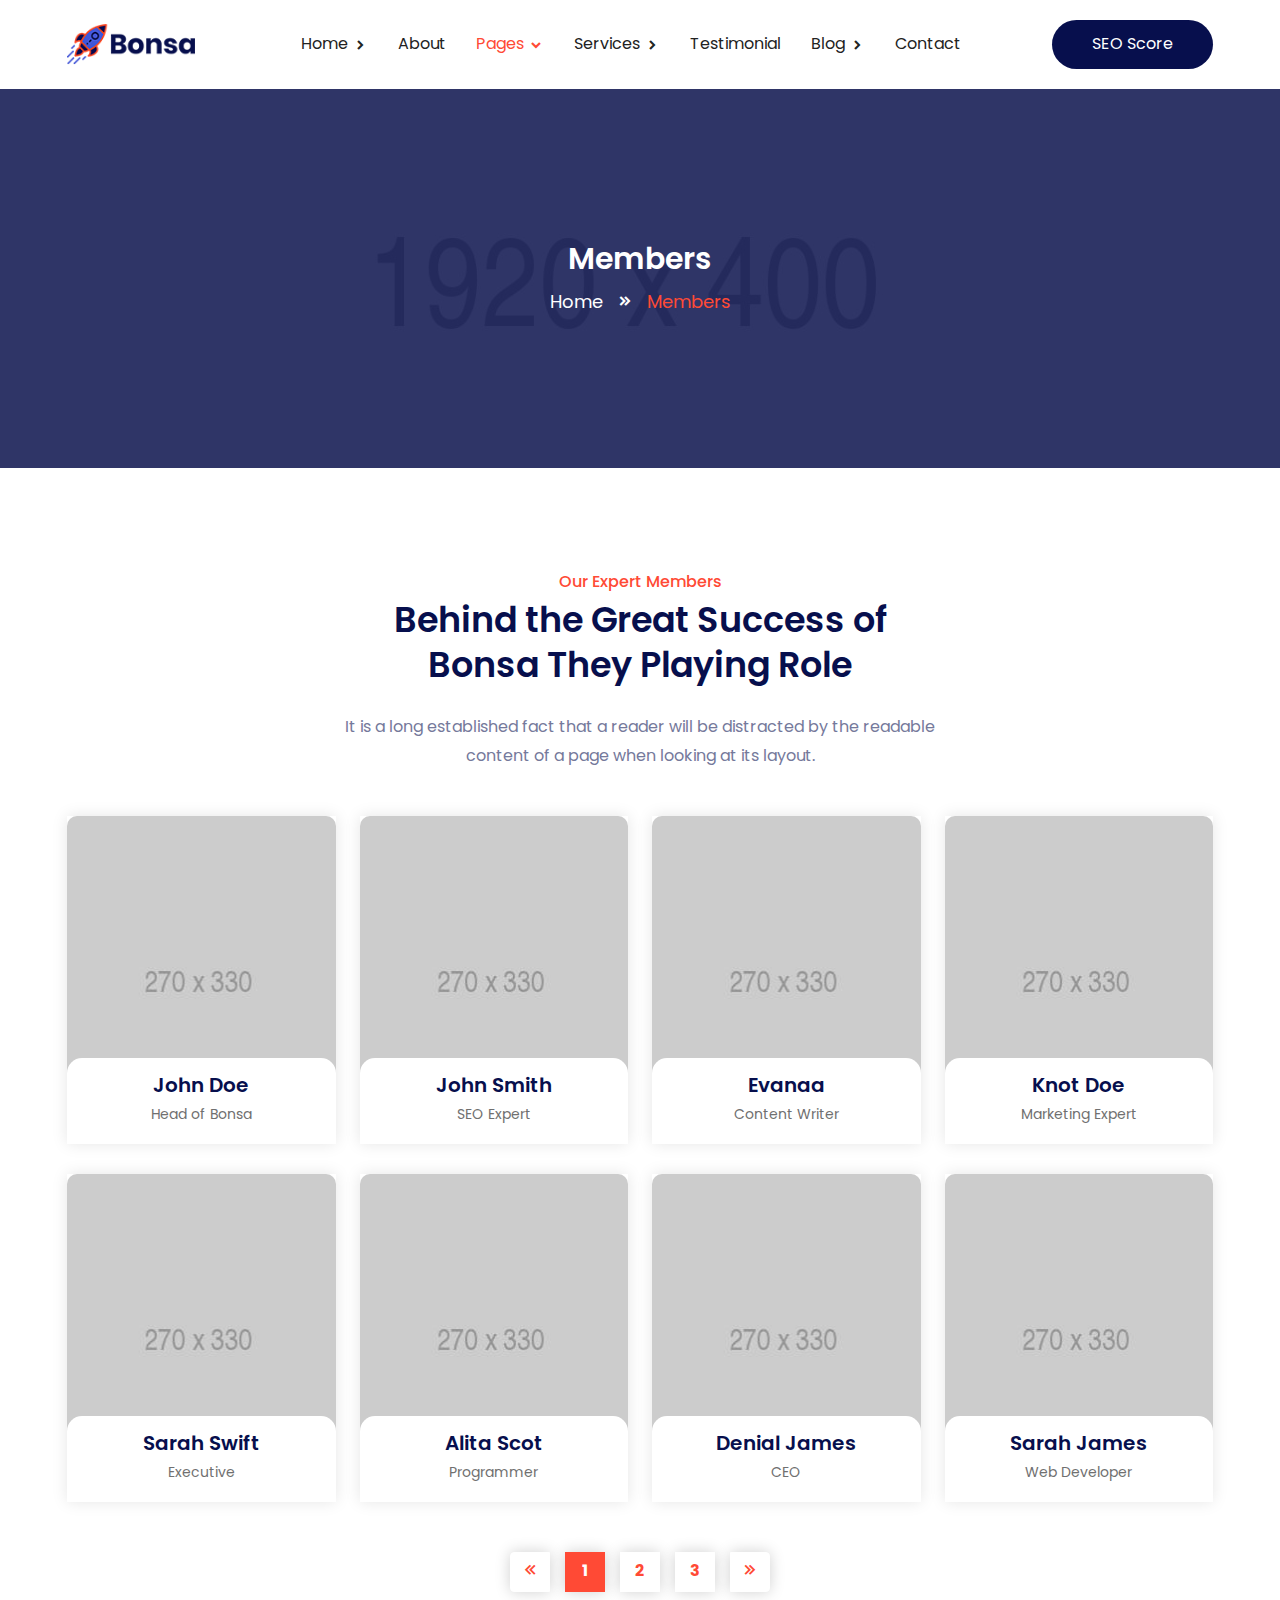
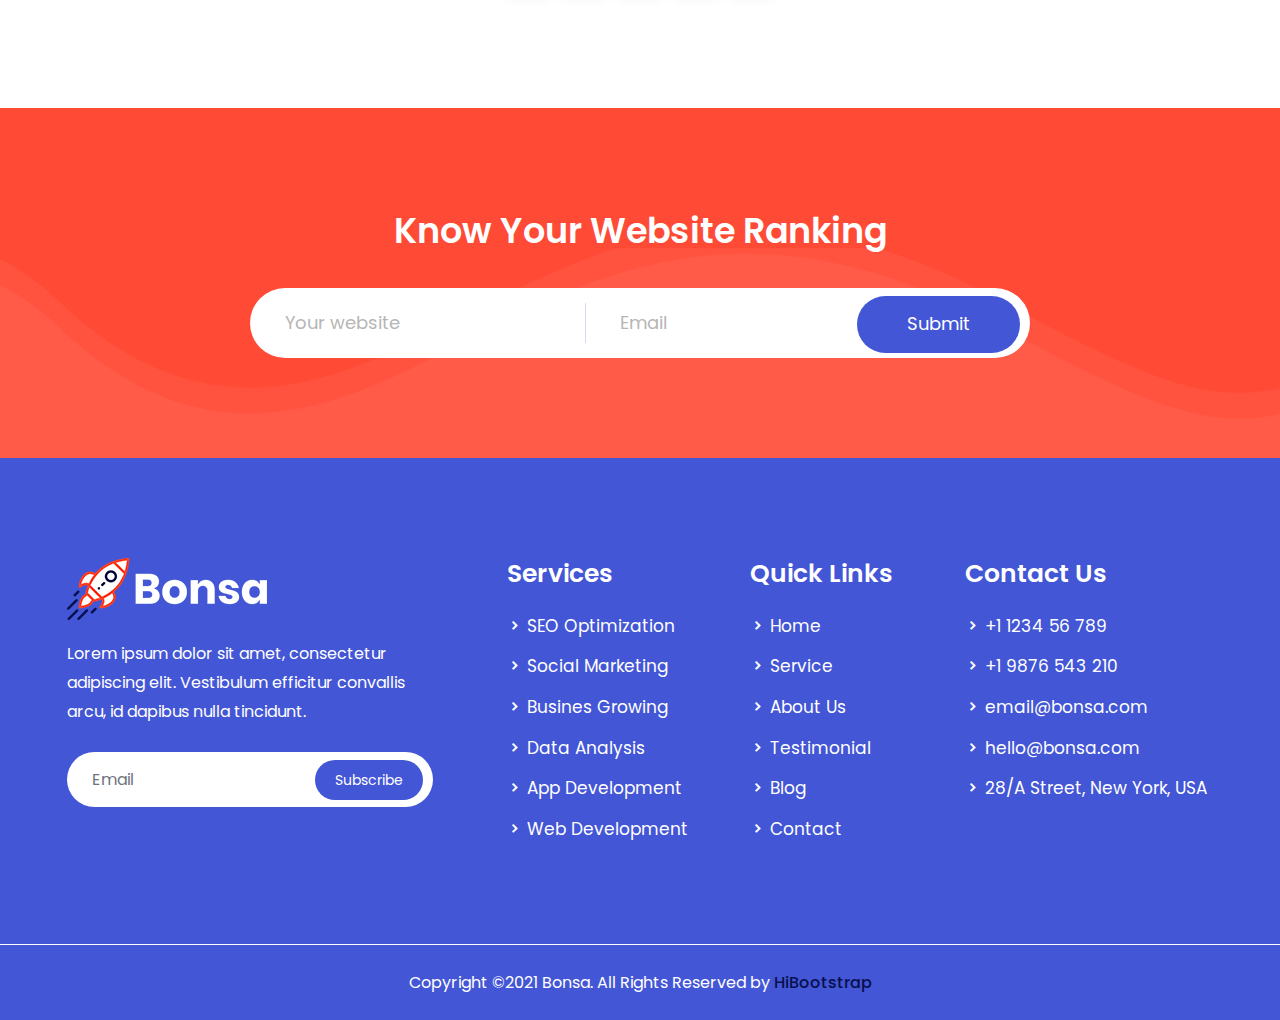
<file: members.html>
<!doctype html>
<html lang="zxx">
    <head>
        <!-- Required Meta Tags -->
        <meta charset="UTF-8">
        <meta name="viewport" content="width=device-width, initial-scale=1.0">
        
        <!-- Bootstrap CSS -->
        <link rel="stylesheet" href="assets/css/bootstrap.min.css"> 
        <!-- Owl Carousel CSS -->
        <link rel="stylesheet" href="assets/css/owl.theme.default.min.css">
        <link rel="stylesheet" href="assets/css/owl.carousel.min.css">
        <!-- Magnific Popup CSS -->
        <link rel="stylesheet" href="assets/css/magnific-popup.min.css">
        <!-- Animate Min CSS -->
        <link rel="stylesheet" href="assets/css/animate.min.css">
        <!-- Boxicons CSS --> 
        <link rel="stylesheet" href="assets/css/boxicons.min.css">
        <!-- Flaticon CSS -->
        <link rel="stylesheet" href="assets/fonts/flaticon.css">
        <!-- Meanmenu CSS -->
        <link rel="stylesheet" href="assets/css/meanmenu.min.css">
        <!-- Style CSS -->
        <link rel="stylesheet" href="assets/css/style.css">
        <!-- Responsive CSS -->
        <link rel="stylesheet" href="assets/css/responsive.css">

        <!-- Title -->
        <title>Bonsa - SEO & Marketing Company HTML Template</title>

        <!-- Favicon -->
        <link rel="icon" type="image/png" href="assets/img/favicon.png">
    </head>

    <body>
        <!-- Start Preloader -->
        <div class="preloader">
            <div class="preloader-wave"></div>
        </div>
        <!-- End Preloader -->

        <!-- Start Navbar Area -->
        <div class="navbar-area">
            <!-- Menu For Mobile Device -->
            <div class="mobile-nav">
                <a href="index.html" class="logo">
                    <img src="assets/img/logo.png" alt="Logo">
                </a>
            </div>

            <!-- Menu For Desktop Device -->
            <div class="main-nav top-nav">
                <div class="container">
                    <nav class="navbar navbar-expand-md navbar-light ">
                        <a class="navbar-brand" href="index.html">
                            <img src="assets/img/logo.png" alt="Logo">
                        </a>
                        <a class="navbar-brand-sticky" href="index.html">
                            <img src="assets/img/sticky-logo.png" alt="Logo">
                        </a>

                        <div class="collapse navbar-collapse mean-menu" id="navbarSupportedContent">
                            <ul class="navbar-nav m-auto">
                                <li class="nav-item">
                                    <a href="#" class="nav-link">
                                        Home 
                                        <i class='bx bxs-chevron-right'></i>
                                    </a>
                                    <ul class="dropdown-menu">
                                        <li class="nav-item">
                                            <a href="index.html" class="nav-link">
                                                Home One 
                                            </a>
                                        </li>
                                        <li class="nav-item">
                                            <a href="index-two.html" class="nav-link">
                                                Home Two
                                            </a>
                                        </li>
                                        <li class="nav-item">
                                            <a href="index-three.html" class="nav-link">
                                                Home Three
                                            </a>
                                        </li>
                                    </ul>
                                </li>
                                <li class="nav-item">
                                    <a href="about.html" class="nav-link">
                                        About
                                    </a>
                                </li>
                                <li class="nav-item">
                                    <a href="#" class="nav-link active">
                                        Pages 
                                        <i class='bx bxs-chevron-right'></i>
                                    </a>
                                    <ul class="dropdown-menu">
                                        <li class="nav-item">
                                            <a href="members.html" class="nav-link active">
                                                Members
                                            </a>
                                        </li>
                                        <li class="nav-item">
                                            <a href="portfolio.html" class="nav-link">
                                                Portfolio
                                            </a>
                                        </li>
                                        <li class="nav-item">
                                            <a href="pricing.html" class="nav-link">
                                                Pricing
                                            </a>
                                        </li>
                                        <li class="nav-item">
                                            <a href="404.html" class="nav-link">
                                                404 Page
                                            </a>
                                        </li>
                                        <li class="nav-item">
                                            <a href="faq.html" class="nav-link">
                                                FAQ
                                            </a>
                                        </li>
                                        <li class="nav-item">
                                            <a href="sign-in.html" class="nav-link">
                                                Sign In
                                            </a>
                                        </li>
                                        <li class="nav-item">
                                            <a href="sign-up.html" class="nav-link">
                                                Sign Up
                                            </a>
                                        </li>
                                        <li class="nav-item">
                                            <a href="recover-password.html" class="nav-link">Recover Password</a>
                                        </li>
                                        <li class="nav-item">
                                            <a href="terms-condition.html" class="nav-link">
                                                Terms & Conditions
                                            </a>
                                        </li>
                                        <li class="nav-item">
                                            <a href="privacy-policy.html" class="nav-link">
                                                Privacy Policy
                                            </a>
                                        </li>
                                        <li class="nav-item">
                                            <a href="#" class="nav-link">
                                                Level 1
                                                <i class="bx bx-chevron-right"></i>
                                            </a>
                                            <ul class="dropdown-menu">
                                                <li class="nav-item">
                                                    <a href="#" class="nav-link">Level 2</a>
                                                </li>
                                                <li class="nav-item">
                                                    <a href="#" class="nav-link">Level 2</a>
                                                </li>
                                                <li class="nav-item">
                                                    <a href="#" class="nav-link">
                                                        Level 2
                                                        <i class="bx bx-chevron-right"></i>
                                                    </a>
                                                    <ul class="dropdown-menu">
                                                        <li class="nav-item">
                                                            <a href="#" class="nav-link">Level 3</a>
                                                        </li>
                                                        <li class="nav-item">
                                                            <a href="#" class="nav-link">Level 3</a>
                                                        </li>
                                                    </ul>
                                                </li>
                                            </ul>
                                        </li>
                                    </ul>
                                </li>
                                <li class="nav-item">
                                    <a href="#" class="nav-link">
                                        Services 
                                        <i class='bx bxs-chevron-right'></i>
                                    </a>
                                    <ul class="dropdown-menu">
                                        <li class="nav-item">
                                            <a href="services.html" class="nav-link">
                                                Services 
                                            </a>
                                        </li>
                                        <li class="nav-item">
                                            <a href="service-details.html" class="nav-link">
                                                Service Details 
                                            </a>
                                        </li>
                                    </ul>
                                </li>
                                <li class="nav-item">
                                    <a href="testimonial.html" class="nav-link">
                                        Testimonial
                                    </a>
                                </li>
                                <li class="nav-item">
                                    <a href="#" class="nav-link">
                                        Blog 
                                        <i class='bx bxs-chevron-right'></i>
                                    </a>
                                    <ul class="dropdown-menu">
                                        <li class="nav-item">
                                            <a href="blog.html" class="nav-link">
                                                Blog
                                            </a>
                                        </li>
                                        <li class="nav-item">
                                            <a href="blog-details.html" class="nav-link">
                                                Blog Details 
                                            </a>
                                        </li>
                                    </ul>
                                </li>
                                <li class="nav-item">
                                    <a href="contact.html" class="nav-link">
                                        Contact
                                    </a>
                                </li>
                            </ul>

                            <div class="menu-btn">
                                <a href="#" class="seo-btn">SEO Score</a>
                            </div>
                        </div>
                    </nav>
                </div>
            </div>
        </div>
        <!-- End Navbar Area -->

        <!-- Inner Banner -->
        <div class="inner-banner inner-bg8">
            <div class="container">
                <div class="inner-title text-center">
                    <h3>Members</h3>
                    <ul>
                        <li>
                            <a href="index.html">Home</a>
                        </li>
                        <li>
                            <i class='bx bxs-chevrons-right'></i>
                        </li>
                        <li>Members</li>
                    </ul>
                </div>
            </div>
        </div>
        <!-- Inner Banner End -->

        <!-- Member Area -->
        <div class="member-area pt-100 pb-70">
            <div class="container">
                <div class="section-title text-center">
                    <span>Our Expert Members</span>
                    <h2>Behind the Great Success of Bonsa They Playing Role</h2>
                    <p>
                        It is a long established fact that a reader will be distracted 
                        by the readable content of a page when looking at its layout.
                    </p>
                </div>
                <div class="row pt-45">
                    <div class="col-lg-3 col-sm-6">
                        <div class="member-card">
                            <div class="member-img">
                                <a href="members.html">
                                    <img src="assets/img/member/1.jpg" alt="Member Images">
                                </a>
                                <div class="member-content">
                                    <a href="members.html">
                                        <h3>John Doe</h3>
                                    </a>
                                    <span>Head of Bonsa</span>
                                    <div class="social-icon">
                                        <ul>
                                            <li>
                                                <a href="#" target="_blank" >
                                                    <i class='bx bxl-facebook'></i>
                                                </a>
                                            </li>
                                            <li>
                                                <a href="#" target="_blank" >
                                                    <i class='bx bxl-twitter' ></i>
                                                </a>
                                            </li>
                                            <li>
                                                <a href="#" target="_blank" >
                                                    <i class='bx bxl-instagram' ></i>
                                                </a>
                                            </li>
                                        </ul>
                                    </div>
                                </div>
                            </div>
                        </div>
                    </div>

                    <div class="col-lg-3 col-sm-6">
                        <div class="member-card">
                            <div class="member-img">
                                <a href="members.html">
                                    <img src="assets/img/member/2.jpg" alt="Member Images">
                                </a>
                                <div class="member-content">
                                    <a href="members.html">
                                        <h3>John Smith</h3>
                                    </a>
                                    <span>SEO Expert</span>
                                    <div class="social-icon">
                                        <ul>
                                            <li>
                                                <a href="#" target="_blank" >
                                                    <i class='bx bxl-facebook'></i>
                                                </a>
                                            </li>
                                            <li>
                                                <a href="#" target="_blank" >
                                                    <i class='bx bxl-twitter' ></i>
                                                </a>
                                            </li>
                                            <li>
                                                <a href="#" target="_blank" >
                                                    <i class='bx bxl-instagram' ></i>
                                                </a>
                                            </li>
                                        </ul>
                                    </div>
                                </div>
                            </div>
                        </div>
                    </div>

                    <div class="col-lg-3 col-sm-6">
                        <div class="member-card">
                            <div class="member-img">
                                <a href="members.html">
                                    <img src="assets/img/member/3.jpg" alt="Member Images">
                                </a>
                                <div class="member-content">
                                    <a href="members.html">
                                        <h3>Evanaa</h3>
                                    </a>
                                    <span>Content Writer</span>
                                    <div class="social-icon">
                                        <ul>
                                            <li>
                                                <a href="#" target="_blank" >
                                                    <i class='bx bxl-facebook'></i>
                                                </a>
                                            </li>
                                            <li>
                                                <a href="#" target="_blank" >
                                                    <i class='bx bxl-twitter' ></i>
                                                </a>
                                            </li>
                                            <li>
                                                <a href="#" target="_blank" >
                                                    <i class='bx bxl-instagram' ></i>
                                                </a>
                                            </li>
                                        </ul>
                                    </div>
                                </div>
                            </div>
                        </div>
                    </div>

                    <div class="col-lg-3 col-sm-6">
                        <div class="member-card">
                            <div class="member-img">
                                <a href="members.html">
                                    <img src="assets/img/member/4.jpg" alt="Member Images">
                                </a>
                                <div class="member-content">
                                    <a href="members.html">
                                        <h3>Knot Doe</h3>
                                    </a>
                                    <span>Marketing Expert</span>
                                    <div class="social-icon">
                                        <ul>
                                            <li>
                                                <a href="#" target="_blank" >
                                                    <i class='bx bxl-facebook'></i>
                                                </a>
                                            </li>
                                            <li>
                                                <a href="#" target="_blank" >
                                                    <i class='bx bxl-twitter' ></i>
                                                </a>
                                            </li>
                                            <li>
                                                <a href="#" target="_blank" >
                                                    <i class='bx bxl-instagram' ></i>
                                                </a>
                                            </li>
                                        </ul>
                                    </div>
                                </div>
                            </div>
                        </div>
                    </div>

                    <div class="col-lg-3 col-sm-6">
                        <div class="member-card">
                            <div class="member-img">
                                <a href="members.html">
                                    <img src="assets/img/member/5.jpg" alt="Member Images">
                                </a>
                                <div class="member-content">
                                    <a href="members.html">
                                        <h3>Sarah Swift</h3>
                                    </a>
                                    <span>Executive</span>
                                    <div class="social-icon">
                                        <ul>
                                            <li>
                                                <a href="#" target="_blank" >
                                                    <i class='bx bxl-facebook'></i>
                                                </a>
                                            </li>
                                            <li>
                                                <a href="#" target="_blank" >
                                                    <i class='bx bxl-twitter' ></i>
                                                </a>
                                            </li>
                                            <li>
                                                <a href="#" target="_blank" >
                                                    <i class='bx bxl-instagram' ></i>
                                                </a>
                                            </li>
                                        </ul>
                                    </div>
                                </div>
                            </div>
                        </div>
                    </div>

                    <div class="col-lg-3 col-sm-6">
                        <div class="member-card">
                            <div class="member-img">
                                <a href="members.html">
                                    <img src="assets/img/member/6.jpg" alt="Member Images">
                                </a>
                                <div class="member-content">
                                    <a href="members.html">
                                        <h3>Alita Scot</h3>
                                    </a>
                                    <span>Programmer</span>
                                    <div class="social-icon">
                                        <ul>
                                            <li>
                                                <a href="#" target="_blank" >
                                                    <i class='bx bxl-facebook'></i>
                                                </a>
                                            </li>
                                            <li>
                                                <a href="#" target="_blank" >
                                                    <i class='bx bxl-twitter' ></i>
                                                </a>
                                            </li>
                                            <li>
                                                <a href="#" target="_blank" >
                                                    <i class='bx bxl-instagram' ></i>
                                                </a>
                                            </li>
                                        </ul>
                                    </div>
                                </div>
                            </div>
                        </div>
                    </div>

                    <div class="col-lg-3 col-sm-6">
                        <div class="member-card">
                            <div class="member-img">
                                <a href="members.html">
                                    <img src="assets/img/member/7.jpg" alt="Member Images">
                                </a>
                                <div class="member-content">
                                    <a href="members.html">
                                        <h3>Denial James </h3>
                                    </a>
                                    <span>CEO</span>
                                    <div class="social-icon">
                                        <ul>
                                            <li>
                                                <a href="#" target="_blank" >
                                                    <i class='bx bxl-facebook'></i>
                                                </a>
                                            </li>
                                            <li>
                                                <a href="#" target="_blank" >
                                                    <i class='bx bxl-twitter' ></i>
                                                </a>
                                            </li>
                                            <li>
                                                <a href="#" target="_blank" >
                                                    <i class='bx bxl-instagram' ></i>
                                                </a>
                                            </li>
                                        </ul>
                                    </div>
                                </div>
                            </div>
                        </div>
                    </div>

                    <div class="col-lg-3 col-sm-6">
                        <div class="member-card">
                            <div class="member-img">
                                <a href="members.html">
                                    <img src="assets/img/member/8.jpg" alt="Member Images">
                                </a>
                                <div class="member-content">
                                    <a href="members.html">
                                        <h3>Sarah James </h3>
                                    </a>
                                    <span>Web Developer</span>
                                    <div class="social-icon">
                                        <ul>
                                            <li>
                                                <a href="#" target="_blank" >
                                                    <i class='bx bxl-facebook'></i>
                                                </a>
                                            </li>
                                            <li>
                                                <a href="#" target="_blank" >
                                                    <i class='bx bxl-twitter' ></i>
                                                </a>
                                            </li>
                                            <li>
                                                <a href="#" target="_blank" >
                                                    <i class='bx bxl-instagram' ></i>
                                                </a>
                                            </li>
                                        </ul>
                                    </div>
                                </div>
                            </div>
                        </div>
                    </div>

                    <div class="col-lg-12">
						<div class="pagination-area">
							<nav aria-label="Page navigation example text-center">
								<ul class="pagination">
									<li class="page-item">
										<a class="page-link page-links" href="#">
											<i class='bx bx-chevrons-left'></i>
										</a>
									</li>
									<li class="page-item current">
										<a class="page-link" href="#">1</a>
									</li>
									<li class="page-item">
										<a class="page-link" href="#">2</a>
									</li>
									<li class="page-item">
										<a class="page-link" href="#">3</a>
									</li>
									<li class="page-item">
										<a class="page-link" href="#">
											<i class='bx bx-chevrons-right'></i>
										</a>
									</li>
								</ul>
							</nav>
						</div>
					</div>
                </div>
            </div>
        </div>
        <!-- Member Area End -->
        
        <!-- Submission Area -->
        <div class="submission-area ptb-100">
            <div class="container">
                <div class="submission-title">
                    <h2>Know Your Website Ranking</h2>
                </div>
                <form class="submission-form">
                    <div class="row">
                        <div class="col-lg-5 col-md-6">
                            <div class="form-group">
								<input type="text" class="form-control" id="website" placeholder="Your website">
							</div>
                        </div>
                        <div class="col-lg-4 col-md-6">
                            <div class="form-group border-line">
								<input type="text" class="form-control" id="email" placeholder="Email">
							</div>
                        </div>
                        <div class="col-lg-3 col-md-3 offset-md-5 offset-lg-0">
                            <button type="submit" class="default-btn">Submit</button>
                        </div>
                    </div>
                </form>
            </div>
        </div>
        <!-- Submission Area End -->

        <!-- Footer Area -->
        <footer id="footer" class="footer-area-bg">
            <div class="footer-area-top pt-100 pb-70">
                <div class="container">
                    <div class="row">
                        <div class="col-lg-4 col-md-6">
                            <div class="footer-single">
                                <div class="footer-single-content">
                                    <a href="index.html">
                                        <img src="assets/img/footer-logo.png" alt="Logo">
                                    </a>
                                    <p>Lorem ipsum dolor sit amet, consectetur adipiscing elit. Vestibulum efficitur convallis arcu, id dapibus nulla tincidunt.</p>
                                </div>

                                <div class="newsletter-area">
                                    <form class="newsletter-form" data-toggle="validator">
                                        <input type="email" class="form-control" placeholder="Email" name="EMAIL" required autocomplete="off">
                                        <button class="subscribe-btn" type="submit">
                                            Subscribe
                                        </button>
                                        <div id="validator-newsletter" class="form-result"></div>
                                    </form>
                                </div>
                            </div>
                        </div>

                        <div class="col-lg-3 col-md-6">
                            <div class="footer-list ml-50">
                                <h3>Services</h3>
                                <ul>
                                    <li>
                                        <i class='bx bxs-chevron-right'></i>
                                        <a href="services.html">SEO Optimization</a>
                                    </li>
                                    <li>
                                        <i class='bx bxs-chevron-right'></i>
                                        <a href="services.html">Social Marketing</a>
                                    </li>
                                    <li>
                                        <i class='bx bxs-chevron-right'></i>
                                        <a href="services.html">Busines Growing</a>
                                    </li>
                                    <li>
                                        <i class='bx bxs-chevron-right'></i>
                                        <a href="services.html"> Data Analysis</a>
                                    </li>
                                    <li>
                                        <i class='bx bxs-chevron-right'></i>
                                        <a href="services.html">App Development </a>
                                    </li>
                                    <li>
                                        <i class='bx bxs-chevron-right'></i>
                                        <a href="services.html"> Web Development</a>
                                    </li>
                                </ul>
                            </div>
                        </div>

                        <div class="col-lg-2 col-md-6">
                            <div class="footer-list">
                                <h3>Quick Links</h3>
                                <ul>
                                    <li>
                                        <i class='bx bxs-chevron-right'></i>
                                        <a href="index.html">Home</a>
                                    </li>
                                    <li>
                                        <i class='bx bxs-chevron-right'></i>
                                        <a href="services.html">Service</a>
                                    </li>
                                    <li>
                                        <i class='bx bxs-chevron-right'></i>
                                        <a href="about.html">About Us</a>
                                    </li>
                                    <li>
                                        <i class='bx bxs-chevron-right'></i>
                                        <a href="testimonial.html">Testimonial</a>
                                    </li>
                                    <li>
                                        <i class='bx bxs-chevron-right'></i>
                                        <a href="blog.html">Blog</a>
                                    </li>
                                    <li>
                                        <i class='bx bxs-chevron-right'></i>
                                        <a href="contact.html">Contact</a>
                                    </li>
                                </ul>
                            </div>
                        </div>

                        <div class="col-lg-3 col-md-6">
                            <div class="footer-list ml-20">
                                <h3>Contact Us</h3>
                                <ul>
                                    <li>
                                        <i class='bx bxs-chevron-right'></i>
                                        <a href="tel:+1123456789">+1  1234 56 789</a>
                                    </li>
                                    <li>
                                        <i class='bx bxs-chevron-right'></i>
                                        <a href="tel:+19876543210">+1  9876 543 210</a>
                                    </li>
                                    <li>
                                        <i class='bx bxs-chevron-right'></i>
                                        <a href="mailto:email@bonsa.com">email@bonsa.com</a>
                                    </li>
                                    <li>
                                        <i class='bx bxs-chevron-right'></i>
                                        <a href="mailto:hello@bonsa.com">hello@bonsa.com</a>
                                    </li>
                                    <li>
                                        <i class='bx bxs-chevron-right'></i>
                                        28/A Street, New York, USA
                                    </li>
                                </ul>
                            </div>
                        </div>
                    </div>
                </div>
            </div>

            <div class="footer-bottom">
                <div class="container">
                    <div class="row align-items-center">
                        <div class="col-lg-12">
                            <div class="bottom-text text-center">
                                <p>
                                    Copyright ©2021 Bonsa. All Rights Reserved by 
                                    <a href="https://hibootstrap.com/" target="_blank">HiBootstrap</a> 
                                </p>
                            </div>
                        </div>
                    </div>
                </div>
            </div>
        </footer>
        <!-- Footer Area End -->


         <!-- Jquery Min JS -->
        <script src="assets/js/jquery-3.5.0.min.js"></script>
        <!-- Bootstrap Bundle Min JS -->
        <script src="assets/js/bootstrap.bundle.min.js"></script>
        <!-- Meanmenu JS -->
        <script src="assets/js/meanmenu.min.js"></script>
        <!-- Owl Carousel JS -->
        <script src="assets/js/owl.carousel.min.js"></script>
        <!-- Magnific Popup JS -->
        <script src="assets/js/jquery.magnific-popup.min.js"></script>
        <!-- Wow JS -->
        <script src="assets/js/wow.min.js"></script>
        <!-- Ajaxchimp Min JS -->
        <script src="assets/js/jquery.ajaxchimp.min.js"></script>
        <!-- Form Validator Min JS -->
        <script src="assets/js/form-validator.min.js"></script>
        <!-- Contact Form JS -->
        <script src="assets/js/contact-form-script.js"></script>
        <!-- Custom JS -->
        <script src="assets/js/custom.js"></script>
    </body>
</html>
</file>
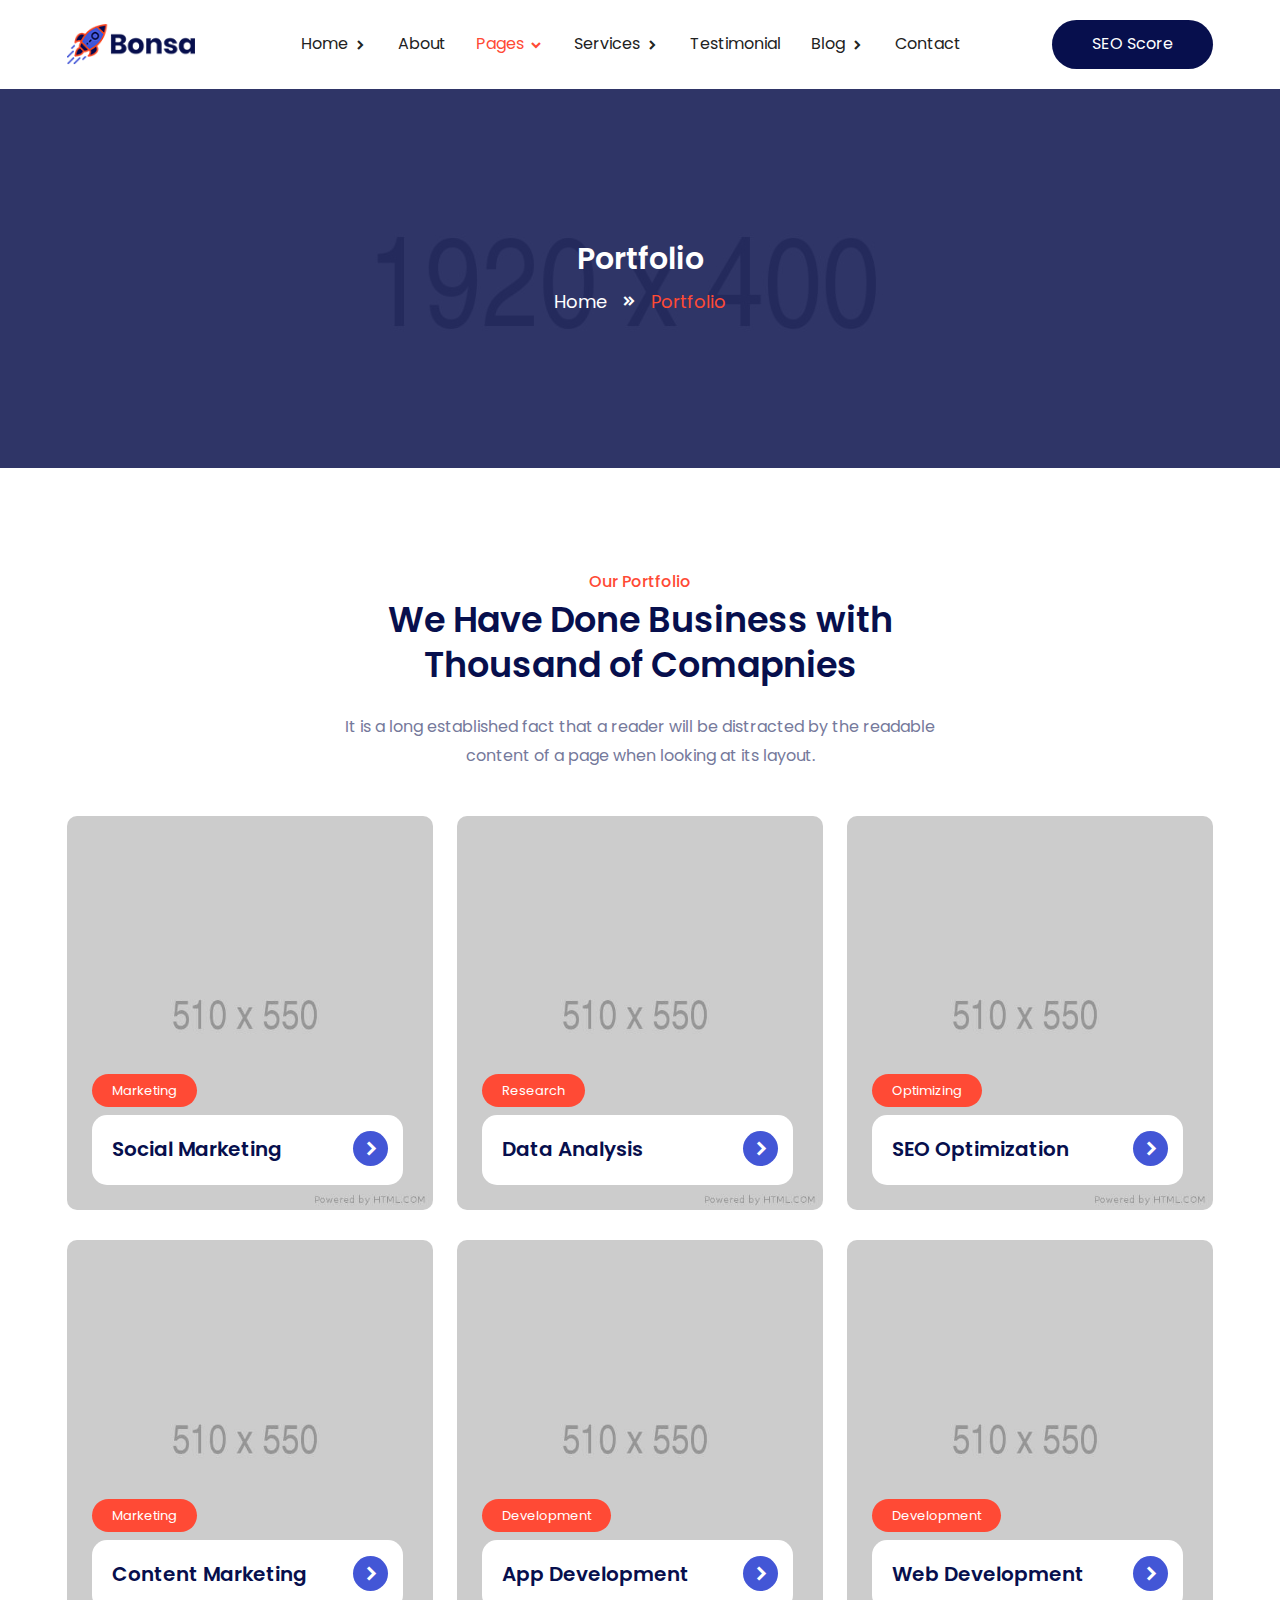
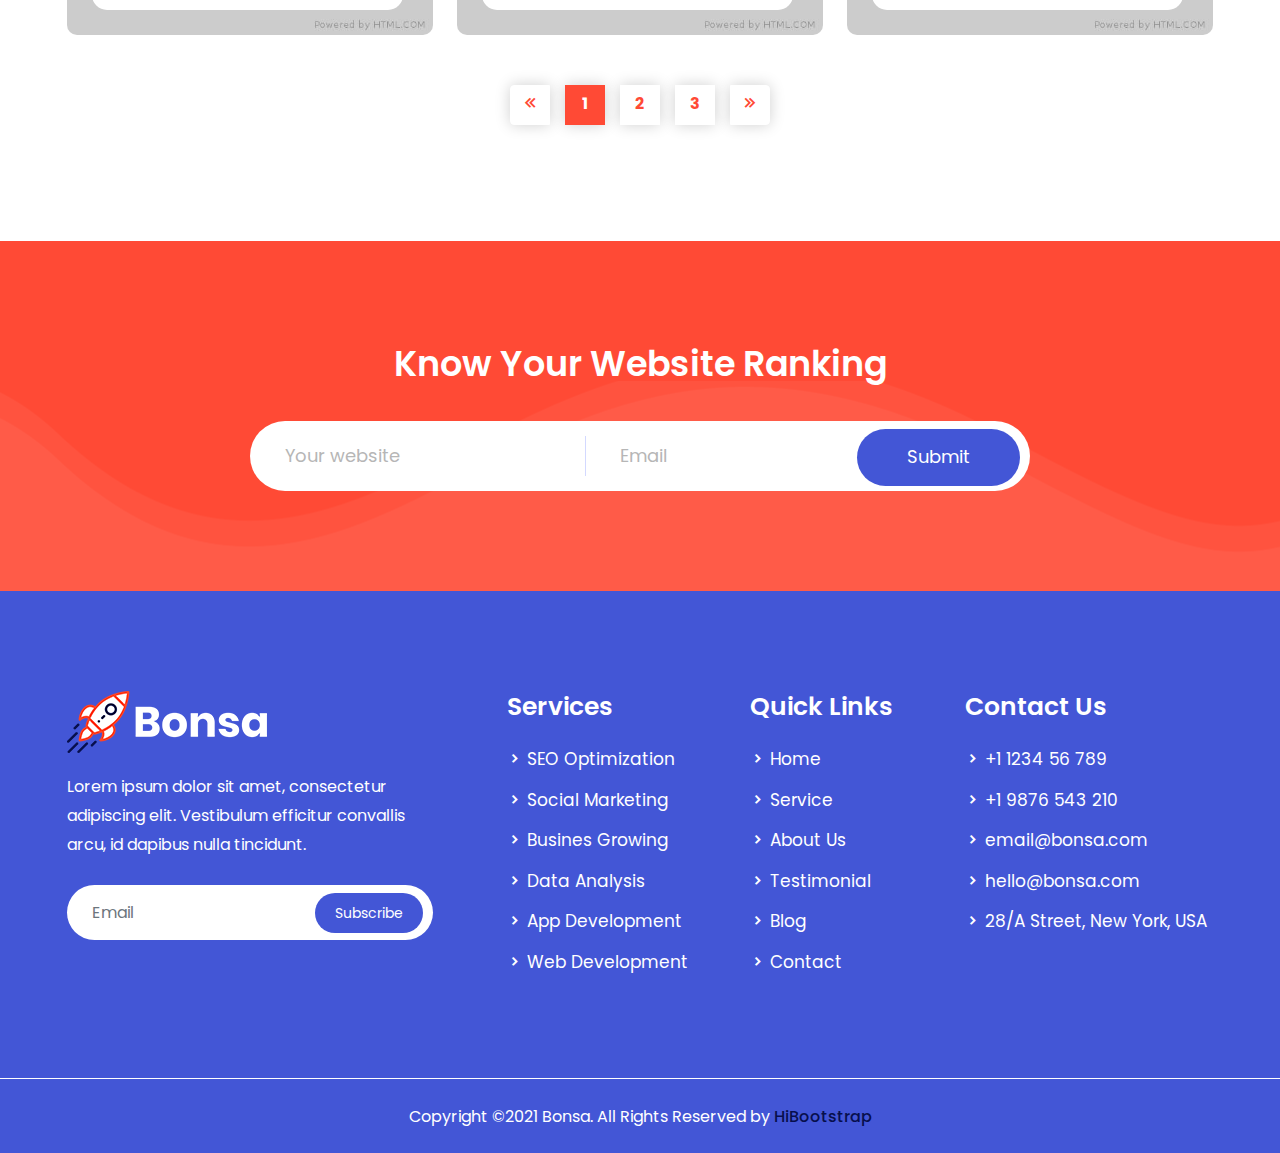
<file: portfolio.html>
<!doctype html>
<html lang="zxx">
    <head>
        <!-- Required Meta Tags -->
        <meta charset="UTF-8">
        <meta name="viewport" content="width=device-width, initial-scale=1.0">
        
        <!-- Bootstrap CSS -->
        <link rel="stylesheet" href="assets/css/bootstrap.min.css"> 
        <!-- Owl Carousel CSS -->
        <link rel="stylesheet" href="assets/css/owl.theme.default.min.css">
        <link rel="stylesheet" href="assets/css/owl.carousel.min.css">
        <!-- Magnific Popup CSS -->
        <link rel="stylesheet" href="assets/css/magnific-popup.min.css">
        <!-- Animate Min CSS -->
        <link rel="stylesheet" href="assets/css/animate.min.css">
        <!-- Boxicons CSS --> 
        <link rel="stylesheet" href="assets/css/boxicons.min.css">
        <!-- Flaticon CSS -->
        <link rel="stylesheet" href="assets/fonts/flaticon.css">
        <!-- Meanmenu CSS -->
        <link rel="stylesheet" href="assets/css/meanmenu.min.css">
        <!-- Style CSS -->
        <link rel="stylesheet" href="assets/css/style.css">
        <!-- Responsive CSS -->
        <link rel="stylesheet" href="assets/css/responsive.css">

        <!-- Title -->
        <title>Bonsa - SEO & Marketing Company HTML Template</title>

        <!-- Favicon -->
        <link rel="icon" type="image/png" href="assets/img/favicon.png">
    </head>

    <body>
        <!-- Start Preloader -->
        <div class="preloader">
            <div class="preloader-wave"></div>
        </div>
        <!-- End Preloader -->

        <!-- Start Navbar Area -->
        <div class="navbar-area">
            <!-- Menu For Mobile Device -->
            <div class="mobile-nav">
                <a href="index.html" class="logo">
                    <img src="assets/img/logo.png" alt="Logo">
                </a>
            </div>

            <!-- Menu For Desktop Device -->
            <div class="main-nav top-nav">
                <div class="container">
                    <nav class="navbar navbar-expand-md navbar-light ">
                        <a class="navbar-brand" href="index.html">
                            <img src="assets/img/logo.png" alt="Logo">
                        </a>
                        <a class="navbar-brand-sticky" href="index.html">
                            <img src="assets/img/sticky-logo.png" alt="Logo">
                        </a>

                        <div class="collapse navbar-collapse mean-menu" id="navbarSupportedContent">
                            <ul class="navbar-nav m-auto">
                                <li class="nav-item">
                                    <a href="#" class="nav-link">
                                        Home 
                                        <i class='bx bxs-chevron-right'></i>
                                    </a>
                                    <ul class="dropdown-menu">
                                        <li class="nav-item">
                                            <a href="index.html" class="nav-link">
                                                Home One 
                                            </a>
                                        </li>
                                        <li class="nav-item">
                                            <a href="index-two.html" class="nav-link">
                                                Home Two
                                            </a>
                                        </li>
                                        <li class="nav-item">
                                            <a href="index-three.html" class="nav-link">
                                                Home Three
                                            </a>
                                        </li>
                                    </ul>
                                </li>
                                <li class="nav-item">
                                    <a href="about.html" class="nav-link">
                                        About
                                    </a>
                                </li>
                                <li class="nav-item">
                                    <a href="#" class="nav-link active">
                                        Pages 
                                        <i class='bx bxs-chevron-right'></i>
                                    </a>
                                    <ul class="dropdown-menu">
                                        <li class="nav-item">
                                            <a href="members.html" class="nav-link">
                                                Members
                                            </a>
                                        </li>
                                        <li class="nav-item">
                                            <a href="portfolio.html" class="nav-link active">
                                                Portfolio
                                            </a>
                                        </li>
                                        <li class="nav-item">
                                            <a href="pricing.html" class="nav-link">
                                                Pricing
                                            </a>
                                        </li>
                                        <li class="nav-item">
                                            <a href="404.html" class="nav-link">
                                                404 Page
                                            </a>
                                        </li>
                                        <li class="nav-item">
                                            <a href="faq.html" class="nav-link">
                                                FAQ
                                            </a>
                                        </li>
                                        <li class="nav-item">
                                            <a href="sign-in.html" class="nav-link">
                                                Sign In
                                            </a>
                                        </li>
                                        <li class="nav-item">
                                            <a href="sign-up.html" class="nav-link">
                                                Sign Up
                                            </a>
                                        </li>
                                        <li class="nav-item">
                                            <a href="recover-password.html" class="nav-link">Recover Password</a>
                                        </li>
                                        <li class="nav-item">
                                            <a href="terms-condition.html" class="nav-link">
                                                Terms & Conditions
                                            </a>
                                        </li>
                                        <li class="nav-item">
                                            <a href="privacy-policy.html" class="nav-link">
                                                Privacy Policy
                                            </a>
                                        </li>
                                        <li class="nav-item">
                                            <a href="#" class="nav-link">
                                                Level 1
                                                <i class="bx bx-chevron-right"></i>
                                            </a>
                                            <ul class="dropdown-menu">
                                                <li class="nav-item">
                                                    <a href="#" class="nav-link">Level 2</a>
                                                </li>
                                                <li class="nav-item">
                                                    <a href="#" class="nav-link">Level 2</a>
                                                </li>
                                                <li class="nav-item">
                                                    <a href="#" class="nav-link">
                                                        Level 2
                                                        <i class="bx bx-chevron-right"></i>
                                                    </a>
                                                    <ul class="dropdown-menu">
                                                        <li class="nav-item">
                                                            <a href="#" class="nav-link">Level 3</a>
                                                        </li>
                                                        <li class="nav-item">
                                                            <a href="#" class="nav-link">Level 3</a>
                                                        </li>
                                                    </ul>
                                                </li>
                                            </ul>
                                        </li>
                                    </ul>
                                </li>
                                <li class="nav-item">
                                    <a href="#" class="nav-link">
                                        Services 
                                        <i class='bx bxs-chevron-right'></i>
                                    </a>
                                    <ul class="dropdown-menu">
                                        <li class="nav-item">
                                            <a href="services.html" class="nav-link">
                                                Services 
                                            </a>
                                        </li>
                                        <li class="nav-item">
                                            <a href="service-details.html" class="nav-link">
                                                Service Details 
                                            </a>
                                        </li>
                                    </ul>
                                </li>
                                <li class="nav-item">
                                    <a href="testimonial.html" class="nav-link">
                                        Testimonial
                                    </a>
                                </li>
                                <li class="nav-item">
                                    <a href="#" class="nav-link">
                                        Blog 
                                        <i class='bx bxs-chevron-right'></i>
                                    </a>
                                    <ul class="dropdown-menu">
                                        <li class="nav-item">
                                            <a href="blog.html" class="nav-link">
                                                Blog
                                            </a>
                                        </li>
                                        <li class="nav-item">
                                            <a href="blog-details.html" class="nav-link">
                                                Blog Details 
                                            </a>
                                        </li>
                                    </ul>
                                </li>
                                <li class="nav-item">
                                    <a href="contact.html" class="nav-link">
                                        Contact
                                    </a>
                                </li>
                            </ul>

                            <div class="menu-btn">
                                <a href="#" class="seo-btn">SEO Score</a>
                            </div>
                        </div>
                    </nav>
                </div>
            </div>
        </div>
        <!-- End Navbar Area -->

        <!-- Inner Banner -->
        <div class="inner-banner inner-bg7">
            <div class="container">
                <div class="inner-title text-center">
                    <h3>Portfolio</h3>
                    <ul>
                        <li>
                            <a href="index.html">Home</a>
                        </li>
                        <li>
                            <i class='bx bxs-chevrons-right'></i>
                        </li>
                        <li>Portfolio</li>
                    </ul>
                </div>
            </div>
        </div>
        <!-- Inner Banner End -->

        <!-- Portfolio Area -->
        <section class="portfolio-area pt-100 pb-70">
            <div class="container">
                <div class="section-title text-center">
                    <span>Our Portfolio</span>
                    <h2>We Have Done Business with Thousand of Comapnies</h2>
                    <p>
                        It is a long established fact that a reader will be distracted 
                        by the readable content of a page when looking at its layout.
                    </p>
                </div>
                <div class="row pt-45">
                    <div class="col-lg-4 col-md-6">
                        <div class="portfolio-item">
                            <div class="portfolio-img">
                                <a href="portfolio.html">
                                    <img src="assets/img/portfolio/1.jpg" alt="Portfolio Images">
                                </a>
                                <div class="portfolio-tag">
                                    <a href="#"><span>Marketing</span></a>
                                </div>
                                <div class="portfolio-content">
                                    <a href="portfolio.html"><h3>Social Marketing</h3></a>
                                    <i class='bx bxs-chevron-right'></i>
                                </div>
                            </div>
                        </div>
                    </div>

                    <div class="col-lg-4 col-md-6">
                        <div class="portfolio-item">
                            <div class="portfolio-img">
                                <a href="portfolio.html">
                                    <img src="assets/img/portfolio/2.jpg" alt="Portfolio Images">
                                </a>
                                <div class="portfolio-tag">
                                    <a href="#"><span>Research</span></a>
                                </div>
                                <div class="portfolio-content">
                                    <a href="portfolio.html"><h3>Data Analysis</h3></a>
                                    <i class='bx bxs-chevron-right'></i>
                                </div>
                            </div>
                        </div>
                    </div>

                    <div class="col-lg-4 col-md-6">
                        <div class="portfolio-item">
                            <div class="portfolio-img">
                                <a href="portfolio.html">
                                    <img src="assets/img/portfolio/3.jpg" alt="Portfolio Images">
                                </a>
                                <div class="portfolio-tag">
                                    <a href="#"><span>Optimizing</span></a>
                                </div>
                                <div class="portfolio-content">
                                    <a href="portfolio.html"><h3>SEO Optimization</h3></a>
                                    <i class='bx bxs-chevron-right'></i>
                                </div>
                            </div>
                        </div>
                    </div>

                    <div class="col-lg-4 col-md-6">
                        <div class="portfolio-item">
                            <div class="portfolio-img">
                                <a href="portfolio.html">
                                    <img src="assets/img/portfolio/4.jpg" alt="Portfolio Images">
                                </a>
                                <div class="portfolio-tag">
                                    <a href="#"><span>Marketing</span></a>
                                </div>
                                <div class="portfolio-content">
                                    <a href="portfolio.html"><h3>Content Marketing</h3></a>
                                    <i class='bx bxs-chevron-right'></i>
                                </div>
                            </div>
                        </div>
                    </div>

                    <div class="col-lg-4 col-md-6">
                        <div class="portfolio-item">
                            <div class="portfolio-img">
                                <a href="portfolio.html">
                                    <img src="assets/img/portfolio/5.jpg" alt="Portfolio Images">
                                </a>
                                <div class="portfolio-tag">
                                    <a href="#"><span>Development</span></a>
                                </div>
                                <div class="portfolio-content">
                                    <a href="portfolio.html"><h3>App Development</h3></a>
                                    <i class='bx bxs-chevron-right'></i>
                                </div>
                            </div>
                        </div>
                    </div>

                    <div class="col-lg-4 col-md-6">
                        <div class="portfolio-item">
                            <div class="portfolio-img">
                                <a href="portfolio.html">
                                    <img src="assets/img/portfolio/6.jpg" alt="Portfolio Images">
                                </a>
                                <div class="portfolio-tag">
                                    <a href="#"><span>Development</span></a>
                                </div>
                                <div class="portfolio-content">
                                    <a href="portfolio.html"><h3>Web Development</h3></a>
                                    <i class='bx bxs-chevron-right'></i>
                                </div>
                            </div>
                        </div>
                    </div>

                    <div class="col-lg-12">
						<div class="pagination-area">
							<nav aria-label="Page navigation example text-center">
								<ul class="pagination">
									<li class="page-item">
										<a class="page-link page-links" href="#">
											<i class='bx bx-chevrons-left'></i>
										</a>
									</li>
									<li class="page-item current">
										<a class="page-link" href="#">1</a>
									</li>
									<li class="page-item">
										<a class="page-link" href="#">2</a>
									</li>
									<li class="page-item">
										<a class="page-link" href="#">3</a>
									</li>
									<li class="page-item">
										<a class="page-link" href="#">
											<i class='bx bx-chevrons-right'></i>
										</a>
									</li>
								</ul>
							</nav>
						</div>
					</div>
                </div>
            </div>
        </section>
        <!-- Portfolio Area End -->
        
        <!-- Submission Area -->
        <div class="submission-area ptb-100">
            <div class="container">
                <div class="submission-title">
                    <h2>Know Your Website Ranking</h2>
                </div>
                <form class="submission-form">
                    <div class="row">
                        <div class="col-lg-5 col-md-6">
                            <div class="form-group">
								<input type="text" class="form-control" id="website" placeholder="Your website">
							</div>
                        </div>
                        <div class="col-lg-4 col-md-6">
                            <div class="form-group border-line">
								<input type="text" class="form-control" id="email" placeholder="Email">
							</div>
                        </div>
                        <div class="col-lg-3 col-md-3 offset-md-5 offset-lg-0">
                            <button type="submit" class="default-btn">Submit</button>
                        </div>
                    </div>
                </form>
            </div>
        </div>
        <!-- Submission Area End -->

        <!-- Footer Area -->
        <footer id="footer" class="footer-area-bg">
            <div class="footer-area-top pt-100 pb-70">
                <div class="container">
                    <div class="row">
                        <div class="col-lg-4 col-md-6">
                            <div class="footer-single">
                                <div class="footer-single-content">
                                    <a href="index.html">
                                        <img src="assets/img/footer-logo.png" alt="Logo">
                                    </a>
                                    <p>Lorem ipsum dolor sit amet, consectetur adipiscing elit. Vestibulum efficitur convallis arcu, id dapibus nulla tincidunt.</p>
                                </div>

                                <div class="newsletter-area">
                                    <form class="newsletter-form" data-toggle="validator">
                                        <input type="email" class="form-control" placeholder="Email" name="EMAIL" required autocomplete="off">
                                        <button class="subscribe-btn" type="submit">
                                            Subscribe
                                        </button>
                                        <div id="validator-newsletter" class="form-result"></div>
                                    </form>
                                </div>
                            </div>
                        </div>

                        <div class="col-lg-3 col-md-6">
                            <div class="footer-list ml-50">
                                <h3>Services</h3>
                                <ul>
                                    <li>
                                        <i class='bx bxs-chevron-right'></i>
                                        <a href="services.html">SEO Optimization</a>
                                    </li>
                                    <li>
                                        <i class='bx bxs-chevron-right'></i>
                                        <a href="services.html">Social Marketing</a>
                                    </li>
                                    <li>
                                        <i class='bx bxs-chevron-right'></i>
                                        <a href="services.html">Busines Growing</a>
                                    </li>
                                    <li>
                                        <i class='bx bxs-chevron-right'></i>
                                        <a href="services.html"> Data Analysis</a>
                                    </li>
                                    <li>
                                        <i class='bx bxs-chevron-right'></i>
                                        <a href="services.html">App Development </a>
                                    </li>
                                    <li>
                                        <i class='bx bxs-chevron-right'></i>
                                        <a href="services.html"> Web Development</a>
                                    </li>
                                </ul>
                            </div>
                        </div>

                        <div class="col-lg-2 col-md-6">
                            <div class="footer-list">
                                <h3>Quick Links</h3>
                                <ul>
                                    <li>
                                        <i class='bx bxs-chevron-right'></i>
                                        <a href="index.html">Home</a>
                                    </li>
                                    <li>
                                        <i class='bx bxs-chevron-right'></i>
                                        <a href="services.html">Service</a>
                                    </li>
                                    <li>
                                        <i class='bx bxs-chevron-right'></i>
                                        <a href="about.html">About Us</a>
                                    </li>
                                    <li>
                                        <i class='bx bxs-chevron-right'></i>
                                        <a href="testimonial.html">Testimonial</a>
                                    </li>
                                    <li>
                                        <i class='bx bxs-chevron-right'></i>
                                        <a href="blog.html">Blog</a>
                                    </li>
                                    <li>
                                        <i class='bx bxs-chevron-right'></i>
                                        <a href="contact.html">Contact</a>
                                    </li>
                                </ul>
                            </div>
                        </div>

                        <div class="col-lg-3 col-md-6">
                            <div class="footer-list ml-20">
                                <h3>Contact Us</h3>
                                <ul>
                                    <li>
                                        <i class='bx bxs-chevron-right'></i>
                                        <a href="tel:+1123456789">+1  1234 56 789</a>
                                    </li>
                                    <li>
                                        <i class='bx bxs-chevron-right'></i>
                                        <a href="tel:+19876543210">+1  9876 543 210</a>
                                    </li>
                                    <li>
                                        <i class='bx bxs-chevron-right'></i>
                                        <a href="mailto:email@bonsa.com">email@bonsa.com</a>
                                    </li>
                                    <li>
                                        <i class='bx bxs-chevron-right'></i>
                                        <a href="mailto:hello@bonsa.com">hello@bonsa.com</a>
                                    </li>
                                    <li>
                                        <i class='bx bxs-chevron-right'></i>
                                        28/A Street, New York, USA
                                    </li>
                                </ul>
                            </div>
                        </div>
                    </div>
                </div>
            </div>

            <div class="footer-bottom">
                <div class="container">
                    <div class="row align-items-center">
                        <div class="col-lg-12">
                            <div class="bottom-text text-center">
                                <p>
                                    Copyright ©2021 Bonsa. All Rights Reserved by 
                                    <a href="https://hibootstrap.com/" target="_blank">HiBootstrap</a> 
                                </p>
                            </div>
                        </div>
                    </div>
                </div>
            </div>
        </footer>
        <!-- Footer Area End -->


         <!-- Jquery Min JS -->
        <script src="assets/js/jquery-3.5.0.min.js"></script>
        <!-- Bootstrap Bundle Min JS -->
        <script src="assets/js/bootstrap.bundle.min.js"></script>
        <!-- Meanmenu JS -->
        <script src="assets/js/meanmenu.min.js"></script>
        <!-- Owl Carousel JS -->
        <script src="assets/js/owl.carousel.min.js"></script>
        <!-- Magnific Popup JS -->
        <script src="assets/js/jquery.magnific-popup.min.js"></script>
        <!-- Wow JS -->
        <script src="assets/js/wow.min.js"></script>
        <!-- Ajaxchimp Min JS -->
        <script src="assets/js/jquery.ajaxchimp.min.js"></script>
        <!-- Form Validator Min JS -->
        <script src="assets/js/form-validator.min.js"></script>
        <!-- Contact Form JS -->
        <script src="assets/js/contact-form-script.js"></script>
        <!-- Custom JS -->
        <script src="assets/js/custom.js"></script>
    </body>
</html>
</file>
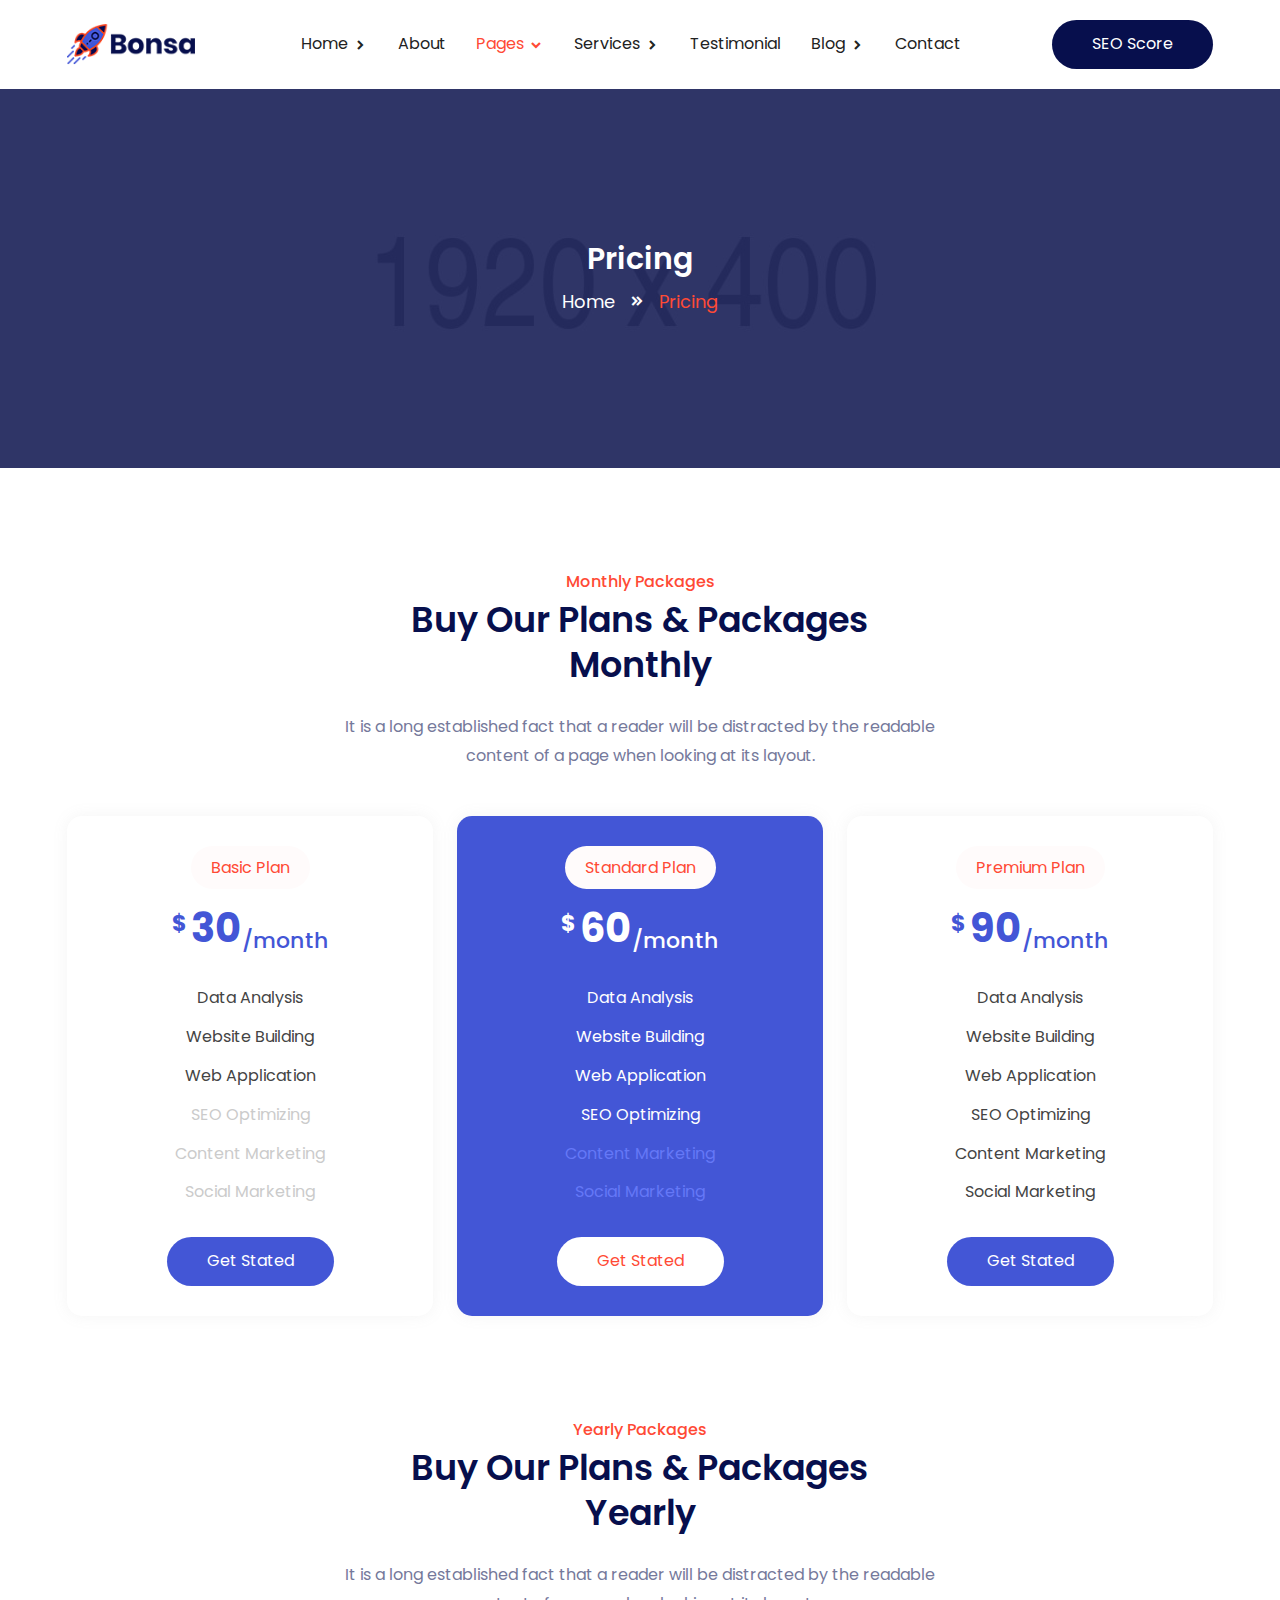
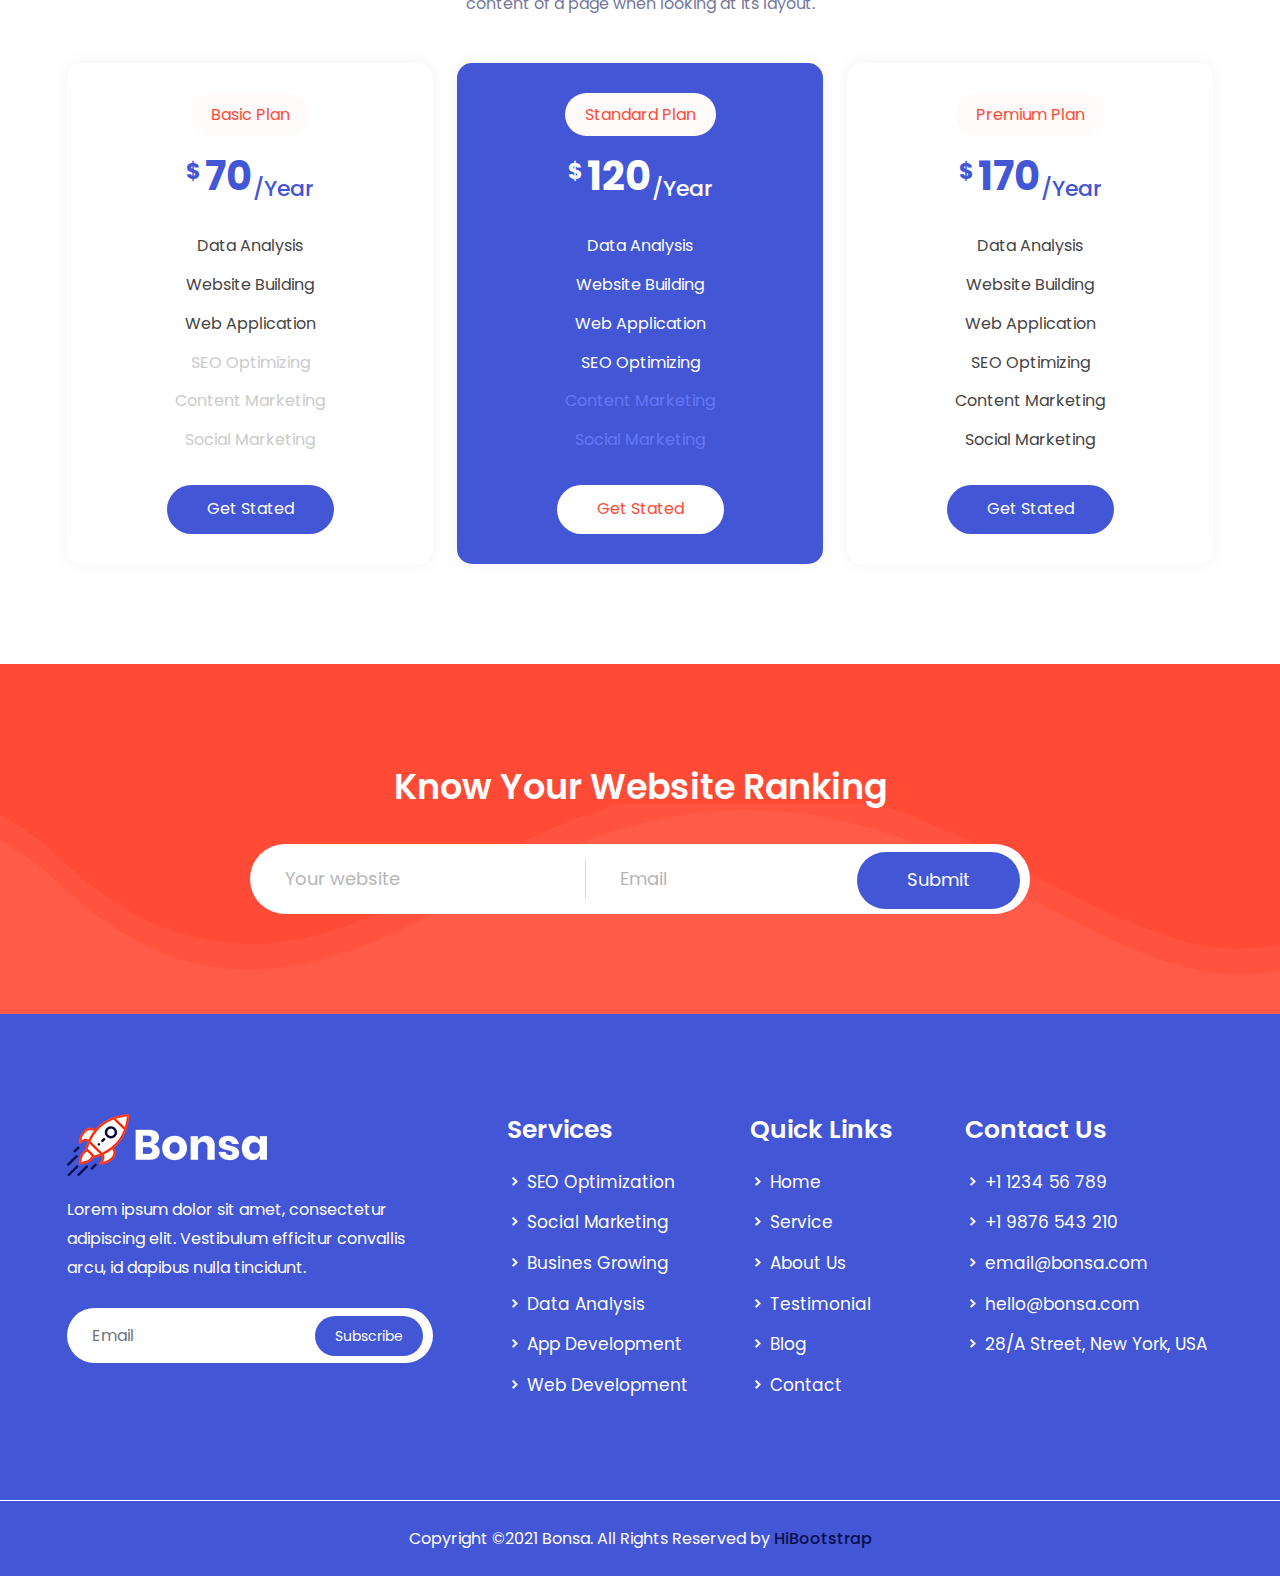
<file: pricing.html>
<!doctype html>
<html lang="zxx">
    <head>
        <!-- Required Meta Tags -->
        <meta charset="UTF-8">
        <meta name="viewport" content="width=device-width, initial-scale=1.0">
        
        <!-- Bootstrap CSS -->
        <link rel="stylesheet" href="assets/css/bootstrap.min.css"> 
        <!-- Owl Carousel CSS -->
        <link rel="stylesheet" href="assets/css/owl.theme.default.min.css">
        <link rel="stylesheet" href="assets/css/owl.carousel.min.css">
        <!-- Magnific Popup CSS -->
        <link rel="stylesheet" href="assets/css/magnific-popup.min.css">
        <!-- Animate Min CSS -->
        <link rel="stylesheet" href="assets/css/animate.min.css">
        <!-- Boxicons CSS --> 
        <link rel="stylesheet" href="assets/css/boxicons.min.css">
        <!-- Flaticon CSS -->
        <link rel="stylesheet" href="assets/fonts/flaticon.css">
        <!-- Meanmenu CSS -->
        <link rel="stylesheet" href="assets/css/meanmenu.min.css">
        <!-- Style CSS -->
        <link rel="stylesheet" href="assets/css/style.css">
        <!-- Responsive CSS -->
        <link rel="stylesheet" href="assets/css/responsive.css">

        <!-- Title -->
        <title>Bonsa - SEO & Marketing Company HTML Template</title>

        <!-- Favicon -->
        <link rel="icon" type="image/png" href="assets/img/favicon.png">
    </head>

    <body>
        <!-- Start Preloader -->
        <div class="preloader">
            <div class="preloader-wave"></div>
        </div>
        <!-- End Preloader -->

        <!-- Start Navbar Area -->
        <div class="navbar-area">
            <!-- Menu For Mobile Device -->
            <div class="mobile-nav">
                <a href="index.html" class="logo">
                    <img src="assets/img/logo.png" alt="Logo">
                </a>
            </div>

            <!-- Menu For Desktop Device -->
            <div class="main-nav top-nav">
                <div class="container">
                    <nav class="navbar navbar-expand-md navbar-light ">
                        <a class="navbar-brand" href="index.html">
                            <img src="assets/img/logo.png" alt="Logo">
                        </a>
                        <a class="navbar-brand-sticky" href="index.html">
                            <img src="assets/img/sticky-logo.png" alt="Logo">
                        </a>

                        <div class="collapse navbar-collapse mean-menu" id="navbarSupportedContent">
                            <ul class="navbar-nav m-auto">
                                <li class="nav-item">
                                    <a href="#" class="nav-link">
                                        Home 
                                        <i class='bx bxs-chevron-right'></i>
                                    </a>
                                    <ul class="dropdown-menu">
                                        <li class="nav-item">
                                            <a href="index.html" class="nav-link">
                                                Home One 
                                            </a>
                                        </li>
                                        <li class="nav-item">
                                            <a href="index-two.html" class="nav-link">
                                                Home Two
                                            </a>
                                        </li>
                                        <li class="nav-item">
                                            <a href="index-three.html" class="nav-link">
                                                Home Three
                                            </a>
                                        </li>
                                    </ul>
                                </li>
                                <li class="nav-item">
                                    <a href="about.html" class="nav-link">
                                        About
                                    </a>
                                </li>
                                <li class="nav-item">
                                    <a href="#" class="nav-link active">
                                        Pages 
                                        <i class='bx bxs-chevron-right'></i>
                                    </a>
                                    <ul class="dropdown-menu">
                                        <li class="nav-item">
                                            <a href="members.html" class="nav-link">
                                                Members
                                            </a>
                                        </li>
                                        <li class="nav-item">
                                            <a href="portfolio.html" class="nav-link">
                                                Portfolio
                                            </a>
                                        </li>
                                        <li class="nav-item">
                                            <a href="pricing.html" class="nav-link active">
                                                Pricing
                                            </a>
                                        </li>
                                        <li class="nav-item">
                                            <a href="404.html" class="nav-link">
                                                404 Page
                                            </a>
                                        </li>
                                        <li class="nav-item">
                                            <a href="faq.html" class="nav-link">
                                                FAQ
                                            </a>
                                        </li>
                                       
                                        <li class="nav-item">
                                            <a href="sign-in.html" class="nav-link">
                                                Sign In
                                            </a>
                                        </li>
                                        <li class="nav-item">
                                            <a href="sign-up.html" class="nav-link">
                                                Sign Up
                                            </a>
                                        </li>
                                        <li class="nav-item">
                                            <a href="recover-password.html" class="nav-link">Recover Password</a>
                                        </li>
                                        
                                        <li class="nav-item">
                                            <a href="terms-condition.html" class="nav-link">
                                                Terms & Conditions
                                            </a>
                                        </li>
                                        <li class="nav-item">
                                            <a href="privacy-policy.html" class="nav-link">
                                                Privacy Policy
                                            </a>
                                        </li>
                                        <li class="nav-item">
                                            <a href="#" class="nav-link">
                                                Level 1
                                                <i class="bx bx-chevron-right"></i>
                                            </a>
                                            <ul class="dropdown-menu">
                                                <li class="nav-item">
                                                    <a href="#" class="nav-link">Level 2</a>
                                                </li>
                                                <li class="nav-item">
                                                    <a href="#" class="nav-link">Level 2</a>
                                                </li>
                                                <li class="nav-item">
                                                    <a href="#" class="nav-link">
                                                        Level 2
                                                        <i class="bx bx-chevron-right"></i>
                                                    </a>
                                                    <ul class="dropdown-menu">
                                                        <li class="nav-item">
                                                            <a href="#" class="nav-link">Level 3</a>
                                                        </li>
                                                        <li class="nav-item">
                                                            <a href="#" class="nav-link">Level 3</a>
                                                        </li>
                                                    </ul>
                                                </li>
                                            </ul>
                                        </li>
                                    </ul>
                                </li>
                                <li class="nav-item">
                                    <a href="#" class="nav-link">
                                        Services 
                                        <i class='bx bxs-chevron-right'></i>
                                    </a>
                                    <ul class="dropdown-menu">
                                        <li class="nav-item">
                                            <a href="services.html" class="nav-link">
                                                Services 
                                            </a>
                                        </li>
                                        <li class="nav-item">
                                            <a href="service-details.html" class="nav-link">
                                                Service Details 
                                            </a>
                                        </li>
                                    </ul>
                                </li>
                                <li class="nav-item">
                                    <a href="testimonial.html" class="nav-link">
                                        Testimonial
                                    </a>
                                </li>
                                <li class="nav-item">
                                    <a href="#" class="nav-link">
                                        Blog 
                                        <i class='bx bxs-chevron-right'></i>
                                    </a>
                                    <ul class="dropdown-menu">
                                        <li class="nav-item">
                                            <a href="blog.html" class="nav-link">
                                                Blog
                                            </a>
                                        </li>
                                        <li class="nav-item">
                                            <a href="blog-details.html" class="nav-link">
                                                Blog Details 
                                            </a>
                                        </li>
                                    </ul>
                                </li>
                                <li class="nav-item">
                                    <a href="contact.html" class="nav-link">
                                        Contact
                                    </a>
                                </li>
                            </ul>

                            <div class="menu-btn">
                                <a href="#" class="seo-btn">SEO Score</a>
                            </div>
                        </div>
                    </nav>
                </div>
            </div>
        </div>
        <!-- End Navbar Area -->

        <!-- Inner Banner -->
        <div class="inner-banner inner-bg1">
            <div class="container">
                <div class="inner-title text-center">
                    <h3>Pricing</h3>
                    <ul>
                        <li>
                            <a href="index.html">Home</a>
                        </li>
                        <li>
                            <i class='bx bxs-chevrons-right'></i>
                        </li>
                        <li>Pricing</li>
                    </ul>
                </div>
            </div>
        </div>
        <!-- Inner Banner End -->
        
        <!-- Price Area -->
        <div class="price-area pt-100 pb-70">
            <div class="container">
                <div class="section-title text-center">
                    <span>Monthly Packages</span>
                    <h2>Buy Our Plans & Packages Monthly</h2>
                    <p>
                        It is a long established fact that a reader will be distracted 
                        by the readable content of a page when looking at its layout.
                    </p>
                </div>
                <div class="row pt-45">
                    <div class="col-lg-4 col-sm-6">
                        <div class="single-price">
                            <span>Basic Plan</span>
                            <div class="single-price-title">
                                <h2><sup>$</sup>30<sub>/month</sub></h2>
                            </div>
                            <ul>
                                <li>Data Analysis</li>
                                <li>Website Building</li>
                                <li>Web Application</li>
                                <li class="color-gray">SEO Optimizing</li>
                                <li class="color-gray">Content Marketing</li>
                                <li class="color-gray">Social Marketing</li>
                            </ul>
                            <a href="#" class="get-btn">Get Stated</a>
                        </div>
                    </div>
    
                    <div class="col-lg-4 col-sm-6">
                        <div class="single-price current">
                            <span>Standard Plan</span>
                            <div class="single-price-title">
                                <h2><sup>$</sup>60<sub>/month</sub></h2>
                            </div>
                            <ul>
                                <li>Data Analysis</li>
                                <li>Website Building</li>
                                <li>Web Application</li>
                                <li>SEO Optimizing</li>
                                <li class="color-gray">Content Marketing</li>
                                <li class="color-gray">Social Marketing</li>
                            </ul>
                            <a href="#" class="get-btn">Get Stated</a>
                        </div>
                    </div>
    
                    <div class="col-lg-4 col-sm-6 offset-sm-3 offset-lg-0">
                        <div class="single-price">
                            <span>Premium Plan</span>
                            <div class="single-price-title">
                                <h2><sup>$</sup>90<sub>/month</sub></h2>
                            </div>
                            <ul>
                                <li>Data Analysis</li>
                                <li>Website Building</li>
                                <li>Web Application</li>
                                <li>SEO Optimizing</li>
                                <li>Content Marketing</li>
                                <li>Social Marketing</li>
                            </ul>
                            <a href="#" class="get-btn">Get Stated</a>
                        </div>
                    </div>
                </div>
            </div>
        </div>
        <!-- Price Area End -->
        
        <!-- Price Yearly Pack -->
        <div class="price-yearly-pack pb-70 ">
            <div class="container">
                <div class="section-title text-center">
                    <span>Yearly Packages</span>
                    <h2>Buy Our Plans & Packages Yearly</h2>
                    <p>
                        It is a long established fact that a reader will be distracted 
                        by the readable content of a page when looking at its layout.
                    </p>
                </div>
                <div class="row pt-45">
                    <div class="col-lg-4 col-sm-6">
                        <div class="single-price">
                            <span>Basic Plan</span>
                            <div class="single-price-title">
                                <h2><sup>$</sup>70<sub>/Year</sub></h2>
                            </div>
                            <ul>
                                <li>Data Analysis</li>
                                <li>Website Building</li>
                                <li>Web Application</li>
                                <li class="color-gray">SEO Optimizing</li>
                                <li class="color-gray">Content Marketing</li>
                                <li class="color-gray">Social Marketing</li>
                            </ul>
                            <a href="#" class="get-btn">Get Stated</a>
                        </div>
                    </div>

                    <div class="col-lg-4 col-sm-6">
                        <div class="single-price current">
                            <span>Standard Plan</span>
                            <div class="single-price-title">
                                <h2><sup>$</sup>120<sub>/Year</sub></h2>
                            </div>
                            <ul>
                                <li>Data Analysis</li>
                                <li>Website Building</li>
                                <li>Web Application</li>
                                <li>SEO Optimizing</li>
                                <li class="color-gray">Content Marketing</li>
                                <li class="color-gray">Social Marketing</li>
                            </ul>
                            <a href="#" class="get-btn">Get Stated</a>
                        </div>
                    </div>

                    <div class="col-lg-4 col-sm-6 offset-sm-3 offset-lg-0">
                        <div class="single-price">
                            <span>Premium Plan</span>
                            <div class="single-price-title">
                                <h2><sup>$</sup>170<sub>/Year</sub></h2>
                            </div>
                            <ul>
                                <li>Data Analysis</li>
                                <li>Website Building</li>
                                <li>Web Application</li>
                                <li>SEO Optimizing</li>
                                <li>Content Marketing</li>
                                <li>Social Marketing</li>
                            </ul>
                            <a href="#" class="get-btn">Get Stated</a>
                        </div>
                    </div>
                </div>
            </div>
        </div>
        <!-- Price Yearly Pack End -->
        
        <!-- Submission Area -->
        <div class="submission-area ptb-100">
            <div class="container">
                <div class="submission-title">
                    <h2>Know Your Website Ranking</h2>
                </div>
                <form class="submission-form">
                    <div class="row">
                        <div class="col-lg-5 col-md-6">
                            <div class="form-group">
								<input type="text" class="form-control" id="website" placeholder="Your website">
							</div>
                        </div>
                        <div class="col-lg-4 col-md-6">
                            <div class="form-group border-line">
								<input type="text" class="form-control" id="email" placeholder="Email">
							</div>
                        </div>
                        <div class="col-lg-3 col-md-3 offset-md-5 offset-lg-0">
                            <button type="submit" class="default-btn">Submit</button>
                        </div>
                    </div>
                </form>
            </div>
        </div>
        <!-- Submission Area End -->

        <!-- Footer Area -->
        <footer id="footer" class="footer-area-bg">
            <div class="footer-area-top pt-100 pb-70">
                <div class="container">
                    <div class="row">
                        <div class="col-lg-4 col-md-6">
                            <div class="footer-single">
                                <div class="footer-single-content">
                                    <a href="index.html">
                                        <img src="assets/img/footer-logo.png" alt="Logo">
                                    </a>
                                    <p>Lorem ipsum dolor sit amet, consectetur adipiscing elit. Vestibulum efficitur convallis arcu, id dapibus nulla tincidunt.</p>
                                </div>

                                <div class="newsletter-area">
                                    <form class="newsletter-form" data-toggle="validator">
                                        <input type="email" class="form-control" placeholder="Email" name="EMAIL" required autocomplete="off">
                                        <button class="subscribe-btn" type="submit">
                                            Subscribe
                                        </button>
                                        <div id="validator-newsletter" class="form-result"></div>
                                    </form>
                                </div>
                            </div>
                        </div>

                        <div class="col-lg-3 col-md-6">
                            <div class="footer-list ml-50">
                                <h3>Services</h3>
                                <ul>
                                    <li>
                                        <i class='bx bxs-chevron-right'></i>
                                        <a href="services.html">SEO Optimization</a>
                                    </li>
                                    <li>
                                        <i class='bx bxs-chevron-right'></i>
                                        <a href="services.html">Social Marketing</a>
                                    </li>
                                    <li>
                                        <i class='bx bxs-chevron-right'></i>
                                        <a href="services.html">Busines Growing</a>
                                    </li>
                                    <li>
                                        <i class='bx bxs-chevron-right'></i>
                                        <a href="services.html"> Data Analysis</a>
                                    </li>
                                    <li>
                                        <i class='bx bxs-chevron-right'></i>
                                        <a href="services.html">App Development </a>
                                    </li>
                                    <li>
                                        <i class='bx bxs-chevron-right'></i>
                                        <a href="services.html"> Web Development</a>
                                    </li>
                                </ul>
                            </div>
                        </div>

                        <div class="col-lg-2 col-md-6">
                            <div class="footer-list">
                                <h3>Quick Links</h3>
                                <ul>
                                    <li>
                                        <i class='bx bxs-chevron-right'></i>
                                        <a href="index.html">Home</a>
                                    </li>
                                    <li>
                                        <i class='bx bxs-chevron-right'></i>
                                        <a href="services.html">Service</a>
                                    </li>
                                    <li>
                                        <i class='bx bxs-chevron-right'></i>
                                        <a href="about.html">About Us</a>
                                    </li>
                                    <li>
                                        <i class='bx bxs-chevron-right'></i>
                                        <a href="testimonial.html">Testimonial</a>
                                    </li>
                                    <li>
                                        <i class='bx bxs-chevron-right'></i>
                                        <a href="blog.html">Blog</a>
                                    </li>
                                    <li>
                                        <i class='bx bxs-chevron-right'></i>
                                        <a href="contact.html">Contact</a>
                                    </li>
                                </ul>
                            </div>
                        </div>

                        <div class="col-lg-3 col-md-6">
                            <div class="footer-list ml-20">
                                <h3>Contact Us</h3>
                                <ul>
                                    <li>
                                        <i class='bx bxs-chevron-right'></i>
                                        <a href="tel:+1123456789">+1  1234 56 789</a>
                                    </li>
                                    <li>
                                        <i class='bx bxs-chevron-right'></i>
                                        <a href="tel:+19876543210">+1  9876 543 210</a>
                                    </li>
                                    <li>
                                        <i class='bx bxs-chevron-right'></i>
                                        <a href="mailto:email@bonsa.com">email@bonsa.com</a>
                                    </li>
                                    <li>
                                        <i class='bx bxs-chevron-right'></i>
                                        <a href="mailto:hello@bonsa.com">hello@bonsa.com</a>
                                    </li>
                                    <li>
                                        <i class='bx bxs-chevron-right'></i>
                                        28/A Street, New York, USA
                                    </li>
                                </ul>
                            </div>
                        </div>
                    </div>
                </div>
            </div>

            <div class="footer-bottom">
                <div class="container">
                    <div class="row align-items-center">
                        <div class="col-lg-12">
                            <div class="bottom-text text-center">
                                <p>
                                    Copyright ©2021 Bonsa. All Rights Reserved by 
                                    <a href="https://hibootstrap.com/" target="_blank">HiBootstrap</a> 
                                </p>
                            </div>
                        </div>
                    </div>
                </div>
            </div>
        </footer>
        <!-- Footer Area End -->


         <!-- Jquery Min JS -->
        <script src="assets/js/jquery-3.5.0.min.js"></script>
        <!-- Bootstrap Bundle Min JS -->
        <script src="assets/js/bootstrap.bundle.min.js"></script>
        <!-- Meanmenu JS -->
        <script src="assets/js/meanmenu.min.js"></script>
        <!-- Owl Carousel JS -->
        <script src="assets/js/owl.carousel.min.js"></script>
        <!-- Magnific Popup JS -->
        <script src="assets/js/jquery.magnific-popup.min.js"></script>
        <!-- Wow JS -->
        <script src="assets/js/wow.min.js"></script>
        <!-- Ajaxchimp Min JS -->
        <script src="assets/js/jquery.ajaxchimp.min.js"></script>
        <!-- Form Validator Min JS -->
        <script src="assets/js/form-validator.min.js"></script>
        <!-- Contact Form JS -->
        <script src="assets/js/contact-form-script.js"></script>
        <!-- Custom JS -->
        <script src="assets/js/custom.js"></script>
    </body>
</html>
</file>
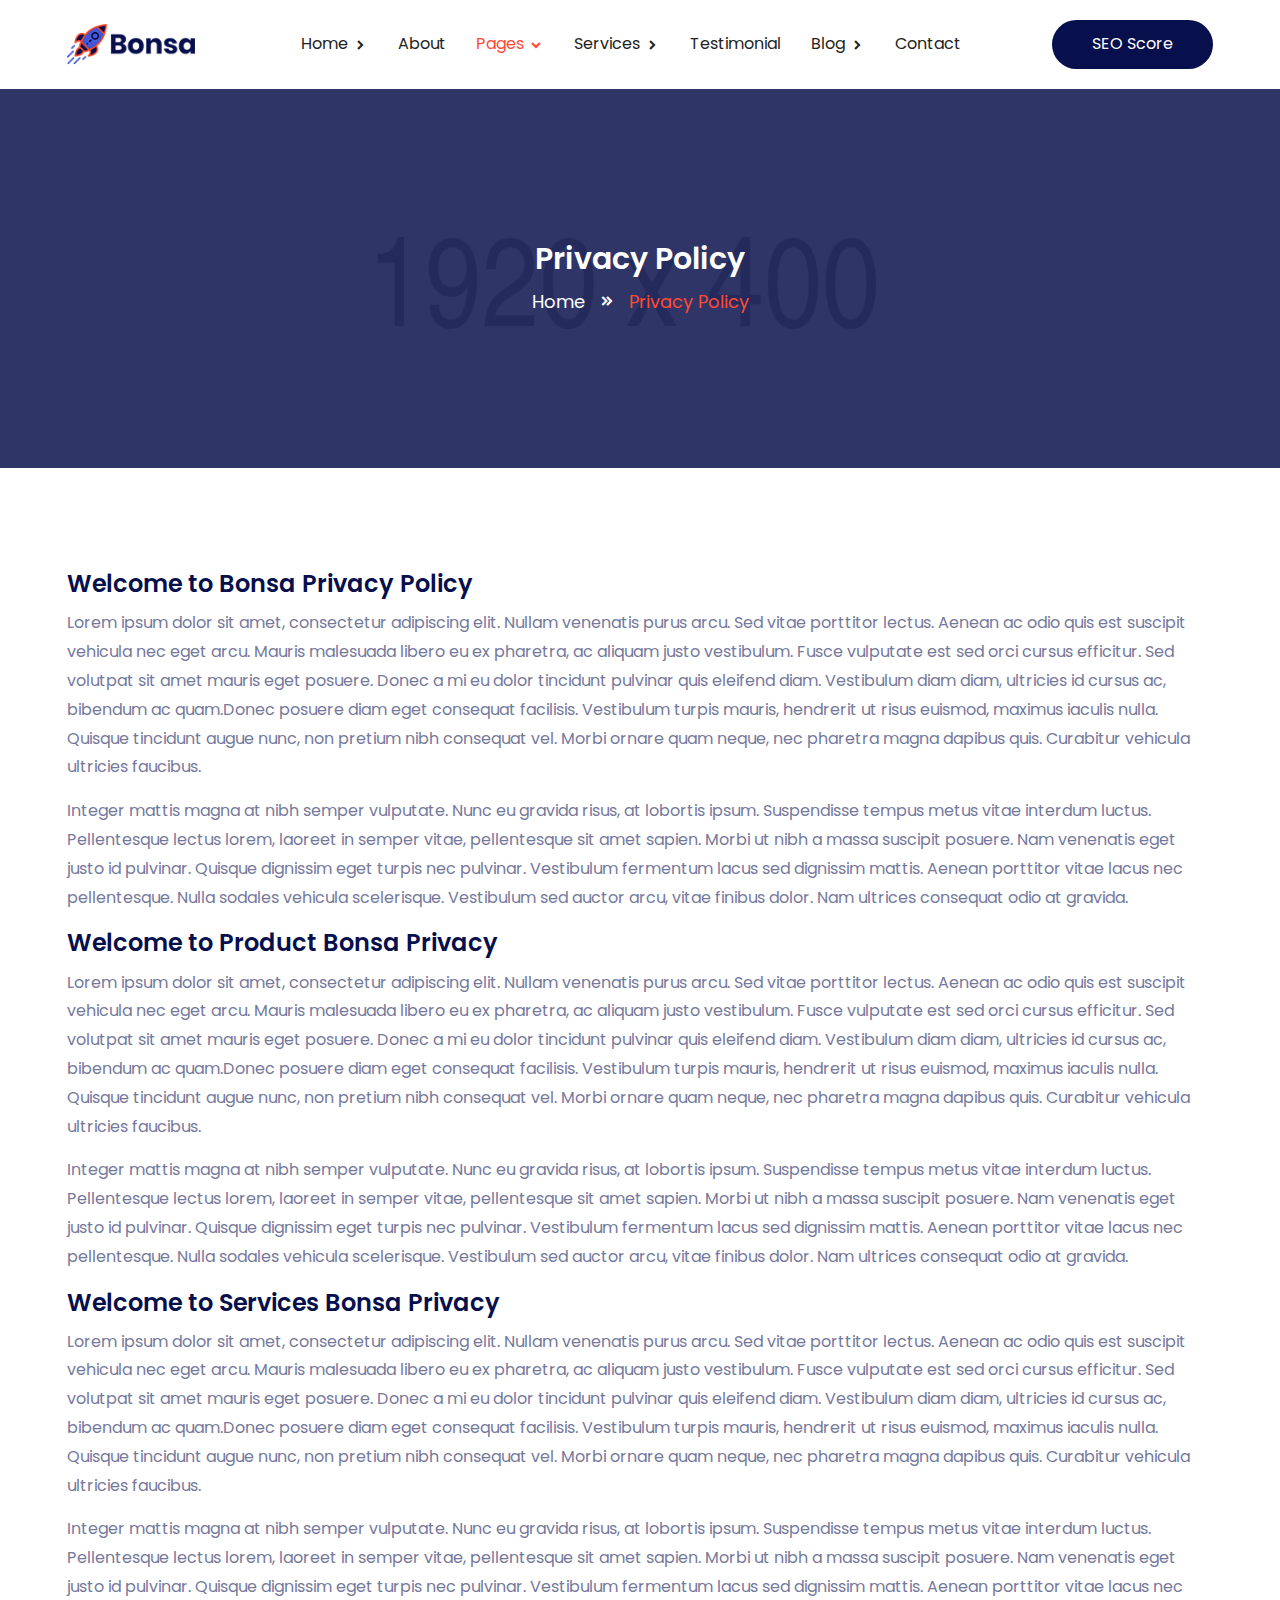
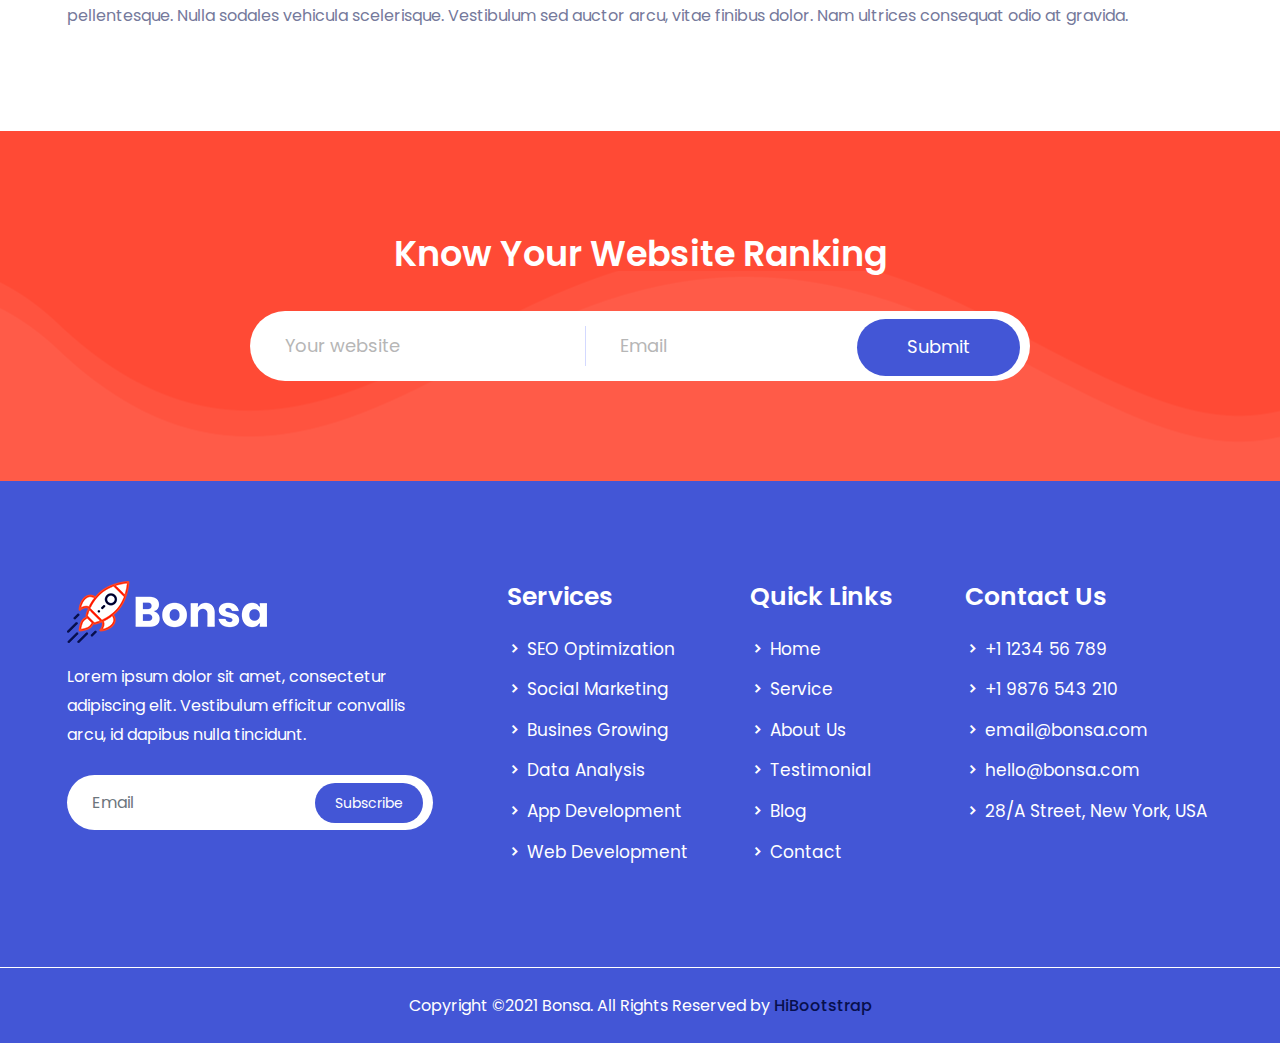
<file: privacy-policy.html>
<!doctype html>
<html lang="zxx">
    <head>
        <!-- Required Meta Tags -->
        <meta charset="UTF-8">
        <meta name="viewport" content="width=device-width, initial-scale=1.0">
        
        <!-- Bootstrap CSS -->
        <link rel="stylesheet" href="assets/css/bootstrap.min.css"> 
        <!-- Owl Carousel CSS -->
        <link rel="stylesheet" href="assets/css/owl.theme.default.min.css">
        <link rel="stylesheet" href="assets/css/owl.carousel.min.css">
        <!-- Magnific Popup CSS -->
        <link rel="stylesheet" href="assets/css/magnific-popup.min.css">
        <!-- Animate Min CSS -->
        <link rel="stylesheet" href="assets/css/animate.min.css">
        <!-- Boxicons CSS --> 
        <link rel="stylesheet" href="assets/css/boxicons.min.css">
        <!-- Flaticon CSS -->
        <link rel="stylesheet" href="assets/fonts/flaticon.css">
        <!-- Meanmenu CSS -->
        <link rel="stylesheet" href="assets/css/meanmenu.min.css">
        <!-- Style CSS -->
        <link rel="stylesheet" href="assets/css/style.css">
        <!-- Responsive CSS -->
        <link rel="stylesheet" href="assets/css/responsive.css">

        <!-- Title -->
        <title>Bonsa - SEO & Marketing Company HTML Template</title>

        <!-- Favicon -->
        <link rel="icon" type="image/png" href="assets/img/favicon.png">
    </head>

    <body>
        <!-- Start Preloader -->
        <div class="preloader">
            <div class="preloader-wave"></div>
        </div>
        <!-- End Preloader -->

        <!-- Start Navbar Area -->
        <div class="navbar-area">
            <!-- Menu For Mobile Device -->
            <div class="mobile-nav">
                <a href="index.html" class="logo">
                    <img src="assets/img/logo.png" alt="Logo">
                </a>
            </div>

            <!-- Menu For Desktop Device -->
            <div class="main-nav top-nav">
                <div class="container">
                    <nav class="navbar navbar-expand-md navbar-light ">
                        <a class="navbar-brand" href="index.html">
                            <img src="assets/img/logo.png" alt="Logo">
                        </a>
                        <a class="navbar-brand-sticky" href="index.html">
                            <img src="assets/img/sticky-logo.png" alt="Logo">
                        </a>

                        <div class="collapse navbar-collapse mean-menu" id="navbarSupportedContent">
                            <ul class="navbar-nav m-auto">
                                <li class="nav-item">
                                    <a href="#" class="nav-link">
                                        Home 
                                        <i class='bx bxs-chevron-right'></i>
                                    </a>
                                    <ul class="dropdown-menu">
                                        <li class="nav-item">
                                            <a href="index.html" class="nav-link">
                                                Home One 
                                            </a>
                                        </li>
                                        <li class="nav-item">
                                            <a href="index-two.html" class="nav-link">
                                                Home Two
                                            </a>
                                        </li>
                                        <li class="nav-item">
                                            <a href="index-three.html" class="nav-link">
                                                Home Three
                                            </a>
                                        </li>
                                    </ul>
                                </li>
                                <li class="nav-item">
                                    <a href="about.html" class="nav-link">
                                        About
                                    </a>
                                </li>
                                <li class="nav-item">
                                    <a href="#" class="nav-link active">
                                        Pages 
                                        <i class='bx bxs-chevron-right'></i>
                                    </a>
                                    <ul class="dropdown-menu">
                                        <li class="nav-item">
                                            <a href="members.html" class="nav-link">
                                                Members
                                            </a>
                                        </li>
                                        <li class="nav-item">
                                            <a href="portfolio.html" class="nav-link">
                                                Portfolio
                                            </a>
                                        </li>
                                        <li class="nav-item">
                                            <a href="pricing.html" class="nav-link">
                                                Pricing
                                            </a>
                                        </li>
                                        <li class="nav-item">
                                            <a href="404.html" class="nav-link">
                                                404 Page
                                            </a>
                                        </li>
                                        <li class="nav-item">
                                            <a href="faq.html" class="nav-link">
                                                FAQ
                                            </a>
                                        </li>
                                        <li class="nav-item">
                                            <a href="sign-in.html" class="nav-link">
                                                Sign In
                                            </a>
                                        </li>
                                        <li class="nav-item">
                                            <a href="sign-up.html" class="nav-link">
                                                Sign Up
                                            </a>
                                        </li>
                                        <li class="nav-item">
                                            <a href="recover-password.html" class="nav-link">Recover Password</a>
                                        </li>
                                        <li class="nav-item">
                                            <a href="terms-condition.html" class="nav-link">
                                                Terms & Conditions
                                            </a>
                                        </li>
                                        <li class="nav-item">
                                            <a href="privacy-policy.html" class="nav-link active">
                                                Privacy Policy
                                            </a>
                                        </li>
                                        <li class="nav-item">
                                            <a href="#" class="nav-link">
                                                Level 1
                                                <i class="bx bx-chevron-right"></i>
                                                <ul class="dropdown-menu">
                                                    <li class="nav-item">
                                                        <a href="#" class="nav-link">Level 2</a>
                                                    </li>
                                                    <li class="nav-item">
                                                        <a href="#" class="nav-link">Level 2</a>
                                                    </li>
                                                    <li class="nav-item">
                                                        <a href="#" class="nav-link">
                                                            Level 2
                                                            <i class="bx bx-chevron-right"></i>
                                                        </a>
                                                        <ul class="dropdown-menu">
                                                            <li class="nav-item">
                                                                <a href="#" class="nav-link">Level 3</a>
                                                            </li>
                                                            <li class="nav-item">
                                                                <a href="#" class="nav-link">Level 3</a>
                                                            </li>
                                                        </ul>
                                                    </li>
                                                </ul>
                                            </a>
                                        </li>
                                    </ul>
                                </li>
                                <li class="nav-item">
                                    <a href="#" class="nav-link">
                                        Services 
                                        <i class='bx bxs-chevron-right'></i>
                                    </a>
                                    <ul class="dropdown-menu">
                                        <li class="nav-item">
                                            <a href="services.html" class="nav-link">
                                                Services 
                                            </a>
                                        </li>
                                        <li class="nav-item">
                                            <a href="service-details.html" class="nav-link">
                                                Service Details 
                                            </a>
                                        </li>
                                    </ul>
                                </li>
                                <li class="nav-item">
                                    <a href="testimonial.html" class="nav-link">
                                        Testimonial
                                    </a>
                                </li>
                                <li class="nav-item">
                                    <a href="#" class="nav-link">
                                        Blog 
                                        <i class='bx bxs-chevron-right'></i>
                                    </a>
                                    <ul class="dropdown-menu">
                                        <li class="nav-item">
                                            <a href="blog.html" class="nav-link">
                                                Blog
                                            </a>
                                        </li>
                                        <li class="nav-item">
                                            <a href="blog-details.html" class="nav-link">
                                                Blog Details 
                                            </a>
                                        </li>
                                    </ul>
                                </li>
                                <li class="nav-item">
                                    <a href="contact.html" class="nav-link">
                                        Contact
                                    </a>
                                </li>
                            </ul>

                            <div class="menu-btn">
                                <a href="#" class="seo-btn">SEO Score</a>
                            </div>
                        </div>
                    </nav>
                </div>
            </div>
        </div>
        <!-- End Navbar Area -->

        <!-- Inner Banner -->
        <div class="inner-banner inner-bg4">
            <div class="container">
                <div class="inner-title text-center">
                    <h3>Privacy Policy</h3>
                    <ul>
                        <li>
                            <a href="index.html">Home</a>
                        </li>
                        <li>
                            <i class='bx bxs-chevrons-right'></i>
                        </li>
                        <li>Privacy Policy </li>
                    </ul>
                </div>
            </div>
        </div>
        <!-- Inner Banner End -->

        <!-- Privacy Policy Area -->
        <div class="privacy-policy-area ptb-100">
            <div class="container">
                <div class="single-content">
                    <h3>Welcome to Bonsa Privacy Policy</h3>
                    <p> 
                        Lorem ipsum dolor sit amet, consectetur adipiscing elit. Nullam venenatis purus arcu. 
                        Sed vitae porttitor lectus. Aenean ac odio quis est suscipit vehicula nec eget arcu. 
                        Mauris malesuada libero eu ex pharetra, ac aliquam justo vestibulum. Fusce vulputate 
                        est sed orci cursus efficitur. Sed volutpat sit amet mauris eget posuere. Donec a mi 
                        eu dolor tincidunt pulvinar quis eleifend diam. Vestibulum diam diam, ultricies id cursus
                        ac, bibendum ac quam.Donec posuere diam eget consequat facilisis. Vestibulum turpis mauris,
                        hendrerit ut risus euismod, maximus iaculis nulla. Quisque tincidunt augue nunc, non pretium 
                        nibh consequat vel. Morbi ornare quam neque, nec pharetra magna dapibus quis. Curabitur vehicula ultricies faucibus. 
                    </p>
                    <p>
                        Integer mattis magna at nibh semper vulputate. Nunc eu gravida risus, at lobortis ipsum. Suspendisse tempus
                        metus vitae interdum luctus. Pellentesque lectus lorem, laoreet in semper vitae, pellentesque sit amet sapien.
                        Morbi ut nibh a massa suscipit posuere. Nam venenatis eget justo id pulvinar. Quisque dignissim eget turpis nec
                        pulvinar. Vestibulum fermentum lacus sed dignissim mattis. Aenean porttitor vitae lacus nec pellentesque. Nulla 
                        sodales vehicula scelerisque. Vestibulum sed auctor arcu, vitae finibus dolor. Nam ultrices consequat odio at gravida. 
                    </p>

                    <h3>Welcome to Product Bonsa Privacy</h3>
                    <p> 
                        Lorem ipsum dolor sit amet, consectetur adipiscing elit. Nullam venenatis purus arcu. 
                        Sed vitae porttitor lectus. Aenean ac odio quis est suscipit vehicula nec eget arcu. 
                        Mauris malesuada libero eu ex pharetra, ac aliquam justo vestibulum. Fusce vulputate 
                        est sed orci cursus efficitur. Sed volutpat sit amet mauris eget posuere. Donec a mi 
                        eu dolor tincidunt pulvinar quis eleifend diam. Vestibulum diam diam, ultricies id cursus
                        ac, bibendum ac quam.Donec posuere diam eget consequat facilisis. Vestibulum turpis mauris,
                        hendrerit ut risus euismod, maximus iaculis nulla. Quisque tincidunt augue nunc, non pretium 
                        nibh consequat vel. Morbi ornare quam neque, nec pharetra magna dapibus quis. Curabitur vehicula ultricies faucibus. 
                    </p>
                    <p>
                        Integer mattis magna at nibh semper vulputate. Nunc eu gravida risus, at lobortis ipsum. Suspendisse tempus
                        metus vitae interdum luctus. Pellentesque lectus lorem, laoreet in semper vitae, pellentesque sit amet sapien.
                        Morbi ut nibh a massa suscipit posuere. Nam venenatis eget justo id pulvinar. Quisque dignissim eget turpis nec
                        pulvinar. Vestibulum fermentum lacus sed dignissim mattis. Aenean porttitor vitae lacus nec pellentesque. Nulla 
                        sodales vehicula scelerisque. Vestibulum sed auctor arcu, vitae finibus dolor. Nam ultrices consequat odio at gravida. 
                    </p>

                    <h3>Welcome to Services Bonsa Privacy</h3>
                    <p> 
                        Lorem ipsum dolor sit amet, consectetur adipiscing elit. Nullam venenatis purus arcu. 
                        Sed vitae porttitor lectus. Aenean ac odio quis est suscipit vehicula nec eget arcu. 
                        Mauris malesuada libero eu ex pharetra, ac aliquam justo vestibulum. Fusce vulputate 
                        est sed orci cursus efficitur. Sed volutpat sit amet mauris eget posuere. Donec a mi 
                        eu dolor tincidunt pulvinar quis eleifend diam. Vestibulum diam diam, ultricies id cursus
                        ac, bibendum ac quam.Donec posuere diam eget consequat facilisis. Vestibulum turpis mauris,
                        hendrerit ut risus euismod, maximus iaculis nulla. Quisque tincidunt augue nunc, non pretium 
                        nibh consequat vel. Morbi ornare quam neque, nec pharetra magna dapibus quis. Curabitur vehicula ultricies faucibus. 
                    </p>
                    <p>
                        Integer mattis magna at nibh semper vulputate. Nunc eu gravida risus, at lobortis ipsum. Suspendisse tempus
                        metus vitae interdum luctus. Pellentesque lectus lorem, laoreet in semper vitae, pellentesque sit amet sapien.
                        Morbi ut nibh a massa suscipit posuere. Nam venenatis eget justo id pulvinar. Quisque dignissim eget turpis nec
                        pulvinar. Vestibulum fermentum lacus sed dignissim mattis. Aenean porttitor vitae lacus nec pellentesque. Nulla 
                        sodales vehicula scelerisque. Vestibulum sed auctor arcu, vitae finibus dolor. Nam ultrices consequat odio at gravida. 
                    </p>
                </div>
            </div>
        </div>
        <!-- Privacy Policy Area End -->
        
        <!-- Submission Area -->
        <div class="submission-area ptb-100">
            <div class="container">
                <div class="submission-title">
                    <h2>Know Your Website Ranking</h2>
                </div>
                <form class="submission-form">
                    <div class="row">
                        <div class="col-lg-5 col-md-6">
                            <div class="form-group">
								<input type="text" class="form-control" id="website" placeholder="Your website">
							</div>
                        </div>
                        <div class="col-lg-4 col-md-6">
                            <div class="form-group border-line">
								<input type="text" class="form-control" id="email" placeholder="Email">
							</div>
                        </div>
                        <div class="col-lg-3 col-md-3 offset-md-5 offset-lg-0">
                            <button type="submit" class="default-btn">Submit</button>
                        </div>
                    </div>
                </form>
            </div>
        </div>
        <!-- Submission Area End -->

        <!-- Footer Area -->
        <footer id="footer" class="footer-area-bg">
            <div class="footer-area-top pt-100 pb-70">
                <div class="container">
                    <div class="row">
                        <div class="col-lg-4 col-md-6">
                            <div class="footer-single">
                                <div class="footer-single-content">
                                    <a href="index.html">
                                        <img src="assets/img/footer-logo.png" alt="Logo">
                                    </a>
                                    <p>Lorem ipsum dolor sit amet, consectetur adipiscing elit. Vestibulum efficitur convallis arcu, id dapibus nulla tincidunt.</p>
                                </div>

                                <div class="newsletter-area">
                                    <form class="newsletter-form" data-toggle="validator">
                                        <input type="email" class="form-control" placeholder="Email" name="EMAIL" required autocomplete="off">
                                        <button class="subscribe-btn" type="submit">
                                            Subscribe
                                        </button>
                                        <div id="validator-newsletter" class="form-result"></div>
                                    </form>
                                </div>
                            </div>
                        </div>

                        <div class="col-lg-3 col-md-6">
                            <div class="footer-list ml-50">
                                <h3>Services</h3>
                                <ul>
                                    <li>
                                        <i class='bx bxs-chevron-right'></i>
                                        <a href="services.html">SEO Optimization</a>
                                    </li>
                                    <li>
                                        <i class='bx bxs-chevron-right'></i>
                                        <a href="services.html">Social Marketing</a>
                                    </li>
                                    <li>
                                        <i class='bx bxs-chevron-right'></i>
                                        <a href="services.html">Busines Growing</a>
                                    </li>
                                    <li>
                                        <i class='bx bxs-chevron-right'></i>
                                        <a href="services.html"> Data Analysis</a>
                                    </li>
                                    <li>
                                        <i class='bx bxs-chevron-right'></i>
                                        <a href="services.html">App Development </a>
                                    </li>
                                    <li>
                                        <i class='bx bxs-chevron-right'></i>
                                        <a href="services.html"> Web Development</a>
                                    </li>
                                </ul>
                            </div>
                        </div>

                        <div class="col-lg-2 col-md-6">
                            <div class="footer-list">
                                <h3>Quick Links</h3>
                                <ul>
                                    <li>
                                        <i class='bx bxs-chevron-right'></i>
                                        <a href="index.html">Home</a>
                                    </li>
                                    <li>
                                        <i class='bx bxs-chevron-right'></i>
                                        <a href="services.html">Service</a>
                                    </li>
                                    <li>
                                        <i class='bx bxs-chevron-right'></i>
                                        <a href="about.html">About Us</a>
                                    </li>
                                    <li>
                                        <i class='bx bxs-chevron-right'></i>
                                        <a href="testimonial.html">Testimonial</a>
                                    </li>
                                    <li>
                                        <i class='bx bxs-chevron-right'></i>
                                        <a href="blog.html">Blog</a>
                                    </li>
                                    <li>
                                        <i class='bx bxs-chevron-right'></i>
                                        <a href="contact.html">Contact</a>
                                    </li>
                                </ul>
                            </div>
                        </div>

                        <div class="col-lg-3 col-md-6">
                            <div class="footer-list ml-20">
                                <h3>Contact Us</h3>
                                <ul>
                                    <li>
                                        <i class='bx bxs-chevron-right'></i>
                                        <a href="tel:+1123456789">+1  1234 56 789</a>
                                    </li>
                                    <li>
                                        <i class='bx bxs-chevron-right'></i>
                                        <a href="tel:+19876543210">+1  9876 543 210</a>
                                    </li>
                                    <li>
                                        <i class='bx bxs-chevron-right'></i>
                                        <a href="mailto:email@bonsa.com">email@bonsa.com</a>
                                    </li>
                                    <li>
                                        <i class='bx bxs-chevron-right'></i>
                                        <a href="mailto:hello@bonsa.com">hello@bonsa.com</a>
                                    </li>
                                    <li>
                                        <i class='bx bxs-chevron-right'></i>
                                        28/A Street, New York, USA
                                    </li>
                                </ul>
                            </div>
                        </div>
                    </div>
                </div>
            </div>

            <div class="footer-bottom">
                <div class="container">
                    <div class="row align-items-center">
                        <div class="col-lg-12">
                            <div class="bottom-text text-center">
                                <p>
                                    Copyright ©2021 Bonsa. All Rights Reserved by 
                                    <a href="https://hibootstrap.com/" target="_blank">HiBootstrap</a> 
                                </p>
                            </div>
                        </div>
                    </div>
                </div>
            </div>
        </footer>
        <!-- Footer Area End -->


         <!-- Jquery Min JS -->
        <script src="assets/js/jquery-3.5.0.min.js"></script>
        <!-- Bootstrap Bundle Min JS -->
        <script src="assets/js/bootstrap.bundle.min.js"></script>
        <!-- Meanmenu JS -->
        <script src="assets/js/meanmenu.min.js"></script>
        <!-- Owl Carousel JS -->
        <script src="assets/js/owl.carousel.min.js"></script>
        <!-- Magnific Popup JS -->
        <script src="assets/js/jquery.magnific-popup.min.js"></script>
        <!-- Wow JS -->
        <script src="assets/js/wow.min.js"></script>
        <!-- Ajaxchimp Min JS -->
        <script src="assets/js/jquery.ajaxchimp.min.js"></script>
        <!-- Form Validator Min JS -->
        <script src="assets/js/form-validator.min.js"></script>
        <!-- Contact Form JS -->
        <script src="assets/js/contact-form-script.js"></script>
        <!-- Custom JS -->
        <script src="assets/js/custom.js"></script>
    </body>
</html>
</file>
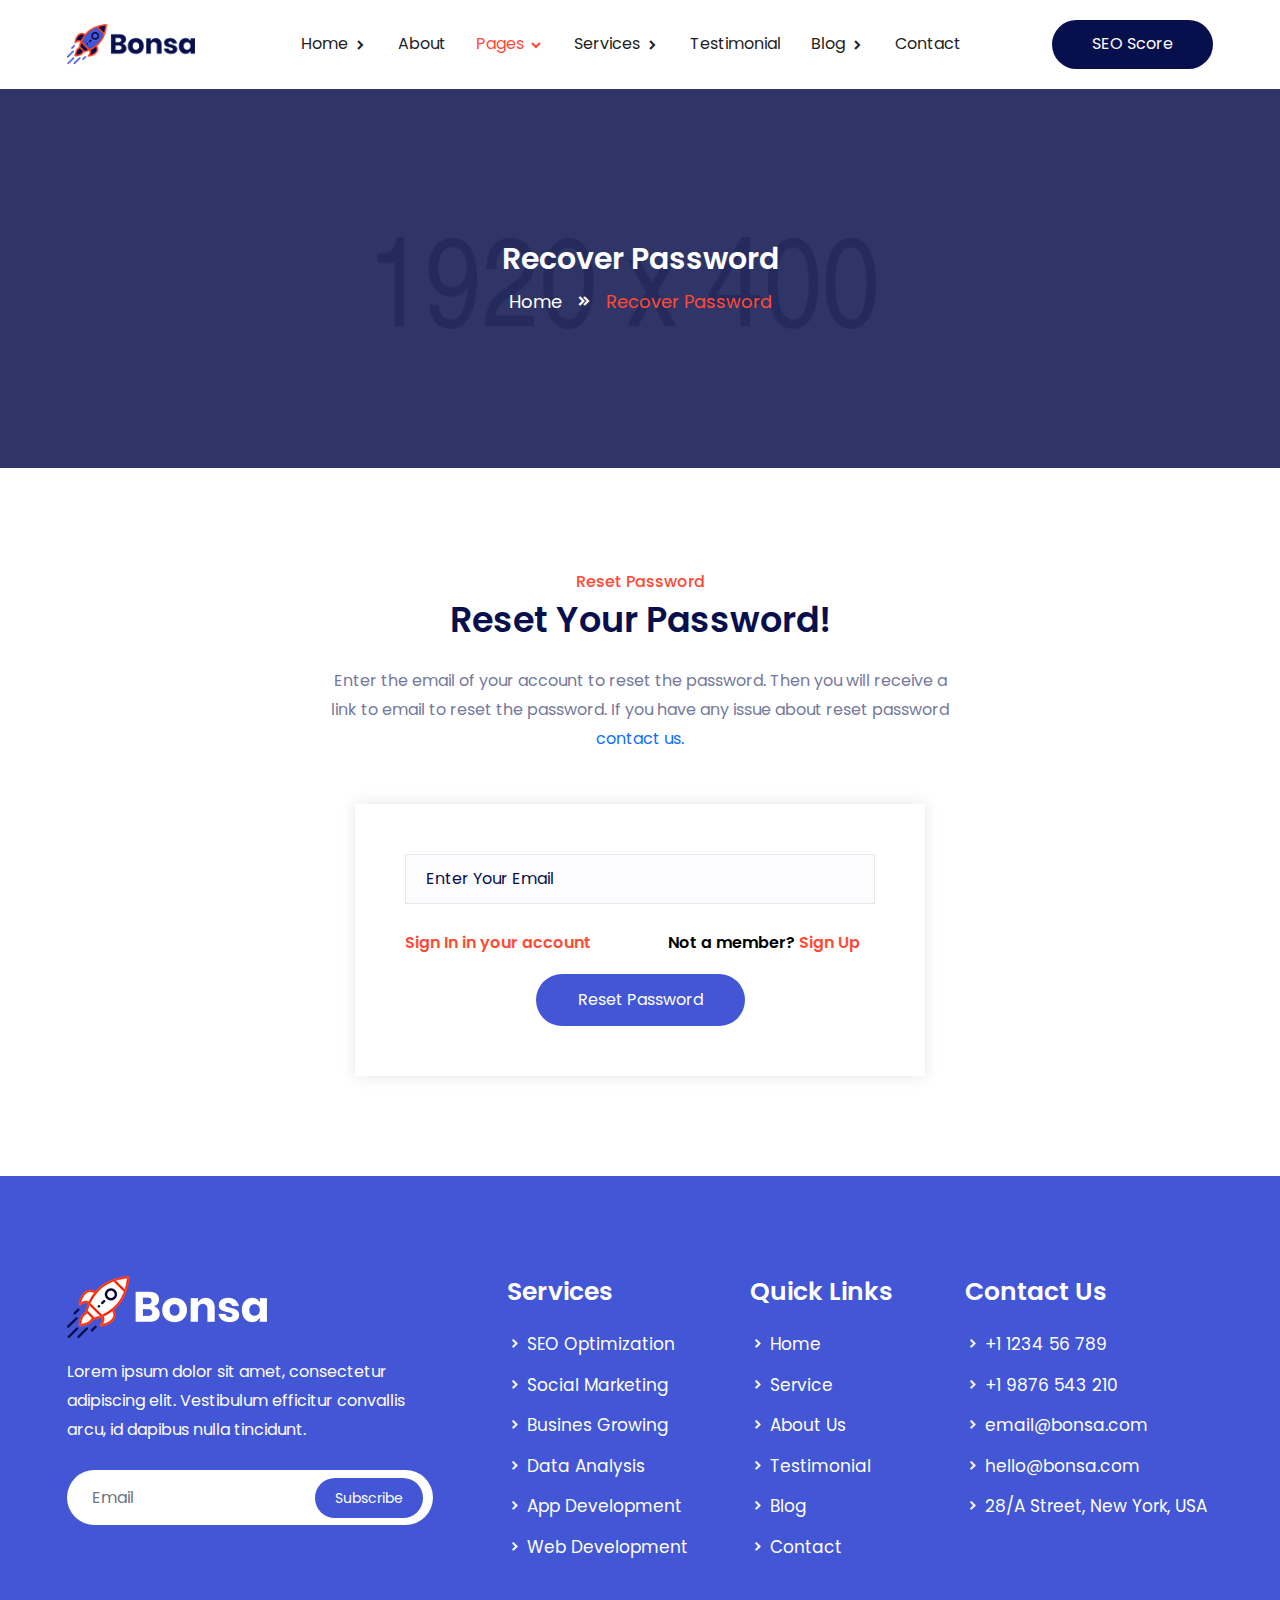
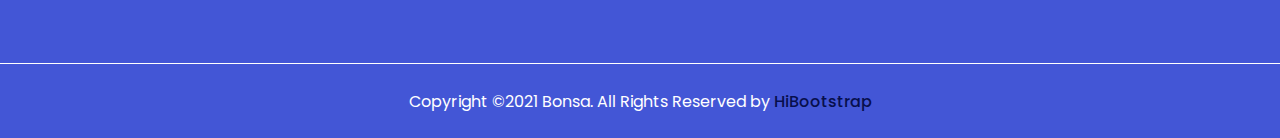
<file: recover-password.html>
<!doctype html>
<html lang="zxx">
    <head>
        <!-- Required Meta Tags -->
        <meta charset="UTF-8">
        <meta name="viewport" content="width=device-width, initial-scale=1.0">
        
        <!-- Bootstrap CSS -->
        <link rel="stylesheet" href="assets/css/bootstrap.min.css"> 
        <!-- Owl Carousel CSS -->
        <link rel="stylesheet" href="assets/css/owl.theme.default.min.css">
        <link rel="stylesheet" href="assets/css/owl.carousel.min.css">
        <!-- Magnific Popup CSS -->
        <link rel="stylesheet" href="assets/css/magnific-popup.min.css">
        <!-- Animate Min CSS -->
        <link rel="stylesheet" href="assets/css/animate.min.css">
        <!-- Boxicons CSS --> 
        <link rel="stylesheet" href="assets/css/boxicons.min.css">
        <!-- Flaticon CSS -->
        <link rel="stylesheet" href="assets/fonts/flaticon.css">
        <!-- Meanmenu CSS -->
        <link rel="stylesheet" href="assets/css/meanmenu.min.css">
        <!-- Style CSS -->
        <link rel="stylesheet" href="assets/css/style.css">
        <!-- Responsive CSS -->
        <link rel="stylesheet" href="assets/css/responsive.css">

        <!-- Title -->
        <title>Bonsa - SEO & Marketing Company HTML Template</title>

        <!-- Favicon -->
        <link rel="icon" type="image/png" href="assets/img/favicon.png">
    </head>

    <body>
        <!-- Start Preloader -->
        <div class="preloader">
            <div class="preloader-wave"></div>
        </div>
        <!-- End Preloader -->

        <!-- Start Navbar Area -->
        <div class="navbar-area">
            <!-- Menu For Mobile Device -->
            <div class="mobile-nav">
                <a href="index.html" class="logo">
                    <img src="assets/img/logo.png" alt="Logo">
                </a>
            </div>

            <!-- Menu For Desktop Device -->
            <div class="main-nav top-nav">
                <div class="container">
                    <nav class="navbar navbar-expand-md navbar-light ">
                        <a class="navbar-brand" href="index.html">
                            <img src="assets/img/logo.png" alt="Logo">
                        </a>
                        <a class="navbar-brand-sticky" href="index.html">
                            <img src="assets/img/sticky-logo.png" alt="Logo">
                        </a>

                        <div class="collapse navbar-collapse mean-menu" id="navbarSupportedContent">
                            <ul class="navbar-nav m-auto">
                                <li class="nav-item">
                                    <a href="#" class="nav-link">
                                        Home 
                                        <i class='bx bxs-chevron-right'></i>
                                    </a>
                                    <ul class="dropdown-menu">
                                        <li class="nav-item">
                                            <a href="index.html" class="nav-link">
                                                Home One 
                                            </a>
                                        </li>
                                        <li class="nav-item">
                                            <a href="index-two.html" class="nav-link">
                                                Home Two
                                            </a>
                                        </li>
                                        <li class="nav-item">
                                            <a href="index-three.html" class="nav-link">
                                                Home Three
                                            </a>
                                        </li>
                                    </ul>
                                </li>
                                <li class="nav-item">
                                    <a href="about.html" class="nav-link">
                                        About
                                    </a>
                                </li>
                                <li class="nav-item">
                                    <a href="#" class="nav-link active">
                                        Pages 
                                        <i class='bx bxs-chevron-right'></i>
                                    </a>
                                    <ul class="dropdown-menu">
                                        <li class="nav-item">
                                            <a href="members.html" class="nav-link">
                                                Members
                                            </a>
                                        </li>
                                        <li class="nav-item">
                                            <a href="portfolio.html" class="nav-link">
                                                Portfolio
                                            </a>
                                        </li>
                                        <li class="nav-item">
                                            <a href="pricing.html" class="nav-link">
                                                Pricing
                                            </a>
                                        </li>
                                        <li class="nav-item">
                                            <a href="404.html" class="nav-link">
                                                404 Page
                                            </a>
                                        </li>
                                        <li class="nav-item">
                                            <a href="faq.html" class="nav-link">
                                                FAQ
                                            </a>
                                        </li>
                                        <li class="nav-item">
                                            <a href="sign-in.html" class="nav-link ">
                                                Sign In
                                            </a>
                                        </li>
                                        <li class="nav-item">
                                            <a href="sign-up.html" class="nav-link">
                                                Sign Up
                                            </a>
                                        </li>
                                        <li class="nav-item">
                                            <a href="recover-password.html" class="nav-link active">Recover Password</a>
                                        </li>
                                        <li class="nav-item">
                                            <a href="terms-condition.html" class="nav-link">
                                                Terms & Conditions
                                            </a>
                                        </li>
                                        <li class="nav-item">
                                            <a href="privacy-policy.html" class="nav-link">
                                                Privacy Policy
                                            </a>
                                        </li>
                                        <li class="nav-item">
                                            <a href="#" class="nav-link">
                                                Level 1
                                                <i class="bx bx-chevron-right"></i>
                                            </a>
                                            <ul class="dropdown-menu">
                                                <li class="nav-item">
                                                    <a href="#" class="nav-link">Level 2</a>
                                                </li>
                                                <li class="nav-item">
                                                    <a href="#" class="nav-link">Level 2</a>
                                                </li>
                                                <li class="nav-item">
                                                    <a href="#" class="nav-link">
                                                        Level 2
                                                        <i class="bx bx-chevron-right"></i>
                                                    </a>
                                                    <ul class="dropdown-menu">
                                                        <li class="nav-item">
                                                            <a href="#" class="nav-link">Level 3</a>
                                                        </li>
                                                        <li class="nav-item">
                                                            <a href="#" class="nav-link">Level 3</a>
                                                        </li>
                                                    </ul>
                                                </li>
                                            </ul>
                                        </li>
                                    </ul>
                                </li>
                                <li class="nav-item">
                                    <a href="#" class="nav-link">
                                        Services 
                                        <i class='bx bxs-chevron-right'></i>
                                    </a>
                                    <ul class="dropdown-menu">
                                        <li class="nav-item">
                                            <a href="services.html" class="nav-link">
                                                Services 
                                            </a>
                                        </li>
                                        <li class="nav-item">
                                            <a href="service-details.html" class="nav-link">
                                                Service Details 
                                            </a>
                                        </li>
                                    </ul>
                                </li>
                                <li class="nav-item">
                                    <a href="testimonial.html" class="nav-link">
                                        Testimonial
                                    </a>
                                </li>
                                <li class="nav-item">
                                    <a href="#" class="nav-link">
                                        Blog 
                                        <i class='bx bxs-chevron-right'></i>
                                    </a>
                                    <ul class="dropdown-menu">
                                        <li class="nav-item">
                                            <a href="blog.html" class="nav-link">
                                                Blog
                                            </a>
                                        </li>
                                        <li class="nav-item">
                                            <a href="blog-details.html" class="nav-link">
                                                Blog Details 
                                            </a>
                                        </li>
                                    </ul>
                                </li>
                                <li class="nav-item">
                                    <a href="contact.html" class="nav-link">
                                        Contact
                                    </a>
                                </li>
                            </ul>

                            <div class="menu-btn">
                                <a href="#" class="seo-btn">SEO Score</a>
                            </div>
                        </div>
                    </nav>
                </div>
            </div>
        </div>
        <!-- End Navbar Area -->

        <!-- Inner Banner -->
        <div class="inner-banner inner-bg5">
            <div class="container">
                <div class="inner-title text-center">
                    <h3>Recover Password</h3>
                    <ul>
                        <li>
                            <a href="index.html">Home</a>
                        </li>
                        <li>
                            <i class='bx bxs-chevrons-right'></i>
                        </li>
                        <li>Recover Password</li>
                    </ul>
                </div>
            </div>
        </div>
        <!-- Inner Banner End -->

        <!-- Start Sign Up Area -->
		<section class="sing-up-area ptb-100">
			<div class="container">
				<div class="section-title text-center">
                    <span>Reset Password</span>
					<h2>Reset Your Password!</h2>
					<p>
                        Enter the email of your account to reset the password. Then you 
                        will receive a link to email to reset the password. If you have 
                        any issue about reset password <a href="contact.html">contact us.</a> 
                    </p>
				</div>
				<div class="contact-wrap-form log-in-width">
					<form method="post">
						<div class="row">
                            
                            <div class="col-12">
								<div class="form-group">
									<input class="form-control" type="email" name="name" placeholder="Enter Your Email">
								</div>
                            </div>
                            
                            <div class="col-lg-6 col-md-6 col-sm-6">
								<a class="recover-login" href="sign-in.html">Sign In in your account</a>
							</div>
							<div class="col-lg-6 col-md-6 col-sm-6">
								<p class="recover-register">
									Not a member?
									<a href="sign-up.html">Sign Up</a>
								</p>
							</div>

							<div class="col-12 text-center">
								<button class="default-btn btn-two" type="submit">
									Reset Password
								</button>
							</div>
						</div>
					</form>
				</div>
			</div>
		</section>
		<!-- End Sign Up Area -->

        <!-- Footer Area -->
        <footer id="footer" class="footer-area-bg">
            <div class="footer-area-top pt-100 pb-70">
                <div class="container">
                    <div class="row">
                        <div class="col-lg-4 col-md-6">
                            <div class="footer-single">
                                <div class="footer-single-content">
                                    <a href="index.html">
                                        <img src="assets/img/footer-logo.png" alt="Logo">
                                    </a>
                                    <p>Lorem ipsum dolor sit amet, consectetur adipiscing elit. Vestibulum efficitur convallis arcu, id dapibus nulla tincidunt.</p>
                                </div>

                                <div class="newsletter-area">
                                    <form class="newsletter-form" data-toggle="validator">
                                        <input type="email" class="form-control" placeholder="Email" name="EMAIL" required autocomplete="off">
                                        <button class="subscribe-btn" type="submit">
                                            Subscribe
                                        </button>
                                        <div id="validator-newsletter" class="form-result"></div>
                                    </form>
                                </div>
                            </div>
                        </div>

                        <div class="col-lg-3 col-md-6">
                            <div class="footer-list ml-50">
                                <h3>Services</h3>
                                <ul>
                                    <li>
                                        <i class='bx bxs-chevron-right'></i>
                                        <a href="services.html">SEO Optimization</a>
                                    </li>
                                    <li>
                                        <i class='bx bxs-chevron-right'></i>
                                        <a href="services.html">Social Marketing</a>
                                    </li>
                                    <li>
                                        <i class='bx bxs-chevron-right'></i>
                                        <a href="services.html">Busines Growing</a>
                                    </li>
                                    <li>
                                        <i class='bx bxs-chevron-right'></i>
                                        <a href="services.html"> Data Analysis</a>
                                    </li>
                                    <li>
                                        <i class='bx bxs-chevron-right'></i>
                                        <a href="services.html">App Development </a>
                                    </li>
                                    <li>
                                        <i class='bx bxs-chevron-right'></i>
                                        <a href="services.html"> Web Development</a>
                                    </li>
                                </ul>
                            </div>
                        </div>

                        <div class="col-lg-2 col-md-6">
                            <div class="footer-list">
                                <h3>Quick Links</h3>
                                <ul>
                                    <li>
                                        <i class='bx bxs-chevron-right'></i>
                                        <a href="index.html">Home</a>
                                    </li>
                                    <li>
                                        <i class='bx bxs-chevron-right'></i>
                                        <a href="services.html">Service</a>
                                    </li>
                                    <li>
                                        <i class='bx bxs-chevron-right'></i>
                                        <a href="about.html">About Us</a>
                                    </li>
                                    <li>
                                        <i class='bx bxs-chevron-right'></i>
                                        <a href="testimonial.html">Testimonial</a>
                                    </li>
                                    <li>
                                        <i class='bx bxs-chevron-right'></i>
                                        <a href="blog.html">Blog</a>
                                    </li>
                                    <li>
                                        <i class='bx bxs-chevron-right'></i>
                                        <a href="contact.html">Contact</a>
                                    </li>
                                </ul>
                            </div>
                        </div>

                        <div class="col-lg-3 col-md-6">
                            <div class="footer-list ml-20">
                                <h3>Contact Us</h3>
                                <ul>
                                    <li>
                                        <i class='bx bxs-chevron-right'></i>
                                        <a href="tel:+1123456789">+1  1234 56 789</a>
                                    </li>
                                    <li>
                                        <i class='bx bxs-chevron-right'></i>
                                        <a href="tel:+19876543210">+1  9876 543 210</a>
                                    </li>
                                    <li>
                                        <i class='bx bxs-chevron-right'></i>
                                        <a href="mailto:email@bonsa.com">email@bonsa.com</a>
                                    </li>
                                    <li>
                                        <i class='bx bxs-chevron-right'></i>
                                        <a href="mailto:hello@bonsa.com">hello@bonsa.com</a>
                                    </li>
                                    <li>
                                        <i class='bx bxs-chevron-right'></i>
                                        28/A Street, New York, USA
                                    </li>
                                </ul>
                            </div>
                        </div>
                    </div>
                </div>
            </div>

            <div class="footer-bottom">
                <div class="container">
                    <div class="row align-items-center">
                        <div class="col-lg-12">
                            <div class="bottom-text text-center">
                                <p>
                                    Copyright ©2021 Bonsa. All Rights Reserved by 
                                    <a href="https://hibootstrap.com/" target="_blank">HiBootstrap</a> 
                                </p>
                            </div>
                        </div>
                    </div>
                </div>
            </div>
        </footer>
        <!-- Footer Area End -->


         <!-- Jquery Min JS -->
        <script src="assets/js/jquery-3.5.0.min.js"></script>
        <!-- Bootstrap Bundle Min JS -->
        <script src="assets/js/bootstrap.bundle.min.js"></script>
        <!-- Meanmenu JS -->
        <script src="assets/js/meanmenu.min.js"></script>
        <!-- Owl Carousel JS -->
        <script src="assets/js/owl.carousel.min.js"></script>
        <!-- Magnific Popup JS -->
        <script src="assets/js/jquery.magnific-popup.min.js"></script>
        <!-- Wow JS -->
        <script src="assets/js/wow.min.js"></script>
        <!-- Ajaxchimp Min JS -->
        <script src="assets/js/jquery.ajaxchimp.min.js"></script>
        <!-- Form Validator Min JS -->
        <script src="assets/js/form-validator.min.js"></script>
        <!-- Contact Form JS -->
        <script src="assets/js/contact-form-script.js"></script>
        <!-- Custom JS -->
        <script src="assets/js/custom.js"></script>
    </body>
</html>
</file>
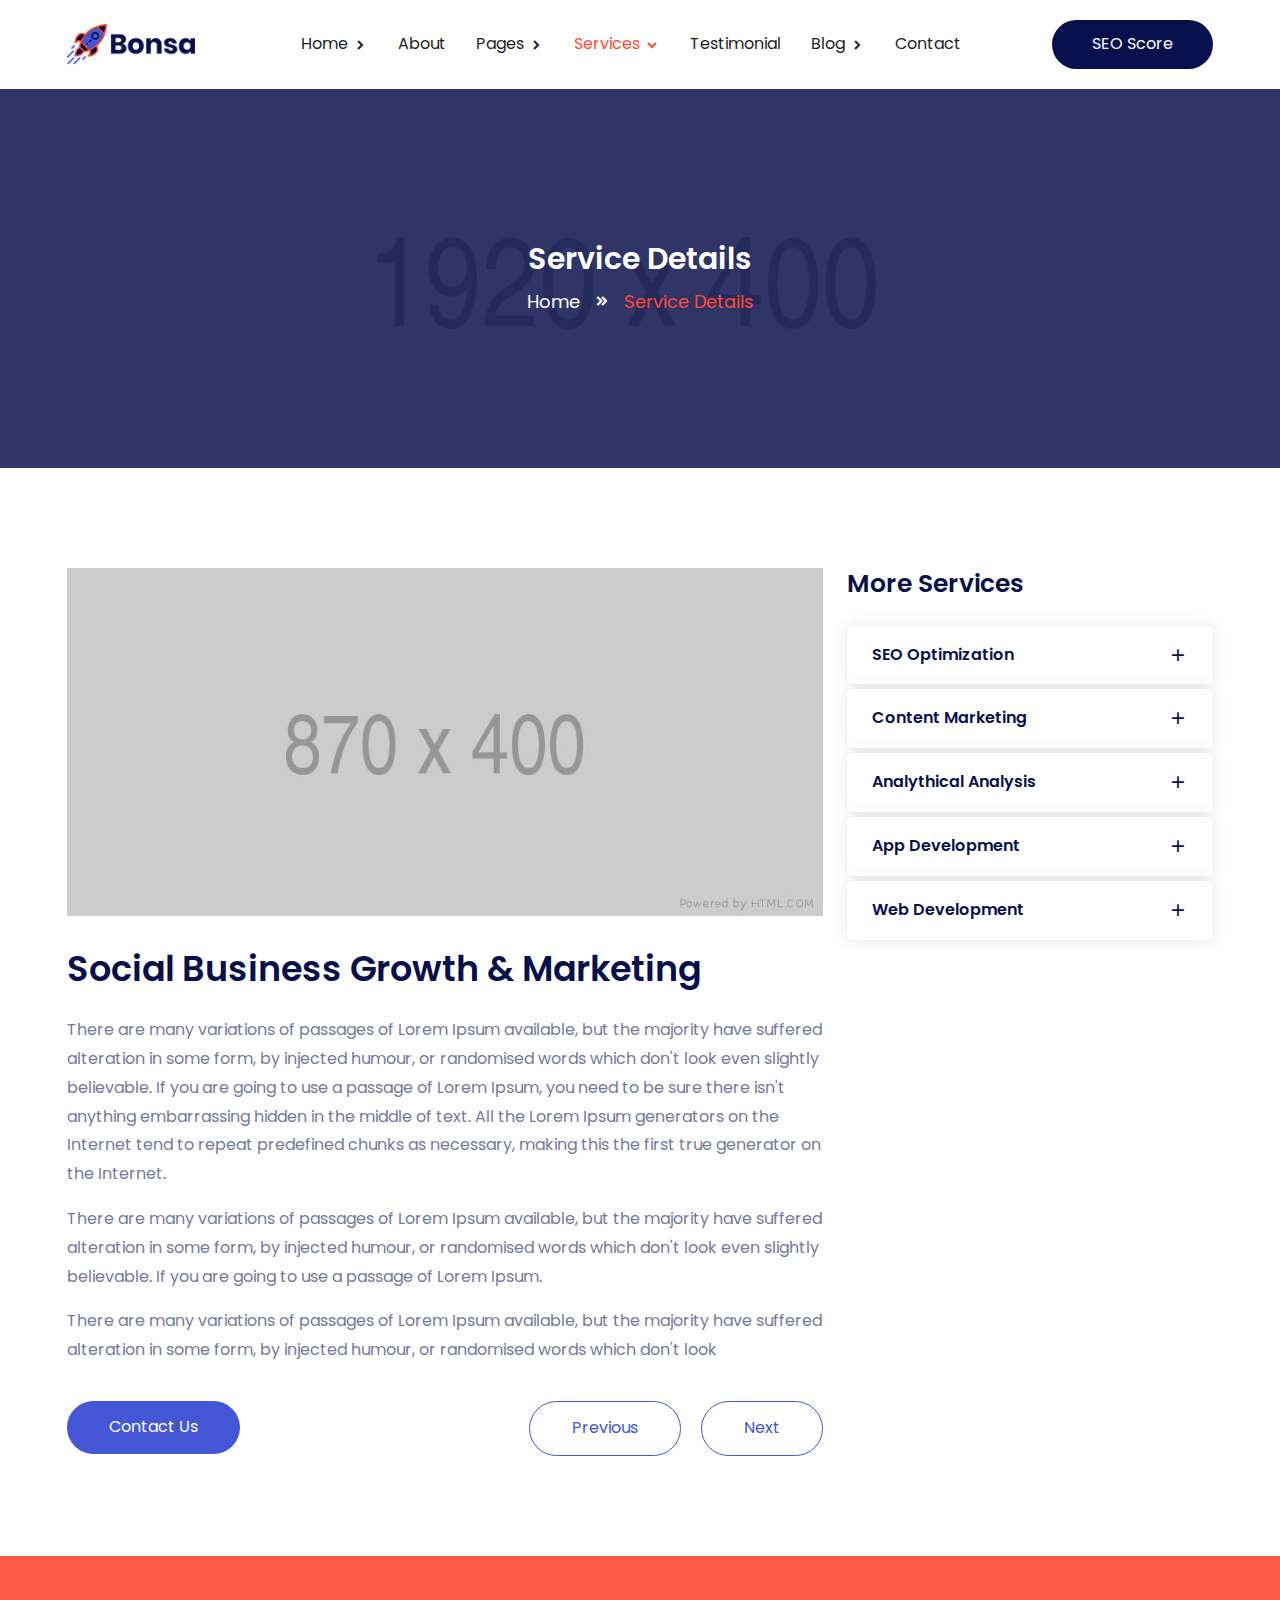
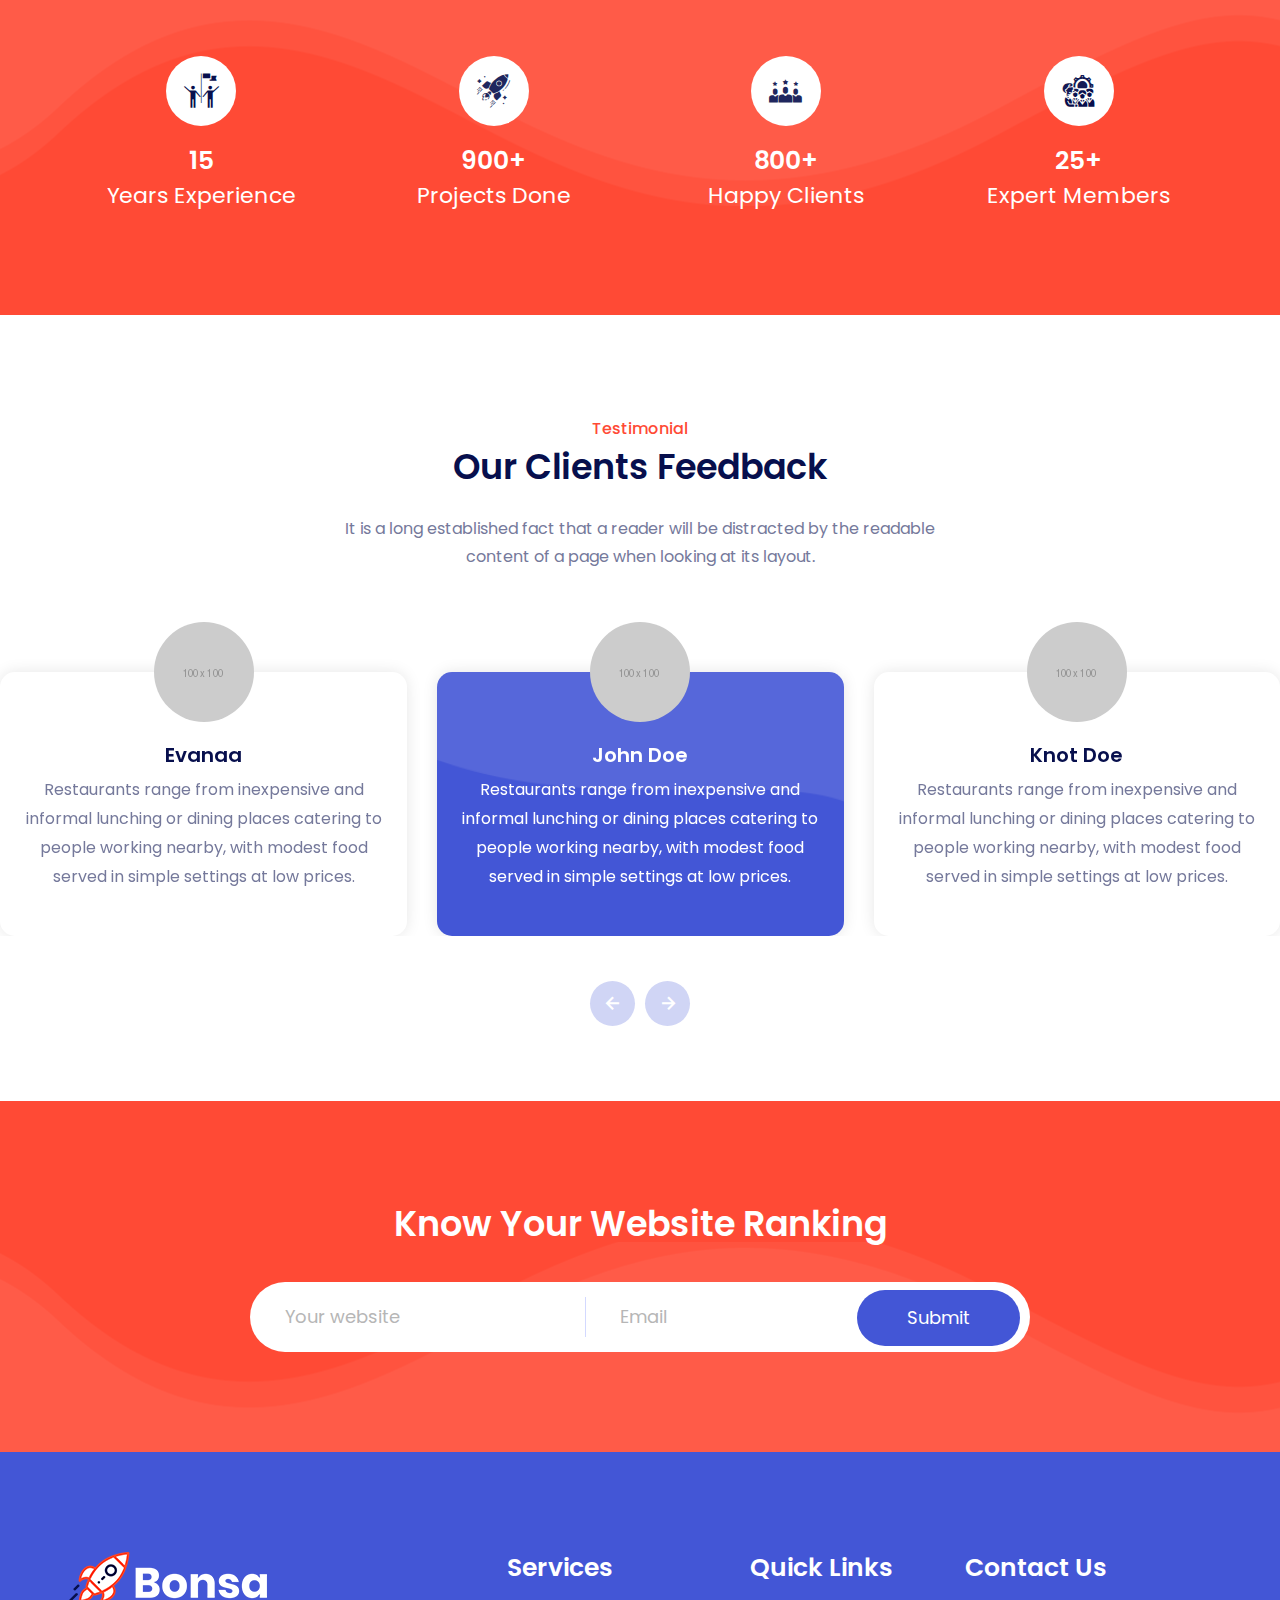
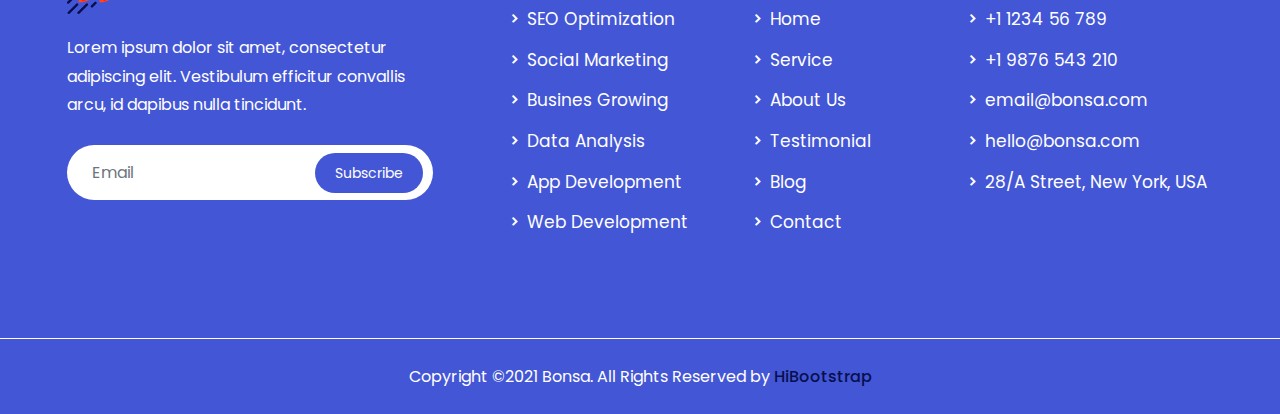
<file: service-details.html>
<!doctype html>
<html lang="zxx">
    <head>
        <!-- Required Meta Tags -->
        <meta charset="UTF-8">
        <meta name="viewport" content="width=device-width, initial-scale=1.0">
        
        <!-- Bootstrap CSS -->
        <link rel="stylesheet" href="assets/css/bootstrap.min.css"> 
        <!-- Owl Carousel CSS -->
        <link rel="stylesheet" href="assets/css/owl.theme.default.min.css">
        <link rel="stylesheet" href="assets/css/owl.carousel.min.css">
        <!-- Magnific Popup CSS -->
        <link rel="stylesheet" href="assets/css/magnific-popup.min.css">
        <!-- Animate Min CSS -->
        <link rel="stylesheet" href="assets/css/animate.min.css">
        <!-- Boxicons CSS --> 
        <link rel="stylesheet" href="assets/css/boxicons.min.css">
        <!-- Flaticon CSS -->
        <link rel="stylesheet" href="assets/fonts/flaticon.css">
        <!-- Meanmenu CSS -->
        <link rel="stylesheet" href="assets/css/meanmenu.min.css">
        <!-- Style CSS -->
        <link rel="stylesheet" href="assets/css/style.css">
        <!-- Responsive CSS -->
        <link rel="stylesheet" href="assets/css/responsive.css">

        <!-- Title -->
        <title>Bonsa - SEO & Marketing Company HTML Template</title>

        <!-- Favicon -->
        <link rel="icon" type="image/png" href="assets/img/favicon.png">
    </head>

    <body>
        <!-- Start Preloader -->
        <div class="preloader">
            <div class="preloader-wave"></div>
        </div>
        <!-- End Preloader -->

        <!-- Start Navbar Area -->
        <div class="navbar-area">
            <!-- Menu For Mobile Device -->
            <div class="mobile-nav">
                <a href="index.html" class="logo">
                    <img src="assets/img/logo.png" alt="Logo">
                </a>
            </div>

            <!-- Menu For Desktop Device -->
            <div class="main-nav top-nav">
                <div class="container">
                    <nav class="navbar navbar-expand-md navbar-light ">
                        <a class="navbar-brand" href="index.html">
                            <img src="assets/img/logo.png" alt="Logo">
                        </a>
                        <a class="navbar-brand-sticky" href="index.html">
                            <img src="assets/img/sticky-logo.png" alt="Logo">
                        </a>

                        <div class="collapse navbar-collapse mean-menu" id="navbarSupportedContent">
                            <ul class="navbar-nav m-auto">
                                <li class="nav-item">
                                    <a href="#" class="nav-link">
                                        Home 
                                        <i class='bx bxs-chevron-right'></i>
                                    </a>
                                    <ul class="dropdown-menu">
                                        <li class="nav-item">
                                            <a href="index.html" class="nav-link">
                                                Home One 
                                            </a>
                                        </li>
                                        <li class="nav-item">
                                            <a href="index-two.html" class="nav-link">
                                                Home Two
                                            </a>
                                        </li>
                                        <li class="nav-item">
                                            <a href="index-three.html" class="nav-link">
                                                Home Three
                                            </a>
                                        </li>
                                    </ul>
                                </li>
                                <li class="nav-item">
                                    <a href="about.html" class="nav-link">
                                        About
                                    </a>
                                </li>
                                <li class="nav-item">
                                    <a href="#" class="nav-link">
                                        Pages 
                                        <i class='bx bxs-chevron-right'></i>
                                    </a>
                                    <ul class="dropdown-menu">
                                        <li class="nav-item">
                                            <a href="members.html" class="nav-link">
                                                Members
                                            </a>
                                        </li>
                                        <li class="nav-item">
                                            <a href="portfolio.html" class="nav-link">
                                                Portfolio
                                            </a>
                                        </li>
                                        <li class="nav-item">
                                            <a href="pricing.html" class="nav-link">
                                                Pricing
                                            </a>
                                        </li>
                                        <li class="nav-item">
                                            <a href="404.html" class="nav-link">
                                                404 Page
                                            </a>
                                        </li>
                                        <li class="nav-item">
                                            <a href="faq.html" class="nav-link">
                                                FAQ
                                            </a>
                                        </li>
                                        
                                        <li class="nav-item">
                                            <a href="sign-in.html" class="nav-link">
                                                Sign In
                                            </a>
                                        </li>
                                        <li class="nav-item">
                                            <a href="sign-up.html" class="nav-link">
                                                Sign Up
                                            </a>
                                        </li>
                                        <li class="nav-item">
                                            <a href="recover-password.html" class="nav-link">Recover Password</a>
                                        </li>
                                        <li class="nav-item">
                                            <a href="terms-condition.html" class="nav-link">
                                                Terms & Conditions
                                            </a>
                                        </li>
                                        <li class="nav-item">
                                            <a href="privacy-policy.html" class="nav-link">
                                                Privacy Policy
                                            </a>
                                        </li>
                                        <li class="nav-item">
                                            <a href="#" class="nav-link">
                                                Level 1
                                                <i class="bx bx-chevron-right"></i>
                                                <ul class="dropdown-menu">
                                                    <li class="nav-item">
                                                        <a href="#" class="nav-link">Level 2</a>
                                                    </li>
                                                    <li class="nav-item">
                                                        <a href="#" class="nav-link">Level 2</a>
                                                    </li>
                                                    <li class="nav-item">
                                                        <a href="#" class="nav-link">
                                                            Level 2
                                                            <i class="bx bx-chevron-right"></i>
                                                        </a>
                                                        <ul class="dropdown-menu">
                                                            <li class="nav-item">
                                                                <a href="#" class="nav-link">Level 3</a>
                                                            </li>
                                                            <li class="nav-item">
                                                                <a href="#" class="nav-link">Level 3</a>
                                                            </li>
                                                        </ul>
                                                    </li>
                                                </ul>
                                            </a>
                                        </li>
                                        
                                    </ul>
                                </li>
                                <li class="nav-item">
                                    <a href="#" class="nav-link active">
                                        Services 
                                        <i class='bx bxs-chevron-right'></i>
                                    </a>
                                    <ul class="dropdown-menu">
                                        <li class="nav-item">
                                            <a href="services.html" class="nav-link">
                                                Services 
                                            </a>
                                        </li>
                                        <li class="nav-item">
                                            <a href="service-details.html" class="nav-link active">
                                                Service Details 
                                            </a>
                                        </li>
                                    </ul>
                                </li>
                                <li class="nav-item">
                                    <a href="testimonial.html" class="nav-link">
                                        Testimonial
                                    </a>
                                </li>
                                <li class="nav-item">
                                    <a href="#" class="nav-link">
                                        Blog 
                                        <i class='bx bxs-chevron-right'></i>
                                    </a>
                                    <ul class="dropdown-menu">
                                        <li class="nav-item">
                                            <a href="blog.html" class="nav-link">
                                                Blog
                                            </a>
                                        </li>
                                        <li class="nav-item">
                                            <a href="blog-details.html" class="nav-link">
                                                Blog Details 
                                            </a>
                                        </li>
                                    </ul>
                                </li>
                                <li class="nav-item">
                                    <a href="contact.html" class="nav-link">
                                        Contact
                                    </a>
                                </li>
                            </ul>

                            <div class="menu-btn">
                                <a href="#" class="seo-btn">SEO Score</a>
                            </div>
                        </div>
                    </nav>
                </div>
            </div>
        </div>
        <!-- End Navbar Area -->

        <!-- Inner Banner -->
        <div class="inner-banner inner-bg3">
            <div class="container">
                <div class="inner-title text-center">
                    <h3>Service Details</h3>
                    <ul>
                        <li>
                            <a href="index.html">Home</a>
                        </li>
                        <li>
                            <i class='bx bxs-chevrons-right'></i>
                        </li>
                        <li>Service Details</li>
                    </ul>
                </div>
            </div>
        </div>
        <!-- Inner Banner End -->

        <!-- Service Dtls -->
        <div class="service-dtls pt-100 pb-90">
            <div class="container">
                <div class="row">
                    <div class="col-lg-8">
                        <div class="service-dtls-content">
                            <div class="service-dtls-img">
                                <img src="assets/img/service-icon/service-dtls.jpg" alt="Service Image">
                            </div>
                            <h2>Social Business Growth & Marketing</h2>
                            <p>
                                There are many variations of passages of Lorem Ipsum available, but the 
                                majority have suffered alteration in some form, by injected humour, 
                                or randomised words which don't look even slightly believable. 
                                If you are going to use a passage of Lorem Ipsum, you need to be sure
                                there isn't anything embarrassing hidden in the middle of text. All the
                                Lorem Ipsum generators on the Internet tend to repeat predefined chunks 
                                as necessary, making this the first true generator on the Internet.
                            </p>
                            <p>
                                There are many variations of passages of Lorem Ipsum available, but the majority
                                have suffered alteration in some form, by injected humour, or randomised words 
                                which don't look even slightly believable. If you are going to use a passage of Lorem Ipsum.
                            </p>
                            <p>
                                There are many variations of passages of Lorem Ipsum available, but the majority 
                                have suffered alteration in some form, by injected humour, or randomised words which don't look
                            </p>
                            <div class="service-dtls-btn">
                                <a href="contact.html" class="default-btn">Contact Us</a>
                            </div>
                            <div class="pager-area">
                                <ul class="pager">
                                    <li class="previous"><a href="#">Previous</a></li>
                                    <li class="next"><a href="#">Next</a></li>
                                </ul>
                            </div>
                        </div>
                    </div>

                    <div class="col-lg-4">
                        <div class="common-catagory">
                            <h3>More Services</h3>
                            <ul class="catagory">
                                <li>
                                    <a href="#">SEO Optimization <i class='bx bx-plus'></i></a>
                                </li>
                                <li>
                                    <a href="#">Content Marketing <i class='bx bx-plus'></i></a>
                                </li>
                                <li>
                                    <a href="#">Analythical Analysis <i class='bx bx-plus'></i></a>
                                </li>
                                <li>
                                    <a href="#">App Development <i class='bx bx-plus'></i></a>
                                </li>
                                <li>
                                    <a href="#">Web Development <i class='bx bx-plus'></i></a>
                                </li>
                            </ul>
                        </div>
                    </div>
                </div>
            </div>
        </div>
        <!-- Service Dtls End -->

       <!-- Counter Area -->
       <div class="counter-area pt-100 pb-70">
            <div class="container">
                <div class="row">
                    <div class="col-lg-3 col-sm-6 col-md-3">
                        <div class="single-counter">
                            <i class='flaticon-success'></i>
                            <h3><span class="counter">15</span></h3>
                            <p>Years Experience</p>
                        </div>
                    </div>

                    <div class="col-lg-3 col-sm-6 col-md-3">
                        <div class="single-counter">
                            <i class='flaticon-launch'></i>
                            <h3><span class="counter">900</span>+</h3>
                            <p>Projects Done</p>
                        </div>
                    </div>

                    <div class="col-lg-3 col-sm-6 col-md-3">
                        <div class="single-counter">
                            <i class='flaticon-customer'></i>
                            <h3><span class="counter">800</span>+</h3>
                            <p>Happy Clients</p>
                        </div>
                    </div>

                    <div class="col-lg-3 col-sm-6 col-md-3">
                        <div class="single-counter">
                            <i class='flaticon-team-building'></i>
                            <h3><span class="counter">25</span>+</h3>
                            <p>Expert Members</p>
                        </div>
                    </div>
                </div>
            </div>
        </div>
        <!-- Counter Area End -->

        <!-- Client Area -->
        <div class="client-area ptb-100 pb-70">
            <div class="container-fluid p-0">
                <div class="section-title text-center">
                    <span>Testimonial</span>
                    <h2>Our Clients Feedback</h2>
                    <p>
                        It is a long established fact that a reader will be distracted by 
                        the readable content of a page when looking at its layout.
                    </p>
                </div>

                <div class="client-slider owl-carousel owl-theme">
                    <div class="client-item">
                        <div class="client-item-img">
                            <img src="assets/img/testimonial/t1.png" alt="Testimonial Images">
                        </div>
                        <h3>John Doe</h3>
                        <p>
                            Restaurants range from inexpensive and informal lunching or dining places 
                            catering to people working nearby, with modest food served in simple settings at low prices.
                        </p>
                    </div>

                    <div class="client-item">
                        <div class="client-item-img">
                            <img src="assets/img/testimonial/t4.png" alt="Testimonial Images">
                        </div>
                        <h3>Knot Doe</h3>
                        <p>
                            Restaurants range from inexpensive and informal lunching or dining places 
                            catering to people working nearby, with modest food served in simple settings at low prices.
                        </p>
                    </div>

                    <div class="client-item">
                        <div class="client-item-img">
                            <img src="assets/img/testimonial/t5.png" alt="Testimonial Images">
                        </div>
                        <h3>John Smith</h3>
                        <p>
                            Restaurants range from inexpensive and informal lunching or dining places 
                            catering to people working nearby, with modest food served in simple settings at low prices.
                        </p>
                    </div>
                    <div class="client-item">
                        <div class="client-item-img">
                            <img src="assets/img/testimonial/t3.png" alt="Testimonial Images">
                        </div>
                        <h3>Evanaa</h3>
                        <p>
                            Restaurants range from inexpensive and informal lunching or dining places 
                            catering to people working nearby, with modest food served in simple settings at low prices.
                        </p>
                    </div>
                </div>
            </div>
        </div>
        <!-- Client Area End -->


        <!-- Submission Area -->
        <div class="submission-area ptb-100">
            <div class="container">
                <div class="submission-title">
                    <h2>Know Your Website Ranking</h2>
                </div>
                <form class="submission-form">
                    <div class="row">
                        <div class="col-lg-5 col-md-6">
                            <div class="form-group">
								<input type="text" class="form-control" id="website" placeholder="Your website">
							</div>
                        </div>
                        <div class="col-lg-4 col-md-6">
                            <div class="form-group border-line">
								<input type="text" class="form-control" id="email" placeholder="Email">
							</div>
                        </div>
                        <div class="col-lg-3 col-md-3 offset-md-5 offset-lg-0">
                            <button type="submit" class="default-btn">Submit</button>
                        </div>
                    </div>
                </form>
            </div>
        </div>
        <!-- Submission Area End -->

        <!-- Footer Area -->
        <footer id="footer" class="footer-area-bg">
            <div class="footer-area-top pt-100 pb-70">
                <div class="container">
                    <div class="row">
                        <div class="col-lg-4 col-md-6">
                            <div class="footer-single">
                                <div class="footer-single-content">
                                    <a href="index.html">
                                        <img src="assets/img/footer-logo.png" alt="Logo">
                                    </a>
                                    <p>Lorem ipsum dolor sit amet, consectetur adipiscing elit. Vestibulum efficitur convallis arcu, id dapibus nulla tincidunt.</p>
                                </div>

                                <div class="newsletter-area">
                                    <form class="newsletter-form" data-toggle="validator">
                                        <input type="email" class="form-control" placeholder="Email" name="EMAIL" required autocomplete="off">
                                        <button class="subscribe-btn" type="submit">
                                            Subscribe
                                        </button>
                                        <div id="validator-newsletter" class="form-result"></div>
                                    </form>
                                </div>
                            </div>
                        </div>

                        <div class="col-lg-3 col-md-6">
                            <div class="footer-list ml-50">
                                <h3>Services</h3>
                                <ul>
                                    <li>
                                        <i class='bx bxs-chevron-right'></i>
                                        <a href="services.html">SEO Optimization</a>
                                    </li>
                                    <li>
                                        <i class='bx bxs-chevron-right'></i>
                                        <a href="services.html">Social Marketing</a>
                                    </li>
                                    <li>
                                        <i class='bx bxs-chevron-right'></i>
                                        <a href="services.html">Busines Growing</a>
                                    </li>
                                    <li>
                                        <i class='bx bxs-chevron-right'></i>
                                        <a href="services.html"> Data Analysis</a>
                                    </li>
                                    <li>
                                        <i class='bx bxs-chevron-right'></i>
                                        <a href="services.html">App Development </a>
                                    </li>
                                    <li>
                                        <i class='bx bxs-chevron-right'></i>
                                        <a href="services.html"> Web Development</a>
                                    </li>
                                </ul>
                            </div>
                        </div>

                        <div class="col-lg-2 col-md-6">
                            <div class="footer-list">
                                <h3>Quick Links</h3>
                                <ul>
                                    <li>
                                        <i class='bx bxs-chevron-right'></i>
                                        <a href="index.html">Home</a>
                                    </li>
                                    <li>
                                        <i class='bx bxs-chevron-right'></i>
                                        <a href="services.html">Service</a>
                                    </li>
                                    <li>
                                        <i class='bx bxs-chevron-right'></i>
                                        <a href="about.html">About Us</a>
                                    </li>
                                    <li>
                                        <i class='bx bxs-chevron-right'></i>
                                        <a href="testimonial.html">Testimonial</a>
                                    </li>
                                    <li>
                                        <i class='bx bxs-chevron-right'></i>
                                        <a href="blog.html">Blog</a>
                                    </li>
                                    <li>
                                        <i class='bx bxs-chevron-right'></i>
                                        <a href="contact.html">Contact</a>
                                    </li>
                                </ul>
                            </div>
                        </div>

                        <div class="col-lg-3 col-md-6">
                            <div class="footer-list ml-20">
                                <h3>Contact Us</h3>
                                <ul>
                                    <li>
                                        <i class='bx bxs-chevron-right'></i>
                                        <a href="tel:+1123456789">+1  1234 56 789</a>
                                    </li>
                                    <li>
                                        <i class='bx bxs-chevron-right'></i>
                                        <a href="tel:+19876543210">+1  9876 543 210</a>
                                    </li>
                                    <li>
                                        <i class='bx bxs-chevron-right'></i>
                                        <a href="mailto:email@bonsa.com">email@bonsa.com</a>
                                    </li>
                                    <li>
                                        <i class='bx bxs-chevron-right'></i>
                                        <a href="mailto:hello@bonsa.com">hello@bonsa.com</a>
                                    </li>
                                    <li>
                                        <i class='bx bxs-chevron-right'></i>
                                        28/A Street, New York, USA
                                    </li>
                                </ul>
                            </div>
                        </div>
                    </div>
                </div>
            </div>

            <div class="footer-bottom">
                <div class="container">
                    <div class="row align-items-center">
                        <div class="col-lg-12">
                            <div class="bottom-text text-center">
                                <p>
                                    Copyright ©2021 Bonsa. All Rights Reserved by 
                                    <a href="https://hibootstrap.com/" target="_blank">HiBootstrap</a> 
                                </p>
                            </div>
                        </div>
                    </div>
                </div>
            </div>
        </footer>
        <!-- Footer Area End -->


         <!-- Jquery Min JS -->
        <script src="assets/js/jquery-3.5.0.min.js"></script>
        <!-- Bootstrap Bundle Min JS -->
        <script src="assets/js/bootstrap.bundle.min.js"></script>
        <!-- Meanmenu JS -->
        <script src="assets/js/meanmenu.min.js"></script>
        <!-- Owl Carousel JS -->
        <script src="assets/js/owl.carousel.min.js"></script>
        <!-- Magnific Popup JS -->
        <script src="assets/js/jquery.magnific-popup.min.js"></script>
        <!-- Wow JS -->
        <script src="assets/js/wow.min.js"></script>
        <!-- Ajaxchimp Min JS -->
        <script src="assets/js/jquery.ajaxchimp.min.js"></script>
        <!-- Form Validator Min JS -->
        <script src="assets/js/form-validator.min.js"></script>
        <!-- Contact Form JS -->
        <script src="assets/js/contact-form-script.js"></script>
        <!-- Custom JS -->
        <script src="assets/js/custom.js"></script>
    </body>
</html>
</file>
<file: assets/fonts/flaticon.css>
/*
  	Flaticon icon font: Flaticon
  	Creation date: 04/06/2020 21:10
  	*/

@font-face {
  font-family: "Flaticon";
  src: url("./Flaticon.eot");
  src: url("./Flaticon.eot?#iefix") format("embedded-opentype"),
       url("./Flaticon.woff2") format("woff2"),
       url("./Flaticon.woff") format("woff"),
       url("./Flaticon.ttf") format("truetype"),
       url("./Flaticon.svg#Flaticon") format("svg");
  font-weight: normal;
  font-style: normal;
}

@media screen and (-webkit-min-device-pixel-ratio:0) {
  @font-face {
    font-family: "Flaticon";
    src: url("./Flaticon.svg#Flaticon") format("svg");
  }
}

[class^="flaticon-"]:before, [class*=" flaticon-"]:before,
[class^="flaticon-"]:after, [class*=" flaticon-"]:after {   
  font-family: Flaticon;
font-style: normal;
}

.flaticon-team:before { content: "\f100"; }
.flaticon-launch:before { content: "\f101"; }
.flaticon-customer:before { content: "\f102"; }
.flaticon-team-building:before { content: "\f103"; }
.flaticon-pin:before { content: "\f104"; }
.flaticon-paper-plane:before { content: "\f105"; }
.flaticon-call:before { content: "\f106"; }
.flaticon-loupe:before { content: "\f107"; }
.flaticon-menu:before { content: "\f108"; }
.flaticon-double-angle-pointing-to-right:before { content: "\f109"; }
.flaticon-plus:before { content: "\f10a"; }
.flaticon-success:before { content: "\f10b"; }
</file>
<file: assets/css/style.css>
/*
@File: Bonsa  HTML Template

* This file contains the styling for the actual template, this
is the file you need to edit to change the look of the
template.

This files table contents are outlined below>>>>>

*******************************************
*******************************************
** - Default Btn Style 
** - Section Title Style
** - Home Page One Style
** - Navbar Area Style
** - Main Banner Style
** - Unique Area Style
** - Service Area Style
** - Faq Area Style
** - Portfolio Area Style
** - Submission Area Style
** - Price Section Style
** - Member Area Style
** - Testimonial Area Style
** - Blog Card Style
** - Footer Section Style
** - Home Page Two Style
** - Home Page Three Style
** - Inner Banner Style
** - Pagination Area Style
** - Service Details Page Style
** - Blog Details Page Style
** - Contact Page Style
** - Single Content CSS Style
** - 404 Error page Style
** - Back To Top Button Style
** - Preloader Style
** - Animation CSS Style

*******************************************
/*

/*================================================
Default CSS
=================================================*/
@import url("https://fonts.googleapis.com/css2?family=Poppins:ital,wght@0,100;0,200;0,300;0,400;0,500;0,600;0,700;0,800;0,900;1,100;1,200;1,300;1,400&display=swap");
body {
  font-size: 16px;
  line-height: 1.8;
  font-family: "Poppins", sans-serif;
  color: #75799b;
}

p {
  color: #75799b;
}

a {
  display: inline-block;
  -webkit-transition: all 0.5s;
  transition: all 0.5s;
  text-decoration: none;
}

a:hover, a:focus {
  text-decoration: none;
}

button {
  margin: 0;
  padding: 0;
  outline: 0;
}

button:focus {
  outline: 0;
  border: 0;
}

h1, h2, h3, h4, h5, h6 {
  color: #070f4d;
  font-weight: 600;
  line-height: 1.3;
}

.d-table {
  width: 100%;
  height: 100%;
}

.d-table-cell {
  display: table-cell;
  vertical-align: middle;
}

img {
  max-width: 100%;
}

.ptb-100 {
  padding-top: 100px;
  padding-bottom: 100px;
}

.pt-100 {
  padding-top: 100px;
}

.pb-100 {
  padding-bottom: 100px;
}

.ptb-70 {
  padding-top: 70px;
  padding-bottom: 70px;
}

.pt-70 {
  padding-top: 70px;
}

.pb-90 {
  padding-bottom: 90px;
}

.pb-70 {
  padding-bottom: 70px;
}

.pt-45 {
  padding-top: 45px;
}

.pt-20 {
  padding-top: 20px;
}

.ml-50 {
  margin-left: 50px;
}

.ml-20 {
  margin-left: 20px;
}

.box-shadow {
  -webkit-box-shadow: 0 0 15px rgba(0, 0, 0, 0.3);
          box-shadow: 0 0 15px rgba(0, 0, 0, 0.3);
}

.price-bg {
  background-color: #fafbff;
}

.radius-and-padding {
  padding-bottom: 70px !important;
  border-radius: 15px 15px 250px 250px !important;
}

.color-title {
  color: #070f4d !important;
}

.color-list {
  color: #75799b !important;
}

/*================================
Default Btn Style 
===================================*/
.default-btn {
  background-color: #4356d6;
  padding: 12px 42px;
  color: #fff;
  border-radius: 50px;
  text-align: center;
  position: relative;
  overflow: hidden;
  z-index: 1;
}

.default-btn::before {
  content: "";
  position: absolute;
  top: 100%;
  left: 0%;
  width: 100%;
  height: 50%;
  background-color: #4356d6;
  z-index: -1;
  -webkit-transition: all 0.5s;
  transition: all 0.5s;
}

.default-btn::after {
  content: "";
  position: absolute;
  bottom: 100%;
  right: 0%;
  width: 100%;
  height: 50%;
  background-color: #4356d6;
  z-index: -1;
  -webkit-transition: all 0.5s;
  transition: all 0.5s;
}

.default-btn:hover {
  color: #fff;
}

.default-btn:hover::before {
  top: 0;
  background-color: #070f4d;
  color: #fff;
}

.default-btn:hover::after {
  bottom: 0;
  background-color: #070f4d;
  color: #fff;
}

.default-btn.active {
  margin-left: 20px;
  color: #232350;
  background-color: transparent;
  border: 1px solid #070f4d;
  overflow: hidden;
}

.default-btn.active:hover {
  color: #fff;
}

/*================================
Default Btn Style End
===================================*/
/*================================
Section Title Style 
===================================*/
.section-title span {
  color: #ff4a35;
  font-weight: 500;
  line-height: 0;
}

.section-title h2 {
  font-size: 35px;
  max-width: 510px;
  margin: auto;
}

.section-title p {
  padding-top: 25px;
  max-width: 620px;
  margin: 0 auto;
}

/*================================
Section Title Style End
===================================*/
/*===============================
Default CSS End
==================================*/
/*================================
Home Page One Style 
==================================*/
/*=================================
Navbar Area
====================================*/
.navbar-area {
  background-color: transparent;
  -webkit-transition: 0.3s;
  transition: 0.3s;
  position: relative;
  padding-top: 0;
  padding-bottom: 0;
  padding-right: 0;
  padding-left: 0;
}

.navbar-light {
  padding-left: 0;
  padding-right: 0;
}

.navbar-light .navbar-brand img {
  float: left;
}

.navbar-light .navbar-brand-sticky {
  display: none;
}

.sticky-nav {
  position: fixed;
  top: 0;
  left: 0;
  right: 0;
  -webkit-box-shadow: 0 0 15px rgba(0, 0, 0, 0.3);
          box-shadow: 0 0 15px rgba(0, 0, 0, 0.3);
  margin: auto;
  z-index: 999;
  background-color: #4356d6 !important;
  -webkit-animation: 900ms ease-in-out 5s normal none 1 running fadeInDown;
          animation: 900ms ease-in-out 5s normal none 1 running fadeInDown;
  -webkit-transition: 0.9s;
  transition: 0.9s;
  width: 100% !important;
}

.sticky-nav .main-nav {
  background-color: #070f4d;
}

.sticky-nav .main-nav nav .navbar-nav .nav-item a {
  color: #fff;
}

.sticky-nav .menu-btn .seo-btn {
  background-color: #4356d6;
}

.sticky-nav .navbar-light .navbar-brand {
  display: none;
}

.sticky-nav .navbar-light .navbar-brand-sticky {
  display: inline-block;
}

/* Main nav */
.main-nav {
  position: absolute;
  background: transparent;
  top: 0;
  left: 0;
  padding: 7px 0;
  width: 100%;
  z-index: 999;
  height: auto;
}

.main-nav nav .navbar-nav .nav-item:hover a, .main-nav nav .navbar-nav .nav-item .active {
  color: #ff4a35;
}

.main-nav nav .navbar-nav .nav-item a {
  text-transform: capitalize;
  color: #222222;
  font-weight: 400;
}

.main-nav nav .navbar-nav .nav-item a i {
  line-height: 0;
  position: relative;
  top: 3px;
}

.main-nav nav .navbar-nav .nav-item a:hover, .main-nav nav .navbar-nav .nav-item a :focus {
  color: #ff4a35;
}

.main-nav nav .navbar-nav .nav-item a.active {
  color: #ff4a35 !important;
}

.main-nav nav .navbar-nav .nav-item a.active i {
  -webkit-transform: rotate(90deg);
  transform: rotate(90deg);
}

.main-nav nav .navbar-nav .nav-item a:hover i {
  -webkit-transform: rotate(90deg);
  transform: rotate(90deg);
  -webkit-transition: 0.7s;
  transition: 0.7s;
}

.main-nav nav .navbar-nav .nav-item a:focus i {
  -webkit-transform: rotate(90deg);
  transform: rotate(90deg);
}

.main-nav nav .navbar-nav .nav-item a .active::before {
  -webkit-transform: scale(1);
          transform: scale(1);
}

.main-nav nav .navbar-nav .nav-item .dropdown-menu {
  border: none;
  padding: 0;
  border-radius: 0;
  background-color: #fff !important;
}

.main-nav nav .navbar-nav .nav-item .dropdown-menu li {
  border-bottom: 1px dotted rgba(187, 9, 83, 0.4);
}

.main-nav nav .navbar-nav .nav-item .dropdown-menu li:last-child {
  border-bottom: none;
}

.main-nav nav .navbar-nav .nav-item .dropdown-menu li a {
  color: #222222 !important;
  position: relative;
  -webkit-transition: 0.7s;
  transition: 0.7s;
  font-weight: 400;
}

.main-nav nav .navbar-nav .nav-item .dropdown-menu li a:hover {
  background-color: #f3f3f3;
}

.main-nav nav .navbar-nav .nav-item .dropdown-menu li a.active {
  background-color: #f3f3f3;
  border-radius: .25rem;
  color: #ff4a35 !important;
}

.main-nav nav .navbar-nav .nav-item .dropdown-menu li a::before {
  content: "";
  position: absolute;
  bottom: -1px;
  left: 0;
  width: 0;
  height: 1px;
  background-color: #ff4a35;
  -webkit-transition: all 0.5s;
  transition: all 0.5s;
}

.main-nav nav .navbar-nav .nav-item .dropdown-menu li a:hover::before {
  width: 100%;
}

.main-nav nav .navbar-nav .nav-item .dropdown-menu li a:hover, .main-nav nav .navbar-nav .nav-item .dropdown-menu li a :focus, .main-nav nav .navbar-nav .nav-item .dropdown-menu li a .active {
  color: #ff4a35 !important;
  letter-spacing: 0.5px;
  background-color: #f3f3f3;
  border-radius: .25rem;
}

.main-nav nav .navbar-nav .nav-item .dropdown-menu li.active {
  color: #ff4a35 !important;
}

.menu-btn {
  display: inline-block;
  position: relative;
  top: 5px;
}

.menu-btn .seo-btn {
  background-color: #070f4d;
  padding: 10px 40px;
  color: #fff;
  border-radius: 50px;
  text-align: center;
  position: relative;
  overflow: hidden;
  z-index: 1;
}

.menu-btn .seo-btn::before {
  content: "";
  position: absolute;
  top: 100%;
  left: 0%;
  width: 100%;
  height: 50%;
  background-color: #070f4d;
  z-index: -1;
  -webkit-transition: all 0.5s;
  transition: all 0.5s;
}

.menu-btn .seo-btn::after {
  content: "";
  position: absolute;
  bottom: 100%;
  right: 0%;
  width: 100%;
  height: 50%;
  background-color: #070f4d;
  z-index: -1;
  -webkit-transition: all 0.5s;
  transition: all 0.5s;
}

.menu-btn .seo-btn:hover {
  color: #fff;
}

.menu-btn .seo-btn:hover::before {
  top: 0;
  background-color: #4356d6;
  color: #fff;
}

.menu-btn .seo-btn:hover::after {
  bottom: 0;
  background-color: #4356d6;
  color: #fff;
}

/* Mobile Nav */
.mobile-nav .mean-container .mean-nav ul li a .active {
  color: #ff4a35;
}

.mean-container a.meanmenu-reveal {
  color: #222222;
}

.mean-container a.meanmenu-reveal span {
  background-color: #75799b;
}

/*=================================
Navbar Area
====================================*/
/*================================
Main Banner Style
===================================*/
.main-banner {
  position: relative;
  z-index: 1;
  padding-top: 250px;
  padding-bottom: 130px;
  overflow: hidden;
}

.banner-text {
  position: relative;
  max-width: 550px;
  margin-left: auto;
}

.banner-text span {
  color: #ff4a35;
  font-weight: 500;
  margin-bottom: 10px;
}

.banner-text h1 {
  font-size: 56px;
  font-weight: 700;
  margin-bottom: 20px;
}

.banner-text p {
  margin-bottom: 40px;
}

.banner-text .banner-btn {
  display: inline-block;
  position: relative;
  z-index: 1;
}

.banner-img {
  position: relative;
}

.banner-img img {
  max-width: 100%;
  -webkit-animation: moveBounce 9s linear infinite;
          animation: moveBounce 9s linear infinite;
}

.banner-shape-1 {
  position: absolute;
  top: -54px;
  right: -40px;
  z-index: -1;
}

.banner-shape-1 img {
  max-width: 700px;
  height: 850px;
  -webkit-animation: pulse 7s infinite;
          animation: pulse 7s infinite;
}

.home-shape .shape1 {
  position: absolute;
  top: 77%;
  left: 2%;
  -webkit-animation: rotaed360 6s infinite linear;
          animation: rotaed360 6s infinite linear;
}

.home-shape .shape2 {
  position: absolute;
  top: 25%;
  left: 1%;
  -webkit-animation: animationFramesOne 15s linear infinite;
          animation: animationFramesOne 15s linear infinite;
}

.home-shape .shape3 {
  position: absolute;
  top: 17%;
  left: 10%;
}

.home-shape .shape4 {
  position: absolute;
  top: 45%;
  left: 45%;
  -webkit-animation: animationFramesOne 10s linear infinite;
          animation: animationFramesOne 10s linear infinite;
}

.home-shape .shape5 {
  position: absolute;
  bottom: 10%;
  left: 45%;
  -webkit-animation: animationFramesOne 15s linear infinite;
          animation: animationFramesOne 15s linear infinite;
}

.home-shape .shape6 {
  position: absolute;
  top: 15%;
  right: 50%;
  -webkit-animation: animationFramesOne 15s linear infinite;
          animation: animationFramesOne 15s linear infinite;
}

.home-shape .shape7 {
  position: absolute;
  top: 15%;
  right: 3%;
  -webkit-animation: animationFramesOne 15s linear infinite;
          animation: animationFramesOne 15s linear infinite;
}

.home-shape .home-shape3 {
  position: absolute;
  top: 28%;
  left: 15%;
  -webkit-animation: animationFramesOne 10s linear infinite;
          animation: animationFramesOne 10s linear infinite;
}

.home-shape .home-shape4 {
  position: absolute;
  top: 47%;
  left: 52%;
  -webkit-animation: animationFramesOne 15s linear infinite;
          animation: animationFramesOne 15s linear infinite;
}

.home-shape .home-shape5 {
  position: absolute;
  bottom: 16%;
  right: 32%;
  -webkit-animation: animationFramesOne 10s linear infinite;
          animation: animationFramesOne 10s linear infinite;
}

.home-shape .home-shape6 {
  position: absolute;
  top: 30%;
  right: 38%;
  -webkit-animation: animationFramesOne 15s linear infinite;
          animation: animationFramesOne 15s linear infinite;
}

.home-shape .home-shape8 {
  position: absolute;
  top: 40%;
  right: 10%;
  -webkit-animation: animationFramesOne 10s linear infinite;
          animation: animationFramesOne 10s linear infinite;
}

.head-width {
  max-width: 480px;
}

.banner-img-3 {
  margin-top: 220px;
  position: relative;
}

.banner-img-3 img {
  border-radius: 50%;
  border: 1px solid #dcdcdc;
  padding: 0 35px 0 35px;
}

.banner-img-shape {
  position: absolute;
  top: 50px;
  right: 10px;
}

.banner-img-shape img {
  border: none;
  max-width: 245px;
}

.banner-another {
  background-image: url(../img/shape/bg-shape-home3.png);
  background-position: center center;
  background-size: cover;
  position: relative;
  overflow: hidden;
}

.banner-ptb {
  padding-top: 160px;
  padding-bottom: 270px;
}

.banner-social-icon .banner-icon-tag {
  width: 80px;
  height: 80px;
  text-align: center;
  background-color: #fff;
  line-height: 80px;
  border-radius: 50px;
}

.banner-social-icon .banner-icon-tag img {
  width: 40px;
  border: none;
  padding: 0;
}

.banner-social-icon .banner-icon1 {
  position: absolute;
  top: 25%;
  right: 20%;
}

.banner-social-icon .banner-icon2 {
  position: absolute;
  top: 40%;
  right: 8%;
}

.banner-social-icon .banner-icon3 {
  position: absolute;
  top: 42%;
  right: 25%;
}

.banner-social-icon .banner-icon4 {
  position: absolute;
  top: 57%;
  right: 15%;
}

/*================================
Main Banner Style End
===================================*/
/*=================================
Brand Area 
====================================*/
.brand-area {
  position: relative;
}

.brand-bg {
  background-color: #f9f9f9;
}

.brand-title {
  margin-bottom: 50px;
}

.brand-title span {
  color: #ff4a35;
  font-weight: 500;
  line-height: 0;
}

.brand-title h2 {
  font-size: 35px;
}

.brand-item {
  text-align: center;
  line-height: 1;
}

.brand-item a img {
  max-width: unset;
  opacity: 0.8;
}

.brand-item a img:hover {
  opacity: 1;
}

/*=================================
Brand Area End
====================================*/
/*=================================
About Area 
====================================*/
.about-area {
  position: relative;
}

.about-img {
  margin-bottom: 30px;
}

.about-content {
  margin-left: 30px;
  margin-bottom: 30px;
}

.about-content.about-width {
  max-width: 620px;
  margin-right: auto;
}

.about-content span {
  color: #ff4a35;
  font-weight: 500;
  line-height: 0;
}

.about-content h2 {
  font-size: 35px;
}

.about-content p {
  margin-top: 20px;
}

.about-content .about-btn {
  margin-top: 31px;
}

.about-shape {
  position: absolute;
  top: -100px;
  right: 0;
  z-index: -1;
}

.about-shape img {
  max-width: 130px;
  height: 780px;
}

.about-shape-2 {
  position: absolute;
  top: 400px;
  right: 0;
  z-index: -1;
}

/*=================================
About Area End
====================================*/
/*=================================
Service Area
====================================*/
.service-area {
  z-index: 1;
  position: relative;
}

.service-area .owl-nav .owl-prev {
  position: absolute;
  -webkit-transition: 0.5s all ease;
  transition: 0.5s all ease;
  position: absolute;
  top: 45%;
  left: 0;
  opacity: 0;
  width: 40px;
  height: 40px;
  font-size: 24px;
  line-height: 0;
  background-color: #cfd5f5;
  -webkit-box-shadow: 0 0 15px rgba(0, 0, 0, 0.1);
          box-shadow: 0 0 15px rgba(0, 0, 0, 0.1);
  color: #fff;
  border-radius: 50px;
  -webkit-transition: all 0.5s;
  transition: all 0.5s;
}

.service-area .owl-nav .owl-prev:hover {
  background-color: #4356d6;
  opacity: 1;
}

.service-area .owl-nav .owl-next {
  position: absolute;
  -webkit-transition: 0.5s all ease;
  transition: 0.5s all ease;
  position: absolute;
  top: 45%;
  right: 0;
  opacity: 0;
  right: 0;
  width: 40px;
  height: 40px;
  font-size: 24px;
  line-height: 0;
  background-color: #cfd5f5;
  -webkit-box-shadow: 0 0 15px rgba(0, 0, 0, 0.1);
          box-shadow: 0 0 15px rgba(0, 0, 0, 0.1);
  color: #fff;
  border-radius: 50px;
  -webkit-transition: all 0.5s;
  transition: all 0.5s;
}

.service-area .owl-nav .owl-next:hover {
  background-color: #4356d6;
  opacity: 1;
}

.service-area .service-slider:hover .owl-prev {
  opacity: 1;
  left: 0;
}

.service-area .service-slider:hover .owl-next {
  opacity: 1;
  right: 0;
}

.service-area .service-slider .center .service-card::before {
  background-image: url(../img/service-icon/card-shape-2.png);
  z-index: 1;
}

.service-area .service-slider .center .service-card::after {
  width: 100%;
  opacity: 1;
}

.service-area .service-slider .center .service-card h3, .service-area .service-slider .center .service-card p {
  color: #fff;
  z-index: 5555;
}

.service-card {
  position: relative;
  text-align: center;
  padding: 40px 30px;
  -webkit-box-shadow: 0 0 15px rgba(0, 0, 0, 0.1);
          box-shadow: 0 0 15px rgba(0, 0, 0, 0.1);
  display: block;
  z-index: 1;
  border-radius: 15px;
  margin-bottom: 30px;
}

.service-card:hover::before {
  background-image: url(../img/service-icon/card-shape-2.png);
  z-index: 1;
}

.service-card:hover::after {
  width: 100%;
  opacity: 1;
}

.service-card:hover h3, .service-card:hover p {
  color: #fff;
  z-index: 5555;
}

.service-card::before {
  content: '';
  position: absolute;
  top: 0;
  left: 0;
  width: 100%;
  height: 100%;
  background-image: url(../img/service-icon/card-shape.png);
  background-repeat: no-repeat;
  z-index: -1;
  -webkit-transition: 0.3s;
  transition: 0.3s;
}

.service-card::after {
  content: '';
  position: absolute;
  top: 0;
  left: 0;
  right: 0;
  opacity: 0;
  width: 0;
  height: 100%;
  background-color: #4356d6;
  z-index: -1;
  -webkit-transition: 0.5s;
  transition: 0.5s;
  border-radius: 15px;
}

.service-card a img {
  margin-bottom: 17px;
  max-width: 100% !important;
  margin-left: auto;
  margin-right: auto;
  position: relative;
  z-index: 1;
}

.service-card a {
  display: block;
}

.service-card a h3 {
  font-size: 20px;
  margin-bottom: 15px;
  position: relative;
}

.service-card p {
  margin: 0 auto;
}

.service-shape1 {
  position: absolute;
  top: 0;
  right: 0;
  z-index: -1;
}

.service-shape1 img {
  max-width: 100px;
  height: 970px;
}

/*=================================
Service Area End
====================================*/
/*=================================
Faq Area 
====================================*/
.faq-area {
  background-color: #fcfcff;
  position: relative;
  z-index: 1;
}

.faq-area::before {
  content: '';
  position: absolute;
  z-index: -1;
  top: 0;
  left: 0;
  height: 100%;
  width: 100%;
  background-image: url(../img/faq/shape-3.png);
  background-position: center center;
  background-size: cover;
}

.faq-area-bg {
  background-color: #fcfcff;
}

.faq-bg {
  background-color: #4356d6;
  position: relative;
  z-index: 1;
  height: auto;
}

.faq-bg::before {
  content: '';
  position: absolute;
  z-index: -1;
  top: 0;
  left: 0;
  right: 0;
  background-image: url(../img/faq/shape-5.png);
  width: 60%;
  height: 100%;
  background-repeat: no-repeat;
  background-position: center center;
  background-size: cover;
}

.faq-bg::after {
  content: '';
  position: absolute;
  top: 0;
  right: 0;
  left: 0;
  background-image: url(../img/faq/shape-6.png);
  width: 100%;
  height: 100%;
  background-repeat: no-repeat;
  background-position: center center;
  background-size: cover;
}

.faq-bg-into {
  background-color: #fff;
  max-width: 1240px;
  top: 100px;
  left: 0;
  right: 0;
  margin-left: auto;
  margin-right: auto;
  -webkit-box-shadow: 0 0 15px rgba(0, 0, 0, 0.1);
          box-shadow: 0 0 15px rgba(0, 0, 0, 0.1);
  border-radius: 30px;
  position: relative;
  z-index: 1;
}

.faq-bg-into::before {
  content: '';
  position: absolute;
  z-index: -1;
  bottom: 0;
  right: 0;
  background-image: url(../img/faq/shape-4.png);
  width: 100%;
  height: 100%;
  background-repeat: no-repeat;
  background-position: bottom right;
}

.faq-img {
  margin-bottom: 30px;
}

.faq-img img {
  max-width: 100%;
  height: 500px;
  -webkit-animation: moveBounce 10s linear infinite;
          animation: moveBounce 10s linear infinite;
}

.faq-content {
  max-width: 570px;
  margin-right: auto;
  margin-left: 30px;
}

.faq-content span {
  color: #ff4a35;
  font-weight: 500;
  line-height: 0;
}

.faq-content h2 {
  font-size: 35px;
  margin-bottom: 25px;
}

.faq-content p {
  padding-bottom: 45px;
  max-width: 620px;
  margin: 0 auto;
}

.faq-accordion {
  max-width: 470px;
  margin-right: auto;
  margin-bottom: 30px;
  margin-left: 30px;
}

.faq-accordion .accordion {
  list-style-type: none;
  padding-left: 0;
  margin-bottom: 0;
}

.faq-accordion .accordion .accordion-item {
  border-radius: 50px;
  display: block;
  background-color: #ffffff;
  margin-bottom: 15px;
  -webkit-box-shadow: 0 0 20px 3px rgba(0, 0, 0, 0.05);
          box-shadow: 0 0 20px 3px rgba(0, 0, 0, 0.05);
}

.faq-accordion .accordion .accordion-item:last-child {
  margin-bottom: 0;
}

.faq-accordion .accordion .accordion-title {
  padding: 20px 60px 17px 25px;
  color: #232350;
  text-decoration: none;
  position: relative;
  display: block;
  font-size: 18px;
  font-weight: 600;
}

.faq-accordion .accordion .accordion-title.active {
  border-radius: 50px;
}

.faq-accordion .accordion .accordion-title i {
  position: absolute;
  right: 20px;
  top: 15px;
  font-size: 25px;
  -webkit-transition: 0.5s;
  transition: 0.5s;
  font-size: 24px;
  width: 40px;
  height: 40px;
  border-radius: 50px;
  color: #fff;
  text-align: center;
  line-height: 40px;
  background-color: #4356d6;
}

.faq-accordion .accordion .accordion-title.active i {
  -webkit-transform: rotate(180deg);
          transform: rotate(180deg);
  top: 15px;
}

.faq-accordion .accordion .accordion-content {
  display: none;
  position: relative;
  margin-top: -5px;
  padding-bottom: 10px;
  padding-right: 30px;
  padding-left: 30px;
}

.faq-accordion .accordion .accordion-content p {
  line-height: 1.8;
}

.faq-accordion .accordion .accordion-content.show {
  display: block;
}

.faq-accordion-width {
  max-width: 100% !important;
  margin-bottom: 30px !important;
  margin-right: auto !important;
  margin-left: auto !important;
}

.faq-img-2 {
  margin-bottom: 30px;
}

.faq-content-text p {
  margin-bottom: 50px;
}

.faq-content-text p a {
  color: #ff4a35;
  text-decoration: underline;
}

.faq-content-text p a:hover {
  color: #070f4d;
}

.faq-content-text .color-black {
  color: #070f4d !important;
}

.faq-content-text .font-size {
  font-size: 18px;
}

/*=================================
Faq Area End
====================================*/
/*=================================
Portfolio Area 
====================================*/
.portfolio-area {
  position: relative;
}

.portfolio-area .owl-nav .owl-prev {
  position: absolute;
  margin-top: 0;
  top: 50%;
  -webkit-transform: translateY(-16px);
          transform: translateY(-16px);
  left: 0;
  width: 40px;
  height: 40px;
  font-size: 20px;
  line-height: 0;
  background-color: #4356d6 !important;
  -webkit-box-shadow: 0 0 15px rgba(0, 0, 0, 0.1);
          box-shadow: 0 0 15px rgba(0, 0, 0, 0.1);
  color: #fff !important;
  border-radius: 50px;
  -webkit-transition: all 0.5s;
  transition: all 0.5s;
}

.portfolio-area .owl-nav .owl-prev:hover {
  background-color: #fff !important;
  color: #4356d6 !important;
}

.portfolio-area .owl-nav .owl-next {
  position: absolute;
  margin-top: 0;
  top: 50%;
  -webkit-transform: translateY(-16px);
          transform: translateY(-16px);
  right: 0;
  width: 40px;
  height: 40px;
  font-size: 20px;
  line-height: 0;
  background-color: #4356d6 !important;
  -webkit-box-shadow: 0 0 15px rgba(0, 0, 0, 0.1);
          box-shadow: 0 0 15px rgba(0, 0, 0, 0.1);
  color: #fff !important;
  border-radius: 50px;
  -webkit-transition: all 0.5s;
  transition: all 0.5s;
}

.portfolio-area .owl-nav .owl-next:hover {
  background-color: #fff;
  color: #4356d6;
}

.portfolio-item {
  margin-bottom: 30px;
}

.portfolio-item .portfolio-img {
  position: relative;
}

.portfolio-item .portfolio-img a {
  display: block;
}

.portfolio-item .portfolio-img a img {
  border-radius: 10px;
}

.portfolio-item .portfolio-tag {
  position: absolute;
  bottom: 105px;
  left: 25px;
}

.portfolio-item .portfolio-tag a span {
  color: #fff;
  background-color: #ff4a35;
  padding: 7px 20px;
  border-radius: 50px;
  font-size: 13px;
}

.portfolio-item .portfolio-content {
  position: absolute;
  bottom: 25px;
  left: 25px;
  background-color: #fff;
  padding: 15px 20px;
  border-radius: 15px;
  width: 85%;
  -webkit-transition: 0.7s;
  transition: 0.7s;
}

.portfolio-item .portfolio-content:hover {
  background-color: #4356d6;
}

.portfolio-item .portfolio-content:hover h3 {
  color: #fff;
}

.portfolio-item .portfolio-content:hover i {
  background-color: #fff;
  color: #4356d6;
}

.portfolio-item .portfolio-content a h3 {
  font-size: 20px;
  color: #070f4d;
  display: inline-block;
  margin-top: 6px;
}

.portfolio-item .portfolio-content i {
  width: 35px;
  height: 35px;
  background-color: #4356d6;
  color: #fff;
  border-radius: 50px;
  line-height: 35px;
  text-align: center;
  font-size: 24px;
  top: 16px;
  position: absolute;
  right: 15px;
}

.portfolio-mt {
  margin-top: 100px;
}

/*=================================
Portfolio Area End
====================================*/
/*=================================
Submission Area 
====================================*/
.submission-area {
  background-color: #ff4a35;
  position: relative;
  z-index: 1;
}

.submission-area::before {
  content: '';
  position: absolute;
  z-index: -1;
  background-image: url(../img/shape/shape-1.png);
  background-position: center center;
  bottom: 0;
  width: 100%;
  height: 60%;
}

.submission-title h2 {
  font-size: 35px;
  color: #fff;
  text-align: center;
  margin-bottom: 35px;
}

.submission-form {
  max-width: 780px;
  margin: 0 auto;
  height: 70px;
  background-color: #fff;
  border-radius: 50px;
}

.submission-form .form-group {
  margin-bottom: 0;
}

.submission-form .form-group.border-line {
  position: relative;
}

.submission-form .form-group.border-line::before {
  content: '';
  position: absolute;
  background-color: #d3d9ff;
  width: 1px;
  height: 40px;
  top: 15px;
  left: 0;
}

.submission-form .form-group .form-control {
  height: 70px;
  font-size: 18px;
  line-height: 70px;
  background-color: transparent;
  border: 0;
  padding: 3px 35px;
}

.submission-form .form-group .form-control:focus, .submission-form .form-group .form-control :hover {
  outline: 0;
  -webkit-box-shadow: none;
          box-shadow: none;
}

.submission-form .default-btn {
  border: 0;
  margin-top: 8px;
  float: right;
  margin-right: 10px;
  padding: 12px 50px;
  font-size: 18px;
}

.submission-form .form-group .form-control::-webkit-input-placeholder {
  color: #b6b6b6;
}

.submission-form .form-group .form-control::-ms-input-placeholder {
  color: #b6b6b6;
}

.submission-form .form-group .form-control::-ms-input-placeholder {
  color: #b6b6b6;
}

.submission-form .form-group .form-control:-ms-input-placeholder {
  color: #b6b6b6;
}

.submission-form .form-group .form-control::placeholder {
  color: #b6b6b6;
}

/*=================================
Submission Area End
====================================*/
/*=================================
Price Section 
====================================*/
.bg-price {
  background-color: #fcfcff;
}

.tabs-item-list ul {
  list-style: none;
  padding: 0;
  margin: 0;
  margin: auto;
}

.tabs-item-list ul li {
  display: inline-block;
}

.tabs-item-list ul li.active a {
  background-color: #4356d6;
  color: #fff;
}

.tabs-item-list ul li a {
  color: #4356d6;
  display: inline-block;
  color: #fff;
  margin-right: 20px;
  text-align: center;
  background-color: #eff1ff;
  padding: 10px 50px;
  border-radius: 50px;
  color: #4356d6;
}

.tabs-item-list ul li a.active {
  background-color: #4356d6;
  color: #fff;
}

#prices-content {
  margin-top: 50px;
}

#prices-content .prices-content-area {
  display: none;
}

#prices-content .active {
  display: block;
}

.single-price {
  padding-top: 38px;
  padding-bottom: 30px;
  text-align: center;
  background-color: #fff;
  -webkit-box-shadow: 0 0 15px rgba(146, 145, 145, 0.1);
          box-shadow: 0 0 15px rgba(146, 145, 145, 0.1);
  border-radius: 15px;
  -webkit-transition: 0.7s;
  transition: 0.7s;
  margin-bottom: 30px;
}

.single-price:hover {
  background-color: #4356d6;
}

.single-price:hover .get-btn {
  background-color: #fff;
  color: #ff4a35;
}

.single-price:hover ul li, .single-price:hover .single-price-title h2 {
  color: #fff;
}

.single-price:hover ul .color-gray {
  color: #6578f7;
}

.single-price.current {
  background-color: #4356d6;
}

.single-price.current .get-btn {
  background-color: #fff;
  color: #ff4a35;
}

.single-price.current ul li, .single-price.current .single-price-title h2 {
  color: #fff;
}

.single-price.current ul .color-gray {
  color: #6578f7;
}

.single-price.current .get-btn {
  background-color: #fff;
  color: #ff4a35;
}

.single-price span {
  color: #ff4a35;
  background-color: #fffbfb;
  padding: 10px 20px;
  border-radius: 50px;
}

.single-price .single-price-title {
  margin-top: 20px;
  margin-bottom: 30px;
}

.single-price .single-price-title h2 {
  font-size: 40px;
  color: #4356d6;
  font-weight: 700;
}

.single-price .single-price-title h2 sup {
  font-size: 22px;
  line-height: 0;
  margin-right: 5px;
}

.single-price .single-price-title h2 sub {
  font-size: 22px;
  font-weight: 500;
}

.single-price ul {
  list-style: none;
  margin: 0;
  padding: 0;
}

.single-price ul li {
  color: #444444;
  display: block;
  margin-top: 10px;
}

.single-price ul li.color-gray {
  color: #cbcbcb;
}

.single-price .get-btn {
  margin-top: 30px;
  background-color: #4356d6;
  text-align: center;
  padding: 10px 40px;
  color: #fff;
  border-radius: 50px;
  -webkit-transition: 0.7s;
  transition: 0.7s;
}

.single-price .get-btn:hover {
  background-color: #070f4d;
  color: #fff;
}

/*=================================
Price Section End
====================================*/
/*=================================
Member Area 
====================================*/
.member-area {
  position: relative;
}

.member-card {
  margin-bottom: 30px;
  -webkit-box-shadow: 0 0 15px rgba(0, 0, 0, 0.1);
          box-shadow: 0 0 15px rgba(0, 0, 0, 0.1);
}

.member-card:hover .member-img .member-content {
  padding-top: 40px;
}

.member-card:hover .member-img .member-content .social-icon {
  opacity: 1;
}

.member-card .member-img {
  position: relative;
}

.member-card .member-img a {
  display: block;
}

.member-card .member-img a img {
  max-width: 100%;
  border-radius: 10px 10px 0 0;
  width: 100%;
}

.member-card .member-img .member-content {
  position: absolute;
  bottom: 0;
  padding-top: 20px;
  padding-bottom: 15px;
  text-align: center;
  background-color: #fff;
  border-radius: 15px 15px 0 0;
  width: 100%;
  -webkit-transition: 0.7s;
  transition: 0.7s;
}

.member-card .member-img .member-content a h3 {
  font-size: 20px;
  line-height: 0.7;
  color: #070f4d;
}

.member-card .member-img .member-content span {
  font-size: 14px;
  line-height: 0;
  color: #707070;
}

.member-card .member-img .member-content .social-icon {
  opacity: 0;
  position: absolute;
  left: 0;
  right: 0;
  bottom: 85px;
  -webkit-transition: 0.7s;
  transition: 0.7s;
}

.member-card .member-img .member-content .social-icon.active {
  opacity: 1;
}

.member-card .member-img .member-content .social-icon ul {
  list-style: none;
  padding: 0;
  margin: 0;
}

.member-card .member-img .member-content .social-icon ul li {
  display: inline-block;
  width: 40px;
  height: 40px;
  line-height: 40px;
  margin-right: 5px;
  border-radius: 50px;
  text-align: center;
  background-color: #fff;
  -webkit-box-shadow: 0 0 15px rgba(0, 0, 0, 0.1);
          box-shadow: 0 0 15px rgba(0, 0, 0, 0.1);
  -webkit-transition: 0.7s;
  transition: 0.7s;
}

.member-card .member-img .member-content .social-icon ul li a {
  color: #4356d6;
  font-size: 20px;
}

.member-card .member-img .member-content .social-icon ul li a:hover {
  color: #fff;
}

.member-card .member-img .member-content .social-icon ul li:hover {
  background-color: #4356d6;
}

.member-shape {
  position: absolute;
  top: -300px;
  left: 0;
  z-index: -1;
}

.member-shape img {
  height: 900px;
  max-width: 845px;
}

.member-shape-2 {
  position: absolute;
  top: 0;
  left: 0;
  z-index: -1;
}

.member-shape-2 img {
  max-width: 950px;
  height: 1730px;
}

/*=================================
Member Area End
====================================*/
/*=================================
Counter Area 
====================================*/
.counter-area {
  background-color: #ff4a35;
  position: relative;
}

.counter-area::before {
  content: '';
  position: absolute;
  background-image: url(../img/shape/counter-shape-1.png);
  top: 0;
  left: 0;
  right: 0;
  background-position: center center;
  width: 100%;
  height: 250px;
}

.single-counter {
  text-align: center;
  margin-bottom: 30px;
  -webkit-transition: 0.5s;
  transition: 0.5s;
}

.single-counter i {
  font-size: 35px;
  width: 70px;
  display: inline-block;
  height: 70px;
  background-color: #fff;
  color: #070f4d;
  border-radius: 50%;
  line-height: 70px;
  margin-bottom: 35px;
}

.single-counter h3 {
  font-size: 25px;
  color: #fff;
  line-height: 0;
  margin-bottom: 15px;
}

.single-counter p {
  font-size: 22px;
  color: #fff;
  margin: 0;
}

.counter-area-2 {
  background-image: url(../img/counter-bg.png);
  background-position: center center;
  background-size: cover;
  background-repeat: no-repeat;
  position: relative;
  z-index: 1;
}

.counter-area-2::before {
  content: '';
  z-index: -1;
  position: absolute;
  background-color: #ff4a35;
  top: 0;
  left: 0;
  right: 0;
  width: 100%;
  height: 100%;
  opacity: 0.8;
}

/*=================================
Counter Area End
====================================*/
/*=================================
Testimonial Area
====================================*/
.testimonial-area {
  position: relative;
}

.testimonial-area .owl-theme .owl-nav {
  margin-top: 40px;
}

.testimonial-area .owl-theme .owl-nav .owl-prev {
  width: 45px !important;
  height: 45px !important;
  font-size: 24px !important;
  line-height: 0;
  background-color: #d0d5f5 !important;
  color: #fff;
  border-radius: 50px;
  -webkit-transition: all 0.5s;
  transition: all 0.5s;
}

.testimonial-area .owl-theme .owl-nav .owl-prev:hover {
  background-color: #4356d6 !important;
}

.testimonial-area .owl-theme .owl-nav .owl-next {
  width: 45px !important;
  height: 45px !important;
  font-size: 24px !important;
  line-height: 0;
  background-color: #d0d5f5 !important;
  color: #fff;
  border-radius: 50px;
  -webkit-transition: all 0.5s;
  transition: all 0.5s;
}

.testimonial-area .owl-theme .owl-nav .owl-next:hover {
  background-color: #4356d6 !important;
}

.testimonial-slider {
  max-width: 700px;
  margin-left: auto;
  position: relative;
}

.testimonial-slider .testimonial-icon {
  font-size: 160px;
  color: #fff6f5;
  line-height: 0;
  position: absolute;
  top: 0;
  left: 0;
}

.testimonial-item {
  max-width: 670px;
  margin-top: 150px;
  margin-left: auto;
  margin-right: auto;
  position: relative;
  background-color: #4356d6;
  text-align: center;
  border-radius: 15px;
  padding-bottom: 45px;
}

.testimonial-item::before {
  content: '';
  position: absolute;
  background-image: url(../img/testimonial/shape-bg.png);
  background-position: center center;
  background-size: cover;
  background-repeat: no-repeat;
  top: 0;
  left: 0;
  right: 0;
  height: 100%;
  width: 100%;
}

.testimonial-item .testimonial-item-img img {
  position: absolute;
  top: -50px;
  left: 0;
  right: 0;
  margin: auto;
  width: 100px;
  border-radius: 50%;
}

.testimonial-item h3 {
  font-size: 20px;
  color: #fff;
  padding-top: 70px;
}

.testimonial-item p {
  color: #fff;
  max-width: 490px;
  margin: 0 auto;
}

.testimonial-img img {
  max-width: 100%;
  height: 100%;
  margin-top: 90px;
  -webkit-animation: moveBounce 10s linear infinite;
          animation: moveBounce 10s linear infinite;
}

.shape-left {
  position: absolute;
  top: 130px;
  left: 0;
  z-index: -1;
}

.shape-left img {
  max-width: 470px;
  height: 1100px;
}

.shape-right {
  position: absolute;
  top: -70px;
  right: 0;
  z-index: -1;
}

.shape-right img {
  max-width: 580px;
  height: 1290px;
}

/*=================================
Testimonial Area End
====================================*/
/*=================================
Blog Card 
====================================*/
.blog-card {
  margin-bottom: 30px;
}

.blog-card:hover a h3 {
  color: #4356d6;
}

.blog-card .blog-img {
  position: relative;
}

.blog-card .blog-img a {
  display: block;
}

.blog-card .blog-img a img {
  border-radius: 15px 15px 0 0;
}

.blog-card .blog-content {
  margin-top: -45px;
  position: relative;
  width: 90%;
  margin-left: auto;
  margin-right: auto;
  left: 0;
  right: 0;
  padding-top: 35px;
  padding-bottom: 20px;
  padding-left: 35px;
  padding-right: 35px;
  background-color: #fff;
  border-radius: 15px;
  -webkit-box-shadow: 0 0 15px rgba(0, 0, 0, 0.1);
          box-shadow: 0 0 15px rgba(0, 0, 0, 0.1);
}

.blog-card .blog-content .blog-tag {
  position: absolute;
  left: 25px;
  bottom: 130px;
}

.blog-card .blog-content .blog-tag a {
  display: block;
}

.blog-card .blog-content .blog-tag a span {
  padding: 7px 20px;
  background-color: #ff4a35;
  color: #fff;
  border-radius: 50px;
  font-size: 13px;
}

.blog-card .blog-content a {
  display: block;
}

.blog-card .blog-content a h3 {
  font-size: 20px;
}

.blog-card .blog-content .read-btn {
  color: #4356d6;
}

.blog-card .blog-content .read-btn:hover {
  color: #ff4a35;
  letter-spacing: .2px;
}

/*=================================
Blog Card End
====================================*/
/*=================================
Footer Section 
====================================*/
.bg-footer {
  margin-top: 20px;
  background-color: #4356d6;
  position: relative;
  border-radius: 40% 0 0 0;
}

.bg-footer::before {
  content: "";
  left: 0;
  position: absolute;
  background: #ffffff;
  height: 20%;
  top: -70px;
  -webkit-transform: skewY(175deg);
          transform: skewY(175deg);
  width: 100%;
  z-index: 1;
}

.bg-footer::after {
  content: '';
  position: absolute;
  top: 0;
  right: 0;
  background-image: url(../img/shape/footer-shape.png);
  background-repeat: no-repeat;
  background-position: right;
  width: 100%;
  height: 100%;
}

.footer-top {
  padding-top: 200px;
  padding-bottom: 70px;
  position: relative;
  z-index: 1;
}

.footer-single {
  margin-bottom: 30px;
}

.footer-single .footer-single-content a img {
  margin-bottom: 20px;
}

.footer-single .footer-single-content p {
  color: #fff;
  margin: 0;
}

.footer-single .newsletter-area {
  margin-top: 25px;
}

.footer-single .newsletter-area .newsletter-form {
  position: relative;
  max-width: 370px;
  border-radius: 50px;
}

.footer-single .newsletter-area .newsletter-form .form-control {
  background: #fff;
  height: 55px;
  line-height: 55px;
  margin: 0;
  border-radius: 50px;
  border: none;
  padding: 0 25px;
}

.footer-single .newsletter-area .newsletter-form .form-control:focus {
  outline: none;
  -webkit-box-shadow: none;
          box-shadow: none;
  border: none;
}

.footer-single .newsletter-area .newsletter-form .subscribe-btn {
  position: absolute;
  top: 8px;
  right: 10px;
  margin: 0;
  background: #4356d6;
  color: #fff;
  height: 40px;
  line-height: 40px;
  padding: 0 20px;
  border: 0;
  border-radius: 50px;
  font-size: 14px;
}

.footer-single .newsletter-area .newsletter-form .subscribe-btn:hover {
  background: #070f4d;
  color: #ffffff;
}

.footer-single .newsletter-area .newsletter-form .validation-danger {
  font-size: 18px;
  margin-top: 5px;
  color: red;
}

.footer-list {
  margin-bottom: 30px;
}

.footer-list h3 {
  font-size: 25px;
  color: #fff;
  position: relative;
  margin-bottom: 20px;
}

.footer-list ul {
  list-style: none;
  margin: 0;
  padding: 0;
}

.footer-list ul li {
  margin-top: 10px;
  display: block;
  font-size: 17px;
  color: #fff;
}

.footer-list ul li i {
  font-size: 15px;
}

.footer-list ul li a {
  color: #fff;
  position: relative;
  -webkit-transition: 0.7s;
  transition: 0.7s;
}

.footer-list ul li a::before {
  content: '';
  position: absolute;
  bottom: 0;
  left: 0;
  width: 0;
  height: 1px;
  background-color: #070f4d;
  -webkit-transition: 0.7s;
  transition: 0.7s;
}

.footer-list ul li a:hover::before {
  width: 100%;
}

.footer-list ul li a:hover {
  color: #070f4d;
}

.footer-bottom {
  position: relative;
  border-top: 1px solid #fff;
  padding-top: 24px;
  padding-bottom: 22px;
  z-index: 1;
}

.footer-bottom .bottom-text p {
  color: #fff;
  padding: 0;
  margin: 0;
}

.footer-bottom .bottom-text p a {
  color: #070f4d;
  font-weight: 500;
}

.footer-bottom .bottom-text p a:hover {
  color: #fff;
}

.footer-area-bg {
  background-color: #4356d6;
}

/*=================================
Footer Section End
====================================*/
/*================================
Home Page One Style  End
==================================*/
/*================================
Home Page two Style  
==================================*/
/*================================
Header Area 
==================================*/
.header-area {
  background-color: #4356d6;
  padding: 10px 0;
}

.header-content-right {
  position: relative;
}

.header-content-right .header-contact {
  margin: 0;
  padding: 0;
  list-style: none;
  float: left;
}

.header-content-right .header-contact li {
  display: inline-block;
  position: relative;
  font-size: 14px;
  margin-right: 20px;
  font-weight: 400;
}

.header-content-right .header-contact li:hover {
  color: #ff4a35;
}

.header-content-right .header-contact li a {
  color: #fff;
}

.header-content-right .header-contact li a:hover {
  color: #070f4d;
}

.header-content-right .header-contact li i {
  position: relative;
  top: 3px;
  margin-right: 10px;
  font-size: 16px;
}

.header-content-right .header-social {
  margin: 0;
  padding: 0;
  list-style: none;
  float: right;
}

.header-content-right .header-social li {
  display: inline-block;
  position: relative;
  padding-left: 10px;
}

.header-content-right .header-social li a {
  font-size: 20px;
  color: #fff;
}

.header-content-right .header-social li a:hover {
  color: #070f4d;
  -webkit-transform: translateY(-2px);
          transform: translateY(-2px);
}

/*================================
Header Area End
==================================*/
.top-nav {
  background-color: #fff;
  position: inherit;
}

/*================================
Banner Area 
==================================*/
.banner-area {
  position: relative;
  overflow: hidden;
}

.banner-area::before {
  content: '';
  position: absolute;
  z-index: -1;
  width: 100%;
  height: 100%;
  background-image: url(../img/home-2/home-bg.jpg);
  background-position: center center;
  background-size: cover;
  background-repeat: no-repeat;
  border-radius: 0 0 50px 50px;
}

.banner-into {
  padding-top: 125px;
  padding-bottom: 165px;
}

.banner-content h1 {
  font-size: 56px;
  font-weight: 700;
  margin-bottom: 20px;
}

.banner-content p {
  margin-bottom: 40px;
  max-width: 560px;
}

.banner-content .banner-content-btn .learn-btn {
  background-color: #4356d6;
  padding: 12px 42px;
  color: #fff;
  border-radius: 50px;
  text-align: center;
  position: relative;
  z-index: 1;
}

.banner-content .banner-content-btn .learn-btn::before {
  position: absolute;
  content: '';
  background: #070f4d;
  top: 0;
  bottom: 0;
  left: 0;
  right: 0;
  z-index: -1;
  border-radius: 50px;
  -webkit-transform: scaleY(0);
          transform: scaleY(0);
  -webkit-transition: .3s all ease-in-out;
  transition: .3s all ease-in-out;
}

.banner-content .banner-content-btn .learn-btn:hover::before {
  -webkit-transform: scaleY(1);
          transform: scaleY(1);
}

.banner-content .banner-content-btn .banner-play-btn {
  display: inline-block;
  margin-left: 20px;
}

.banner-content .banner-content-btn .banner-play-btn .play-btn {
  color: #ff4a35;
  position: relative;
}

.banner-content .banner-content-btn .banner-play-btn .play-btn i {
  position: relative;
  top: 8px;
  width: 50px;
  height: 50px;
  line-height: 50px;
  text-align: center;
  font-size: 35px;
  border-radius: 50px;
  color: #ff4a35;
  background-color: #fff;
  margin-right: 10px;
  -webkit-transition: 0.7s;
  transition: 0.7s;
}

.banner-content .banner-content-btn .banner-play-btn .play-btn i:hover {
  background-color: #4356d6;
  color: #fff;
}

.banner-img-2 {
  position: relative;
}

.banner-img-2 .dots {
  position: absolute;
  bottom: -40px;
  right: -40px;
  z-index: -1;
}

/*================================
Banner Area End
==================================*/
.submission-top {
  margin-top: -40px;
  position: relative;
  z-index: 1;
}

/*================================
About Section
==================================*/
.about-img-2 {
  margin-top: 80px;
  margin-bottom: 30px;
  margin-left: auto;
  max-width: 500px;
  height: auto;
  position: relative;
  z-index: 1;
}

.about-img-2 .about-man {
  text-align: center;
  position: relative;
}

.about-img-2 .about-man img {
  height: 570px;
  margin-top: -80px;
}

.about-img-2 .about-man::before {
  content: '';
  position: absolute;
  background-image: url(../img/about/bg-shape.png);
  background-position: center center;
  background-size: cover;
  background-repeat: no-repeat;
  width: 500px;
  height: 500px;
  top: 0;
  left: 0;
  right: 0;
  z-index: -1;
}

.about-img-2 .about-shape1 {
  position: absolute;
  left: -40px;
  top: 35%;
  -webkit-animation: moveBounce 9s linear infinite;
          animation: moveBounce 9s linear infinite;
}

.about-img-2 .about-shape2 {
  position: absolute;
  right: -10px;
  top: 55%;
  -webkit-animation: moveBounce 12s linear infinite;
          animation: moveBounce 12s linear infinite;
}

/*================================
About Section End
==================================*/
/*================================
Client Area
==================================*/
.client-area {
  position: relative;
}

.client-area .owl-theme .owl-nav {
  margin-top: 40px;
}

.client-area .owl-theme .owl-nav .owl-prev {
  width: 45px !important;
  height: 45px !important;
  font-size: 24px !important;
  line-height: 0;
  background-color: #d0d5f5 !important;
  color: #fff;
  border-radius: 50px;
  -webkit-transition: all 0.5s;
  transition: all 0.5s;
}

.client-area .owl-theme .owl-nav .owl-prev:hover {
  background-color: #4356d6 !important;
}

.client-area .owl-theme .owl-nav .owl-next {
  width: 45px !important;
  height: 45px !important;
  font-size: 24px !important;
  line-height: 0;
  background-color: #d0d5f5 !important;
  color: #fff;
  border-radius: 50px;
  -webkit-transition: all 0.5s;
  transition: all 0.5s;
}

.client-area .owl-theme .owl-nav .owl-next:hover {
  background-color: #4356d6 !important;
}

.client-area .client-slider .center .client-item {
  background-color: #4356d6;
}

.client-area .client-slider .center .client-item::before {
  content: '';
  position: absolute;
  background-image: url(../img/testimonial/shape-bg.png);
  background-position: center center;
  background-size: cover;
  background-repeat: no-repeat;
  top: 0;
  left: 0;
  right: 0;
  height: 100%;
  width: 100%;
}

.client-area .client-slider .center .client-item h3, .client-area .client-slider .center .client-item p {
  color: #fff;
}

.client-item {
  margin-left: auto;
  margin-right: auto;
  margin-top: 100px;
  position: relative;
  background-color: #fff;
  -webkit-box-shadow: 0 0 15px rgba(0, 0, 0, 0.1);
          box-shadow: 0 0 15px rgba(0, 0, 0, 0.1);
  text-align: center;
  border-radius: 15px;
  padding-left: 20px;
  padding-right: 20px;
  padding-bottom: 45px;
}

.client-item .client-item-img img {
  position: absolute;
  top: -50px;
  left: 0;
  right: 0;
  margin: auto;
  width: 100px;
  border-radius: 50%;
}

.client-item h3 {
  font-size: 20px;
  color: #070f4d;
  padding-top: 70px;
}

.client-item p {
  color: #75799b;
  max-width: 490px;
  margin: 0 auto;
}

.client-mt {
  margin-top: 80px !important;
}

/*================================
Client Area End
==================================*/
/*================================
Subscribe Area 
==================================*/
.subscribe-area {
  margin-top: 25px;
  position: relative;
  background-color: #ff4a35;
}

.subscribe-area::before {
  content: '';
  position: absolute;
  background-image: url(../img/shape/submition-shape2.png);
  width: 50%;
  height: 100%;
  top: 0;
  left: 0;
  background-position: left;
  background-repeat: no-repeat;
}

.subscribe-area::after {
  content: '';
  position: absolute;
  background-image: url(../img/shape/submition-shape1.png);
  background-position: right;
  width: 100%;
  height: 100%;
  top: 0;
  background-repeat: no-repeat;
}

.subscribe-area .subscribe-content {
  max-width: 685px;
  margin: 0 auto;
  position: relative;
  z-index: 1;
}

.subscribe-area .subscribe-content h2 {
  font-size: 40px;
  color: #fff;
  margin-bottom: 50px;
}

.subscribe-area .subscribe-form {
  position: relative;
  max-width: 575px;
  margin: 0 auto;
  border-radius: 50px;
}

.subscribe-area .subscribe-form .form-control {
  background: #fff;
  height: 55px;
  line-height: 55px;
  margin: 0;
  border-radius: 50px;
  border: none;
  padding: 0 25px;
}

.subscribe-area .subscribe-form .form-control:focus {
  outline: none;
  -webkit-box-shadow: none;
          box-shadow: none;
  border: none;
}

.subscribe-area .subscribe-form .submit-btn {
  position: absolute;
  top: 8px;
  right: 10px;
  margin: 0;
  background: #4356d6;
  color: #fff;
  height: 40px;
  line-height: 40px;
  padding: 0 30px;
  border: 0;
  border-radius: 50px;
  font-size: 14px;
}

.subscribe-area .subscribe-form .submit-btn:hover {
  background: #070f4d;
  color: #ffffff;
}

/*================================
Subscribe Area End
==================================*/
/*=================================
Footer Area Another
====================================*/
.footer-area-another {
  background-color: #fff;
}

.footer-top-2 {
  position: relative;
  z-index: 1;
}

.footer-single-2 {
  margin-bottom: 30px;
}

.footer-single-2 .footer-single-content-2 a img {
  margin-bottom: 20px;
}

.footer-single-2 .footer-single-content-2 p {
  color: #75799b;
  margin-bottom: 20px;
}

.footer-single-2 .footer-social {
  margin: 0;
  padding: 0;
  list-style: none;
}

.footer-single-2 .footer-social li {
  display: inline-block;
  position: relative;
  padding-right: 10px;
}

.footer-single-2 .footer-social li a {
  font-size: 24px;
  color: #070f4d;
}

.footer-single-2 .footer-social li a:hover {
  color: #4356d6;
}

.footer-list-2 {
  margin-bottom: 30px;
}

.footer-list-2 h3 {
  font-size: 25px;
  color: #070f4d;
  position: relative;
  margin-bottom: 20px;
}

.footer-list-2 ul {
  list-style: none;
  margin: 0;
  padding: 0;
}

.footer-list-2 ul li {
  margin-top: 10px;
  display: block;
  font-size: 17px;
  color: #070f4d;
}

.footer-list-2 ul li i {
  font-size: 15px;
}

.footer-list-2 ul li a {
  color: #070f4d;
  position: relative;
  -webkit-transition: 0.7s;
  transition: 0.7s;
}

.footer-list-2 ul li a::before {
  content: '';
  position: absolute;
  bottom: 0;
  left: 0;
  width: 0;
  height: 1px;
  background-color: #4356d6;
  -webkit-transition: 0.7s;
  transition: 0.7s;
}

.footer-list-2 ul li a:hover::before {
  width: 100%;
}

.footer-list-2 ul li a:hover {
  color: #4356d6;
}

.footer-bottom-2 {
  position: relative;
  border-top: 1px solid #fff;
  padding-top: 24px;
  padding-bottom: 22px;
  z-index: 1;
  background-color: #070f4d;
}

.footer-bottom-2 .bottom-text-2 p {
  color: #fff;
  padding: 0;
  margin: 0;
}

.footer-bottom-2 .bottom-text-2 p a {
  color: #ff4a35;
  font-weight: 500;
}

.footer-bottom-2 .bottom-text-2 p a:hover {
  color: #fff;
}

/*=================================
Footer Area Another End
====================================*/
/*================================
Home Page Two Style End
==================================*/
/*================================
Home Page Three Style 
==================================*/
/* Other Side */
.other-side .search-area {
  float: left;
  position: relative;
  top: 0;
  margin-right: 10px;
}

.other-side .search-area .search-item {
  display: inline-block;
  position: relative;
  color: #75799b;
  cursor: pointer;
  top: 9px;
}

.other-side .search-area .search-item i {
  display: inline-block;
  text-align: center;
  font-size: 16px;
  position: relative;
  top: -5px;
  color: #75799b;
  font-weight: 600;
  border-radius: 3px;
  width: 40px;
  height: 40px;
  line-height: 40px;
  text-align: center;
  background-color: #fff;
  -webkit-box-shadow: 0 0 15px rgba(0, 0, 0, 0.1);
          box-shadow: 0 0 15px rgba(0, 0, 0, 0.1);
}

.other-side .search-area .search-item .search-overlay {
  display: none;
}

.other-side .search-area .search-item .search-overlay.search-popup {
  position: absolute;
  top: 100%;
  width: 300px;
  right: 0;
  background: #fff;
  z-index: 2;
  padding: 20px;
  -webkit-box-shadow: 0px 0px 15px 0px rgba(0, 0, 0, 0.1);
  box-shadow: 0px 0px 15px 0px rgba(0, 0, 0, 0.1);
  margin-top: 20px;
}

.other-side .search-area .search-item .search-overlay.search-popup .search-form {
  position: relative;
}

.other-side .search-area .search-item .search-overlay.search-popup .search-form .search-input {
  display: block;
  width: 100%;
  height: 50px;
  line-height: initial;
  border: 1px solid #eeeeee;
  color: #75799b;
  outline: 0;
  -webkit-transition: 0.5s;
  transition: 0.5s;
  padding-top: 4px;
  padding-left: 10px;
}

.other-side .search-area .search-item .search-overlay.search-popup .search-form .search-input:focus {
  border-color: #ff4a35;
}

.other-side .search-area .search-item .search-overlay.search-popup .search-form .search-button {
  position: absolute;
  right: 0;
  top: 0;
  height: 50px;
  background: transparent;
  border: none;
  width: 50px;
  outline: 0;
  -webkit-transition: 0.5s;
  transition: 0.5s;
  padding: 0;
  cursor: pointer;
}

.other-side .search-area .search-item .search-overlay.search-popup .search-form .search-button i {
  height: 50px;
  width: 50px;
  line-height: 50px;
  top: 0;
  margin-top: 0;
  background: transparent;
  -webkit-box-shadow: none;
          box-shadow: none;
}

.other-side .search-area .search-item .search-overlay.search-popup .search-form .search-button:focus {
  color: #ff4a35;
}

.other-side .search-area .search-item .search-btn {
  -webkit-transition: all 0.5s;
  transition: all 0.5s;
  font-size: 16px;
  color: #000000;
}

.other-side .search-area .search-item .search-btn:hover {
  color: #ff4a35;
}

.other-side .search-area .search-item .search-btn:hover i {
  color: #ff4a35;
}

.other-side .search-area .search-item .close-btn {
  cursor: pointer;
  display: none;
  -webkit-transition: 0.5s;
  transition: 0.5s;
  color: #75799b;
}

.other-side .search-area .search-item .close-btn i {
  font-size: 20px;
}

.other-side .search-area .search-item .close-btn:hover {
  color: #ff4a35;
}

.other-side .search-area .search-item .close-btn.active {
  display: block;
  top: -5px;
}

.other-side .search-area .search-item .close-btn.active i {
  font-size: 20px;
}

.other-side .modal-menu {
  float: right;
  margin-left: 20px;
  margin-top: 3px;
}

.other-side .modal-menu a {
  color: #000000;
  border-radius: 3px;
  font-size: 20px;
  font-weight: bold;
  width: 40px;
  height: 40px;
  line-height: 40px;
  background-color: #fff;
  -webkit-box-shadow: 0 0 15px rgba(0, 0, 0, 0.1);
          box-shadow: 0 0 15px rgba(0, 0, 0, 0.1);
  text-align: center;
}

.other-side .modal-menu a:hover {
  color: #ff4a35;
}

/* Sidebar Modal */
.sidebar-modal {
  position: relative;
}

.sidebar-modal .navbar-nav li a {
  padding: 10px 0px 10px 15px;
}

.sidebar-modal .modal.right .modal-dialog {
  position: fixed;
  margin: auto;
  width: 450px;
  height: 100%;
  -webkit-transform: translate3d(0%, 0, 0);
          transform: translate3d(0%, 0, 0);
}

.sidebar-modal .modal.right .modal-content {
  height: 100%;
  overflow-y: auto;
  border-radius: 0;
  border: none;
  background-color: #fff;
}

.sidebar-modal .modal.right .modal-body {
  padding: 30px;
}

.sidebar-modal .modal.right .modal-body .sidebar-modal-widget {
  margin-bottom: 35px;
}

.sidebar-modal .modal.right .modal-body .sidebar-modal-widget .title {
  position: relative;
  z-index: 1;
  margin-bottom: 35px;
  color: #070f4d;
  border-bottom: 1px solid #eeeeee;
  padding-bottom: 5px;
}

.sidebar-modal .modal.right .modal-body .sidebar-modal-widget .title::before {
  content: '';
  position: absolute;
  left: 0;
  bottom: -1px;
  width: 70px;
  height: 2px;
  border-radius: 5px;
  background: #4356d6;
}

.sidebar-modal .modal.right .modal-body .sidebar-modal-widget:last-child {
  margin-bottom: 0;
}

.sidebar-modal .modal.right .modal-body .sidebar-modal-widget ul {
  list-style: none;
  padding: 0;
  margin: 0;
}

.sidebar-modal .modal.right .modal-body .sidebar-modal-widget ul li {
  margin-bottom: 10px;
}

.sidebar-modal .modal.right .modal-body .sidebar-modal-widget ul li:last-child {
  margin-bottom: 0;
}

.sidebar-modal .modal.right .modal-body .sidebar-modal-widget ul li a {
  font-size: 16px;
  color: #75799b;
  font-weight: 600;
  text-transform: capitalize;
}

.sidebar-modal .modal.right .modal-body .sidebar-modal-widget ul li a:hover {
  color: #ff4a35;
}

.sidebar-modal .modal.right .modal-body .sidebar-modal-widget .contact-info {
  list-style: none;
  padding: 0;
  margin: 0;
}

.sidebar-modal .modal.right .modal-body .sidebar-modal-widget .contact-info li {
  position: relative;
  font-weight: 500;
  padding-left: 45px;
  text-transform: uppercase;
  margin-bottom: 10px;
  font-size: 16px;
  color: #75799b;
}

.sidebar-modal .modal.right .modal-body .sidebar-modal-widget .contact-info li span {
  font-size: 16px;
  display: block;
  font-weight: 400;
  color: #070f4d;
  margin-top: 5px;
  text-transform: initial;
}

.sidebar-modal .modal.right .modal-body .sidebar-modal-widget .contact-info li i {
  position: absolute;
  left: 0;
  top: 0;
  color: #fff;
  text-align: center;
  width: 35px;
  height: 35px;
  line-height: 35px;
  font-size: 29px;
  -webkit-transition: all 0.5s;
  transition: all 0.5s;
  background-color: #4356d6;
  border-radius: 4px;
  font-size: 15px;
}

.sidebar-modal .modal.right .modal-body .sidebar-modal-widget .contact-info li:hover i {
  color: #ffffff;
  background: #ff4a35;
}

.sidebar-modal .modal.right .modal-body .sidebar-modal-widget .contact-info li:last-child {
  margin-bottom: 0;
}

.sidebar-modal .modal.right .modal-body .sidebar-modal-widget .social-list {
  text-align: left;
}

.sidebar-modal .modal.right .modal-body .sidebar-modal-widget .social-list li {
  display: inline-block;
  padding-right: 5px;
}

.sidebar-modal .modal.right .modal-body .sidebar-modal-widget .social-list li a i {
  width: 25px;
  height: 25px;
  display: inline-block;
  text-align: center;
  line-height: 25px;
  border-radius: 4px;
  color: #ffffff;
  background-color: #75799b;
  font-size: 12px;
  -webkit-transition: all 0.5s;
  transition: all 0.5s;
}

.sidebar-modal .modal.right .modal-body .sidebar-modal-widget .social-list li a i:hover {
  background-color: #ff4a35;
}

.sidebar-modal .modal.right .modal-body .sidebar-modal-widget .social-list li a:hover {
  color: #ff4a35;
}

.sidebar-modal .modal.right .modal-body .sidebar-modal-widget .social-list li:hover {
  color: #fff;
}

.sidebar-modal .modal.right.fade.show .modal-dialog {
  right: 0;
  -webkit-animation: fadeInRight 0.6s linear;
  animation: fadeInRight 0.6s linear;
}

.sidebar-modal .modal-header {
  display: inline;
  padding: 0;
  border: none;
}

.sidebar-modal .modal-header .close {
  height: 110px;
  width: 60px;
  color: #75799b;
  margin: 0px;
  padding: 0px;
  cursor: pointer;
  -webkit-transition: all 0.3s ease-in-out;
  transition: all 0.3s ease-in-out;
  border: none;
  opacity: 1;
  position: absolute;
  top: 0;
  right: 0;
}

.sidebar-modal .modal-header .close i {
  margin-left: 0;
  font-size: 40px;
}

.sidebar-modal .modal-header h2 {
  background-color: #fff;
  -webkit-box-shadow: 0 0 20px 3px rgba(0, 0, 0, 0.05);
  box-shadow: 0 0 20px 3px rgba(0, 0, 0, 0.05);
  padding: 30px 25px;
}

.sidebar-modal button:focus {
  outline: 0px;
}

.sidebar-modal .modal.right.fade.show .modal-dialog {
  right: 0;
  -webkit-animation: fadeInRight 0.6s linear;
  animation: fadeInRight 0.6s linear;
}

.sidebar-modal .modal.right.fade .modal-dialog {
  right: 0;
}

.price-shape {
  background-image: url(../img/shape/price-shape.png);
  background-position: center center;
  background-size: cover;
}

/*================================
Home Page Three Style End
==================================*/
/*================================
Inner Banner
==================================*/
.inner-banner {
  position: relative;
  background-position: center center;
  background-size: cover;
}

.inner-banner::before {
  content: '';
  position: absolute;
  width: 100%;
  height: 100%;
  top: 0;
  left: 0;
  right: 0;
  background-color: #070f4d;
  opacity: 0.8;
}

.inner-banner .inner-title {
  padding-top: 150px;
  padding-bottom: 150px;
  position: relative;
}

.inner-banner .inner-title h3 {
  font-size: 30px;
  color: #fff;
}

.inner-banner .inner-title ul {
  list-style: none;
  padding: 0;
  margin: 0;
}

.inner-banner .inner-title ul li {
  font-size: 18px;
  color: #ff4a35;
  display: inline-block;
  margin-right: 10px;
}

.inner-banner .inner-title ul li:last-child {
  margin-right: 0;
}

.inner-banner .inner-title ul li i {
  font-size: 16px;
  color: #fff;
}

.inner-banner .inner-title ul li a {
  color: #fff;
}

.inner-banner .inner-title ul li a:hover {
  color: #ff4a35;
}

.inner-bg1 {
  background-image: url(../img/inner-banner/1.jpg);
}

.inner-bg2 {
  background-image: url(../img/inner-banner/2.jpg);
}

.inner-bg3 {
  background-image: url(../img/inner-banner/3.jpg);
}

.inner-bg4 {
  background-image: url(../img/inner-banner/4.jpg);
}

.inner-bg5 {
  background-image: url(../img/inner-banner/5.jpg);
}

.inner-bg6 {
  background-image: url(../img/inner-banner/6.jpg);
}

.inner-bg7 {
  background-image: url(../img/inner-banner/7.jpg);
}

.inner-bg8 {
  background-image: url(../img/inner-banner/8.jpg);
}

/*================================
Inner Banner End
==================================*/
/*================================
Pagination Area
==================================*/
.pagination-area {
  text-align: center;
  margin-top: 20px;
  margin-right: auto;
  margin-left: auto;
  margin-bottom: 30px;
  display: table;
}

.pagination-area .page-link {
  color: #ff4a35;
  background-color: #ffffff;
  -webkit-box-shadow: 0 0 15px #d0d0d0;
          box-shadow: 0 0 15px #d0d0d0;
  width: 40px;
  height: 40px;
  border: 1px solid #ffffff;
  line-height: 24px;
  -webkit-transition: all 0.5s;
  transition: all 0.5s;
  font-weight: 700;
}

.pagination-area .page-link i {
  margin-right: -4px;
  font-size: 21px;
}

.pagination-area .page-link i::before {
  margin-left: -4px;
}

.pagination-area .page-link.current, .pagination-area .page-link:hover, .pagination-area .page-link:focus {
  color: #ffffff;
  background-color: #ff4a35;
  border: 1px solid #ff4a35;
}

.pagination-area .page-item {
  padding: 0 8px 0;
}

.pagination-area .page-item:first-child .page-link {
  border-radius: none;
}

.pagination-area .page-item:last-child .page-link {
  border-radius: none;
}

.pagination-area .page-item.current .page-link {
  z-index: 1;
  color: #ffffff;
  background-color: #ff4a35;
  border-color: #ff4a35;
}

/*================================
Pagination Area End
==================================*/
/*================================
Service Dtls Content
==================================*/
.service-dtls-content .service-dtls-img img {
  max-width: 100%;
  margin-bottom: 30px;
  width: 100%;
}

.service-dtls-content h2 {
  font-size: 35px;
  margin-bottom: 25px;
}

.service-dtls-content .service-dtls-btn {
  margin-top: 20px;
  display: inline-block;
}

.service-dtls-content .pager-area {
  margin-top: 20px;
  float: right;
}

.service-dtls-content .pager-area .pager {
  list-style: none;
  margin: 0;
  padding: 0;
  display: inline-block;
}

.service-dtls-content .pager-area .pager .previous {
  float: left;
  margin-right: 20px;
}

.service-dtls-content .pager-area .pager .next {
  float: right;
}

.service-dtls-content .pager-area .pager a {
  color: #4356d6;
  padding: 12px 42px;
  border-radius: 50px;
  font-weight: 400;
  background-color: transparent;
  border: 1px solid #4356d6;
  -webkit-transition: 0.9s;
  transition: 0.9s;
}

.service-dtls-content .pager-area .pager a:hover {
  color: #fff;
  background-color: #4356d6;
}

/*================================
Service Dtls Content End
==================================*/
/*================================
Common Catagory
==================================*/
.common-catagory {
  margin-bottom: 30px;
}

.common-catagory h3 {
  font-size: 25px;
  color: #070f4d;
  margin-bottom: 25px;
}

.common-catagory .catagory {
  list-style: none;
  margin: 0;
  padding: 0;
  position: relative;
  z-index: 1;
}

.common-catagory .catagory li {
  display: block;
  background-color: #fff;
  -webkit-box-shadow: 0 0 15px rgba(0, 0, 0, 0.1);
          box-shadow: 0 0 15px rgba(0, 0, 0, 0.1);
  margin-bottom: 5px;
  border-radius: 5px;
  position: relative;
  z-index: 1;
}

.common-catagory .catagory li::before {
  content: '';
  position: absolute;
  width: 0;
  height: 100%;
  left: 0;
  right: 0;
  opacity: 0;
  background-color: #4356d6;
  z-index: -1;
  border-radius: 5px;
  -webkit-transition: 0.9s;
  transition: 0.9s;
}

.common-catagory .catagory li:hover::before {
  width: 100%;
  opacity: 1;
}

.common-catagory .catagory li a {
  padding: 15px 25px;
  width: 100%;
  color: #070f4d;
  font-weight: 600;
  -webkit-transition: 0.9s;
  transition: 0.9s;
}

.common-catagory .catagory li a:hover {
  color: #fff;
}

.common-catagory .catagory li a i {
  float: right;
  font-size: 20px;
  position: relative;
  top: 4px;
}

/*================================
Common Catagory End
==================================*/
/*================================
Blog Details Page
==================================*/
.blog-dtls-content .blog-dtls-img {
  margin-bottom: 30px;
}

.blog-dtls-content .blog-dtls-img img {
  border-radius: 10px;
  width: 100%;
}

.blog-dtls-content .blog-text {
  margin-bottom: 30px;
}

.blog-dtls-content .blog-text h2 {
  font-size: 35px;
  color: #070f4d;
  margin-bottom: 20px;
}

.blog-dtls-content .blog-text blockquote {
  overflow: hidden;
  background-color: #f7f7f7;
  padding: 50px !important;
  position: relative;
  z-index: 1;
  margin-bottom: 20px;
  margin-top: 20px;
  border-radius: 4px;
}

.blog-dtls-content .blog-text blockquote p {
  color: #0e0129;
  line-height: 1.6;
  margin-bottom: 0;
  font-style: italic;
  font-weight: 600;
  font-size: 17px !important;
  text-align: left;
}

.blog-dtls-content .blog-text blockquote cite {
  display: none;
}

.blog-dtls-content .blog-text blockquote::before {
  color: #ff4a35;
  content: "\ee34";
  position: absolute;
  left: 50px;
  top: -50px;
  z-index: -1;
  font-family: 'boxicons';
  font-size: 140px;
  font-weight: 900;
  opacity: 0.1;
}

.blog-dtls-content .blog-text blockquote::after {
  content: '';
  position: absolute;
  left: 0;
  top: 0;
  bottom: 0;
  width: 3px;
  background-color: #4356d6;
  margin-top: 20px;
  margin-bottom: 20px;
}

.blog-dtls-content h3 {
  font-size: 24px;
  margin-top: 30px;
  margin-bottom: 30px;
}

.blog-dtls-content .bolg-gallery-item {
  -webkit-box-flex: 0;
      -ms-flex: 0 0 33.3333%;
          flex: 0 0 33.3333%;
  max-width: 33.3333%;
  padding-right: 10px;
  padding-left: 10px;
}

.blog-dtls-content .article-footer {
  display: -webkit-box;
  display: -ms-flexbox;
  display: flex;
  -ms-flex-wrap: wrap;
      flex-wrap: wrap;
  margin-top: 30px;
}

.blog-dtls-content .article-footer .article-tags {
  -webkit-box-flex: 0;
      -ms-flex: 0 0 50%;
          flex: 0 0 50%;
  max-width: 50%;
}

.blog-dtls-content .article-footer .article-tags a {
  display: inline-block;
  color: #666666;
  font-weight: 600;
}

.blog-dtls-content .article-footer .article-tags a:hover {
  color: #ff4a35;
}

.blog-dtls-content .article-footer span {
  display: inline-block;
  color: #ff4a35;
  font-size: 20px;
  margin-right: 5px;
  position: relative;
  top: 4px;
}

.blog-dtls-content .article-footer .article-share {
  -webkit-box-flex: 0;
      -ms-flex: 0 0 50%;
          flex: 0 0 50%;
  max-width: 50%;
}

.blog-dtls-content .article-footer .article-share .social {
  padding-left: 0;
  list-style-type: none;
  text-align: right;
  margin-bottom: 0;
}

.blog-dtls-content .article-footer .article-share .social li {
  display: inline-block;
}

.blog-dtls-content .article-footer .article-share .social li span {
  display: inline-block;
  margin-right: 2px;
  font-weight: 500;
  color: #666666;
}

.blog-dtls-content .article-footer .article-share .social li a {
  display: block;
  color: #ffffff;
  width: 32px;
  height: 32px;
  line-height: 33px;
  border-radius: 50%;
  background-color: #ff4a35;
  text-align: center;
  font-size: 14px;
}

.blog-dtls-content .article-footer .article-share .social li a:hover {
  -webkit-animation: tada 1s linear;
          animation: tada 1s linear;
}

.blog-dtls-content .post-navigation {
  margin-top: 30px;
  border-top: 1px solid #eeeeee;
  border-bottom: 1px solid #eeeeee;
  padding-top: 20px;
  padding-bottom: 20px;
}

.blog-dtls-content .post-navigation .navigation-links {
  display: -webkit-box;
  display: -ms-flexbox;
  display: flex;
  -ms-flex-wrap: wrap;
      flex-wrap: wrap;
}

.blog-dtls-content .post-navigation .navigation-links .nav-previous {
  -webkit-box-flex: 0;
      -ms-flex: 0 0 50%;
          flex: 0 0 50%;
  max-width: 50%;
}

.blog-dtls-content .post-navigation .navigation-links .nav-next {
  -webkit-box-flex: 0;
      -ms-flex: 0 0 50%;
          flex: 0 0 50%;
  max-width: 50%;
  text-align: right;
}

.blog-dtls-content .post-navigation .navigation-links div a {
  display: inline-block;
  font-weight: 600;
  color: #4356d6;
  padding: 8px 32px;
  background-color: transparent;
  border: 1px solid #4356d6;
  border-radius: 50px;
  -webkit-transition: 0.9s;
  transition: 0.9s;
}

.blog-dtls-content .post-navigation .navigation-links div a:hover {
  color: #fff;
  background-color: #4356d6;
}

.blog-dtls-content .comment-area .comment-title {
  font-size: 24px;
  color: #070f4d;
}

.blog-dtls-content .comment-area .comment-card {
  margin-bottom: 30px;
  padding-bottom: 20px;
  border-bottom: 1px solid #eeeeee;
}

.blog-dtls-content .comment-area .comment-card:last-child {
  border-bottom: none;
}

.blog-dtls-content .comment-area .comment-card .comment-author-img {
  display: inline-block;
}

.blog-dtls-content .comment-area .comment-card .comment-author-img img {
  max-width: 80%;
  border-radius: 50%;
}

.blog-dtls-content .comment-area .comment-card .comment-author-title {
  display: inline-block;
  position: relative;
  top: 10px;
}

.blog-dtls-content .comment-area .comment-card .comment-author-title h3 {
  font-size: 16px;
  margin: 0;
}

.blog-dtls-content .comment-area .comment-card .comment-author-title span {
  font-size: 12px;
  font-weight: 500;
  color: #75799b;
}

.blog-dtls-content .comment-area .comment-card .comment-body {
  margin-left: 100px;
  margin-top: 15px;
}

.blog-dtls-content .comment-area .comment-card .comment-body .reply-btn {
  border: 1px solid #ded9d9;
  color: #070f4d;
  display: inline-block;
  padding: 5px 20px;
  border-radius: 30px;
  text-transform: uppercase;
  font-size: 13px;
  font-weight: 500;
}

.blog-dtls-content .comment-area .comment-card .comment-body .reply-btn:hover {
  background-color: #4356d6;
  color: #fff;
}

.blog-dtls-content .comment-area .comment-respond {
  background-color: #f9f9f9;
  padding: 30px;
}

.blog-dtls-content .comment-area .comment-respond .comment-respond-title {
  margin-top: 0;
  margin-bottom: 15px;
  font-size: 24px;
}

.blog-dtls-content .comment-area .comment-respond .comment-form .form-group {
  margin-bottom: 25px;
}

.blog-dtls-content .comment-area .comment-respond .comment-form .form-group label {
  color: #070f4d;
  display: block;
  margin-bottom: 10px;
  font-weight: 600;
}

.blog-dtls-content .comment-area .comment-respond .comment-form .form-group .form-control {
  font-size: 16px;
  border: none;
  padding: 25px 18px;
  color: #b3b3b3;
  font-weight: 400;
  background-color: #fff;
  border: 1px solid #f7f7f7;
}

.blog-dtls-content .comment-area .comment-respond .comment-form .form-group .form-control:focus {
  border-color: #070f4d;
  outline: none;
  -webkit-box-shadow: none;
          box-shadow: none;
}

.blog-dtls-content .comment-area .comment-respond .comment-form .post-com-btn {
  padding: 12px 30px;
  background-color: #4356d6;
  color: #fff;
  text-align: center;
  outline: none;
  border: none;
  -webkit-transition: 0.7s;
  transition: 0.7s;
}

.blog-dtls-content .comment-area .comment-respond .comment-form .post-com-btn:hover {
  background-color: #070f4d;
}

.widget-area .widget {
  margin-top: 35px;
}

.widget-area .widget:first-child {
  margin-top: 0;
}

.widget-area .widget .widget-title {
  text-transform: capitalize;
  position: relative;
  font-size: 20px;
  margin-bottom: 0;
  border-bottom: 1px solid #eee;
  padding-bottom: 10px;
  color: #070f4d;
  position: relative;
}

.widget-area .widget .post-wrap {
  padding-top: 20px;
}

.widget-area .widget_search form {
  position: relative;
}

.widget-area .widget_search form label {
  display: block;
  margin-bottom: 0;
}

.widget-area .widget_search form .screen-reader-text {
  display: none;
}

.widget-area .widget_search form .search-field {
  background-color: transparent;
  height: 50px;
  padding: 6px 15px;
  border: 1px solid #eeeeee;
  width: 100%;
  display: block;
  outline: 0;
  -webkit-transition: 0.5s;
  transition: 0.5s;
}

.widget-area .widget_search form .search-field:focus {
  border-color: #070f4d;
}

.widget-area .widget_search form button {
  position: absolute;
  right: 0;
  outline: 0;
  bottom: 0;
  height: 50px;
  width: 50px;
  border: none;
  color: #fff;
  background-color: #4356d6;
  -webkit-transition: 0.5s;
  transition: 0.5s;
  cursor: pointer;
}

.widget-area .widget_search form button:hover {
  background-color: #070f4d;
}

.widget-area .widget-popular-post {
  position: relative;
  overflow: hidden;
}

.widget-area .widget-popular-post .item {
  overflow: hidden;
  margin-bottom: 10px;
  padding-bottom: 10px;
  border-bottom: 1px solid #efefef;
}

.widget-area .widget-popular-post .item:last-child {
  margin-bottom: 0;
  border-bottom: none;
  padding-bottom: 0;
}

.widget-area .widget-popular-post .item .thumb {
  float: left;
  height: 80px;
  overflow: hidden;
  position: relative;
  width: 80px;
  margin-right: 15px;
}

.widget-area .widget-popular-post .item .thumb .fullimage {
  width: 80px;
  height: 80px;
  display: inline-block;
  background-size: cover !important;
  background-repeat: no-repeat;
  background-position: center center !important;
  position: relative;
  background-color: #070f4d;
}

.widget-area .widget-popular-post .item .thumb .fullimage.bg1 {
  background-image: url(../img/blog/4.jpg);
}

.widget-area .widget-popular-post .item .thumb .fullimage.bg2 {
  background-image: url(../img/blog/5.jpg);
}

.widget-area .widget-popular-post .item .thumb .fullimage.bg3 {
  background-image: url(../img/blog/6.jpg);
}

.widget-area .widget-popular-post .item .thumb .fullimage.bg4 {
  background-image: url(../img/blog/1.jpg);
}

.widget-area .widget-popular-post .item .info {
  overflow: hidden;
}

.widget-area .widget-popular-post .item .info span {
  display: block;
  color: #75799b;
  text-transform: uppercase;
  margin-top: 5px;
  margin-bottom: 5px;
  font-size: 12px;
  font-weight: 500;
}

.widget-area .widget-popular-post .item .info .title {
  margin-bottom: 0;
  line-height: 1.5;
  font-size: 15px;
  font-weight: 600;
}

.widget-area .widget-popular-post .item .info .title a {
  display: inline-block;
  color: #070f4d;
}

.widget-area .widget-popular-post .item .info .title a:hover {
  color: #4356d6;
}

.widget-area .widget_categories ul {
  padding: 0;
  margin: 0;
  list-style-type: none;
}

.widget-area .widget_categories ul li {
  position: relative;
  padding-bottom: 10px;
  margin-bottom: 10px;
  color: #75799b;
  padding-left: 20px;
  font-size: 15px;
  font-weight: 600;
  border-bottom: 1px solid #efefef;
}

.widget-area .widget_categories ul li::before {
  background: #ff4a35;
  position: absolute;
  height: 7px;
  width: 7px;
  content: '';
  left: 0;
  top: 10px;
}

.widget-area .widget_categories ul li:last-child {
  margin-bottom: 0;
  border-bottom: none;
  padding-bottom: 0;
}

.widget-area .widget_categories ul li a {
  display: block;
  color: #75799b;
  font-weight: normal;
}

.widget-area .widget_categories ul li a span {
  float: right;
  font-size: 13px;
}

.widget-area .widget_categories ul li a:hover {
  color: #ff4a35;
}

.widget-area .widget_tag ul {
  margin: 0;
  padding: 0;
  list-style-type: none;
}

.widget-area .widget_tag ul li {
  display: inline-block;
}

.widget-area .widget_tag ul li a {
  color: #75799b;
  font-weight: normal;
  padding: 7px 16px;
  border: 1px dashed #eeeeee;
  margin-top: 10px;
  margin-right: 10px;
  text-transform: capitalize;
}

.widget-area .widget_tag ul li a:hover {
  background-color: #ff4a35;
  color: #fff;
}

/*================================
Blog Details Page End
==================================*/
/*================================
Contact Page 
==================================*/
.contact-width {
  width: 960px;
  margin: 0 auto;
}

.contact-card {
  text-align: center;
  padding: 30px 20px;
  border-radius: 10px;
  background-color: #fff;
  -webkit-box-shadow: 0 0 15px rgba(0, 0, 0, 0.3);
          box-shadow: 0 0 15px rgba(0, 0, 0, 0.3);
  margin-bottom: 30px;
}

.contact-card i {
  color: #fff;
  background: #4356d6;
  font-size: 16px;
  width: 40px;
  height: 40px;
  display: inline-block;
  border-radius: 30px;
  line-height: 40px;
  text-align: center;
  margin-bottom: 25px;
  -webkit-transition: .5s;
  transition: .5s;
}

.contact-card ul {
  margin: 0;
  padding: 0;
  list-style-type: none;
}

.contact-card ul li {
  list-style: none;
  color: #070f4d;
  font-weight: 500;
  line-height: 1;
  margin-bottom: 15px;
}

.contact-card ul li:last-child {
  margin-bottom: 0;
}

.contact-card ul li a {
  color: #070f4d;
}

.contact-card ul li a:hover {
  color: #ff4a35;
}

.contact-wrap-form {
  background-color: #fff;
  -webkit-box-shadow: 0 0 15px rgba(0, 0, 0, 0.1);
          box-shadow: 0 0 15px rgba(0, 0, 0, 0.1);
  padding: 50px;
}

.contact-wrap-form p {
  text-align: center;
  color: #000;
}

.contact-wrap-form .form-group {
  margin-bottom: 25px;
}

.contact-wrap-form .form-group .form-control {
  height: 50px;
  color: #070f4d;
  border: 1px solid #e8e8e8;
  background-color: #fcfcff;
  border-radius: 0;
  padding: 10px 20px;
  width: 100%;
}

.contact-wrap-form .form-group .form-control:focus {
  outline: none;
  -webkit-box-shadow: none;
          box-shadow: none;
  border-color: #070f4d;
}

.contact-wrap-form .form-group textarea.form-control {
  height: auto;
}

.contact-wrap-form .with-errors {
  float: left;
  font-size: 16px;
  margin-top: 10px;
  margin-bottom: 25px;
  color: #f00;
  font-weight: 400;
  display: block;
}

.contact-wrap-form .default-btn {
  border: 0;
  outline: none;
}

.contact-wrap-form .text-danger {
  font-size: 18px;
  margin-top: 15px;
}

.contact-wrap-form .agree-label {
  margin-bottom: 15px;
}

.contact-wrap-form .agree-label #chb1 {
  position: relative;
  top: 2px;
  margin-right: 4px;
}

.contact-wrap-form .agree-label label {
  font-weight: 600;
  color: #000;
}

.contact-wrap-form .forget {
  margin-bottom: 15px;
  float: right;
  color: #ff4a35;
  font-weight: 600;
}

.contact-wrap-form .forget:hover {
  color: #4356d6;
}

.contact-wrap-form .account-desc {
  margin-top: 25px;
  font-weight: 600;
}

.contact-wrap-form .account-desc a {
  color: #ff4a35;
}

.contact-wrap-form .account-desc a:hover {
  color: #4356d6;
}

.contact-wrap-form .recover-login {
  color: #ff4a35;
  font-weight: 600;
}

.contact-wrap-form .recover-login:hover {
  color: #4356d6;
}

.contact-wrap-form .recover-register {
  font-weight: 600;
}

.contact-wrap-form .recover-register a {
  color: #ff4a35;
}

.contact-wrap-form .recover-register a:hover {
  color: #4356d6;
}

.contact-wrap-form .form-group .form-control::-webkit-input-placeholder {
  color: #070f4d;
}

.contact-wrap-form .form-group .form-control:-ms-input-placeholder {
  color: #070f4d;
}

.contact-wrap-form .form-group .form-control::-ms-input-placeholder {
  color: #070f4d;
}

.contact-wrap-form .form-group .form-control::placeholder {
  color: #070f4d;
}

.map-area iframe {
  display: block;
  width: 100%;
  height: 400px;
}

.log-in-width {
  max-width: 570px;
  margin-top: 50px;
  margin-left: auto;
  margin-right: auto;
}

.login-social-btn {
  font-size: 30px;
  color: #fff;
  background-color: #4356d6;
  border-radius: 50px;
  width: 120px;
  height: 50px;
  line-height: 55px;
  outline: none;
  border: none;
  margin-bottom: 30px;
  -webkit-transition: 0.9s;
  transition: 0.9s;
}

.login-social-btn i {
  line-height: 0;
}

.login-social-btn:hover {
  background-color: #070f4d;
}

/*================================
Contact Page End
==================================*/
/*==================================
Single Content CSS
====================================*/
.single-content h3 {
  font-size: 24px;
  margin-bottom: 10px;
}

.single-content p {
  margin-bottom: 15px;
}

.single-content p:last-child {
  margin-bottom: 0;
}

/*==================================
Single Content CSS End
====================================*/
/*=================================
404 Error page
===================================*/
.error-area {
  padding: 140px 0;
  height: 100vh;
}

.error-area .error-content {
  text-align: center;
}

.error-area .error-content h1 {
  font-size: 300px;
  line-height: 0.5;
  font-weight: 700;
  color: #75799b;
}

.error-area .error-content h1 span {
  color: #ff4a35;
}

.error-area .error-content h3 {
  margin: 50px 0 0;
  position: relative;
  color: #ff4a35;
}

.error-area .error-content p {
  margin: 20px 0 20px;
  font-size: 18px;
  max-width: 520px;
  margin-left: auto;
  margin-right: auto;
}

/*=================================
404 Error page End
===================================*/
/*==================================
Back To Top Button 
=====================================*/
#toTop {
  position: fixed;
  bottom: 20px;
  right: 20px;
  cursor: pointer;
  display: none;
  z-index: 99;
}

.top-btn {
  background-color: #4356d6;
  color: #fff;
  width: 50px;
  height: 50px;
  border-radius: 50%;
  -webkit-box-shadow: 0 0 15px #4356d6;
          box-shadow: 0 0 15px #4356d6;
  font-size: 24px;
  display: inline-block;
  text-align: center;
  line-height: 50px;
  transition: .9s;
  -webkit-transition: .9s;
}

.top-btn:hover {
  background: #ff4a35;
  -webkit-box-shadow: 0 0 15px #ff4a35;
          box-shadow: 0 0 15px #ff4a35;
  color: #fff;
  -webkit-animation: none;
          animation: none;
}

/*==============================
Back To Top Button 
=================================*/
/*=================================
 Preloader
===================================*/
.preloader {
  position: fixed;
  top: 0;
  right: 0;
  bottom: 0;
  left: 0;
  z-index: 999999;
  display: block;
  background: #4356d6;
}

.preloader-wave {
  position: absolute;
  top: 50%;
  left: 50%;
  width: 60px;
  height: 60px;
  border-radius: 50%;
  margin: -30px 0 0 -30px;
}

.preloader-wave::before {
  position: absolute;
  content: "";
  width: 60px;
  height: 60px;
  top: 0;
  right: 0;
  left: 0;
  border-radius: 50%;
  background-color: #fff;
  -webkit-animation: wave-circle 1.6s linear infinite;
  animation: wave-circle 1.6s linear infinite;
}

.preloader-wave::after {
  content: "";
  width: 60px;
  height: 60px;
  border-radius: 50%;
  position: absolute;
  display: inline-block;
  background-color: transparent;
  opacity: 1;
  border: 2px solid #fff;
  -webkit-animation: scale 1.9s linear infinite;
  animation: scale 1.9s linear infinite;
}

.preloader-wave:after {
  animation-delay: -0.3s;
  -webkit-animation-delay: -0.3s;
}

/*==================================
 Preloader End
====================================*/
/*==================================
Animation CSS
====================================*/
@-webkit-keyframes rotaed360 {
  0% {
    -webkit-transform: rotateZ(0deg);
    transform: rotateZ(0deg);
  }
  100% {
    -webkit-transform: rotateZ(-360deg);
    transform: rotateZ(-360deg);
  }
}

@keyframes rotaed360 {
  0% {
    -webkit-transform: rotateZ(0deg);
    transform: rotateZ(0deg);
  }
  100% {
    -webkit-transform: rotateZ(-360deg);
    transform: rotateZ(-360deg);
  }
}

@-webkit-keyframes animationFramesOne {
  0% {
    -webkit-transform: translate(0px, 0px) rotate(0deg);
    transform: translate(0px, 0px) rotate(0deg);
  }
  20% {
    -webkit-transform: translate(73px, -1px) rotate(36deg);
    transform: translate(73px, -1px) rotate(36deg);
  }
  40% {
    -webkit-transform: translate(141px, 72px) rotate(72deg);
    transform: translate(141px, 72px) rotate(72deg);
  }
  60% {
    -webkit-transform: translate(83px, 122px) rotate(108deg);
    transform: translate(83px, 122px) rotate(108deg);
  }
  80% {
    -webkit-transform: translate(-40px, 72px) rotate(144deg);
    transform: translate(-40px, 72px) rotate(144deg);
  }
  100% {
    -webkit-transform: translate(0px, 0px) rotate(0deg);
    transform: translate(0px, 0px) rotate(0deg);
  }
}

@keyframes animationFramesOne {
  0% {
    -webkit-transform: translate(0px, 0px) rotate(0deg);
    transform: translate(0px, 0px) rotate(0deg);
  }
  20% {
    -webkit-transform: translate(73px, -1px) rotate(36deg);
    transform: translate(73px, -1px) rotate(36deg);
  }
  40% {
    -webkit-transform: translate(141px, 72px) rotate(72deg);
    transform: translate(141px, 72px) rotate(72deg);
  }
  60% {
    -webkit-transform: translate(83px, 122px) rotate(108deg);
    transform: translate(83px, 122px) rotate(108deg);
  }
  80% {
    -webkit-transform: translate(-40px, 72px) rotate(144deg);
    transform: translate(-40px, 72px) rotate(144deg);
  }
  100% {
    -webkit-transform: translate(0px, 0px) rotate(0deg);
    transform: translate(0px, 0px) rotate(0deg);
  }
}

@-webkit-keyframes animationFramesTwo {
  0% {
    -webkit-transform: translate(0px, 0px) rotate(0deg);
    transform: translate(0px, 0px) rotate(0deg);
  }
  20% {
    -webkit-transform: translate(-1px, 173px) rotate(36deg);
    transform: translate(-1px, 173px) rotate(36deg);
  }
  40% {
    -webkit-transform: translate(172px, 0px) rotate(72deg);
    transform: translate(72px, 0px) rotate(72deg);
  }
  60% {
    -webkit-transform: translate(183px, 0) rotate(108deg);
    transform: translate(183px, 0) rotate(108deg);
  }
  80% {
    -webkit-transform: translate(172px, 0px) rotate(144deg);
    transform: translate(172px, 0px) rotate(144deg);
  }
  100% {
    -webkit-transform: translate(0px, 0px) rotate(0deg);
    transform: translate(0px, 0px) rotate(0deg);
  }
}

@keyframes animationFramesTwo {
  0% {
    -webkit-transform: translate(0px, 0px) rotate(0deg);
    transform: translate(0px, 0px) rotate(0deg);
  }
  20% {
    -webkit-transform: translate(-1px, 173px) rotate(36deg);
    transform: translate(-1px, 173px) rotate(36deg);
  }
  40% {
    -webkit-transform: translate(172px, 0px) rotate(72deg);
    transform: translate(72px, 0px) rotate(72deg);
  }
  60% {
    -webkit-transform: translate(183px, 0) rotate(108deg);
    transform: translate(183px, 0) rotate(108deg);
  }
  80% {
    -webkit-transform: translate(172px, 0px) rotate(144deg);
    transform: translate(172px, 0px) rotate(144deg);
  }
  100% {
    -webkit-transform: translate(0px, 0px) rotate(0deg);
    transform: translate(0px, 0px) rotate(0deg);
  }
}

@-webkit-keyframes moveBounce {
  0% {
    -webkit-transform: translateY(0px);
    transform: translateY(0px);
  }
  50% {
    -webkit-transform: translateY(50px);
    transform: translateY(50px);
  }
  100% {
    -webkit-transform: translateY(0px);
    transform: translateY(0px);
  }
}

@keyframes moveBounce {
  0% {
    -webkit-transform: translateY(0px);
    transform: translateY(0px);
  }
  50% {
    -webkit-transform: translateY(50px);
    transform: translateY(50px);
  }
  100% {
    -webkit-transform: translateY(0px);
    transform: translateY(0px);
  }
}

@keyframes wave-circle {
  0% {
    -webkit-transform: scale(0, 0);
    transform: scale(0, 0);
    opacity: 0.5;
    filter: alpha(opacity=50);
  }
  100% {
    -webkit-transform: scale(1, 1);
    transform: scale(1, 1);
    opacity: 0;
    filter: alpha(opacity=0);
  }
}

@-webkit-keyframes wave-circle {
  0% {
    -webkit-transform: scale(0, 0);
    opacity: 0.5;
    filter: alpha(opacity=50);
  }
  100% {
    -webkit-transform: scale(1, 1);
    opacity: 0;
    filter: alpha(opacity=0);
  }
}

@-webkit-keyframes scale {
  0%,
  35% {
    -webkit-transform: scale(0);
            transform: scale(0);
    opacity: 1;
  }
  50% {
    -webkit-transform: scale(1.2);
            transform: scale(1.2);
    opacity: 0.8;
  }
  100% {
    opacity: 0;
    -webkit-transform: scale(1.5);
            transform: scale(1.5);
  }
}

@keyframes scale {
  0%,
  35% {
    -webkit-transform: scale(0);
            transform: scale(0);
    opacity: 1;
  }
  50% {
    -webkit-transform: scale(1.2);
            transform: scale(1.2);
    opacity: 0.8;
  }
  100% {
    opacity: 0;
    -webkit-transform: scale(1.5);
            transform: scale(1.5);
  }
}

/*==================================
Animation CSS End
====================================*/
/*# sourceMappingURL=style.css.map */
</file>
<file: assets/css/responsive.css>
@media only screen and (max-width: 767px) {
  /* Default CSS */
  body {
    font-size: 14px;
  }
  .ptb-100 {
    padding-top: 50px;
    padding-bottom: 50px;
  }
  .pt-100 {
    padding-top: 50px;
  }
  .ptb-70 {
    padding-top: 20px;
    padding-bottom: 20px;
  }
  .pb-100 {
    padding-bottom: 50px;
  }
  .pt-70 {
    padding-top: 30px;
  }
  .pb-90 {
    padding-bottom: 50px;
  }
  .pb-70 {
    padding-bottom: 20px;
  }
  .pt-45 {
    padding-top: 30px;
  }
  .pt-20 {
    padding-top: 0;
  }
  .ml-50 {
    margin-left: 0px;
  }
  .ml-20 {
    margin-left: 0px;
  }
  .default-btn {
    padding: 8px 25px;
  }
  .section-title h2 {
    font-size: 24px;
  }
  .section-title p {
    padding-top: 15px;
  }
  /* Default CSS End */
  /* Home Page One */
  .menu-btn {
    display: none;
  }
  .mobile-nav .logo img {
    max-width: 110px;
  }
  .other-side {
    display: none;
  }
  .main-banner {
    padding-top: 100px;
    padding-bottom: 50px;
  }
  .banner-text h1 {
    font-size: 32px;
    margin-bottom: 10px;
    margin-top: 5px;
  }
  .banner-text p {
    margin-bottom: 20px;
  }
  .banner-shape-1 {
    display: none;
  }
  .home-shape {
    display: none;
  }
  .banner-another {
    background-image: none;
    background-color: #f5f6ff;
  }
  .banner-ptb {
    padding-top: 100px;
    padding-bottom: 20px;
  }
  .banner-img-3 {
    margin-top: 0;
    padding-bottom: 50px;
  }
  .banner-img-3 img {
    padding: 0 15px 0 15px;
  }
  .banner-social-icon {
    display: none;
  }
  .banner-img-shape {
    display: none;
  }
  .brand-title {
    margin-bottom: 30px;
    padding-top: 50px;
    text-align: center;
  }
  .brand-title h2 {
    font-size: 24px;
  }
  .about-shape {
    display: none;
  }
  .about-content {
    margin-left: 0;
  }
  .about-content h2 {
    font-size: 24px;
  }
  .about-content p {
    margin-top: 10px;
    margin-bottom: 0;
  }
  .about-content .about-btn {
    margin-top: 20px;
  }
  .service-card {
    padding: 30px;
  }
  .service-card a h3 {
    font-size: 18px;
    margin-bottom: 10px;
  }
  .service-shape1 {
    display: none;
  }
  .faq-img {
    margin-bottom: 10px;
  }
  .faq-img img {
    height: auto;
    -webkit-animation: none;
            animation: none;
  }
  .faq-content h2 {
    font-size: 24px;
    margin-bottom: 15px;
  }
  .faq-content p {
    padding-bottom: 25px;
  }
  .faq-accordion {
    max-width: 100%;
    margin-bottom: 30px;
  }
  .faq-accordion .accordion .accordion-item {
    border-radius: 30px;
  }
  .faq-accordion .accordion .accordion-title {
    font-size: 16px;
    padding: 10px 60px 10px 25px;
  }
  .faq-accordion .accordion .accordion-title i {
    top: 10px;
    font-size: 20px;
    width: 30px;
    height: 30px;
    line-height: 30px;
  }
  .faq-accordion .accordion .accordion-content {
    padding-bottom: 10px;
  }
  .portfolio-mt {
    margin-top: 0;
  }
  .portfolio-area .owl-nav {
    padding-top: 30px;
  }
  .portfolio-area .owl-nav .owl-prev {
    position: absolute;
    margin-top: 0;
    top: unset;
    bottom: 0;
    left: 30%;
  }
  .portfolio-area .owl-nav .owl-next {
    position: absolute;
    margin-top: 0;
    top: unset;
    bottom: 0;
    right: 30%;
  }
  .portfolio-item .portfolio-content a h3 {
    font-size: 18px;
  }
  .submission-title h2 {
    font-size: 25px;
    margin-bottom: 20px;
  }
  .submission-form {
    max-width: 100%;
    height: auto;
    border-radius: 5px;
    padding: 25px;
  }
  .submission-form .form-group {
    margin-bottom: 20px;
  }
  .submission-form .form-group .form-control {
    height: 50px;
    font-size: 14px;
    line-height: 50px;
    padding: 0;
    border-bottom: 1px solid #ddd;
    border-radius: inherit;
  }
  .submission-form .form-group.border-line::before {
    display: none;
  }
  .submission-form .default-btn {
    float: none;
    text-align: center;
    margin: 0 auto;
    width: 100%;
    font-size: 15px;
    padding: 8px 25px;
  }
  .tabs-item-list ul li a {
    padding: 8px 40px;
    margin: 0 5px;
  }
  #prices-content {
    margin-top: 30px;
  }
  .single-price .single-price-title {
    margin-top: 15px;
    margin-bottom: 20px;
  }
  .single-price .single-price-title h2 {
    font-size: 30px;
  }
  .single-price .single-price-title h2 sup {
    font-size: 18px;
  }
  .single-price .single-price-title h2 sub {
    font-size: 18px;
  }
  .single-price ul li {
    margin-top: 5px;
  }
  .single-price .get-btn {
    margin-top: 20px;
  }
  .member-card .member-img a img {
    width: 100%;
  }
  .member-shape {
    display: none;
  }
  .counter-area::before {
    display: none;
  }
  .single-counter h3 {
    font-size: 22px;
  }
  .single-counter p {
    font-size: 18px;
  }
  .single-counter i {
    font-size: 26px;
    width: 60px;
    height: 60px;
    line-height: 60px;
    margin-bottom: 25px;
  }
  .testimonial-area .owl-theme .owl-nav {
    margin-top: 20px;
  }
  .testimonial-slider .testimonial-icon {
    font-size: 100px;
  }
  .testimonial-item {
    margin-top: 90px;
    padding-bottom: 30px;
    padding-left: 20px;
    padding-right: 20px;
  }
  .testimonial-img img {
    max-width: 100%;
    height: auto;
    margin-top: 30px;
    -webkit-animation: none;
            animation: none;
  }
  .shape-left {
    display: none;
  }
  .shape-right {
    display: none;
  }
  .blog-card .blog-img a {
    display: block;
  }
  .blog-card .blog-img a img {
    width: 100%;
  }
  .blog-card .blog-content {
    width: 100%;
    border-radius: 0;
  }
  .blog-card .blog-content .blog-tag {
    bottom: 90%;
  }
  .blog-card .blog-content a h3 {
    font-size: 20px;
  }
  .bg-footer {
    margin-top: 0;
    border-radius: 0;
    height: auto;
    background-color: #4356d6;
  }
  .bg-footer::before {
    display: none;
  }
  .bg-footer::after {
    display: none;
  }
  .footer-top {
    padding-top: 50px;
    padding-bottom: 20px;
  }
  .footer-single .footer-single-content a img {
    width: 130px;
    margin-bottom: 10px;
  }
  .footer-single .footer-single-content p {
    max-width: 300px;
  }
  .footer-single .newsletter-area .newsletter-form .form-control {
    height: 50px;
    line-height: 50px;
  }
  .footer-single .newsletter-area .newsletter-form .subscribe-btn {
    top: 5px;
  }
  .footer-list h3 {
    font-size: 22px;
    margin-bottom: 10px;
  }
  .footer-list ul li {
    margin-top: 5px;
    font-size: 14px;
  }
  .footer-bottom {
    padding-top: 15px;
    padding-bottom: 15px;
  }
  /* Home Page One End */
  /* Home Page Two */
  .header-content-right .header-contact {
    margin: 5px 0 0 0;
    float: none;
    text-align: center;
  }
  .header-content-right .header-contact li {
    font-size: 13px;
    margin-right: 10px;
  }
  .header-content-right .header-contact li i {
    font-size: 15px;
  }
  .header-content-right .header-social {
    float: none;
    text-align: center;
  }
  .header-content-right .header-social li {
    padding-left: 0;
    padding-right: 10px;
  }
  .header-content-right .header-social li a {
    font-size: 18px;
  }
  .banner-into {
    padding-top: 125px;
    padding-bottom: 125px;
  }
  .banner-content {
    margin-bottom: 30px;
  }
  .banner-content h1 {
    font-size: 35px;
    margin-bottom: 15px;
  }
  .banner-content p {
    margin-bottom: 25px;
  }
  .banner-content .banner-content-btn .learn-btn {
    padding: 8px 25px;
  }
  .banner-content .banner-content-btn .banner-play-btn .play-btn i {
    width: 40px;
    height: 40px;
    line-height: 40px;
    font-size: 30px;
    margin-right: 5px;
  }
  .about-area .pl-0, .about-area .px-0 {
    padding-left: 15px !important;
  }
  .about-img-2 {
    margin-top: 80px;
    margin-bottom: 30px;
    margin-left: auto;
    max-width: 500px;
    height: auto;
    position: relative;
    z-index: 1;
  }
  .about-img-2 .about-man {
    text-align: center;
  }
  .about-img-2 .about-man img {
    height: auto;
    margin-top: -80px;
    text-align: center;
  }
  .about-img-2 .about-man::before {
    display: none;
  }
  .member-shape-2 {
    display: none;
  }
  .about-shape1 {
    display: none;
  }
  .about-shape2 {
    display: none;
  }
  .service-area {
    position: relative;
  }
  .service-area .owl-nav {
    margin-bottom: 50px;
  }
  .service-area .owl-nav .owl-prev {
    position: absolute;
    -webkit-transition: 0.5s all ease;
    transition: 0.5s all ease;
    position: absolute;
    top: unset;
    bottom: -30px;
    left: 30%;
    opacity: 1;
  }
  .service-area .owl-nav .owl-next {
    position: absolute;
    -webkit-transition: 0.5s all ease;
    transition: 0.5s all ease;
    position: absolute;
    top: unset;
    bottom: -30px;
    right: 30%;
    opacity: 1;
  }
  .service-area .service-slider:hover .owl-prev {
    opacity: 1;
    left: 30%;
  }
  .service-area .service-slider:hover .owl-next {
    opacity: 1;
    right: 30%;
  }
  .faq-bg {
    padding-top: 50px;
    position: relative;
    height: auto;
    margin-bottom: 0;
    padding-bottom: 50px;
  }
  .faq-bg-into {
    top: unset;
    max-width: 100%;
    height: auto;
  }
  .faq-bg-into::before {
    display: none;
  }
  .client-area .owl-theme .owl-nav {
    margin-top: 20px;
    margin-bottom: 20px;
  }
  .subscribe-area::before {
    display: none;
  }
  .subscribe-area::after {
    display: none;
  }
  .subscribe-area .subscribe-content h2 {
    font-size: 24px;
    margin-bottom: 30px;
  }
  .footer-single-2 {
    margin-bottom: 20px;
  }
  .footer-single-2 .footer-single-content-2 a img {
    width: 130px;
    margin-bottom: 10px;
  }
  .footer-single-2 .footer-single-content-2 p {
    margin-bottom: 10px;
    max-width: 300px;
  }
  .footer-single-2 .footer-social {
    margin: 0;
    padding: 0;
    list-style: none;
  }
  .footer-single-2 .footer-social li {
    padding-right: 10px;
  }
  .footer-single-2 .footer-social li a {
    font-size: 24px;
  }
  .footer-list-2 h3 {
    font-size: 22px;
    margin-bottom: 10px;
  }
  .footer-list-2 ul li {
    margin-top: 5px;
    font-size: 14px;
  }
  .footer-bottom-2 {
    padding-top: 15px;
    padding-bottom: 15px;
  }
  /* Home Page Two End */
  .inner-banner .inner-title {
    padding-top: 120px;
    padding-bottom: 60px;
  }
  .inner-banner .inner-title h3 {
    font-size: 26px;
  }
  .inner-banner .inner-title ul li {
    font-size: 16px;
  }
  .pagination-area {
    margin-top: 0;
  }
  .service-dtls-content {
    margin-bottom: 30px;
  }
  .service-dtls-content h2 {
    font-size: 24px;
    margin-bottom: 20px;
  }
  .service-dtls-content .service-dtls-btn {
    margin-top: 5px;
  }
  .service-dtls-content .pager-area {
    margin-top: 10px;
    margin-bottom: 30px;
    float: left;
    text-align: center;
  }
  .service-dtls-content .pager-area .pager a {
    padding: 8px 25px;
  }
  .blog-dtls-content .blog-text h2 {
    font-size: 24px;
  }
  .blog-dtls-content .blog-text blockquote {
    padding: 30px !important;
    font-size: 16px;
  }
  .blog-dtls-content .bolg-gallery {
    padding: 0 15px;
  }
  .blog-dtls-content .bolg-gallery-item {
    padding-right: 3px;
    padding-left: 3px;
  }
  .blog-dtls-content h3 {
    font-size: 20px;
    margin-top: 20px;
    margin-bottom: 20px;
  }
  .blog-dtls-content .post-navigation .navigation-links div a {
    padding: 5px 20px;
  }
  .blog-dtls-content .comment-area .comment-title {
    font-size: 20px;
  }
  .blog-dtls-content .comment-area .comment-card .comment-author-img {
    margin-bottom: 15px;
  }
  .blog-dtls-content .comment-area .comment-card .comment-author-title {
    position: inherit;
    display: block;
  }
  .blog-dtls-content .comment-area .comment-card .comment-body {
    margin-left: 0;
    margin-top: 5px;
  }
  .blog-dtls-content .comment-area .comment-respond {
    margin-bottom: 30px;
  }
  .blog-dtls-content .comment-area .comment-respond .comment-respond-title {
    margin-bottom: 10px;
    font-size: 20px;
  }
  .blog-dtls-content .comment-area .comment-respond .comment-form p {
    font-size: 13px;
  }
  .blog-dtls-content .comment-area .comment-respond .comment-form .form-group {
    margin-bottom: 15px;
  }
  .blog-dtls-content .comment-area .comment-respond .comment-form .form-group label {
    margin-bottom: 5px;
  }
  .blog-dtls-content .comment-area .comment-respond .comment-form .form-group .form-control {
    padding: 22px 18px;
  }
  .blog-dtls-content .comment-area .comment-respond .comment-form .post-com-btn {
    padding: 10px 20px;
  }
  .widget-area .widget {
    margin-top: 25px;
  }
  .contact-width {
    width: 100%;
  }
  .contact-wrap-form {
    padding: 30px;
  }
  .contact-wrap-form .form-group {
    margin-bottom: 15px;
  }
  .contact-wrap-form .form-group .form-control {
    font-size: 14px;
  }
  .contact-wrap-form .with-errors {
    margin-bottom: 15px;
  }
  /* Error Area */
  .error-area {
    padding: 110px 15px 100px 15px;
  }
  .error-area .error-content h1 {
    font-size: 100px;
  }
  /* Error Area End */
  .contact-wrap-form .agree-label {
    margin-bottom: 0;
  }
  .contact-wrap-form .forget {
    float: unset;
  }
  .contact-wrap-form .default-btn {
    width: 100%;
  }
  .login-social-btn {
    font-size: 20px;
    width: 100%;
    height: 40px;
    line-height: 45px;
    margin-bottom: 15px;
  }
}

@media only screen and (min-width: 576px) and (max-width: 767px) {
  /* Home Page One */
  .main-banner .container-fluid {
    max-width: 540px;
  }
  .about-content.about-width {
    margin-left: auto;
    max-width: 540px;
  }
  .about-max .container-fluid {
    max-width: 540px;
  }
  .service-card p {
    margin: 0 auto;
    max-width: 350px;
  }
  .service-shape1 {
    display: none;
  }
  .faq-content {
    max-width: 540px;
    margin: auto;
  }
  .faq-accordion {
    max-width: 540px;
    margin-left: auto;
  }
  .faq-accordion .accordion .accordion-title {
    padding: 15px 60px 15px 25px;
  }
  .faq-accordion .accordion .accordion-title i {
    top: 15px;
  }
  .portfolio-area .owl-nav .owl-prev {
    left: 40%;
  }
  .portfolio-area .owl-nav .owl-next {
    right: 40%;
  }
  .testimonial-area .container-fluid {
    max-width: 540px;
  }
  .testimonial-item {
    max-width: 540px;
  }
  .blog-card .blog-content {
    width: 75%;
    border-radius: 15px;
  }
  .footer-single .footer-single-content p {
    max-width: 340px;
  }
  /* Home Page One End */
  /* Home Page two */
  .banner-img-2 .dots {
    right: -18px;
  }
  .about-img-2 {
    margin-left: auto;
    margin-right: auto;
  }
  .service-area .owl-nav .owl-prev {
    left: 40%;
  }
  .service-area .owl-nav .owl-next {
    right: 40%;
  }
  .client-area .container-fluid {
    max-width: 540px;
  }
  .subscribe-area .subscribe-content h2 {
    text-align: center;
  }
  .footer-single-2 .footer-single-content-2 p {
    max-width: 340px;
  }
  .footer-single-2 .footer-social {
    margin: 0;
    padding: 0;
    list-style: none;
    display: inline-block;
  }
  /* Home Page two End */
  .banner-another .container-fluid {
    max-width: 540px;
  }
  .service-dtls-content .pager-area {
    float: right;
    margin-top: 5px;
  }
}

@media only screen and (min-width: 768px) and (max-width: 991px) {
  /* Default CSS */
  body {
    font-size: 14px;
  }
  .ptb-100 {
    padding-top: 50px;
    padding-bottom: 50px;
  }
  .pt-100 {
    padding-top: 50px;
  }
  .pb-100 {
    padding-bottom: 50px;
  }
  .ptb-70 {
    padding-top: 20px;
    padding-bottom: 20px;
  }
  .pt-70 {
    padding-top: 30px;
  }
  .pb-90 {
    padding-bottom: 50px;
  }
  .pb-70 {
    padding-bottom: 20px;
  }
  .pt-45 {
    padding-top: 30px;
  }
  .pt-20 {
    padding-top: 0;
  }
  .ml-50 {
    margin-left: 0px;
  }
  .ml-20 {
    margin-left: 0px;
  }
  .default-btn {
    padding: 8px 25px;
  }
  .section-title h2 {
    font-size: 26px;
  }
  .section-title p {
    padding-top: 15px;
  }
  /* Default CSS End */
  /* Home Page One */
  .menu-btn {
    display: none;
  }
  .mobile-nav .logo img {
    max-width: 110px;
  }
  .other-side {
    display: none;
  }
  .main-banner {
    padding-top: 100px;
    padding-bottom: 50px;
  }
  .main-banner .container-fluid {
    max-width: 720px;
  }
  .banner-text {
    max-width: 650px;
    margin-left: 0;
  }
  .banner-text h1 {
    font-size: 35px;
    margin-bottom: 10px;
    margin-top: 5px;
  }
  .banner-text p {
    margin-bottom: 20px;
  }
  .banner-shape-1 {
    display: none;
  }
  .home-shape {
    display: none;
  }
  .banner-another {
    background-image: none;
    background-color: #f5f6ff;
  }
  .banner-another .container-fluid {
    max-width: 720px;
  }
  .banner-ptb {
    padding-top: 100px;
    padding-bottom: 20px;
  }
  .banner-img-3 {
    margin-top: 0;
    padding-bottom: 50px;
  }
  .banner-img-3 img {
    padding: 0 15px 0 15px;
  }
  .about-shape {
    display: none;
  }
  .about-content {
    margin-bottom: 0;
    padding: 0 15px;
  }
  .about-content.about-width {
    max-width: 720px;
    margin-left: auto;
  }
  .about-content h2 {
    font-size: 26px;
  }
  .about-content p {
    margin-top: 10px;
    margin-bottom: 0;
  }
  .about-content .about-btn {
    margin-top: 20px;
  }
  .service-card {
    padding: 30px;
  }
  .service-card a h3 {
    font-size: 18px;
    margin-bottom: 10px;
  }
  .service-shape1 {
    display: none;
  }
  .faq-area .container-fluid {
    max-width: 720px;
  }
  .faq-img {
    margin-bottom: 10px;
  }
  .faq-img img {
    height: auto;
    -webkit-animation: none;
            animation: none;
  }
  .faq-content {
    margin-right: auto;
    margin-left: auto;
    text-align: center;
  }
  .faq-content h2 {
    font-size: 26px;
    margin-bottom: 15px;
  }
  .faq-content p {
    padding-bottom: 25px;
  }
  .faq-img-2 {
    text-align: center;
  }
  .faq-content-text {
    text-align: center;
  }
  .faq-content-text p {
    max-width: 540px;
    margin-left: auto;
    margin-right: auto;
    margin-bottom: 30px;
  }
  .faq-accordion {
    max-width: 80%;
    margin-bottom: 30px;
    margin-left: auto;
    margin-right: auto;
  }
  .faq-accordion .accordion .accordion-item {
    border-radius: 30px;
  }
  .faq-accordion .accordion .accordion-title {
    font-size: 16px;
    padding: 10px 60px 10px 25px;
  }
  .faq-accordion .accordion .accordion-title i {
    top: 10px;
    font-size: 20px;
    width: 30px;
    height: 30px;
    line-height: 30px;
  }
  .faq-accordion .accordion .accordion-content {
    padding-bottom: 10px;
  }
  .portfolio-mt {
    margin-top: 0;
  }
  .portfolio-area .owl-nav .owl-prev {
    left: 0;
  }
  .portfolio-area .owl-nav .owl-next {
    right: 0;
  }
  .portfolio-item .portfolio-content h3 {
    font-size: 18px;
  }
  .portfolio-item .portfolio-content i {
    margin-top: 1px;
  }
  .submission-title h2 {
    font-size: 25px;
    margin-bottom: 20px;
  }
  .submission-form {
    max-width: 100%;
    height: auto;
    border-radius: 5px;
    padding: 25px;
  }
  .submission-form .form-group {
    margin-bottom: 20px;
  }
  .submission-form .form-group .form-control {
    height: 50px;
    font-size: 14px;
    line-height: 50px;
    padding: 0;
    border-bottom: 1px solid #ddd;
    border-radius: inherit;
  }
  .submission-form .form-group.border-line::before {
    display: none;
  }
  .submission-form .default-btn {
    float: none;
    text-align: center;
    margin: 0 auto;
    width: 100%;
    padding: 8px 30px;
    font-size: 16px;
  }
  .tabs-item-list ul li a {
    padding: 8px 40px;
    margin: 0 5px;
  }
  #prices-content {
    margin-top: 30px;
  }
  .single-price .single-price-title {
    margin-top: 15px;
    margin-bottom: 20px;
  }
  .single-price .single-price-title h2 {
    font-size: 30px;
  }
  .single-price .single-price-title h2 sup {
    font-size: 18px;
  }
  .single-price .single-price-title h2 sub {
    font-size: 18px;
  }
  .single-price ul li {
    margin-top: 5px;
  }
  .single-price .get-btn {
    margin-top: 20px;
  }
  .member-card .member-img a img {
    width: 100%;
  }
  .member-shape {
    display: none;
  }
  .counter-area::before {
    display: none;
  }
  .single-counter h3 {
    font-size: 21px;
  }
  .single-counter p {
    font-size: 17px;
  }
  .single-counter i {
    font-size: 26px;
    width: 60px;
    height: 60px;
    line-height: 60px;
    margin-bottom: 25px;
  }
  .testimonial-area .container-fluid {
    max-width: 720px;
  }
  .testimonial-area .owl-theme .owl-nav {
    margin-top: 20px;
  }
  .testimonial-slider .testimonial-icon {
    font-size: 100px;
  }
  .testimonial-item {
    margin-top: 90px;
    padding-bottom: 30px;
    padding-left: 20px;
    padding-right: 20px;
  }
  .testimonial-img {
    text-align: center;
  }
  .testimonial-img img {
    max-width: 100%;
    height: auto;
    margin-top: 30px;
    -webkit-animation: none;
            animation: none;
  }
  .shape-left {
    display: none;
  }
  .shape-right {
    display: none;
  }
  .blog-card .blog-img a {
    display: block;
  }
  .blog-card .blog-img a img {
    width: 100%;
  }
  .blog-card .blog-content {
    width: 90%;
    border-radius: 15px;
    padding-left: 20px;
    padding-right: 20px;
  }
  .blog-card .blog-content .blog-tag {
    bottom: 120px;
    left: 20px;
  }
  .blog-card .blog-content a h3 {
    font-size: 18px;
  }
  .bg-footer {
    margin-top: 0;
    border-radius: 0;
    height: auto;
    background-color: #4356d6;
  }
  .bg-footer::before {
    display: none;
  }
  .bg-footer::after {
    display: none;
  }
  .footer-top {
    padding-top: 50px;
    padding-bottom: 20px;
  }
  .footer-single .footer-single-content {
    text-align: left;
  }
  .footer-single .footer-single-content a img {
    width: 130px;
    margin-bottom: 10px;
  }
  .footer-single .footer-single-content p {
    text-align: left;
    max-width: 300px;
    margin: 0 auto;
  }
  .footer-single .newsletter-area .newsletter-form .form-control {
    height: 50px;
    line-height: 50px;
  }
  .footer-single .newsletter-area .newsletter-form .subscribe-btn {
    top: 5px;
  }
  .footer-list h3 {
    font-size: 22px;
    margin-bottom: 10px;
  }
  .footer-list ul li {
    margin-top: 5px;
    font-size: 14px;
  }
  .footer-bottom {
    padding-top: 15px;
    padding-bottom: 15px;
  }
  /* Home Page One End */
  /* Home Page two */
  .header-content-right .header-contact li {
    margin-right: 10px;
  }
  .header-content-right .header-contact li i {
    margin-right: 4px;
  }
  .banner-into {
    padding-top: 125px;
    padding-bottom: 125px;
  }
  .banner-content {
    margin-bottom: 30px;
    text-align: center;
  }
  .banner-content h1 {
    font-size: 35px;
    margin-bottom: 10px;
  }
  .banner-content p {
    margin-bottom: 10px;
    margin-left: auto;
    margin-right: auto;
  }
  .banner-content .banner-content-btn .learn-btn {
    padding: 8px 32px;
  }
  .banner-content .banner-content-btn .banner-play-btn .play-btn i {
    width: 40px;
    height: 40px;
    line-height: 40px;
    font-size: 30px;
  }
  .banner-img-2 {
    text-align: center;
  }
  .banner-img-2 .dots {
    right: 8.7%;
  }
  .about-img-2 {
    margin-left: auto;
    margin-right: auto;
  }
  .faq-bg {
    padding-top: 50px;
    padding-bottom: 50px;
    height: auto;
    margin-bottom: 0;
  }
  .faq-bg-into {
    top: unset;
  }
  .faq-bg-into::before {
    display: none;
  }
  .subscribe-area::before {
    display: none;
  }
  .subscribe-area::after {
    display: none;
  }
  .subscribe-area .subscribe-content h2 {
    font-size: 26px;
    margin-bottom: 20px;
    text-align: center;
  }
  .member-shape-2 {
    display: none;
  }
  .footer-single-2 .footer-single-content-2 a img {
    width: 130px;
    margin-bottom: 10px;
  }
  .footer-list-2 h3 {
    font-size: 22px;
    margin-bottom: 10px;
  }
  .footer-list-2 ul li {
    margin-top: 5px;
    font-size: 14px;
  }
  /* Home Page two End */
  .brand-title {
    padding-top: 50px;
    margin-bottom: 30px;
    text-align: center;
  }
  .brand-title h2 {
    font-size: 26px;
  }
  .about-max .container-fluid {
    max-width: 720px;
  }
  .inner-banner .inner-title {
    padding-bottom: 90px;
  }
  .pagination-area {
    margin-top: 0;
  }
  .service-dtls-content {
    margin-bottom: 20px;
  }
  .service-dtls-content h2 {
    font-size: 26px;
    margin-bottom: 20px;
  }
  .service-dtls-content .service-dtls-btn {
    margin-top: 5px;
  }
  .service-dtls-content .pager-area {
    margin-top: 5px;
  }
  .service-dtls-content .pager-area .pager a {
    padding: 8px 25px;
  }
  .blog-dtls-content .blog-text h2 {
    font-size: 26px;
  }
  .blog-dtls-content .comment-area .comment-respond {
    margin-bottom: 30px;
  }
  .login-social-btn {
    font-size: 20px;
    width: 90px;
    height: 40px;
    line-height: 45px;
    text-align: center;
  }
  .contact-wrap-form .default-btn {
    padding: 10px 45px;
  }
}

@media only screen and (min-width: 992px) and (max-width: 1199px) {
  /* Home Page One */
  .main-nav nav .navbar-nav .nav-item a {
    margin-left: 7px;
    margin-right: 7px;
  }
  .banner-text {
    max-width: 460px;
    margin-left: auto;
  }
  .banner-text h1 {
    font-size: 50px;
  }
  .banner-shape-1 img {
    max-width: 600px;
    height: 750px;
  }
  .portfolio-area .owl-theme .owl-nav .owl-prev {
    left: -5%;
  }
  .portfolio-area .owl-theme .owl-nav .owl-next {
    right: -5%;
  }
  .portfolio-item .portfolio-content a h3 {
    font-size: 18px;
  }
  .testimonial-img img {
    margin-top: 0;
    height: auto;
  }
  .blog-card .blog-content {
    width: 95%;
    padding-left: 10px;
    padding-right: 10px;
  }
  .blog-card .blog-content .blog-tag {
    left: 10px;
  }
  .blog-card .blog-content a h3 {
    font-size: 18px;
  }
  .footer-list h3 {
    font-size: 22px;
  }
  .footer-list ul li {
    font-size: 13px;
  }
  /* Home Page One End */
  /* Home Page two */
  .about-img-2 .about-man img {
    height: 500px;
    margin-top: -90px;
  }
  .about-img-2 .about-man::before {
    width: 420px;
    height: 420px;
  }
  .faq-content-text .font-size {
    font-size: 15px;
  }
  .faq-bg-into::before {
    bottom: 0;
  }
  .subscribe-area::before {
    width: 70%;
  }
  .footer-list-2 h3 {
    font-size: 22px;
  }
  .footer-list-2 ul li {
    font-size: 15px;
  }
  /* Home Page two End */
  .banner-social-icon .banner-icon1 {
    top: 20%;
  }
  .banner-social-icon .banner-icon2 {
    right: 5%;
  }
  .banner-social-icon .banner-icon4 {
    top: 61%;
  }
  .banner-img-shape img {
    border: none;
    max-width: 200px;
  }
}

@media only screen and (min-width: 1800px) {
  /* Home Page One */
  .banner-shape-1 img {
    max-width: 100%;
    height: auto;
  }
  .home-shape .shape1 {
    position: absolute;
    top: 73%;
    left: 10%;
  }
  .home-shape .shape2 {
    position: absolute;
    top: 25%;
    left: 3%;
  }
  .home-shape .shape3 {
    position: absolute;
    top: 17%;
    left: 23%;
  }
  .home-shape .shape4 {
    position: absolute;
    top: 43%;
    left: 48%;
  }
  .home-shape .shape6 {
    position: absolute;
    top: 15%;
    right: 48%;
  }
  .home-shape .shape7 {
    position: absolute;
    top: 6%;
    right: 10%;
  }
  .about-shape {
    position: absolute;
    top: 0;
    right: 0;
  }
  .about-shape img {
    max-width: 100%;
    height: auto;
  }
  .member-shape {
    top: -400px;
  }
  .member-shape img {
    height: auto;
    max-width: 100%;
  }
  .shape-left img {
    max-width: 100%;
    height: auto;
  }
  .shape-right {
    position: absolute;
    top: -50px;
    right: 0;
    z-index: -1;
  }
  .shape-right img {
    max-width: 100%;
    height: auto;
  }
  .bg-footer {
    border-radius: 50% 0 0 0;
  }
  .bg-footer::before {
    top: -50px;
  }
  /* Home Page One End */
  .banner-img-shape {
    position: absolute;
    top: 70px;
    right: 30px;
  }
  .banner-img-shape img {
    max-width: 100%;
  }
  .service-shape1 img {
    max-width: 100%;
    height: 970px;
  }
  .about-ml {
    margin-bottom: 30px;
    margin-left: 100px;
  }
  .about-ml img {
    width: 100%;
  }
}

@media only screen and (min-width: 1200px) and (max-width: 1349px) {
  .container {
    max-width: 1170px !important;
  }
  .blog-card .blog-content {
    width: 95%;
    padding-left: 20px;
    padding-right: 20px;
  }
  .blog-card .blog-content .blog-tag {
    left: 20px;
  }
}

@media only screen and (min-width: 1350px) and (max-width: 1699px) {
  .container {
    max-width: 1320px !important;
  }
  .banner-text {
    max-width: 630px;
  }
  .banner-text h1 {
    font-size: 63px;
  }
  .banner-text p {
    max-width: 600px;
  }
  .banner-content h1 {
    font-size: 65px;
  }
  .head-width {
    max-width: 520px;
  }
  .banner-img-2 img {
    width: 100%;
  }
  .about-content.about-width {
    max-width: 620px;
  }
  .about-ml img {
    width: 100%;
  }
}

@media only screen and (min-width: 1700px) {
  .container {
    max-width: 1440px !important;
  }
  .banner-text {
    max-width: 690px;
  }
  .banner-text h1 {
    font-size: 63px;
  }
  .banner-content h1 {
    font-size: 65px;
  }
  .banner-img-2 img {
    width: 100%;
  }
  .banner-img-3 {
    margin-top: 120px;
  }
  .head-width {
    max-width: 510px;
  }
  .about-content {
    margin-left: 0;
  }
  .about-content.about-width {
    max-width: 670px;
  }
  .about-img-2 {
    max-width: 630px;
    margin-top: 0;
  }
  .about-img-2 .about-man::before {
    width: 97%;
    height: 95%;
    top: 35px;
  }
  .about-img-2 .about-man img {
    height: 100%;
    margin-top: 0;
  }
  .faq-img img {
    height: auto;
  }
}

/* Only Mobil Menu Max width 991px */
@media only screen and (max-width: 991px) {
  .mobile-nav {
    display: block;
    position: relative;
  }
  .mobile-nav .logo {
    text-decoration: none;
    position: absolute;
    top: 9px;
    z-index: 999;
    left: 15px;
    color: #fff;
    font-weight: bold;
    text-transform: uppercase;
    font-size: 20px;
  }
  .mean-container .mean-bar {
    background-color: #fff;
    padding: 0;
  }
  .mean-container a.meanmenu-reveal {
    padding: 20px 15px 0 0;
    margin-top: -8px;
  }
  .mobile-nav nav .navbar-nav .nav-item a i {
    display: none;
  }
  .main-nav {
    display: none !important;
  }
}
/*# sourceMappingURL=responsive.css.map */
</file>
